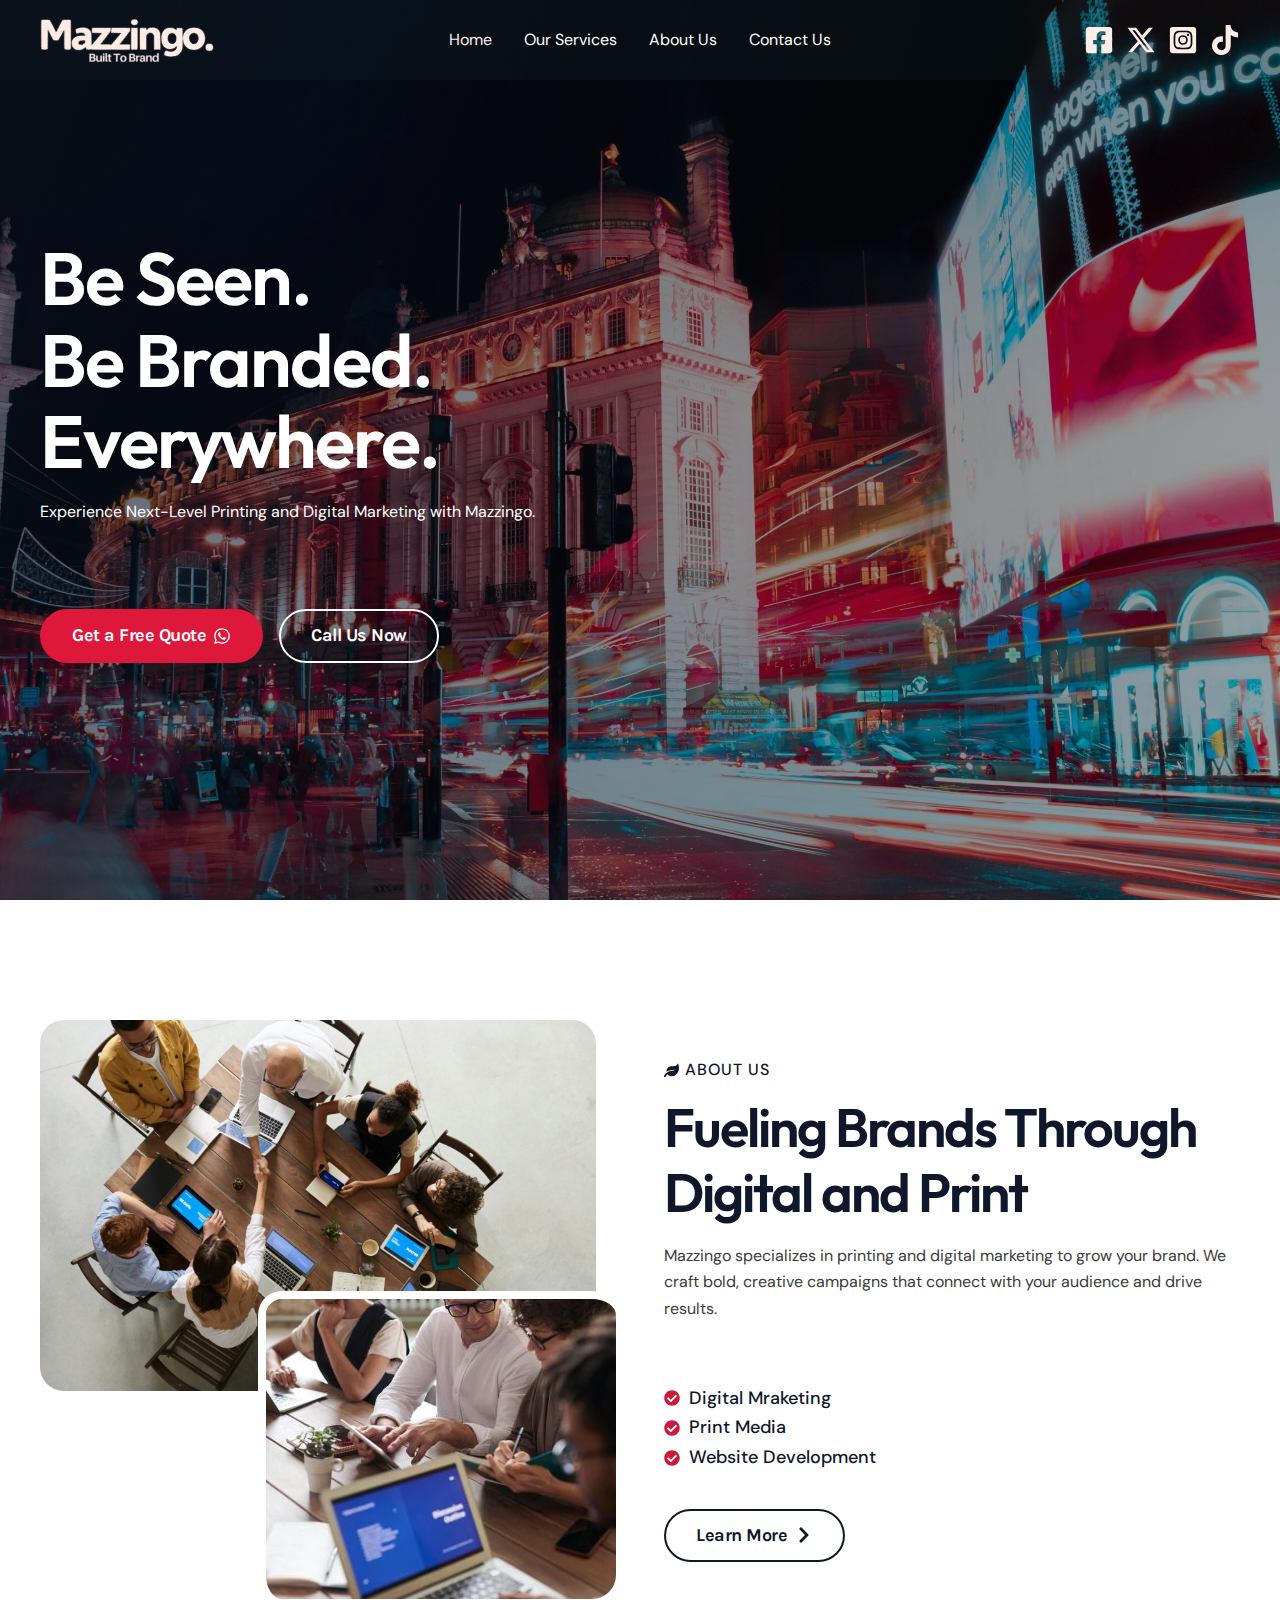
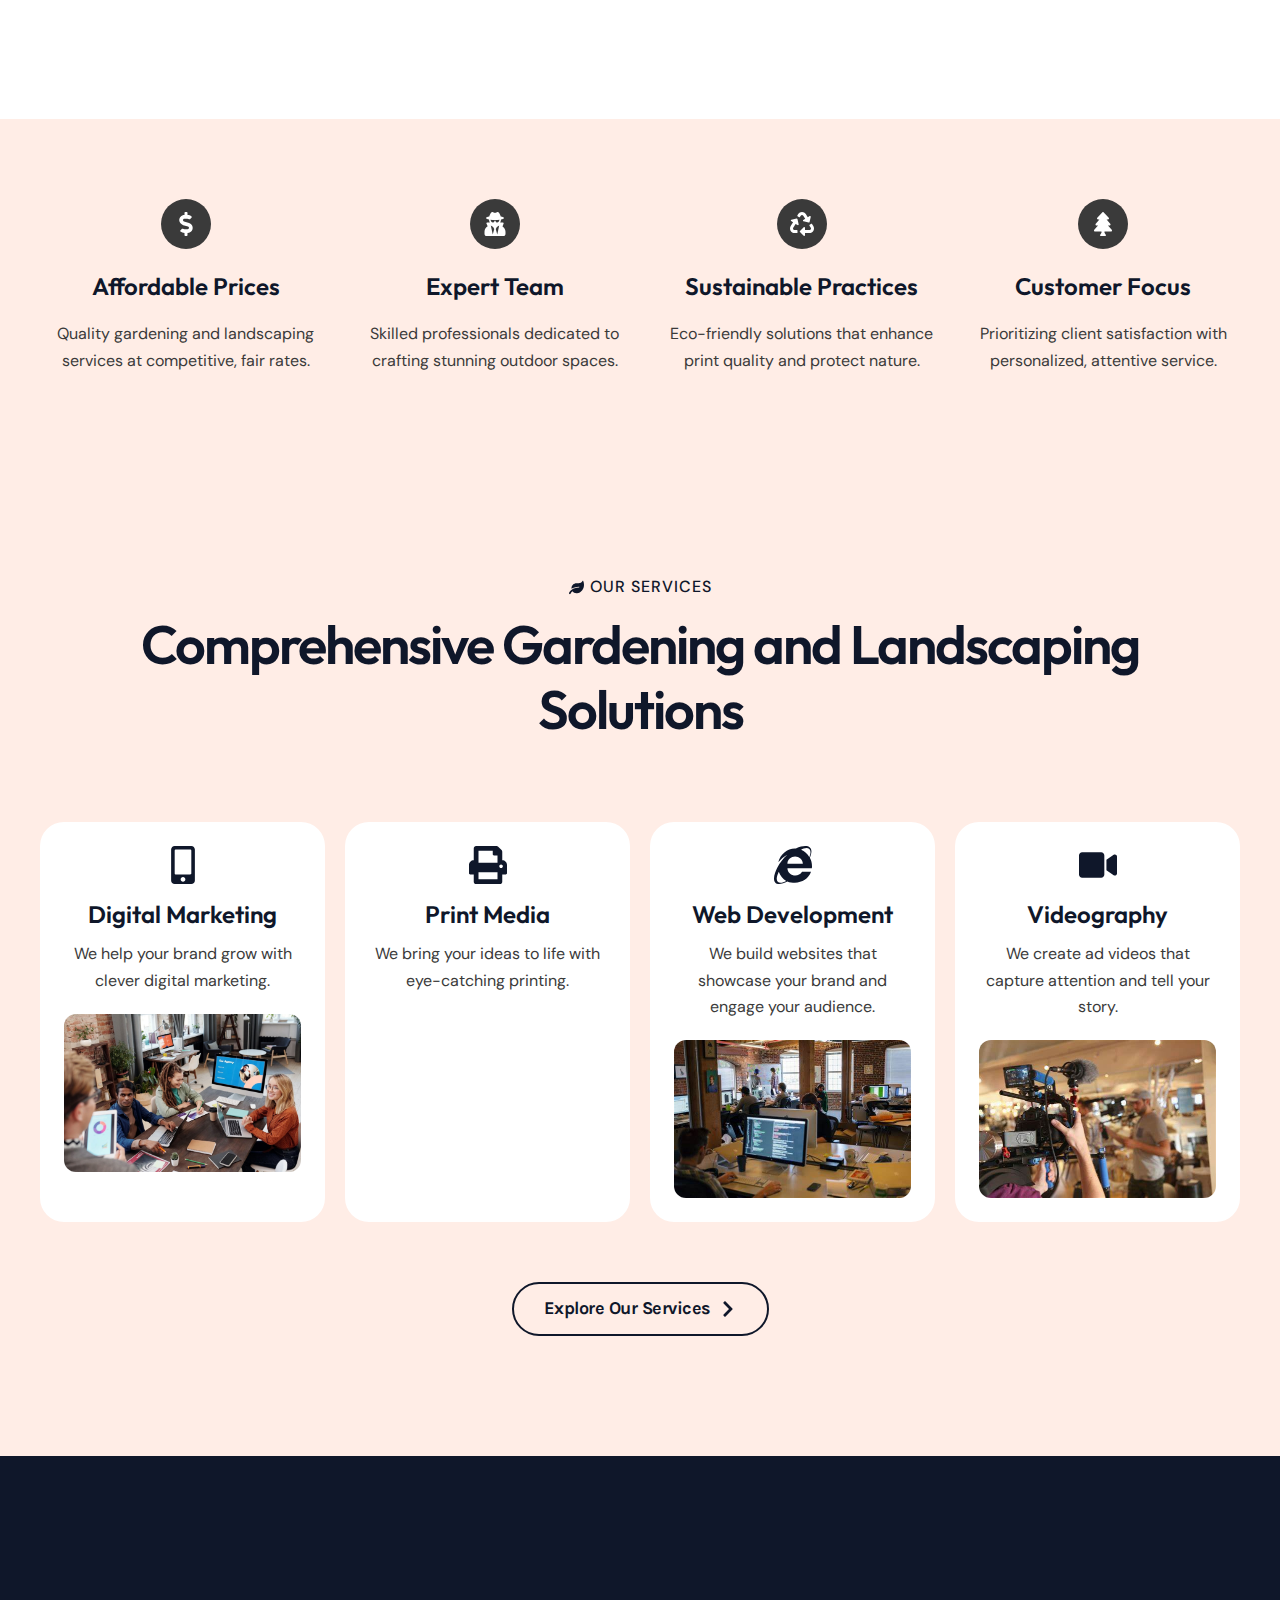
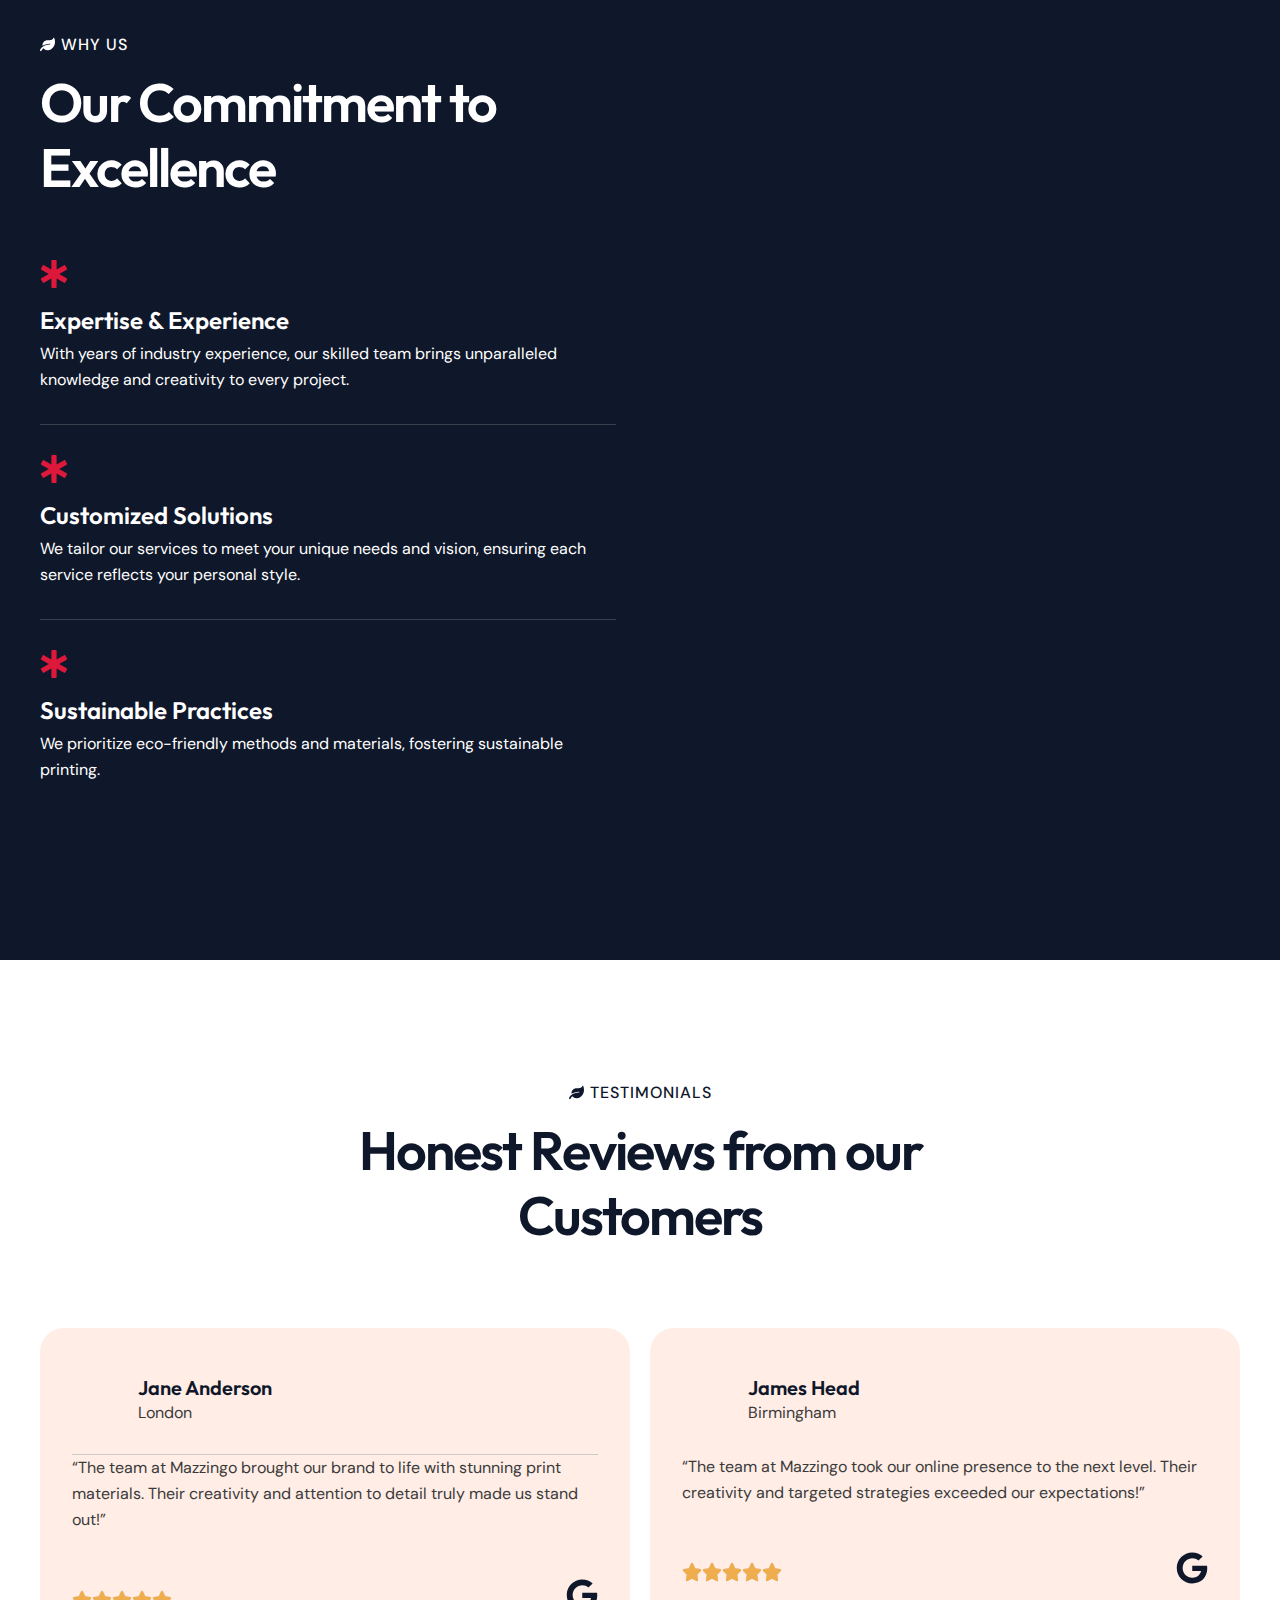
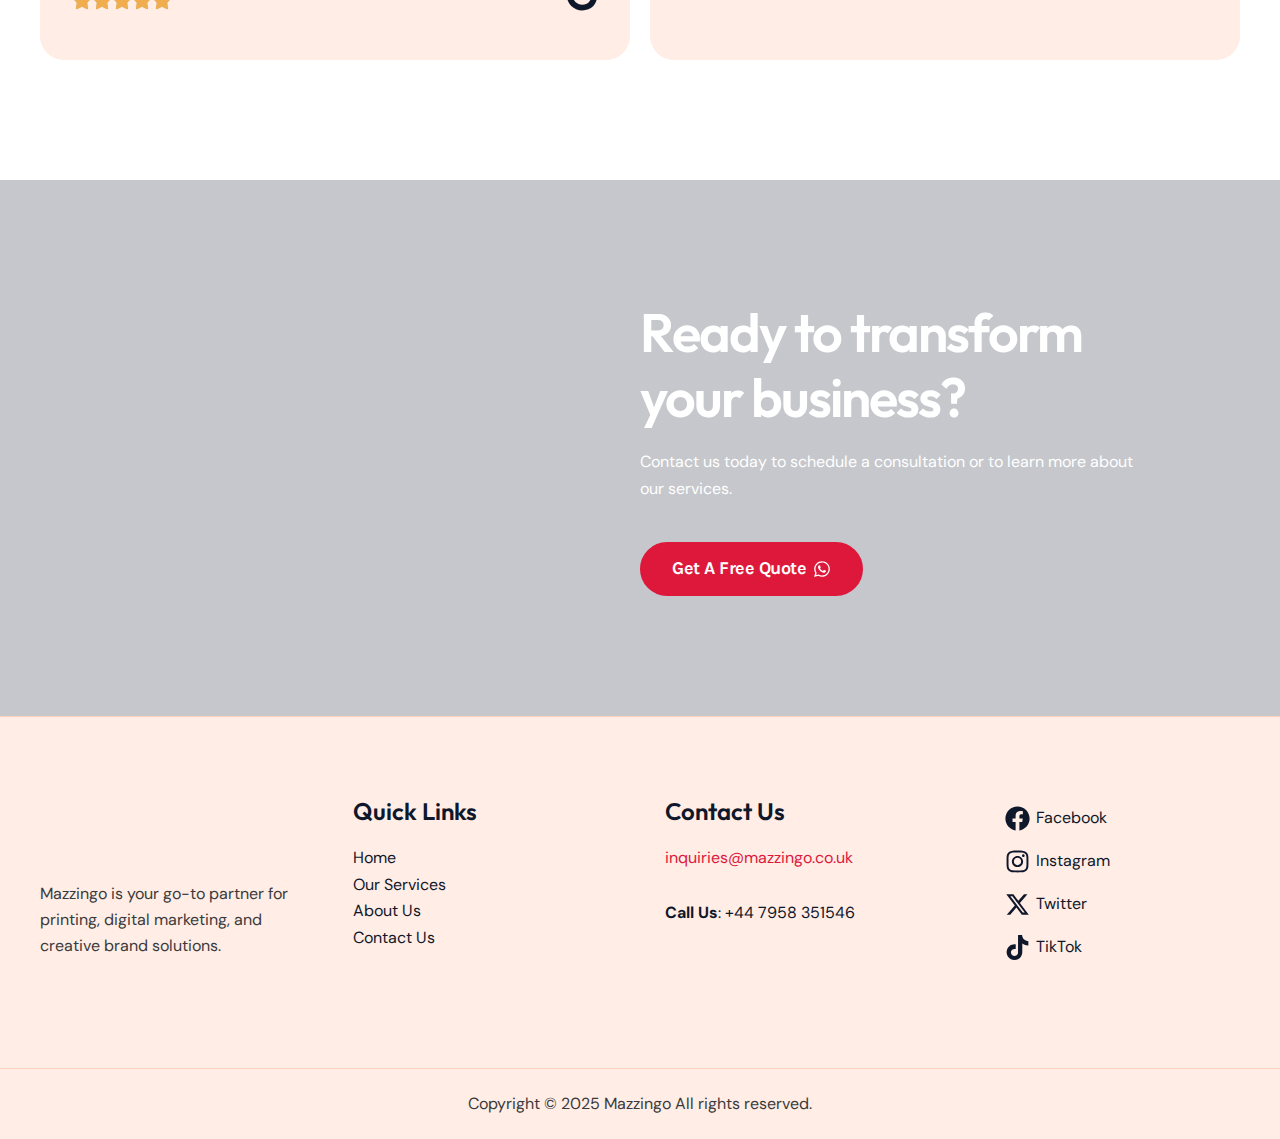
<file: index.html>
<!DOCTYPE html>
<html lang="en-US">
<head>
<meta charset="UTF-8">
<meta name="viewport" content="width=device-width, initial-scale=1">
	<link rel="profile" href="https://gmpg.org/xfn/11"> 
	<title>Mazzingo</title>
<meta name="robots" content="max-image-preview:large">
	<style>img:is([sizes="auto" i], [sizes^="auto," i]) { contain-intrinsic-size: 3000px 1500px }</style>
	<link rel="dns-prefetch" href="//fonts.googleapis.com">
<link rel="alternate" type="application/rss+xml" title="Mazzingo &raquo; Feed" href="./feed/index.html">
<link rel="alternate" type="application/rss+xml" title="Mazzingo &raquo; Comments Feed" href="./comments/feed/index.html">
<script>
window._wpemojiSettings = {"baseUrl":"https:\/\/s.w.org\/images\/core\/emoji\/15.1.0\/72x72\/","ext":".png","svgUrl":"https:\/\/s.w.org\/images\/core\/emoji\/15.1.0\/svg\/","svgExt":".svg","source":{"concatemoji":".\/\/wp-includes\/js\/wp-emoji-release.min.js?ver=6.8.1"}};
/*! This file is auto-generated */
!function(i,n){var o,s,e;function c(e){try{var t={supportTests:e,timestamp:(new Date).valueOf()};sessionStorage.setItem(o,JSON.stringify(t))}catch(e){}}function p(e,t,n){e.clearRect(0,0,e.canvas.width,e.canvas.height),e.fillText(t,0,0);var t=new Uint32Array(e.getImageData(0,0,e.canvas.width,e.canvas.height).data),r=(e.clearRect(0,0,e.canvas.width,e.canvas.height),e.fillText(n,0,0),new Uint32Array(e.getImageData(0,0,e.canvas.width,e.canvas.height).data));return t.every(function(e,t){return e===r[t]})}function u(e,t,n){switch(t){case"flag":return n(e,"🏳️‍⚧️","🏳️​⚧️")?!1:!n(e,"🇺🇳","🇺​🇳")&&!n(e,"🏴󠁧󠁢󠁥󠁮󠁧󠁿","🏴​󠁧​󠁢​󠁥​󠁮​󠁧​󠁿");case"emoji":return!n(e,"🐦‍🔥","🐦​🔥")}return!1}function f(e,t,n){var r="undefined"!=typeof WorkerGlobalScope&&self instanceof WorkerGlobalScope?new OffscreenCanvas(300,150):i.createElement("canvas"),a=r.getContext("2d",{willReadFrequently:!0}),o=(a.textBaseline="top",a.font="600 32px Arial",{});return e.forEach(function(e){o[e]=t(a,e,n)}),o}function t(e){var t=i.createElement("script");t.src=e,t.defer=!0,i.head.appendChild(t)}"undefined"!=typeof Promise&&(o="wpEmojiSettingsSupports",s=["flag","emoji"],n.supports={everything:!0,everythingExceptFlag:!0},e=new Promise(function(e){i.addEventListener("DOMContentLoaded",e,{once:!0})}),new Promise(function(t){var n=function(){try{var e=JSON.parse(sessionStorage.getItem(o));if("object"==typeof e&&"number"==typeof e.timestamp&&(new Date).valueOf()<e.timestamp+604800&&"object"==typeof e.supportTests)return e.supportTests}catch(e){}return null}();if(!n){if("undefined"!=typeof Worker&&"undefined"!=typeof OffscreenCanvas&&"undefined"!=typeof URL&&URL.createObjectURL&&"undefined"!=typeof Blob)try{var e="postMessage("+f.toString()+"("+[JSON.stringify(s),u.toString(),p.toString()].join(",")+"));",r=new Blob([e],{type:"text/javascript"}),a=new Worker(URL.createObjectURL(r),{name:"wpTestEmojiSupports"});return void(a.onmessage=function(e){c(n=e.data),a.terminate(),t(n)})}catch(e){}c(n=f(s,u,p))}t(n)}).then(function(e){for(var t in e)n.supports[t]=e[t],n.supports.everything=n.supports.everything&&n.supports[t],"flag"!==t&&(n.supports.everythingExceptFlag=n.supports.everythingExceptFlag&&n.supports[t]);n.supports.everythingExceptFlag=n.supports.everythingExceptFlag&&!n.supports.flag,n.DOMReady=!1,n.readyCallback=function(){n.DOMReady=!0}}).then(function(){return e}).then(function(){var e;n.supports.everything||(n.readyCallback(),(e=n.source||{}).concatemoji?t(e.concatemoji):e.wpemoji&&e.twemoji&&(t(e.twemoji),t(e.wpemoji)))}))}((window,document),window._wpemojiSettings);
</script>
<link rel="stylesheet" id="astra-theme-css-css" href="./wp-content/themes/astra/assets/css/minified/main.min.css?ver=4.11.2" media="all">
<style id="astra-theme-css-inline-css">:root{--ast-post-nav-space:0;--ast-container-default-xlg-padding:2.5em;--ast-container-default-lg-padding:2.5em;--ast-container-default-slg-padding:2em;--ast-container-default-md-padding:2.5em;--ast-container-default-sm-padding:2.5em;--ast-container-default-xs-padding:2.4em;--ast-container-default-xxs-padding:1.8em;--ast-code-block-background:#ECEFF3;--ast-comment-inputs-background:#F9FAFB;--ast-normal-container-width:1200px;--ast-narrow-container-width:750px;--ast-blog-title-font-weight:600;--ast-blog-meta-weight:600;--ast-global-color-primary:var(--ast-global-color-5);--ast-global-color-secondary:var(--ast-global-color-4);--ast-global-color-alternate-background:var(--ast-global-color-7);--ast-global-color-subtle-background:var(--ast-global-color-6);--ast-bg-style-guide:#F8FAFC;--ast-shadow-style-guide:0px 0px 4px 0 #00000057;--ast-global-dark-bg-style:#fff;--ast-global-dark-lfs:#fbfbfb;--ast-widget-bg-color:#fafafa;--ast-wc-container-head-bg-color:#fbfbfb;--ast-title-layout-bg:#eeeeee;--ast-search-border-color:#e7e7e7;--ast-lifter-hover-bg:#e6e6e6;--ast-gallery-block-color:#000;--srfm-color-input-label:var(--ast-global-color-2);}html{font-size:100%;}a{color:var(--ast-global-color-0);}a:hover,a:focus{color:var(--ast-global-color-1);}body,button,input,select,textarea,.ast-button,.ast-custom-button{font-family:'DM Sans',sans-serif;font-weight:400;font-size:16px;font-size:1rem;line-height:var(--ast-body-line-height,1.65);}blockquote{color:var(--ast-global-color-3);}h1,.entry-content h1,h2,.entry-content h2,h3,.entry-content h3,h4,.entry-content h4,h5,.entry-content h5,h6,.entry-content h6,.site-title,.site-title a{font-family:'Outfit',sans-serif;font-weight:600;}.ast-site-identity .site-title a{color:var(--ast-global-color-2);}.site-title{font-size:26px;font-size:1.625rem;display:none;}header .custom-logo-link img{max-width:174px;width:174px;}.astra-logo-svg{width:174px;}.site-header .site-description{font-size:15px;font-size:0.9375rem;display:none;}.entry-title{font-size:20px;font-size:1.25rem;}.ast-blog-single-element.ast-taxonomy-container a{font-size:14px;font-size:0.875rem;}.ast-blog-meta-container{font-size:13px;font-size:0.8125rem;}.archive .ast-article-post .ast-article-inner,.blog .ast-article-post .ast-article-inner,.archive .ast-article-post .ast-article-inner:hover,.blog .ast-article-post .ast-article-inner:hover{border-top-left-radius:6px;border-top-right-radius:6px;border-bottom-right-radius:6px;border-bottom-left-radius:6px;overflow:hidden;}h1,.entry-content h1{font-size:74px;font-size:4.625rem;font-weight:600;font-family:'Outfit',sans-serif;line-height:1.1em;letter-spacing:-2px;}h2,.entry-content h2{font-size:54px;font-size:3.375rem;font-weight:600;font-family:'Outfit',sans-serif;line-height:1.2em;letter-spacing:-2px;}h3,.entry-content h3{font-size:42px;font-size:2.625rem;font-weight:600;font-family:'Outfit',sans-serif;line-height:1.3em;}h4,.entry-content h4{font-size:32px;font-size:2rem;line-height:1.2em;font-weight:600;font-family:'Outfit',sans-serif;}h5,.entry-content h5{font-size:24px;font-size:1.5rem;line-height:1.2em;font-weight:600;font-family:'Outfit',sans-serif;}h6,.entry-content h6{font-size:18px;font-size:1.125rem;line-height:1.25em;font-weight:600;font-family:'Outfit',sans-serif;}::selection{background-color:var(--ast-global-color-0);color:#ffffff;}body,h1,.entry-title a,.entry-content h1,h2,.entry-content h2,h3,.entry-content h3,h4,.entry-content h4,h5,.entry-content h5,h6,.entry-content h6{color:var(--ast-global-color-3);}.tagcloud a:hover,.tagcloud a:focus,.tagcloud a.current-item{color:#ffffff;border-color:var(--ast-global-color-0);background-color:var(--ast-global-color-0);}input:focus,input[type="text"]:focus,input[type="email"]:focus,input[type="url"]:focus,input[type="password"]:focus,input[type="reset"]:focus,input[type="search"]:focus,textarea:focus{border-color:var(--ast-global-color-0);}input[type="radio"]:checked,input[type=reset],input[type="checkbox"]:checked,input[type="checkbox"]:hover:checked,input[type="checkbox"]:focus:checked,input[type=range]::-webkit-slider-thumb{border-color:var(--ast-global-color-0);background-color:var(--ast-global-color-0);box-shadow:none;}.site-footer a:hover + .post-count,.site-footer a:focus + .post-count{background:var(--ast-global-color-0);border-color:var(--ast-global-color-0);}.single .nav-links .nav-previous,.single .nav-links .nav-next{color:var(--ast-global-color-0);}.entry-meta,.entry-meta *{line-height:1.45;color:var(--ast-global-color-0);font-weight:600;}.entry-meta a:not(.ast-button):hover,.entry-meta a:not(.ast-button):hover *,.entry-meta a:not(.ast-button):focus,.entry-meta a:not(.ast-button):focus *,.page-links > .page-link,.page-links .page-link:hover,.post-navigation a:hover{color:var(--ast-global-color-1);}#cat option,.secondary .calendar_wrap thead a,.secondary .calendar_wrap thead a:visited{color:var(--ast-global-color-0);}.secondary .calendar_wrap #today,.ast-progress-val span{background:var(--ast-global-color-0);}.secondary a:hover + .post-count,.secondary a:focus + .post-count{background:var(--ast-global-color-0);border-color:var(--ast-global-color-0);}.calendar_wrap #today > a{color:#ffffff;}.page-links .page-link,.single .post-navigation a{color:var(--ast-global-color-3);}.ast-search-menu-icon .search-form button.search-submit{padding:0 4px;}.ast-search-menu-icon form.search-form{padding-right:0;}.ast-search-menu-icon.slide-search input.search-field{width:0;}.ast-header-search .ast-search-menu-icon.ast-dropdown-active .search-form,.ast-header-search .ast-search-menu-icon.ast-dropdown-active .search-field:focus{transition:all 0.2s;}.search-form input.search-field:focus{outline:none;}.ast-search-menu-icon .search-form button.search-submit:focus,.ast-theme-transparent-header .ast-header-search .ast-dropdown-active .ast-icon,.ast-theme-transparent-header .ast-inline-search .search-field:focus .ast-icon{color:var(--ast-global-color-1);}.ast-header-search .slide-search .search-form{border:2px solid var(--ast-global-color-0);}.ast-header-search .slide-search .search-field{background-color:(--ast-global-dark-bg-style);}.ast-archive-title{color:var(--ast-global-color-2);}.widget-title{font-size:22px;font-size:1.375rem;color:var(--ast-global-color-2);}.ast-single-post .entry-content a,.ast-comment-content a:not(.ast-comment-edit-reply-wrap a){text-decoration:underline;}.ast-single-post .elementor-widget-button .elementor-button,.ast-single-post .entry-content .uagb-tab a,.ast-single-post .entry-content .uagb-ifb-cta a,.ast-single-post .entry-content .uabb-module-content a,.ast-single-post .entry-content .uagb-post-grid a,.ast-single-post .entry-content .uagb-timeline a,.ast-single-post .entry-content .uagb-toc__wrap a,.ast-single-post .entry-content .uagb-taxomony-box a,.ast-single-post .entry-content .woocommerce a,.entry-content .wp-block-latest-posts > li > a,.ast-single-post .entry-content .wp-block-file__button,a.ast-post-filter-single,.ast-single-post .ast-comment-content .comment-reply-link,.ast-single-post .ast-comment-content .comment-edit-link{text-decoration:none;}.ast-search-menu-icon.slide-search a:focus-visible:focus-visible,.astra-search-icon:focus-visible,#close:focus-visible,a:focus-visible,.ast-menu-toggle:focus-visible,.site .skip-link:focus-visible,.wp-block-loginout input:focus-visible,.wp-block-search.wp-block-search__button-inside .wp-block-search__inside-wrapper,.ast-header-navigation-arrow:focus-visible,.woocommerce .wc-proceed-to-checkout > .checkout-button:focus-visible,.woocommerce .woocommerce-MyAccount-navigation ul li a:focus-visible,.ast-orders-table__row .ast-orders-table__cell:focus-visible,.woocommerce .woocommerce-order-details .order-again > .button:focus-visible,.woocommerce .woocommerce-message a.button.wc-forward:focus-visible,.woocommerce #minus_qty:focus-visible,.woocommerce #plus_qty:focus-visible,a#ast-apply-coupon:focus-visible,.woocommerce .woocommerce-info a:focus-visible,.woocommerce .astra-shop-summary-wrap a:focus-visible,.woocommerce a.wc-forward:focus-visible,#ast-apply-coupon:focus-visible,.woocommerce-js .woocommerce-mini-cart-item a.remove:focus-visible,#close:focus-visible,.button.search-submit:focus-visible,#search_submit:focus,.normal-search:focus-visible,.ast-header-account-wrap:focus-visible,.woocommerce .ast-on-card-button.ast-quick-view-trigger:focus{outline-style:dotted;outline-color:inherit;outline-width:thin;}input:focus,input[type="text"]:focus,input[type="email"]:focus,input[type="url"]:focus,input[type="password"]:focus,input[type="reset"]:focus,input[type="search"]:focus,input[type="number"]:focus,textarea:focus,.wp-block-search__input:focus,[data-section="section-header-mobile-trigger"] .ast-button-wrap .ast-mobile-menu-trigger-minimal:focus,.ast-mobile-popup-drawer.active .menu-toggle-close:focus,.woocommerce-ordering select.orderby:focus,#ast-scroll-top:focus,#coupon_code:focus,.woocommerce-page #comment:focus,.woocommerce #reviews #respond input#submit:focus,.woocommerce a.add_to_cart_button:focus,.woocommerce .button.single_add_to_cart_button:focus,.woocommerce .woocommerce-cart-form button:focus,.woocommerce .woocommerce-cart-form__cart-item .quantity .qty:focus,.woocommerce .woocommerce-billing-fields .woocommerce-billing-fields__field-wrapper .woocommerce-input-wrapper > .input-text:focus,.woocommerce #order_comments:focus,.woocommerce #place_order:focus,.woocommerce .woocommerce-address-fields .woocommerce-address-fields__field-wrapper .woocommerce-input-wrapper > .input-text:focus,.woocommerce .woocommerce-MyAccount-content form button:focus,.woocommerce .woocommerce-MyAccount-content .woocommerce-EditAccountForm .woocommerce-form-row .woocommerce-Input.input-text:focus,.woocommerce .ast-woocommerce-container .woocommerce-pagination ul.page-numbers li a:focus,body #content .woocommerce form .form-row .select2-container--default .select2-selection--single:focus,#ast-coupon-code:focus,.woocommerce.woocommerce-js .quantity input[type=number]:focus,.woocommerce-js .woocommerce-mini-cart-item .quantity input[type=number]:focus,.woocommerce p#ast-coupon-trigger:focus{border-style:dotted;border-color:inherit;border-width:thin;}input{outline:none;}.ast-logo-title-inline .site-logo-img{padding-right:1em;}.site-logo-img img{ transition:all 0.2s linear;}.site-logo-img .transparent-custom-logo img,.ast-theme-transparent-header .site-logo-img img{filter:url(#ast-img-color-filter-2);}body .ast-oembed-container *{position:absolute;top:0;width:100%;height:100%;left:0;}body .wp-block-embed-pocket-casts .ast-oembed-container *{position:unset;}.ast-single-post-featured-section + article {margin-top: 2em;}.site-content .ast-single-post-featured-section img {width: 100%;overflow: hidden;object-fit: cover;}.ast-separate-container .site-content .ast-single-post-featured-section + article {margin-top: -80px;z-index: 9;position: relative;border-radius: 4px;}@media (min-width: 922px) {.ast-no-sidebar .site-content .ast-article-image-container--wide {margin-left: -120px;margin-right: -120px;max-width: unset;width: unset;}.ast-left-sidebar .site-content .ast-article-image-container--wide,.ast-right-sidebar .site-content .ast-article-image-container--wide {margin-left: -10px;margin-right: -10px;}.site-content .ast-article-image-container--full {margin-left: calc( -50vw + 50%);margin-right: calc( -50vw + 50%);max-width: 100vw;width: 100vw;}.ast-left-sidebar .site-content .ast-article-image-container--full,.ast-right-sidebar .site-content .ast-article-image-container--full {margin-left: -10px;margin-right: -10px;max-width: inherit;width: auto;}}.site > .ast-single-related-posts-container {margin-top: 0;}@media (min-width: 922px) {.ast-desktop .ast-container--narrow {max-width: var(--ast-narrow-container-width);margin: 0 auto;}}.ast-page-builder-template .hentry {margin: 0;}.ast-page-builder-template .site-content > .ast-container {max-width: 100%;padding: 0;}.ast-page-builder-template .site .site-content #primary {padding: 0;margin: 0;}.ast-page-builder-template .no-results {text-align: center;margin: 4em auto;}.ast-page-builder-template .ast-pagination {padding: 2em;}.ast-page-builder-template .entry-header.ast-no-title.ast-no-thumbnail {margin-top: 0;}.ast-page-builder-template .entry-header.ast-header-without-markup {margin-top: 0;margin-bottom: 0;}.ast-page-builder-template .entry-header.ast-no-title.ast-no-meta {margin-bottom: 0;}.ast-page-builder-template.single .post-navigation {padding-bottom: 2em;}.ast-page-builder-template.single-post .site-content > .ast-container {max-width: 100%;}.ast-page-builder-template .entry-header {margin-top: 2em;margin-left: auto;margin-right: auto;}.ast-page-builder-template .ast-archive-description {margin: 2em auto 0;padding-left: 20px;padding-right: 20px;}.ast-page-builder-template .ast-row {margin-left: 0;margin-right: 0;}.single.ast-page-builder-template .entry-header + .entry-content,.single.ast-page-builder-template .ast-single-entry-banner + .site-content article .entry-content {margin-bottom: 2em;}@media(min-width: 921px) {.ast-page-builder-template.archive.ast-right-sidebar .ast-row article,.ast-page-builder-template.archive.ast-left-sidebar .ast-row article {padding-left: 0;padding-right: 0;}}input[type="text"],input[type="number"],input[type="email"],input[type="url"],input[type="password"],input[type="search"],input[type=reset],input[type=tel],input[type=date],select,textarea{font-size:16px;font-style:normal;font-weight:400;line-height:24px;width:100%;padding:12px 16px;border-radius:4px;box-shadow:0px 1px 2px 0px rgba(0,0,0,0.05);color:var(--ast-form-input-text,#475569);}input[type="text"],input[type="number"],input[type="email"],input[type="url"],input[type="password"],input[type="search"],input[type=reset],input[type=tel],input[type=date],select{height:40px;}input[type="date"]{border-width:1px;border-style:solid;border-color:var(--ast-border-color);background:var( --ast-global-color-secondary,--ast-global-color-5 );}input[type="text"]:focus,input[type="number"]:focus,input[type="email"]:focus,input[type="url"]:focus,input[type="password"]:focus,input[type="search"]:focus,input[type=reset]:focus,input[type="tel"]:focus,input[type="date"]:focus,select:focus,textarea:focus{border-color:#046BD2;box-shadow:none;outline:none;color:var(--ast-form-input-focus-text,#475569);}label,legend{color:#111827;font-size:14px;font-style:normal;font-weight:500;line-height:20px;}select{padding:6px 10px;}fieldset{padding:30px;border-radius:4px;}button,.ast-button,.button,input[type="button"],input[type="reset"],input[type="submit"]{border-radius:4px;box-shadow:0px 1px 2px 0px rgba(0,0,0,0.05);}:root{--ast-comment-inputs-background:#FFF;}::placeholder{color:var(--ast-form-field-color,#9CA3AF);}::-ms-input-placeholder{color:var(--ast-form-field-color,#9CA3AF);}@media (max-width:921.9px){#ast-desktop-header{display:none;}}@media (min-width:922px){#ast-mobile-header{display:none;}}.wp-block-buttons.aligncenter{justify-content:center;}@media (max-width:921px){.ast-theme-transparent-header #primary,.ast-theme-transparent-header #secondary{padding:0;}}@media (max-width:921px){.ast-plain-container.ast-no-sidebar #primary{padding:0;}}.ast-plain-container.ast-no-sidebar #primary{margin-top:0;margin-bottom:0;}.wp-block-button.is-style-outline .wp-block-button__link{border-color:var(--ast-global-color-0);border-top-width:2px;border-right-width:2px;border-bottom-width:2px;border-left-width:2px;}div.wp-block-button.is-style-outline > .wp-block-button__link:not(.has-text-color),div.wp-block-button.wp-block-button__link.is-style-outline:not(.has-text-color){color:var(--ast-global-color-0);}.wp-block-button.is-style-outline .wp-block-button__link:hover,.wp-block-buttons .wp-block-button.is-style-outline .wp-block-button__link:focus,.wp-block-buttons .wp-block-button.is-style-outline > .wp-block-button__link:not(.has-text-color):hover,.wp-block-buttons .wp-block-button.wp-block-button__link.is-style-outline:not(.has-text-color):hover{color:var(--ast-global-color-2);background-color:var(--ast-global-color-1);border-color:var(--ast-global-color-1);}.post-page-numbers.current .page-link,.ast-pagination .page-numbers.current{color:#ffffff;border-color:var(--ast-global-color-0);background-color:var(--ast-global-color-0);}.wp-block-button.is-style-outline .wp-block-button__link{border-top-width:2px;border-right-width:2px;border-bottom-width:2px;border-left-width:2px;}.wp-block-buttons .wp-block-button.is-style-outline .wp-block-button__link.wp-element-button,.ast-outline-button,.wp-block-uagb-buttons-child .uagb-buttons-repeater.ast-outline-button{border-color:var(--ast-global-color-0);border-top-width:2px;border-right-width:2px;border-bottom-width:2px;border-left-width:2px;font-family:inherit;font-weight:500;font-size:16px;font-size:1rem;line-height:1em;padding-top:13px;padding-right:30px;padding-bottom:13px;padding-left:30px;}.wp-block-buttons .wp-block-button.is-style-outline > .wp-block-button__link:not(.has-text-color),.wp-block-buttons .wp-block-button.wp-block-button__link.is-style-outline:not(.has-text-color),.ast-outline-button{color:var(--ast-global-color-0);}.wp-block-button.is-style-outline .wp-block-button__link:hover,.wp-block-buttons .wp-block-button.is-style-outline .wp-block-button__link:focus,.wp-block-buttons .wp-block-button.is-style-outline > .wp-block-button__link:not(.has-text-color):hover,.wp-block-buttons .wp-block-button.wp-block-button__link.is-style-outline:not(.has-text-color):hover,.ast-outline-button:hover,.ast-outline-button:focus,.wp-block-uagb-buttons-child .uagb-buttons-repeater.ast-outline-button:hover,.wp-block-uagb-buttons-child .uagb-buttons-repeater.ast-outline-button:focus{color:var(--ast-global-color-2);background-color:var(--ast-global-color-1);border-color:var(--ast-global-color-1);}.ast-single-post .entry-content a.ast-outline-button,.ast-single-post .entry-content .is-style-outline>.wp-block-button__link{text-decoration:none;}.wp-block-button .wp-block-button__link.wp-element-button.is-style-outline:not(.has-background),.wp-block-button.is-style-outline>.wp-block-button__link.wp-element-button:not(.has-background),.ast-outline-button{background-color:transparent;}.uagb-buttons-repeater.ast-outline-button{border-radius:9999px;}@media (max-width:921px){.wp-block-buttons .wp-block-button.is-style-outline .wp-block-button__link.wp-element-button,.ast-outline-button,.wp-block-uagb-buttons-child .uagb-buttons-repeater.ast-outline-button{padding-top:12px;padding-right:28px;padding-bottom:12px;padding-left:28px;}}@media (max-width:544px){.wp-block-buttons .wp-block-button.is-style-outline .wp-block-button__link.wp-element-button,.ast-outline-button,.wp-block-uagb-buttons-child .uagb-buttons-repeater.ast-outline-button{padding-top:10px;padding-right:24px;padding-bottom:10px;padding-left:24px;}}.entry-content[data-ast-blocks-layout] > figure{margin-bottom:1em;}h1.widget-title{font-weight:600;}h2.widget-title{font-weight:600;}h3.widget-title{font-weight:600;}#page{display:flex;flex-direction:column;min-height:100vh;}.ast-404-layout-1 h1.page-title{color:var(--ast-global-color-2);}.single .post-navigation a{line-height:1em;height:inherit;}.error-404 .page-sub-title{font-size:1.5rem;font-weight:inherit;}.search .site-content .content-area .search-form{margin-bottom:0;}#page .site-content{flex-grow:1;}.widget{margin-bottom:1.25em;}#secondary li{line-height:1.5em;}#secondary .wp-block-group h2{margin-bottom:0.7em;}#secondary h2{font-size:1.7rem;}.ast-separate-container .ast-article-post,.ast-separate-container .ast-article-single,.ast-separate-container .comment-respond{padding:3em;}.ast-separate-container .ast-article-single .ast-article-single{padding:0;}.ast-article-single .wp-block-post-template-is-layout-grid{padding-left:0;}.ast-separate-container .comments-title,.ast-narrow-container .comments-title{padding:1.5em 2em;}.ast-page-builder-template .comment-form-textarea,.ast-comment-formwrap .ast-grid-common-col{padding:0;}.ast-comment-formwrap{padding:0;display:inline-flex;column-gap:20px;width:100%;margin-left:0;margin-right:0;}.comments-area textarea#comment:focus,.comments-area textarea#comment:active,.comments-area .ast-comment-formwrap input[type="text"]:focus,.comments-area .ast-comment-formwrap input[type="text"]:active {box-shadow:none;outline:none;}.archive.ast-page-builder-template .entry-header{margin-top:2em;}.ast-page-builder-template .ast-comment-formwrap{width:100%;}.entry-title{margin-bottom:0.6em;}.ast-archive-description p{font-size:inherit;font-weight:inherit;line-height:inherit;}.ast-separate-container .ast-comment-list li.depth-1,.hentry{margin-bottom:1.5em;}.site-content section.ast-archive-description{margin-bottom:2em;}@media (min-width:921px){.ast-left-sidebar.ast-page-builder-template #secondary,.archive.ast-right-sidebar.ast-page-builder-template .site-main{padding-left:20px;padding-right:20px;}}@media (max-width:544px){.ast-comment-formwrap.ast-row{column-gap:10px;display:inline-block;}#ast-commentform .ast-grid-common-col{position:relative;width:100%;}}@media (min-width:1201px){.ast-separate-container .ast-article-post,.ast-separate-container .ast-article-single,.ast-separate-container .ast-author-box,.ast-separate-container .ast-404-layout-1,.ast-separate-container .no-results{padding:3em;}}@media (max-width:921px){.ast-separate-container #primary,.ast-separate-container #secondary{padding:1.5em 0;}#primary,#secondary{padding:1.5em 0;margin:0;}.ast-left-sidebar #content > .ast-container{display:flex;flex-direction:column-reverse;width:100%;}}@media (min-width:922px){.ast-separate-container.ast-right-sidebar #primary,.ast-separate-container.ast-left-sidebar #primary{border:0;}.search-no-results.ast-separate-container #primary{margin-bottom:4em;}}.elementor-widget-button .elementor-button{border-style:solid;text-decoration:none;border-top-width:2px;border-right-width:2px;border-left-width:2px;border-bottom-width:2px;}.elementor-button.elementor-size-sm,.elementor-button.elementor-size-xs,.elementor-button.elementor-size-md,.elementor-button.elementor-size-lg,.elementor-button.elementor-size-xl,.elementor-button{border-top-left-radius:50px;border-top-right-radius:50px;border-bottom-right-radius:50px;border-bottom-left-radius:50px;padding-top:13px;padding-right:30px;padding-bottom:13px;padding-left:30px;}@media (max-width:921px){.elementor-widget-button .elementor-button.elementor-size-sm,.elementor-widget-button .elementor-button.elementor-size-xs,.elementor-widget-button .elementor-button.elementor-size-md,.elementor-widget-button .elementor-button.elementor-size-lg,.elementor-widget-button .elementor-button.elementor-size-xl,.elementor-widget-button .elementor-button{padding-top:14px;padding-right:28px;padding-bottom:14px;padding-left:28px;}}@media (max-width:544px){.elementor-widget-button .elementor-button.elementor-size-sm,.elementor-widget-button .elementor-button.elementor-size-xs,.elementor-widget-button .elementor-button.elementor-size-md,.elementor-widget-button .elementor-button.elementor-size-lg,.elementor-widget-button .elementor-button.elementor-size-xl,.elementor-widget-button .elementor-button{padding-top:12px;padding-right:24px;padding-bottom:12px;padding-left:24px;}}.elementor-widget-button .elementor-button{border-color:var(--ast-global-color-0);background-color:var(--ast-global-color-0);}.elementor-widget-button .elementor-button:hover,.elementor-widget-button .elementor-button:focus{color:var(--ast-global-color-2);background-color:var(--ast-global-color-1);border-color:var(--ast-global-color-1);}.wp-block-button .wp-block-button__link ,.elementor-widget-button .elementor-button,.elementor-widget-button .elementor-button:visited{color:var(--ast-global-color-2);}.elementor-widget-button .elementor-button{font-family:'Karla',sans-serif;font-weight:700;font-size:18px;font-size:1.125rem;line-height:1.3em;letter-spacing:-0.5px;}body .elementor-button.elementor-size-sm,body .elementor-button.elementor-size-xs,body .elementor-button.elementor-size-md,body .elementor-button.elementor-size-lg,body .elementor-button.elementor-size-xl,body .elementor-button{font-size:18px;font-size:1.125rem;}.wp-block-button .wp-block-button__link:hover,.wp-block-button .wp-block-button__link:focus{color:var(--ast-global-color-2);background-color:var(--ast-global-color-1);border-color:var(--ast-global-color-1);}.elementor-widget-heading h1.elementor-heading-title{line-height:1.1em;}.elementor-widget-heading h2.elementor-heading-title{line-height:1.2em;}.elementor-widget-heading h3.elementor-heading-title{line-height:1.3em;}.elementor-widget-heading h4.elementor-heading-title{line-height:1.2em;}.elementor-widget-heading h5.elementor-heading-title{line-height:1.2em;}.elementor-widget-heading h6.elementor-heading-title{line-height:1.25em;}.wp-block-button .wp-block-button__link,.wp-block-search .wp-block-search__button,body .wp-block-file .wp-block-file__button{border-style:solid;border-top-width:2px;border-right-width:2px;border-left-width:2px;border-bottom-width:2px;border-color:var(--ast-global-color-0);background-color:var(--ast-global-color-0);color:var(--ast-global-color-2);font-family:'Karla',sans-serif;font-weight:700;line-height:1.3em;letter-spacing:-0.5px;font-size:18px;font-size:1.125rem;border-top-left-radius:50px;border-top-right-radius:50px;border-bottom-right-radius:50px;border-bottom-left-radius:50px;padding-top:13px;padding-right:30px;padding-bottom:13px;padding-left:30px;}.ast-single-post .entry-content .wp-block-button .wp-block-button__link,.ast-single-post .entry-content .wp-block-search .wp-block-search__button,body .entry-content .wp-block-file .wp-block-file__button{text-decoration:none;}@media (max-width:921px){.wp-block-button .wp-block-button__link,.wp-block-search .wp-block-search__button,body .wp-block-file .wp-block-file__button{padding-top:14px;padding-right:28px;padding-bottom:14px;padding-left:28px;}}@media (max-width:544px){.wp-block-button .wp-block-button__link,.wp-block-search .wp-block-search__button,body .wp-block-file .wp-block-file__button{padding-top:12px;padding-right:24px;padding-bottom:12px;padding-left:24px;}}.menu-toggle,button,.ast-button,.ast-custom-button,.button,input#submit,input[type="button"],input[type="submit"],input[type="reset"],#comments .submit,.search .search-submit,form[CLASS*="wp-block-search__"].wp-block-search .wp-block-search__inside-wrapper .wp-block-search__button,body .wp-block-file .wp-block-file__button,.search .search-submit,.woocommerce-js a.button,.woocommerce button.button,.woocommerce .woocommerce-message a.button,.woocommerce #respond input#submit.alt,.woocommerce input.button.alt,.woocommerce input.button,.woocommerce input.button:disabled,.woocommerce input.button:disabled[disabled],.woocommerce input.button:disabled:hover,.woocommerce input.button:disabled[disabled]:hover,.woocommerce #respond input#submit,.woocommerce button.button.alt.disabled,.wc-block-grid__products .wc-block-grid__product .wp-block-button__link,.wc-block-grid__product-onsale,[CLASS*="wc-block"] button,.woocommerce-js .astra-cart-drawer .astra-cart-drawer-content .woocommerce-mini-cart__buttons .button:not(.checkout):not(.ast-continue-shopping),.woocommerce-js .astra-cart-drawer .astra-cart-drawer-content .woocommerce-mini-cart__buttons a.checkout,.woocommerce button.button.alt.disabled.wc-variation-selection-needed,[CLASS*="wc-block"] .wc-block-components-button{border-style:solid;border-top-width:2px;border-right-width:2px;border-left-width:2px;border-bottom-width:2px;color:var(--ast-global-color-2);border-color:var(--ast-global-color-0);background-color:var(--ast-global-color-0);padding-top:13px;padding-right:30px;padding-bottom:13px;padding-left:30px;font-family:'Karla',sans-serif;font-weight:700;font-size:18px;font-size:1.125rem;line-height:1.3em;letter-spacing:-0.5px;border-top-left-radius:50px;border-top-right-radius:50px;border-bottom-right-radius:50px;border-bottom-left-radius:50px;}button:focus,.menu-toggle:hover,button:hover,.ast-button:hover,.ast-custom-button:hover .button:hover,.ast-custom-button:hover ,input[type=reset]:hover,input[type=reset]:focus,input#submit:hover,input#submit:focus,input[type="button"]:hover,input[type="button"]:focus,input[type="submit"]:hover,input[type="submit"]:focus,form[CLASS*="wp-block-search__"].wp-block-search .wp-block-search__inside-wrapper .wp-block-search__button:hover,form[CLASS*="wp-block-search__"].wp-block-search .wp-block-search__inside-wrapper .wp-block-search__button:focus,body .wp-block-file .wp-block-file__button:hover,body .wp-block-file .wp-block-file__button:focus,.woocommerce-js a.button:hover,.woocommerce button.button:hover,.woocommerce .woocommerce-message a.button:hover,.woocommerce #respond input#submit:hover,.woocommerce #respond input#submit.alt:hover,.woocommerce input.button.alt:hover,.woocommerce input.button:hover,.woocommerce button.button.alt.disabled:hover,.wc-block-grid__products .wc-block-grid__product .wp-block-button__link:hover,[CLASS*="wc-block"] button:hover,.woocommerce-js .astra-cart-drawer .astra-cart-drawer-content .woocommerce-mini-cart__buttons .button:not(.checkout):not(.ast-continue-shopping):hover,.woocommerce-js .astra-cart-drawer .astra-cart-drawer-content .woocommerce-mini-cart__buttons a.checkout:hover,.woocommerce button.button.alt.disabled.wc-variation-selection-needed:hover,[CLASS*="wc-block"] .wc-block-components-button:hover,[CLASS*="wc-block"] .wc-block-components-button:focus{color:var(--ast-global-color-2);background-color:var(--ast-global-color-1);border-color:var(--ast-global-color-1);}form[CLASS*="wp-block-search__"].wp-block-search .wp-block-search__inside-wrapper .wp-block-search__button.has-icon{padding-top:calc(13px - 3px);padding-right:calc(30px - 3px);padding-bottom:calc(13px - 3px);padding-left:calc(30px - 3px);}@media (max-width:921px){.menu-toggle,button,.ast-button,.ast-custom-button,.button,input#submit,input[type="button"],input[type="submit"],input[type="reset"],#comments .submit,.search .search-submit,form[CLASS*="wp-block-search__"].wp-block-search .wp-block-search__inside-wrapper .wp-block-search__button,body .wp-block-file .wp-block-file__button,.search .search-submit,.woocommerce-js a.button,.woocommerce button.button,.woocommerce .woocommerce-message a.button,.woocommerce #respond input#submit.alt,.woocommerce input.button.alt,.woocommerce input.button,.woocommerce input.button:disabled,.woocommerce input.button:disabled[disabled],.woocommerce input.button:disabled:hover,.woocommerce input.button:disabled[disabled]:hover,.woocommerce #respond input#submit,.woocommerce button.button.alt.disabled,.wc-block-grid__products .wc-block-grid__product .wp-block-button__link,.wc-block-grid__product-onsale,[CLASS*="wc-block"] button,.woocommerce-js .astra-cart-drawer .astra-cart-drawer-content .woocommerce-mini-cart__buttons .button:not(.checkout):not(.ast-continue-shopping),.woocommerce-js .astra-cart-drawer .astra-cart-drawer-content .woocommerce-mini-cart__buttons a.checkout,.woocommerce button.button.alt.disabled.wc-variation-selection-needed,[CLASS*="wc-block"] .wc-block-components-button{padding-top:14px;padding-right:28px;padding-bottom:14px;padding-left:28px;}}@media (max-width:544px){.menu-toggle,button,.ast-button,.ast-custom-button,.button,input#submit,input[type="button"],input[type="submit"],input[type="reset"],#comments .submit,.search .search-submit,form[CLASS*="wp-block-search__"].wp-block-search .wp-block-search__inside-wrapper .wp-block-search__button,body .wp-block-file .wp-block-file__button,.search .search-submit,.woocommerce-js a.button,.woocommerce button.button,.woocommerce .woocommerce-message a.button,.woocommerce #respond input#submit.alt,.woocommerce input.button.alt,.woocommerce input.button,.woocommerce input.button:disabled,.woocommerce input.button:disabled[disabled],.woocommerce input.button:disabled:hover,.woocommerce input.button:disabled[disabled]:hover,.woocommerce #respond input#submit,.woocommerce button.button.alt.disabled,.wc-block-grid__products .wc-block-grid__product .wp-block-button__link,.wc-block-grid__product-onsale,[CLASS*="wc-block"] button,.woocommerce-js .astra-cart-drawer .astra-cart-drawer-content .woocommerce-mini-cart__buttons .button:not(.checkout):not(.ast-continue-shopping),.woocommerce-js .astra-cart-drawer .astra-cart-drawer-content .woocommerce-mini-cart__buttons a.checkout,.woocommerce button.button.alt.disabled.wc-variation-selection-needed,[CLASS*="wc-block"] .wc-block-components-button{padding-top:12px;padding-right:24px;padding-bottom:12px;padding-left:24px;}}@media (max-width:921px){.ast-mobile-header-stack .main-header-bar .ast-search-menu-icon{display:inline-block;}.ast-header-break-point.ast-header-custom-item-outside .ast-mobile-header-stack .main-header-bar .ast-search-icon{margin:0;}.ast-comment-avatar-wrap img{max-width:2.5em;}.ast-comment-meta{padding:0 1.8888em 1.3333em;}}@media (min-width:544px){.ast-container{max-width:100%;}}@media (max-width:544px){.ast-separate-container .ast-article-post,.ast-separate-container .ast-article-single,.ast-separate-container .comments-title,.ast-separate-container .ast-archive-description{padding:1.5em 1em;}.ast-separate-container #content .ast-container{padding-left:0.54em;padding-right:0.54em;}.ast-separate-container .ast-comment-list .bypostauthor{padding:.5em;}.ast-search-menu-icon.ast-dropdown-active .search-field{width:170px;}} #ast-mobile-header .ast-site-header-cart-li a{pointer-events:none;}.ast-separate-container{background-color:var(--ast-global-color-4);background-image:none;}@media (max-width:921px){.site-title{display:none;}.site-header .site-description{display:none;}h1,.entry-content h1{font-size:48px;font-size:3rem;}h2,.entry-content h2{font-size:32px;font-size:2rem;}h3,.entry-content h3{font-size:26px;font-size:1.625rem;}h4,.entry-content h4{font-size:22px;font-size:1.375rem;}h5,.entry-content h5{font-size:20px;font-size:1.25rem;}h6,.entry-content h6{font-size:16px;font-size:1rem;}}@media (max-width:544px){.site-title{display:none;}.site-header .site-description{display:none;}h1,.entry-content h1{font-size:36px;font-size:2.25rem;}h2,.entry-content h2{font-size:28px;font-size:1.75rem;}h3,.entry-content h3{font-size:22px;font-size:1.375rem;}h4,.entry-content h4{font-size:20px;font-size:1.25rem;}h5,.entry-content h5{font-size:18px;font-size:1.125rem;}h6,.entry-content h6{font-size:16px;font-size:1rem;}header .custom-logo-link img,.ast-header-break-point .site-branding img,.ast-header-break-point .custom-logo-link img{max-width:120px;width:120px;}.astra-logo-svg{width:120px;}.ast-header-break-point .site-logo-img .custom-mobile-logo-link img{max-width:120px;}}@media (max-width:921px){html{font-size:91.2%;}}@media (max-width:544px){html{font-size:91.2%;}}@media (min-width:922px){.ast-container{max-width:1240px;}}@media (min-width:922px){.site-content .ast-container{display:flex;}}@media (max-width:921px){.site-content .ast-container{flex-direction:column;}}.entry-content h1,.entry-content h2,.entry-content h3,.entry-content h4,.entry-content h5,.entry-content h6{clear:none;}@media (min-width:922px){.main-header-menu .sub-menu .menu-item.ast-left-align-sub-menu:hover > .sub-menu,.main-header-menu .sub-menu .menu-item.ast-left-align-sub-menu.focus > .sub-menu{margin-left:-0px;}}.ast-theme-transparent-header [CLASS*="ast-header-button-"] .ast-custom-button{color:var(--ast-global-color-2);background:var(--ast-global-color-0);}.ast-theme-transparent-header [CLASS*="ast-header-button-"] .ast-custom-button:hover{color:var(--ast-global-color-2);background:var(--ast-global-color-1);}.ast-theme-transparent-header [data-section="section-header-mobile-trigger"] .ast-button-wrap .ast-mobile-menu-trigger-fill,.ast-theme-transparent-header [data-section="section-header-mobile-trigger"] .ast-button-wrap .ast-mobile-menu-trigger-minimal{border:none;}.entry-content li > p{margin-bottom:0;}.site .comments-area{padding-bottom:2em;margin-top:2em;}.wp-block-file {display: flex;align-items: center;flex-wrap: wrap;justify-content: space-between;}.wp-block-pullquote {border: none;}.wp-block-pullquote blockquote::before {content: "\201D";font-family: "Helvetica",sans-serif;display: flex;transform: rotate( 180deg );font-size: 6rem;font-style: normal;line-height: 1;font-weight: bold;align-items: center;justify-content: center;}.has-text-align-right > blockquote::before {justify-content: flex-start;}.has-text-align-left > blockquote::before {justify-content: flex-end;}figure.wp-block-pullquote.is-style-solid-color blockquote {max-width: 100%;text-align: inherit;}:root {--wp--custom--ast-default-block-top-padding: 3em;--wp--custom--ast-default-block-right-padding: 3em;--wp--custom--ast-default-block-bottom-padding: 3em;--wp--custom--ast-default-block-left-padding: 3em;--wp--custom--ast-container-width: 1200px;--wp--custom--ast-content-width-size: 1200px;--wp--custom--ast-wide-width-size: calc(1200px + var(--wp--custom--ast-default-block-left-padding) + var(--wp--custom--ast-default-block-right-padding));}.ast-narrow-container {--wp--custom--ast-content-width-size: 750px;--wp--custom--ast-wide-width-size: 750px;}@media(max-width: 921px) {:root {--wp--custom--ast-default-block-top-padding: 3em;--wp--custom--ast-default-block-right-padding: 2em;--wp--custom--ast-default-block-bottom-padding: 3em;--wp--custom--ast-default-block-left-padding: 2em;}}@media(max-width: 544px) {:root {--wp--custom--ast-default-block-top-padding: 3em;--wp--custom--ast-default-block-right-padding: 1.5em;--wp--custom--ast-default-block-bottom-padding: 3em;--wp--custom--ast-default-block-left-padding: 1.5em;}}.entry-content > .wp-block-group,.entry-content > .wp-block-cover,.entry-content > .wp-block-columns {padding-top: var(--wp--custom--ast-default-block-top-padding);padding-right: var(--wp--custom--ast-default-block-right-padding);padding-bottom: var(--wp--custom--ast-default-block-bottom-padding);padding-left: var(--wp--custom--ast-default-block-left-padding);}.ast-plain-container.ast-no-sidebar .entry-content > .alignfull,.ast-page-builder-template .ast-no-sidebar .entry-content > .alignfull {margin-left: calc( -50vw + 50%);margin-right: calc( -50vw + 50%);max-width: 100vw;width: 100vw;}.ast-plain-container.ast-no-sidebar .entry-content .alignfull .alignfull,.ast-page-builder-template.ast-no-sidebar .entry-content .alignfull .alignfull,.ast-plain-container.ast-no-sidebar .entry-content .alignfull .alignwide,.ast-page-builder-template.ast-no-sidebar .entry-content .alignfull .alignwide,.ast-plain-container.ast-no-sidebar .entry-content .alignwide .alignfull,.ast-page-builder-template.ast-no-sidebar .entry-content .alignwide .alignfull,.ast-plain-container.ast-no-sidebar .entry-content .alignwide .alignwide,.ast-page-builder-template.ast-no-sidebar .entry-content .alignwide .alignwide,.ast-plain-container.ast-no-sidebar .entry-content .wp-block-column .alignfull,.ast-page-builder-template.ast-no-sidebar .entry-content .wp-block-column .alignfull,.ast-plain-container.ast-no-sidebar .entry-content .wp-block-column .alignwide,.ast-page-builder-template.ast-no-sidebar .entry-content .wp-block-column .alignwide {margin-left: auto;margin-right: auto;width: 100%;}[data-ast-blocks-layout] .wp-block-separator:not(.is-style-dots) {height: 0;}[data-ast-blocks-layout] .wp-block-separator {margin: 20px auto;}[data-ast-blocks-layout] .wp-block-separator:not(.is-style-wide):not(.is-style-dots) {max-width: 100px;}[data-ast-blocks-layout] .wp-block-separator.has-background {padding: 0;}.entry-content[data-ast-blocks-layout] > * {max-width: var(--wp--custom--ast-content-width-size);margin-left: auto;margin-right: auto;}.entry-content[data-ast-blocks-layout] > .alignwide {max-width: var(--wp--custom--ast-wide-width-size);}.entry-content[data-ast-blocks-layout] .alignfull {max-width: none;}.entry-content .wp-block-columns {margin-bottom: 0;}blockquote {margin: 1.5em;border-color: rgba(0,0,0,0.05);}.wp-block-quote:not(.has-text-align-right):not(.has-text-align-center) {border-left: 5px solid rgba(0,0,0,0.05);}.has-text-align-right > blockquote,blockquote.has-text-align-right {border-right: 5px solid rgba(0,0,0,0.05);}.has-text-align-left > blockquote,blockquote.has-text-align-left {border-left: 5px solid rgba(0,0,0,0.05);}.wp-block-site-tagline,.wp-block-latest-posts .read-more {margin-top: 15px;}.wp-block-loginout p label {display: block;}.wp-block-loginout p:not(.login-remember):not(.login-submit) input {width: 100%;}.wp-block-loginout input:focus {border-color: transparent;}.wp-block-loginout input:focus {outline: thin dotted;}.entry-content .wp-block-media-text .wp-block-media-text__content {padding: 0 0 0 8%;}.entry-content .wp-block-media-text.has-media-on-the-right .wp-block-media-text__content {padding: 0 8% 0 0;}.entry-content .wp-block-media-text.has-background .wp-block-media-text__content {padding: 8%;}.entry-content .wp-block-cover:not([class*="background-color"]):not(.has-text-color.has-link-color) .wp-block-cover__inner-container,.entry-content .wp-block-cover:not([class*="background-color"]) .wp-block-cover-image-text,.entry-content .wp-block-cover:not([class*="background-color"]) .wp-block-cover-text,.entry-content .wp-block-cover-image:not([class*="background-color"]) .wp-block-cover__inner-container,.entry-content .wp-block-cover-image:not([class*="background-color"]) .wp-block-cover-image-text,.entry-content .wp-block-cover-image:not([class*="background-color"]) .wp-block-cover-text {color: var(--ast-global-color-primary,var(--ast-global-color-5));}.wp-block-loginout .login-remember input {width: 1.1rem;height: 1.1rem;margin: 0 5px 4px 0;vertical-align: middle;}.wp-block-latest-posts > li > *:first-child,.wp-block-latest-posts:not(.is-grid) > li:first-child {margin-top: 0;}.entry-content > .wp-block-buttons,.entry-content > .wp-block-uagb-buttons {margin-bottom: 1.5em;}.wp-block-search__inside-wrapper .wp-block-search__input {padding: 0 10px;color: var(--ast-global-color-3);background: var(--ast-global-color-primary,var(--ast-global-color-5));border-color: var(--ast-border-color);}.wp-block-latest-posts .read-more {margin-bottom: 1.5em;}.wp-block-search__no-button .wp-block-search__inside-wrapper .wp-block-search__input {padding-top: 5px;padding-bottom: 5px;}.wp-block-latest-posts .wp-block-latest-posts__post-date,.wp-block-latest-posts .wp-block-latest-posts__post-author {font-size: 1rem;}.wp-block-latest-posts > li > *,.wp-block-latest-posts:not(.is-grid) > li {margin-top: 12px;margin-bottom: 12px;}.ast-page-builder-template .entry-content[data-ast-blocks-layout] > *,.ast-page-builder-template .entry-content[data-ast-blocks-layout] > .alignfull:not(.wp-block-group):not(.uagb-is-root-container) > * {max-width: none;}.ast-page-builder-template .entry-content[data-ast-blocks-layout] > .alignwide:not(.uagb-is-root-container) > * {max-width: var(--wp--custom--ast-wide-width-size);}.ast-page-builder-template .entry-content[data-ast-blocks-layout] > .inherit-container-width > *,.ast-page-builder-template .entry-content[data-ast-blocks-layout] > *:not(.wp-block-group):not(.uagb-is-root-container) > *,.entry-content[data-ast-blocks-layout] > .wp-block-cover .wp-block-cover__inner-container {max-width: none ;margin-left: auto;margin-right: auto;}.entry-content[data-ast-blocks-layout] .wp-block-cover:not(.alignleft):not(.alignright) {width: auto;}@media(max-width: 1200px) {.ast-separate-container .entry-content > .alignfull,.ast-separate-container .entry-content[data-ast-blocks-layout] > .alignwide,.ast-plain-container .entry-content[data-ast-blocks-layout] > .alignwide,.ast-plain-container .entry-content .alignfull {margin-left: calc(-1 * min(var(--ast-container-default-xlg-padding),20px)) ;margin-right: calc(-1 * min(var(--ast-container-default-xlg-padding),20px));}}@media(min-width: 1201px) {.ast-separate-container .entry-content > .alignfull {margin-left: calc(-1 * var(--ast-container-default-xlg-padding) );margin-right: calc(-1 * var(--ast-container-default-xlg-padding) );}.ast-separate-container .entry-content[data-ast-blocks-layout] > .alignwide,.ast-plain-container .entry-content[data-ast-blocks-layout] > .alignwide {margin-left: auto;margin-right: auto;}}@media(min-width: 921px) {.ast-separate-container .entry-content .wp-block-group.alignwide:not(.inherit-container-width) > :where(:not(.alignleft):not(.alignright)),.ast-plain-container .entry-content .wp-block-group.alignwide:not(.inherit-container-width) > :where(:not(.alignleft):not(.alignright)) {max-width: calc( var(--wp--custom--ast-content-width-size) + 80px );}.ast-plain-container.ast-right-sidebar .entry-content[data-ast-blocks-layout] .alignfull,.ast-plain-container.ast-left-sidebar .entry-content[data-ast-blocks-layout] .alignfull {margin-left: -60px;margin-right: -60px;}}@media(min-width: 544px) {.entry-content > .alignleft {margin-right: 20px;}.entry-content > .alignright {margin-left: 20px;}}@media (max-width:544px){.wp-block-columns .wp-block-column:not(:last-child){margin-bottom:20px;}.wp-block-latest-posts{margin:0;}}@media( max-width: 600px ) {.entry-content .wp-block-media-text .wp-block-media-text__content,.entry-content .wp-block-media-text.has-media-on-the-right .wp-block-media-text__content {padding: 8% 0 0;}.entry-content .wp-block-media-text.has-background .wp-block-media-text__content {padding: 8%;}}.ast-page-builder-template .entry-header {padding-left: 0;}.ast-narrow-container .site-content .wp-block-uagb-image--align-full .wp-block-uagb-image__figure {max-width: 100%;margin-left: auto;margin-right: auto;}.entry-content ul,.entry-content ol {padding: revert;margin: revert;padding-left: 20px;}:root .has-ast-global-color-0-color{color:var(--ast-global-color-0);}:root .has-ast-global-color-0-background-color{background-color:var(--ast-global-color-0);}:root .wp-block-button .has-ast-global-color-0-color{color:var(--ast-global-color-0);}:root .wp-block-button .has-ast-global-color-0-background-color{background-color:var(--ast-global-color-0);}:root .has-ast-global-color-1-color{color:var(--ast-global-color-1);}:root .has-ast-global-color-1-background-color{background-color:var(--ast-global-color-1);}:root .wp-block-button .has-ast-global-color-1-color{color:var(--ast-global-color-1);}:root .wp-block-button .has-ast-global-color-1-background-color{background-color:var(--ast-global-color-1);}:root .has-ast-global-color-2-color{color:var(--ast-global-color-2);}:root .has-ast-global-color-2-background-color{background-color:var(--ast-global-color-2);}:root .wp-block-button .has-ast-global-color-2-color{color:var(--ast-global-color-2);}:root .wp-block-button .has-ast-global-color-2-background-color{background-color:var(--ast-global-color-2);}:root .has-ast-global-color-3-color{color:var(--ast-global-color-3);}:root .has-ast-global-color-3-background-color{background-color:var(--ast-global-color-3);}:root .wp-block-button .has-ast-global-color-3-color{color:var(--ast-global-color-3);}:root .wp-block-button .has-ast-global-color-3-background-color{background-color:var(--ast-global-color-3);}:root .has-ast-global-color-4-color{color:var(--ast-global-color-4);}:root .has-ast-global-color-4-background-color{background-color:var(--ast-global-color-4);}:root .wp-block-button .has-ast-global-color-4-color{color:var(--ast-global-color-4);}:root .wp-block-button .has-ast-global-color-4-background-color{background-color:var(--ast-global-color-4);}:root .has-ast-global-color-5-color{color:var(--ast-global-color-5);}:root .has-ast-global-color-5-background-color{background-color:var(--ast-global-color-5);}:root .wp-block-button .has-ast-global-color-5-color{color:var(--ast-global-color-5);}:root .wp-block-button .has-ast-global-color-5-background-color{background-color:var(--ast-global-color-5);}:root .has-ast-global-color-6-color{color:var(--ast-global-color-6);}:root .has-ast-global-color-6-background-color{background-color:var(--ast-global-color-6);}:root .wp-block-button .has-ast-global-color-6-color{color:var(--ast-global-color-6);}:root .wp-block-button .has-ast-global-color-6-background-color{background-color:var(--ast-global-color-6);}:root .has-ast-global-color-7-color{color:var(--ast-global-color-7);}:root .has-ast-global-color-7-background-color{background-color:var(--ast-global-color-7);}:root .wp-block-button .has-ast-global-color-7-color{color:var(--ast-global-color-7);}:root .wp-block-button .has-ast-global-color-7-background-color{background-color:var(--ast-global-color-7);}:root .has-ast-global-color-8-color{color:var(--ast-global-color-8);}:root .has-ast-global-color-8-background-color{background-color:var(--ast-global-color-8);}:root .wp-block-button .has-ast-global-color-8-color{color:var(--ast-global-color-8);}:root .wp-block-button .has-ast-global-color-8-background-color{background-color:var(--ast-global-color-8);}:root{--ast-global-color-0:#DD183B;--ast-global-color-1:#CC1939;--ast-global-color-2:#0F172A;--ast-global-color-3:#3A3A3A;--ast-global-color-4:#FFEDE6;--ast-global-color-5:#FFFFFF;--ast-global-color-6:#FFD1BF;--ast-global-color-7:#140609;--ast-global-color-8:#222222;}:root {--ast-border-color : var(--ast-global-color-6);}.ast-single-entry-banner {-js-display: flex;display: flex;flex-direction: column;justify-content: center;text-align: center;position: relative;background: var(--ast-title-layout-bg);}.ast-single-entry-banner[data-banner-layout="layout-1"] {max-width: 1200px;background: inherit;padding: 20px 0;}.ast-single-entry-banner[data-banner-width-type="custom"] {margin: 0 auto;width: 100%;}.ast-single-entry-banner + .site-content .entry-header {margin-bottom: 0;}.site .ast-author-avatar {--ast-author-avatar-size: ;}a.ast-underline-text {text-decoration: underline;}.ast-container > .ast-terms-link {position: relative;display: block;}a.ast-button.ast-badge-tax {padding: 4px 8px;border-radius: 3px;font-size: inherit;}header.entry-header .entry-title{font-weight:600;font-size:32px;font-size:2rem;}header.entry-header > *:not(:last-child){margin-bottom:10px;}header.entry-header .post-thumb-img-content{text-align:center;}header.entry-header .post-thumb img,.ast-single-post-featured-section.post-thumb img{aspect-ratio:16/9;width:100%;height:100%;}.ast-archive-entry-banner {-js-display: flex;display: flex;flex-direction: column;justify-content: center;text-align: center;position: relative;background: var(--ast-title-layout-bg);}.ast-archive-entry-banner[data-banner-width-type="custom"] {margin: 0 auto;width: 100%;}.ast-archive-entry-banner[data-banner-layout="layout-1"] {background: inherit;padding: 20px 0;text-align: left;}body.archive .ast-archive-description{max-width:1200px;width:100%;text-align:left;padding-top:3em;padding-right:3em;padding-bottom:3em;padding-left:3em;}body.archive .ast-archive-description .ast-archive-title,body.archive .ast-archive-description .ast-archive-title *{font-weight:600;font-size:32px;font-size:2rem;}body.archive .ast-archive-description > *:not(:last-child){margin-bottom:10px;}@media (max-width:921px){body.archive .ast-archive-description{text-align:left;}}@media (max-width:544px){body.archive .ast-archive-description{text-align:left;}}.ast-theme-transparent-header #masthead .site-logo-img .transparent-custom-logo .astra-logo-svg{width:174px;height:30px;}.ast-theme-transparent-header #masthead .site-logo-img .transparent-custom-logo img{ max-width:174px; width:174px;}@media (max-width:921px){.ast-theme-transparent-header #masthead .site-logo-img .transparent-custom-logo .astra-logo-svg{width:120px;}.ast-theme-transparent-header #masthead .site-logo-img .transparent-custom-logo img{ max-width:120px; width:120px;}}@media (max-width:543px){.ast-theme-transparent-header #masthead .site-logo-img .transparent-custom-logo .astra-logo-svg{width:100px;}.ast-theme-transparent-header #masthead .site-logo-img .transparent-custom-logo img{ max-width:100px; width:100px;}}@media (min-width:921px){.ast-theme-transparent-header #masthead{position:absolute;left:0;right:0;}.ast-theme-transparent-header .main-header-bar,.ast-theme-transparent-header.ast-header-break-point .main-header-bar{background:none;}body.elementor-editor-active.ast-theme-transparent-header #masthead,.fl-builder-edit .ast-theme-transparent-header #masthead,body.vc_editor.ast-theme-transparent-header #masthead,body.brz-ed.ast-theme-transparent-header #masthead{z-index:0;}.ast-header-break-point.ast-replace-site-logo-transparent.ast-theme-transparent-header .custom-mobile-logo-link{display:none;}.ast-header-break-point.ast-replace-site-logo-transparent.ast-theme-transparent-header .transparent-custom-logo{display:inline-block;}.ast-theme-transparent-header .ast-above-header,.ast-theme-transparent-header .ast-above-header.ast-above-header-bar{background-image:none;background-color:transparent;}.ast-theme-transparent-header .ast-below-header,.ast-theme-transparent-header .ast-below-header.ast-below-header-bar{background-image:none;background-color:transparent;}}.ast-theme-transparent-header .main-header-bar,.ast-theme-transparent-header.ast-header-break-point .main-header-bar-wrap .main-header-menu,.ast-theme-transparent-header.ast-header-break-point .main-header-bar-wrap .main-header-bar,.ast-theme-transparent-header.ast-header-break-point .ast-mobile-header-wrap .main-header-bar{background-color:rgba(24,48,48,0.18);}.ast-theme-transparent-header .main-header-bar .ast-search-menu-icon form{background-color:rgba(24,48,48,0.18);}.ast-theme-transparent-header .ast-builder-menu .main-header-menu,.ast-theme-transparent-header .ast-builder-menu .main-header-menu .menu-link,.ast-theme-transparent-header [CLASS*="ast-builder-menu-"] .main-header-menu .menu-item > .menu-link,.ast-theme-transparent-header .ast-masthead-custom-menu-items,.ast-theme-transparent-header .ast-masthead-custom-menu-items a,.ast-theme-transparent-header .ast-builder-menu .main-header-menu .menu-item > .ast-menu-toggle,.ast-theme-transparent-header .ast-builder-menu .main-header-menu .menu-item > .ast-menu-toggle,.ast-theme-transparent-header .ast-above-header-navigation a,.ast-header-break-point.ast-theme-transparent-header .ast-above-header-navigation a,.ast-header-break-point.ast-theme-transparent-header .ast-above-header-navigation > ul.ast-above-header-menu > .menu-item-has-children:not(.current-menu-item) > .ast-menu-toggle,.ast-theme-transparent-header .ast-below-header-menu,.ast-theme-transparent-header .ast-below-header-menu a,.ast-header-break-point.ast-theme-transparent-header .ast-below-header-menu a,.ast-header-break-point.ast-theme-transparent-header .ast-below-header-menu,.ast-theme-transparent-header .main-header-menu .menu-link{color:var(--ast-global-color-5);}.ast-theme-transparent-header .ast-builder-menu .main-header-menu .menu-item:hover > .menu-link,.ast-theme-transparent-header .ast-builder-menu .main-header-menu .menu-item:hover > .ast-menu-toggle,.ast-theme-transparent-header .ast-builder-menu .main-header-menu .ast-masthead-custom-menu-items a:hover,.ast-theme-transparent-header .ast-builder-menu .main-header-menu .focus > .menu-link,.ast-theme-transparent-header .ast-builder-menu .main-header-menu .focus > .ast-menu-toggle,.ast-theme-transparent-header .ast-builder-menu .main-header-menu .current-menu-item > .menu-link,.ast-theme-transparent-header .ast-builder-menu .main-header-menu .current-menu-ancestor > .menu-link,.ast-theme-transparent-header .ast-builder-menu .main-header-menu .current-menu-item > .ast-menu-toggle,.ast-theme-transparent-header .ast-builder-menu .main-header-menu .current-menu-ancestor > .ast-menu-toggle,.ast-theme-transparent-header [CLASS*="ast-builder-menu-"] .main-header-menu .current-menu-item > .menu-link,.ast-theme-transparent-header [CLASS*="ast-builder-menu-"] .main-header-menu .current-menu-ancestor > .menu-link,.ast-theme-transparent-header [CLASS*="ast-builder-menu-"] .main-header-menu .current-menu-item > .ast-menu-toggle,.ast-theme-transparent-header [CLASS*="ast-builder-menu-"] .main-header-menu .current-menu-ancestor > .ast-menu-toggle,.ast-theme-transparent-header .main-header-menu .menu-item:hover > .menu-link,.ast-theme-transparent-header .main-header-menu .current-menu-item > .menu-link,.ast-theme-transparent-header .main-header-menu .current-menu-ancestor > .menu-link{color:var(--ast-global-color-4);}.ast-theme-transparent-header .ast-builder-menu .main-header-menu .menu-item .sub-menu .menu-link,.ast-theme-transparent-header .main-header-menu .menu-item .sub-menu .menu-link{background-color:transparent;}@media (max-width:921px){.ast-theme-transparent-header #masthead{position:absolute;left:0;right:0;}.ast-theme-transparent-header .main-header-bar,.ast-theme-transparent-header.ast-header-break-point .main-header-bar{background:none;}body.elementor-editor-active.ast-theme-transparent-header #masthead,.fl-builder-edit .ast-theme-transparent-header #masthead,body.vc_editor.ast-theme-transparent-header #masthead,body.brz-ed.ast-theme-transparent-header #masthead{z-index:0;}.ast-header-break-point.ast-replace-site-logo-transparent.ast-theme-transparent-header .custom-mobile-logo-link{display:none;}.ast-header-break-point.ast-replace-site-logo-transparent.ast-theme-transparent-header .transparent-custom-logo{display:inline-block;}.ast-theme-transparent-header .ast-above-header,.ast-theme-transparent-header .ast-above-header.ast-above-header-bar{background-image:none;background-color:transparent;}.ast-theme-transparent-header .ast-below-header,.ast-theme-transparent-header .ast-below-header.ast-below-header-bar{background-image:none;background-color:transparent;}}@media (max-width:921px){.ast-theme-transparent-header .main-header-bar,.ast-theme-transparent-header.ast-header-break-point .main-header-bar-wrap .main-header-menu,.ast-theme-transparent-header.ast-header-break-point .main-header-bar-wrap .main-header-bar,.ast-theme-transparent-header.ast-header-break-point .ast-mobile-header-wrap .main-header-bar{background-color:rgba(24,48,48,0.18);}.ast-theme-transparent-header .main-header-bar .ast-search-menu-icon form{background-color:rgba(24,48,48,0.18);}}@media (max-width:544px){.ast-theme-transparent-header .main-header-bar,.ast-theme-transparent-header.ast-header-break-point .main-header-bar-wrap .main-header-menu,.ast-theme-transparent-header.ast-header-break-point .main-header-bar-wrap .main-header-bar,.ast-theme-transparent-header.ast-header-break-point .ast-mobile-header-wrap .main-header-bar{background-color:rgba(24,48,48,0.18);}.ast-theme-transparent-header .main-header-bar .ast-search-menu-icon form{background-color:rgba(24,48,48,0.18);}}.ast-theme-transparent-header #ast-desktop-header > .ast-main-header-wrap > .main-header-bar,.ast-theme-transparent-header.ast-header-break-point #ast-mobile-header > .ast-main-header-wrap > .main-header-bar{border-bottom-width:0px;border-bottom-style:solid;}.ast-breadcrumbs .trail-browse,.ast-breadcrumbs .trail-items,.ast-breadcrumbs .trail-items li{display:inline-block;margin:0;padding:0;border:none;background:inherit;text-indent:0;text-decoration:none;}.ast-breadcrumbs .trail-browse{font-size:inherit;font-style:inherit;font-weight:inherit;color:inherit;}.ast-breadcrumbs .trail-items{list-style:none;}.trail-items li::after{padding:0 0.3em;content:"\00bb";}.trail-items li:last-of-type::after{display:none;}h1,.entry-content h1,h2,.entry-content h2,h3,.entry-content h3,h4,.entry-content h4,h5,.entry-content h5,h6,.entry-content h6{color:var(--ast-global-color-2);}.entry-title a{color:var(--ast-global-color-2);}@media (max-width:921px){.ast-builder-grid-row-container.ast-builder-grid-row-tablet-3-firstrow .ast-builder-grid-row > *:first-child,.ast-builder-grid-row-container.ast-builder-grid-row-tablet-3-lastrow .ast-builder-grid-row > *:last-child{grid-column:1 / -1;}}@media (max-width:544px){.ast-builder-grid-row-container.ast-builder-grid-row-mobile-3-firstrow .ast-builder-grid-row > *:first-child,.ast-builder-grid-row-container.ast-builder-grid-row-mobile-3-lastrow .ast-builder-grid-row > *:last-child{grid-column:1 / -1;}}.ast-builder-layout-element[data-section="title_tagline"]{display:flex;}@media (max-width:921px){.ast-header-break-point .ast-builder-layout-element[data-section="title_tagline"]{display:flex;}}@media (max-width:544px){.ast-header-break-point .ast-builder-layout-element[data-section="title_tagline"]{display:flex;}}.ast-builder-menu-1{font-family:inherit;font-weight:inherit;}.ast-builder-menu-1 .menu-item > .menu-link{color:var(--ast-global-color-3);}.ast-builder-menu-1 .menu-item > .ast-menu-toggle{color:var(--ast-global-color-3);}.ast-builder-menu-1 .menu-item:hover > .menu-link,.ast-builder-menu-1 .inline-on-mobile .menu-item:hover > .ast-menu-toggle{color:var(--ast-global-color-1);}.ast-builder-menu-1 .menu-item:hover > .ast-menu-toggle{color:var(--ast-global-color-1);}.ast-builder-menu-1 .menu-item.current-menu-item > .menu-link,.ast-builder-menu-1 .inline-on-mobile .menu-item.current-menu-item > .ast-menu-toggle,.ast-builder-menu-1 .current-menu-ancestor > .menu-link{color:var(--ast-global-color-1);}.ast-builder-menu-1 .menu-item.current-menu-item > .ast-menu-toggle{color:var(--ast-global-color-1);}.ast-builder-menu-1 .sub-menu,.ast-builder-menu-1 .inline-on-mobile .sub-menu{border-top-width:2px;border-bottom-width:0px;border-right-width:0px;border-left-width:0px;border-color:var(--ast-global-color-0);border-style:solid;}.ast-builder-menu-1 .sub-menu .sub-menu{top:-2px;}.ast-builder-menu-1 .main-header-menu > .menu-item > .sub-menu,.ast-builder-menu-1 .main-header-menu > .menu-item > .astra-full-megamenu-wrapper{margin-top:0px;}.ast-desktop .ast-builder-menu-1 .main-header-menu > .menu-item > .sub-menu:before,.ast-desktop .ast-builder-menu-1 .main-header-menu > .menu-item > .astra-full-megamenu-wrapper:before{height:calc( 0px + 2px + 5px );}.ast-desktop .ast-builder-menu-1 .menu-item .sub-menu .menu-link{border-style:none;}@media (max-width:921px){.ast-header-break-point .ast-builder-menu-1 .menu-item.menu-item-has-children > .ast-menu-toggle{top:0;}.ast-builder-menu-1 .inline-on-mobile .menu-item.menu-item-has-children > .ast-menu-toggle{right:-15px;}.ast-builder-menu-1 .menu-item-has-children > .menu-link:after{content:unset;}.ast-builder-menu-1 .main-header-menu > .menu-item > .sub-menu,.ast-builder-menu-1 .main-header-menu > .menu-item > .astra-full-megamenu-wrapper{margin-top:0;}}@media (max-width:544px){.ast-header-break-point .ast-builder-menu-1 .menu-item.menu-item-has-children > .ast-menu-toggle{top:0;}.ast-builder-menu-1 .main-header-menu > .menu-item > .sub-menu,.ast-builder-menu-1 .main-header-menu > .menu-item > .astra-full-megamenu-wrapper{margin-top:0;}}.ast-builder-menu-1{display:flex;}@media (max-width:921px){.ast-header-break-point .ast-builder-menu-1{display:flex;}}@media (max-width:544px){.ast-header-break-point .ast-builder-menu-1{display:flex;}}.ast-social-stack-desktop .ast-builder-social-element,.ast-social-stack-tablet .ast-builder-social-element,.ast-social-stack-mobile .ast-builder-social-element {margin-top: 6px;margin-bottom: 6px;}.social-show-label-true .ast-builder-social-element {width: auto;padding: 0 0.4em;}[data-section^="section-fb-social-icons-"] .footer-social-inner-wrap {text-align: center;}.ast-footer-social-wrap {width: 100%;}.ast-footer-social-wrap .ast-builder-social-element:first-child {margin-left: 0;}.ast-footer-social-wrap .ast-builder-social-element:last-child {margin-right: 0;}.ast-header-social-wrap .ast-builder-social-element:first-child {margin-left: 0;}.ast-header-social-wrap .ast-builder-social-element:last-child {margin-right: 0;}.ast-builder-social-element {line-height: 1;color: var(--ast-global-color-2);background: transparent;vertical-align: middle;transition: all 0.01s;margin-left: 6px;margin-right: 6px;justify-content: center;align-items: center;}.ast-builder-social-element .social-item-label {padding-left: 6px;}.ast-header-social-1-wrap .ast-builder-social-element,.ast-header-social-1-wrap .social-show-label-true .ast-builder-social-element{padding:0px;}.ast-header-social-1-wrap .ast-builder-social-element svg{width:30px;height:30px;}.ast-header-social-1-wrap .ast-social-icon-image-wrap{margin:0px;}.ast-header-social-1-wrap .ast-social-color-type-custom svg{fill:var(--ast-global-color-4);}.ast-header-social-1-wrap .ast-social-color-type-custom .social-item-label{color:var(--ast-global-color-4);}@media (max-width:544px){.ast-header-social-1-wrap .ast-builder-social-element svg{width:0px;height:0px;}.ast-header-social-1-wrap .ast-builder-social-element{margin-left:0px;margin-right:0px;}.ast-header-social-1-wrap .ast-social-color-type-custom svg{fill:#000000;}.ast-header-social-1-wrap .ast-social-color-type-custom .social-item-label{color:#000000;}}.ast-builder-layout-element[data-section="section-hb-social-icons-1"]{display:flex;}@media (max-width:921px){.ast-header-break-point .ast-builder-layout-element[data-section="section-hb-social-icons-1"]{display:flex;}}@media (max-width:544px){.ast-header-break-point .ast-builder-layout-element[data-section="section-hb-social-icons-1"]{display:flex;}}.site-below-footer-wrap{padding-top:20px;padding-bottom:20px;}.site-below-footer-wrap[data-section="section-below-footer-builder"]{background-color:var(--ast-global-color-4);background-image:none;min-height:30px;border-style:solid;border-width:0px;border-top-width:1px;border-top-color:var( --ast-global-color-subtle-background,--ast-global-color-7 );}.site-below-footer-wrap[data-section="section-below-footer-builder"] .ast-builder-grid-row{max-width:1200px;min-height:30px;margin-left:auto;margin-right:auto;}.site-below-footer-wrap[data-section="section-below-footer-builder"] .ast-builder-grid-row,.site-below-footer-wrap[data-section="section-below-footer-builder"] .site-footer-section{align-items:center;}.site-below-footer-wrap[data-section="section-below-footer-builder"].ast-footer-row-inline .site-footer-section{display:flex;margin-bottom:0;}.ast-builder-grid-row-full .ast-builder-grid-row{grid-template-columns:1fr;}@media (max-width:921px){.site-below-footer-wrap[data-section="section-below-footer-builder"].ast-footer-row-tablet-inline .site-footer-section{display:flex;margin-bottom:0;}.site-below-footer-wrap[data-section="section-below-footer-builder"].ast-footer-row-tablet-stack .site-footer-section{display:block;margin-bottom:10px;}.ast-builder-grid-row-container.ast-builder-grid-row-tablet-full .ast-builder-grid-row{grid-template-columns:1fr;}}@media (max-width:544px){.site-below-footer-wrap[data-section="section-below-footer-builder"].ast-footer-row-mobile-inline .site-footer-section{display:flex;margin-bottom:0;}.site-below-footer-wrap[data-section="section-below-footer-builder"].ast-footer-row-mobile-stack .site-footer-section{display:block;margin-bottom:10px;}.ast-builder-grid-row-container.ast-builder-grid-row-mobile-full .ast-builder-grid-row{grid-template-columns:1fr;}}.site-below-footer-wrap[data-section="section-below-footer-builder"]{padding-left:40px;padding-right:40px;}@media (max-width:921px){.site-below-footer-wrap[data-section="section-below-footer-builder"]{padding-top:20px;padding-bottom:20px;padding-left:32px;padding-right:32px;}}@media (max-width:544px){.site-below-footer-wrap[data-section="section-below-footer-builder"]{padding-top:20px;padding-bottom:20px;padding-left:24px;padding-right:24px;}}.site-below-footer-wrap[data-section="section-below-footer-builder"]{display:grid;}@media (max-width:921px){.ast-header-break-point .site-below-footer-wrap[data-section="section-below-footer-builder"]{display:grid;}}@media (max-width:544px){.ast-header-break-point .site-below-footer-wrap[data-section="section-below-footer-builder"]{display:grid;}}.ast-footer-copyright{text-align:center;}.ast-footer-copyright {color:var(--ast-global-color-3);}@media (max-width:921px){.ast-footer-copyright{text-align:center;}}@media (max-width:544px){.ast-footer-copyright{text-align:center;}}.ast-footer-copyright {font-size:16px;font-size:1rem;}.ast-footer-copyright.ast-builder-layout-element{display:flex;}@media (max-width:921px){.ast-header-break-point .ast-footer-copyright.ast-builder-layout-element{display:flex;}}@media (max-width:544px){.ast-header-break-point .ast-footer-copyright.ast-builder-layout-element{display:flex;}}.ast-social-stack-desktop .ast-builder-social-element,.ast-social-stack-tablet .ast-builder-social-element,.ast-social-stack-mobile .ast-builder-social-element {margin-top: 6px;margin-bottom: 6px;}.social-show-label-true .ast-builder-social-element {width: auto;padding: 0 0.4em;}[data-section^="section-fb-social-icons-"] .footer-social-inner-wrap {text-align: center;}.ast-footer-social-wrap {width: 100%;}.ast-footer-social-wrap .ast-builder-social-element:first-child {margin-left: 0;}.ast-footer-social-wrap .ast-builder-social-element:last-child {margin-right: 0;}.ast-header-social-wrap .ast-builder-social-element:first-child {margin-left: 0;}.ast-header-social-wrap .ast-builder-social-element:last-child {margin-right: 0;}.ast-builder-social-element {line-height: 1;color: var(--ast-global-color-2);background: transparent;vertical-align: middle;transition: all 0.01s;margin-left: 6px;margin-right: 6px;justify-content: center;align-items: center;}.ast-builder-social-element .social-item-label {padding-left: 6px;}.ast-footer-social-1-wrap .ast-builder-social-element,.ast-footer-social-1-wrap .social-show-label-true .ast-builder-social-element{margin-left:18px;margin-right:18px;padding:9px;}.ast-footer-social-1-wrap .ast-builder-social-element svg{width:25px;height:25px;}.ast-footer-social-1-wrap .ast-social-icon-image-wrap{margin:9px;}.ast-footer-social-1-wrap{margin-top:0px;margin-bottom:0px;margin-left:0px;margin-right:0px;}.ast-footer-social-1-wrap .ast-social-color-type-custom svg{fill:var(--ast-global-color-2);}.ast-footer-social-1-wrap .ast-social-color-type-custom .ast-builder-social-element:hover{color:var(--ast-global-color-1);}.ast-footer-social-1-wrap .ast-social-color-type-custom .ast-builder-social-element:hover svg{fill:var(--ast-global-color-1);}.ast-footer-social-1-wrap .ast-social-color-type-custom .social-item-label{color:var(--ast-global-color-2);}.ast-footer-social-1-wrap .ast-builder-social-element:hover .social-item-label{color:var(--ast-global-color-1);}[data-section="section-fb-social-icons-1"] .footer-social-inner-wrap{text-align:left;}@media (max-width:921px){[data-section="section-fb-social-icons-1"] .footer-social-inner-wrap{text-align:center;}}@media (max-width:544px){.ast-footer-social-1-wrap{margin-top:0px;margin-bottom:0px;margin-left:0px;margin-right:0px;}[data-section="section-fb-social-icons-1"] .footer-social-inner-wrap{text-align:center;}}.ast-builder-layout-element[data-section="section-fb-social-icons-1"]{display:flex;}@media (max-width:921px){.ast-header-break-point .ast-builder-layout-element[data-section="section-fb-social-icons-1"]{display:flex;}}@media (max-width:544px){.ast-header-break-point .ast-builder-layout-element[data-section="section-fb-social-icons-1"]{display:flex;}}.site-primary-footer-wrap{padding-top:45px;padding-bottom:45px;}.site-primary-footer-wrap[data-section="section-primary-footer-builder"]{background-color:var(--ast-global-color-4);background-image:none;min-height:30px;border-style:solid;border-width:0px;border-top-width:1px;border-top-color:var( --ast-global-color-subtle-background,--ast-global-color-7 );}.site-primary-footer-wrap[data-section="section-primary-footer-builder"] .ast-builder-grid-row{max-width:1200px;min-height:30px;margin-left:auto;margin-right:auto;}.site-primary-footer-wrap[data-section="section-primary-footer-builder"] .ast-builder-grid-row,.site-primary-footer-wrap[data-section="section-primary-footer-builder"] .site-footer-section{align-items:flex-start;}.site-primary-footer-wrap[data-section="section-primary-footer-builder"].ast-footer-row-inline .site-footer-section{display:flex;margin-bottom:0;}.ast-builder-grid-row-4-equal .ast-builder-grid-row{grid-template-columns:repeat( 4,1fr );}@media (max-width:921px){.site-primary-footer-wrap[data-section="section-primary-footer-builder"].ast-footer-row-tablet-inline .site-footer-section{display:flex;margin-bottom:0;}.site-primary-footer-wrap[data-section="section-primary-footer-builder"].ast-footer-row-tablet-stack .site-footer-section{display:block;margin-bottom:10px;}.ast-builder-grid-row-container.ast-builder-grid-row-tablet-4-equal .ast-builder-grid-row{grid-template-columns:repeat( 4,1fr );}}@media (max-width:544px){.site-primary-footer-wrap[data-section="section-primary-footer-builder"] .ast-builder-grid-row{grid-column-gap:20px;grid-row-gap:20px;}.site-primary-footer-wrap[data-section="section-primary-footer-builder"].ast-footer-row-mobile-inline .site-footer-section{display:flex;margin-bottom:0;}.site-primary-footer-wrap[data-section="section-primary-footer-builder"].ast-footer-row-mobile-stack .site-footer-section{display:block;margin-bottom:10px;}.ast-builder-grid-row-container.ast-builder-grid-row-mobile-full .ast-builder-grid-row{grid-template-columns:1fr;}}.site-primary-footer-wrap[data-section="section-primary-footer-builder"]{padding-top:80px;padding-bottom:80px;padding-left:40px;padding-right:40px;margin-top:0px;margin-bottom:0px;margin-left:0px;margin-right:0px;}@media (max-width:921px){.site-primary-footer-wrap[data-section="section-primary-footer-builder"]{padding-top:60px;padding-bottom:50px;padding-left:32px;padding-right:32px;}}@media (max-width:544px){.site-primary-footer-wrap[data-section="section-primary-footer-builder"]{padding-top:50px;padding-bottom:10px;padding-left:24px;padding-right:24px;}}.site-primary-footer-wrap[data-section="section-primary-footer-builder"]{display:grid;}@media (max-width:921px){.ast-header-break-point .site-primary-footer-wrap[data-section="section-primary-footer-builder"]{display:grid;}}@media (max-width:544px){.ast-header-break-point .site-primary-footer-wrap[data-section="section-primary-footer-builder"]{display:grid;}}.footer-widget-area[data-section="sidebar-widgets-footer-widget-1"].footer-widget-area-inner{text-align:left;}@media (max-width:544px){.footer-widget-area[data-section="sidebar-widgets-footer-widget-1"].footer-widget-area-inner{text-align:center;}}.footer-widget-area[data-section="sidebar-widgets-footer-widget-2"].footer-widget-area-inner{text-align:left;}@media (max-width:544px){.footer-widget-area[data-section="sidebar-widgets-footer-widget-2"].footer-widget-area-inner{text-align:center;}}.footer-widget-area[data-section="sidebar-widgets-footer-widget-4"].footer-widget-area-inner{text-align:left;}@media (max-width:544px){.footer-widget-area[data-section="sidebar-widgets-footer-widget-4"].footer-widget-area-inner{text-align:center;}}.footer-widget-area.widget-area.site-footer-focus-item{width:auto;}.ast-footer-row-inline .footer-widget-area.widget-area.site-footer-focus-item{width:100%;}.footer-widget-area[data-section="sidebar-widgets-footer-widget-1"]{display:block;}@media (max-width:921px){.ast-header-break-point .footer-widget-area[data-section="sidebar-widgets-footer-widget-1"]{display:block;}}@media (max-width:544px){.ast-header-break-point .footer-widget-area[data-section="sidebar-widgets-footer-widget-1"]{display:block;}}.footer-widget-area[data-section="sidebar-widgets-footer-widget-2"].footer-widget-area-inner a{color:var(--ast-global-color-2);}.footer-widget-area[data-section="sidebar-widgets-footer-widget-2"].footer-widget-area-inner a:hover{color:var(--ast-global-color-1);}.footer-widget-area[data-section="sidebar-widgets-footer-widget-2"]{margin-top:0px;margin-bottom:0px;margin-left:0px;margin-right:0px;}.footer-widget-area[data-section="sidebar-widgets-footer-widget-2"]{display:block;}@media (max-width:921px){.ast-header-break-point .footer-widget-area[data-section="sidebar-widgets-footer-widget-2"]{display:block;}}@media (max-width:544px){.ast-header-break-point .footer-widget-area[data-section="sidebar-widgets-footer-widget-2"]{display:block;}}.footer-widget-area[data-section="sidebar-widgets-footer-widget-4"]{display:block;}@media (max-width:921px){.ast-header-break-point .footer-widget-area[data-section="sidebar-widgets-footer-widget-4"]{display:block;}}@media (max-width:544px){.ast-header-break-point .footer-widget-area[data-section="sidebar-widgets-footer-widget-4"]{display:block;}}.elementor-widget-heading .elementor-heading-title{margin:0;}.elementor-page .ast-menu-toggle{color:unset !important;background:unset !important;}.elementor-post.elementor-grid-item.hentry{margin-bottom:0;}.woocommerce div.product .elementor-element.elementor-products-grid .related.products ul.products li.product,.elementor-element .elementor-wc-products .woocommerce[class*='columns-'] ul.products li.product{width:auto;margin:0;float:none;}.elementor-toc__list-wrapper{margin:0;}body .elementor hr{background-color:#ccc;margin:0;}.ast-left-sidebar .elementor-section.elementor-section-stretched,.ast-right-sidebar .elementor-section.elementor-section-stretched{max-width:100%;left:0 !important;}.elementor-posts-container [CLASS*="ast-width-"]{width:100%;}.elementor-template-full-width .ast-container{display:block;}.elementor-screen-only,.screen-reader-text,.screen-reader-text span,.ui-helper-hidden-accessible{top:0 !important;}@media (max-width:544px){.elementor-element .elementor-wc-products .woocommerce[class*="columns-"] ul.products li.product{width:auto;margin:0;}.elementor-element .woocommerce .woocommerce-result-count{float:none;}}.ast-header-break-point .main-header-bar{border-bottom-width:1px;}@media (min-width:922px){.main-header-bar{border-bottom-width:1px;}}.main-header-menu .menu-item, #astra-footer-menu .menu-item, .main-header-bar .ast-masthead-custom-menu-items{-js-display:flex;display:flex;-webkit-box-pack:center;-webkit-justify-content:center;-moz-box-pack:center;-ms-flex-pack:center;justify-content:center;-webkit-box-orient:vertical;-webkit-box-direction:normal;-webkit-flex-direction:column;-moz-box-orient:vertical;-moz-box-direction:normal;-ms-flex-direction:column;flex-direction:column;}.main-header-menu > .menu-item > .menu-link, #astra-footer-menu > .menu-item > .menu-link{height:100%;-webkit-box-align:center;-webkit-align-items:center;-moz-box-align:center;-ms-flex-align:center;align-items:center;-js-display:flex;display:flex;}.ast-header-break-point .main-navigation ul .menu-item .menu-link .icon-arrow:first-of-type svg{top:.2em;margin-top:0px;margin-left:0px;width:.65em;transform:translate(0, -2px) rotateZ(270deg);}.ast-mobile-popup-content .ast-submenu-expanded > .ast-menu-toggle{transform:rotateX(180deg);overflow-y:auto;}@media (min-width:922px){.ast-builder-menu .main-navigation > ul > li:last-child a{margin-right:0;}}.ast-separate-container .ast-article-inner{background-color:var(--ast-global-color-5);background-image:none;}@media (max-width:921px){.ast-separate-container .ast-article-inner{background-color:var(--ast-global-color-5);background-image:none;}}@media (max-width:544px){.ast-separate-container .ast-article-inner{background-color:var(--ast-global-color-5);background-image:none;}}.ast-separate-container .ast-article-single:not(.ast-related-post), .woocommerce.ast-separate-container .ast-woocommerce-container, .ast-separate-container .error-404, .ast-separate-container .no-results, .single.ast-separate-container .site-main .ast-author-meta, .ast-separate-container .related-posts-title-wrapper,.ast-separate-container .comments-count-wrapper, .ast-box-layout.ast-plain-container .site-content,.ast-padded-layout.ast-plain-container .site-content, .ast-separate-container .ast-archive-description, .ast-separate-container .comments-area{background-color:var(--ast-global-color-5);background-image:none;}@media (max-width:921px){.ast-separate-container .ast-article-single:not(.ast-related-post), .woocommerce.ast-separate-container .ast-woocommerce-container, .ast-separate-container .error-404, .ast-separate-container .no-results, .single.ast-separate-container .site-main .ast-author-meta, .ast-separate-container .related-posts-title-wrapper,.ast-separate-container .comments-count-wrapper, .ast-box-layout.ast-plain-container .site-content,.ast-padded-layout.ast-plain-container .site-content, .ast-separate-container .ast-archive-description{background-color:var(--ast-global-color-5);background-image:none;}}@media (max-width:544px){.ast-separate-container .ast-article-single:not(.ast-related-post), .woocommerce.ast-separate-container .ast-woocommerce-container, .ast-separate-container .error-404, .ast-separate-container .no-results, .single.ast-separate-container .site-main .ast-author-meta, .ast-separate-container .related-posts-title-wrapper,.ast-separate-container .comments-count-wrapper, .ast-box-layout.ast-plain-container .site-content,.ast-padded-layout.ast-plain-container .site-content, .ast-separate-container .ast-archive-description{background-color:var(--ast-global-color-5);background-image:none;}}.ast-separate-container.ast-two-container #secondary .widget{background-color:var(--ast-global-color-5);background-image:none;}@media (max-width:921px){.ast-separate-container.ast-two-container #secondary .widget{background-color:var(--ast-global-color-5);background-image:none;}}@media (max-width:544px){.ast-separate-container.ast-two-container #secondary .widget{background-color:var(--ast-global-color-5);background-image:none;}}.ast-plain-container, .ast-page-builder-template{background-color:var(--ast-global-color-5);background-image:none;}@media (max-width:921px){.ast-plain-container, .ast-page-builder-template{background-color:var(--ast-global-color-5);background-image:none;}}@media (max-width:544px){.ast-plain-container, .ast-page-builder-template{background-color:var(--ast-global-color-5);background-image:none;}}
		#ast-scroll-top {
			display: none;
			position: fixed;
			text-align: center;
			cursor: pointer;
			z-index: 99;
			width: 2.1em;
			height: 2.1em;
			line-height: 2.1;
			color: #ffffff;
			border-radius: 2px;
			content: "";
			outline: inherit;
		}
		@media (min-width: 769px) {
			#ast-scroll-top {
				content: "769";
			}
		}
		#ast-scroll-top .ast-icon.icon-arrow svg {
			margin-left: 0px;
			vertical-align: middle;
			transform: translate(0, -20%) rotate(180deg);
			width: 1.6em;
		}
		.ast-scroll-to-top-right {
			right: 30px;
			bottom: 30px;
		}
		.ast-scroll-to-top-left {
			left: 30px;
			bottom: 30px;
		}
	#ast-scroll-top{background-color:var(--ast-global-color-0);font-size:15px;}@media (max-width:921px){#ast-scroll-top .ast-icon.icon-arrow svg{width:1em;}}.ast-mobile-header-content > *,.ast-desktop-header-content > * {padding: 10px 0;height: auto;}.ast-mobile-header-content > *:first-child,.ast-desktop-header-content > *:first-child {padding-top: 10px;}.ast-mobile-header-content > .ast-builder-menu,.ast-desktop-header-content > .ast-builder-menu {padding-top: 0;}.ast-mobile-header-content > *:last-child,.ast-desktop-header-content > *:last-child {padding-bottom: 0;}.ast-mobile-header-content .ast-search-menu-icon.ast-inline-search label,.ast-desktop-header-content .ast-search-menu-icon.ast-inline-search label {width: 100%;}.ast-desktop-header-content .main-header-bar-navigation .ast-submenu-expanded > .ast-menu-toggle::before {transform: rotateX(180deg);}#ast-desktop-header .ast-desktop-header-content,.ast-mobile-header-content .ast-search-icon,.ast-desktop-header-content .ast-search-icon,.ast-mobile-header-wrap .ast-mobile-header-content,.ast-main-header-nav-open.ast-popup-nav-open .ast-mobile-header-wrap .ast-mobile-header-content,.ast-main-header-nav-open.ast-popup-nav-open .ast-desktop-header-content {display: none;}.ast-main-header-nav-open.ast-header-break-point #ast-desktop-header .ast-desktop-header-content,.ast-main-header-nav-open.ast-header-break-point .ast-mobile-header-wrap .ast-mobile-header-content {display: block;}.ast-desktop .ast-desktop-header-content .astra-menu-animation-slide-up > .menu-item > .sub-menu,.ast-desktop .ast-desktop-header-content .astra-menu-animation-slide-up > .menu-item .menu-item > .sub-menu,.ast-desktop .ast-desktop-header-content .astra-menu-animation-slide-down > .menu-item > .sub-menu,.ast-desktop .ast-desktop-header-content .astra-menu-animation-slide-down > .menu-item .menu-item > .sub-menu,.ast-desktop .ast-desktop-header-content .astra-menu-animation-fade > .menu-item > .sub-menu,.ast-desktop .ast-desktop-header-content .astra-menu-animation-fade > .menu-item .menu-item > .sub-menu {opacity: 1;visibility: visible;}.ast-hfb-header.ast-default-menu-enable.ast-header-break-point .ast-mobile-header-wrap .ast-mobile-header-content .main-header-bar-navigation {width: unset;margin: unset;}.ast-mobile-header-content.content-align-flex-end .main-header-bar-navigation .menu-item-has-children > .ast-menu-toggle,.ast-desktop-header-content.content-align-flex-end .main-header-bar-navigation .menu-item-has-children > .ast-menu-toggle {left: calc( 20px - 0.907em);right: auto;}.ast-mobile-header-content .ast-search-menu-icon,.ast-mobile-header-content .ast-search-menu-icon.slide-search,.ast-desktop-header-content .ast-search-menu-icon,.ast-desktop-header-content .ast-search-menu-icon.slide-search {width: 100%;position: relative;display: block;right: auto;transform: none;}.ast-mobile-header-content .ast-search-menu-icon.slide-search .search-form,.ast-mobile-header-content .ast-search-menu-icon .search-form,.ast-desktop-header-content .ast-search-menu-icon.slide-search .search-form,.ast-desktop-header-content .ast-search-menu-icon .search-form {right: 0;visibility: visible;opacity: 1;position: relative;top: auto;transform: none;padding: 0;display: block;overflow: hidden;}.ast-mobile-header-content .ast-search-menu-icon.ast-inline-search .search-field,.ast-mobile-header-content .ast-search-menu-icon .search-field,.ast-desktop-header-content .ast-search-menu-icon.ast-inline-search .search-field,.ast-desktop-header-content .ast-search-menu-icon .search-field {width: 100%;padding-right: 5.5em;}.ast-mobile-header-content .ast-search-menu-icon .search-submit,.ast-desktop-header-content .ast-search-menu-icon .search-submit {display: block;position: absolute;height: 100%;top: 0;right: 0;padding: 0 1em;border-radius: 0;}.ast-hfb-header.ast-default-menu-enable.ast-header-break-point .ast-mobile-header-wrap .ast-mobile-header-content .main-header-bar-navigation ul .sub-menu .menu-link {padding-left: 30px;}.ast-hfb-header.ast-default-menu-enable.ast-header-break-point .ast-mobile-header-wrap .ast-mobile-header-content .main-header-bar-navigation .sub-menu .menu-item .menu-item .menu-link {padding-left: 40px;}.ast-mobile-popup-drawer.active .ast-mobile-popup-inner{background-color:#ffffff;;}.ast-mobile-header-wrap .ast-mobile-header-content, .ast-desktop-header-content{background-color:#ffffff;;}.ast-mobile-popup-content > *, .ast-mobile-header-content > *, .ast-desktop-popup-content > *, .ast-desktop-header-content > *{padding-top:0px;padding-bottom:0px;}.content-align-flex-start .ast-builder-layout-element{justify-content:flex-start;}.content-align-flex-start .main-header-menu{text-align:left;}.ast-mobile-popup-drawer.active .menu-toggle-close{color:#3a3a3a;}.ast-mobile-header-wrap .ast-primary-header-bar,.ast-primary-header-bar .site-primary-header-wrap{min-height:80px;}.ast-desktop .ast-primary-header-bar .main-header-menu > .menu-item{line-height:80px;}.ast-header-break-point #masthead .ast-mobile-header-wrap .ast-primary-header-bar,.ast-header-break-point #masthead .ast-mobile-header-wrap .ast-below-header-bar,.ast-header-break-point #masthead .ast-mobile-header-wrap .ast-above-header-bar{padding-left:20px;padding-right:20px;}.ast-header-break-point .ast-primary-header-bar{border-bottom-width:1px;border-bottom-color:var( --ast-global-color-subtle-background,--ast-global-color-7 );border-bottom-style:solid;}@media (min-width:922px){.ast-primary-header-bar{border-bottom-width:1px;border-bottom-color:var( --ast-global-color-subtle-background,--ast-global-color-7 );border-bottom-style:solid;}}.ast-primary-header-bar{background-color:#ffffff;background-image:none;}@media (max-width:921px){.ast-mobile-header-wrap .ast-primary-header-bar,.ast-primary-header-bar .site-primary-header-wrap{min-height:70px;}}@media (max-width:544px){.ast-mobile-header-wrap .ast-primary-header-bar ,.ast-primary-header-bar .site-primary-header-wrap{min-height:64px;}}@media (max-width:921px){.ast-desktop .ast-primary-header-bar.main-header-bar, .ast-header-break-point #masthead .ast-primary-header-bar.main-header-bar{padding-left:32px;padding-right:32px;}}@media (max-width:544px){.ast-desktop .ast-primary-header-bar.main-header-bar, .ast-header-break-point #masthead .ast-primary-header-bar.main-header-bar{padding-left:24px;padding-right:24px;}}.ast-primary-header-bar{display:block;}@media (max-width:921px){.ast-header-break-point .ast-primary-header-bar{display:grid;}}@media (max-width:544px){.ast-header-break-point .ast-primary-header-bar{display:grid;}}[data-section="section-header-mobile-trigger"] .ast-button-wrap .ast-mobile-menu-trigger-fill{color:#ffffff;border:none;background:var(--ast-global-color-0);}[data-section="section-header-mobile-trigger"] .ast-button-wrap .mobile-menu-toggle-icon .ast-mobile-svg{width:20px;height:20px;fill:#ffffff;}[data-section="section-header-mobile-trigger"] .ast-button-wrap .mobile-menu-wrap .mobile-menu{color:#ffffff;}.ast-builder-menu-mobile .main-navigation .main-header-menu .menu-item > .menu-link{color:var(--ast-global-color-3);}.ast-builder-menu-mobile .main-navigation .main-header-menu .menu-item > .ast-menu-toggle{color:var(--ast-global-color-3);}.ast-builder-menu-mobile .main-navigation .main-header-menu .menu-item:hover > .menu-link, .ast-builder-menu-mobile .main-navigation .inline-on-mobile .menu-item:hover > .ast-menu-toggle{color:var(--ast-global-color-1);}.ast-builder-menu-mobile .menu-item:hover > .menu-link, .ast-builder-menu-mobile .main-navigation .inline-on-mobile .menu-item:hover > .ast-menu-toggle{color:var(--ast-global-color-1);}.ast-builder-menu-mobile .main-navigation .menu-item:hover > .ast-menu-toggle{color:var(--ast-global-color-1);}.ast-builder-menu-mobile .main-navigation .menu-item.current-menu-item > .menu-link, .ast-builder-menu-mobile .main-navigation .inline-on-mobile .menu-item.current-menu-item > .ast-menu-toggle, .ast-builder-menu-mobile .main-navigation .menu-item.current-menu-ancestor > .menu-link, .ast-builder-menu-mobile .main-navigation .menu-item.current-menu-ancestor > .ast-menu-toggle{color:var(--ast-global-color-1);}.ast-builder-menu-mobile .main-navigation .menu-item.current-menu-item > .ast-menu-toggle{color:var(--ast-global-color-1);}.ast-builder-menu-mobile .main-navigation .menu-item.menu-item-has-children > .ast-menu-toggle{top:0;}.ast-builder-menu-mobile .main-navigation .menu-item-has-children > .menu-link:after{content:unset;}.ast-hfb-header .ast-builder-menu-mobile .main-header-menu, .ast-hfb-header .ast-builder-menu-mobile .main-navigation .menu-item .menu-link, .ast-hfb-header .ast-builder-menu-mobile .main-navigation .menu-item .sub-menu .menu-link{border-style:none;}.ast-builder-menu-mobile .main-navigation .menu-item.menu-item-has-children > .ast-menu-toggle{top:0;}@media (max-width:921px){.ast-builder-menu-mobile .main-navigation .main-header-menu .menu-item > .menu-link{color:var(--ast-global-color-2);padding-left:32px;padding-right:32px;}.ast-builder-menu-mobile .main-navigation .main-header-menu .menu-item > .ast-menu-toggle{color:var(--ast-global-color-2);}.ast-builder-menu-mobile .main-navigation .main-header-menu .menu-item:hover > .menu-link, .ast-builder-menu-mobile .main-navigation .inline-on-mobile .menu-item:hover > .ast-menu-toggle{color:var(--ast-global-color-1);background:var(--ast-global-color-5);}.ast-builder-menu-mobile .main-navigation .menu-item:hover > .ast-menu-toggle{color:var(--ast-global-color-1);}.ast-builder-menu-mobile .main-navigation .menu-item.current-menu-item > .menu-link, .ast-builder-menu-mobile .main-navigation .inline-on-mobile .menu-item.current-menu-item > .ast-menu-toggle, .ast-builder-menu-mobile .main-navigation .menu-item.current-menu-ancestor > .menu-link, .ast-builder-menu-mobile .main-navigation .menu-item.current-menu-ancestor > .ast-menu-toggle{color:var(--ast-global-color-1);background:var(--ast-global-color-5);}.ast-builder-menu-mobile .main-navigation .menu-item.current-menu-item > .ast-menu-toggle{color:var(--ast-global-color-1);}.ast-builder-menu-mobile .main-navigation .menu-item.menu-item-has-children > .ast-menu-toggle{top:0;right:calc( 32px - 0.907em );}.ast-builder-menu-mobile .main-navigation .menu-item-has-children > .menu-link:after{content:unset;}.ast-builder-menu-mobile .main-navigation .main-header-menu , .ast-builder-menu-mobile .main-navigation .main-header-menu .menu-link, .ast-builder-menu-mobile .main-navigation .main-header-menu .sub-menu{background-color:var(--ast-global-color-5);background-image:none;}}@media (max-width:544px){.ast-builder-menu-mobile .main-navigation .main-header-menu .menu-item > .menu-link{padding-left:24px;padding-right:24px;}.ast-builder-menu-mobile .main-navigation .menu-item.menu-item-has-children > .ast-menu-toggle{top:0;right:calc( 24px - 0.907em );}}.ast-builder-menu-mobile .main-navigation{display:block;}@media (max-width:921px){.ast-header-break-point .ast-builder-menu-mobile .main-navigation{display:block;}}@media (max-width:544px){.ast-header-break-point .ast-builder-menu-mobile .main-navigation{display:block;}}:root{--e-global-color-astglobalcolor0:#DD183B;--e-global-color-astglobalcolor1:#CC1939;--e-global-color-astglobalcolor2:#0F172A;--e-global-color-astglobalcolor3:#3A3A3A;--e-global-color-astglobalcolor4:#FFEDE6;--e-global-color-astglobalcolor5:#FFFFFF;--e-global-color-astglobalcolor6:#FFD1BF;--e-global-color-astglobalcolor7:#140609;--e-global-color-astglobalcolor8:#222222;}</style>
<link rel="stylesheet" id="astra-google-fonts-css" href="https://fonts.googleapis.com/css?family=DM+Sans%3A400%2C500%2C600%7COutfit%3A600%2C700%2C500%7CKarla%3A700&#038;display=fallback&#038;ver=4.11.2" media="all">
<style id="wp-emoji-styles-inline-css">img.wp-smiley, img.emoji {
		display: inline !important;
		border: none !important;
		box-shadow: none !important;
		height: 1em !important;
		width: 1em !important;
		margin: 0 0.07em !important;
		vertical-align: -0.1em !important;
		background: none !important;
		padding: 0 !important;
	}</style>
<style id="pdfemb-pdf-embedder-viewer-style-inline-css">.wp-block-pdfemb-pdf-embedder-viewer{max-width:none}</style>
<style id="global-styles-inline-css">:root{--wp--preset--aspect-ratio--square: 1;--wp--preset--aspect-ratio--4-3: 4/3;--wp--preset--aspect-ratio--3-4: 3/4;--wp--preset--aspect-ratio--3-2: 3/2;--wp--preset--aspect-ratio--2-3: 2/3;--wp--preset--aspect-ratio--16-9: 16/9;--wp--preset--aspect-ratio--9-16: 9/16;--wp--preset--color--black: #000000;--wp--preset--color--cyan-bluish-gray: #abb8c3;--wp--preset--color--white: #ffffff;--wp--preset--color--pale-pink: #f78da7;--wp--preset--color--vivid-red: #cf2e2e;--wp--preset--color--luminous-vivid-orange: #ff6900;--wp--preset--color--luminous-vivid-amber: #fcb900;--wp--preset--color--light-green-cyan: #7bdcb5;--wp--preset--color--vivid-green-cyan: #00d084;--wp--preset--color--pale-cyan-blue: #8ed1fc;--wp--preset--color--vivid-cyan-blue: #0693e3;--wp--preset--color--vivid-purple: #9b51e0;--wp--preset--color--ast-global-color-0: var(--ast-global-color-0);--wp--preset--color--ast-global-color-1: var(--ast-global-color-1);--wp--preset--color--ast-global-color-2: var(--ast-global-color-2);--wp--preset--color--ast-global-color-3: var(--ast-global-color-3);--wp--preset--color--ast-global-color-4: var(--ast-global-color-4);--wp--preset--color--ast-global-color-5: var(--ast-global-color-5);--wp--preset--color--ast-global-color-6: var(--ast-global-color-6);--wp--preset--color--ast-global-color-7: var(--ast-global-color-7);--wp--preset--color--ast-global-color-8: var(--ast-global-color-8);--wp--preset--gradient--vivid-cyan-blue-to-vivid-purple: linear-gradient(135deg,rgba(6,147,227,1) 0%,rgb(155,81,224) 100%);--wp--preset--gradient--light-green-cyan-to-vivid-green-cyan: linear-gradient(135deg,rgb(122,220,180) 0%,rgb(0,208,130) 100%);--wp--preset--gradient--luminous-vivid-amber-to-luminous-vivid-orange: linear-gradient(135deg,rgba(252,185,0,1) 0%,rgba(255,105,0,1) 100%);--wp--preset--gradient--luminous-vivid-orange-to-vivid-red: linear-gradient(135deg,rgba(255,105,0,1) 0%,rgb(207,46,46) 100%);--wp--preset--gradient--very-light-gray-to-cyan-bluish-gray: linear-gradient(135deg,rgb(238,238,238) 0%,rgb(169,184,195) 100%);--wp--preset--gradient--cool-to-warm-spectrum: linear-gradient(135deg,rgb(74,234,220) 0%,rgb(151,120,209) 20%,rgb(207,42,186) 40%,rgb(238,44,130) 60%,rgb(251,105,98) 80%,rgb(254,248,76) 100%);--wp--preset--gradient--blush-light-purple: linear-gradient(135deg,rgb(255,206,236) 0%,rgb(152,150,240) 100%);--wp--preset--gradient--blush-bordeaux: linear-gradient(135deg,rgb(254,205,165) 0%,rgb(254,45,45) 50%,rgb(107,0,62) 100%);--wp--preset--gradient--luminous-dusk: linear-gradient(135deg,rgb(255,203,112) 0%,rgb(199,81,192) 50%,rgb(65,88,208) 100%);--wp--preset--gradient--pale-ocean: linear-gradient(135deg,rgb(255,245,203) 0%,rgb(182,227,212) 50%,rgb(51,167,181) 100%);--wp--preset--gradient--electric-grass: linear-gradient(135deg,rgb(202,248,128) 0%,rgb(113,206,126) 100%);--wp--preset--gradient--midnight: linear-gradient(135deg,rgb(2,3,129) 0%,rgb(40,116,252) 100%);--wp--preset--font-size--small: 13px;--wp--preset--font-size--medium: 20px;--wp--preset--font-size--large: 36px;--wp--preset--font-size--x-large: 42px;--wp--preset--spacing--20: 0.44rem;--wp--preset--spacing--30: 0.67rem;--wp--preset--spacing--40: 1rem;--wp--preset--spacing--50: 1.5rem;--wp--preset--spacing--60: 2.25rem;--wp--preset--spacing--70: 3.38rem;--wp--preset--spacing--80: 5.06rem;--wp--preset--shadow--natural: 6px 6px 9px rgba(0, 0, 0, 0.2);--wp--preset--shadow--deep: 12px 12px 50px rgba(0, 0, 0, 0.4);--wp--preset--shadow--sharp: 6px 6px 0px rgba(0, 0, 0, 0.2);--wp--preset--shadow--outlined: 6px 6px 0px -3px rgba(255, 255, 255, 1), 6px 6px rgba(0, 0, 0, 1);--wp--preset--shadow--crisp: 6px 6px 0px rgba(0, 0, 0, 1);}:root { --wp--style--global--content-size: var(--wp--custom--ast-content-width-size);--wp--style--global--wide-size: var(--wp--custom--ast-wide-width-size); }:where(body) { margin: 0; }.wp-site-blocks > .alignleft { float: left; margin-right: 2em; }.wp-site-blocks > .alignright { float: right; margin-left: 2em; }.wp-site-blocks > .aligncenter { justify-content: center; margin-left: auto; margin-right: auto; }:where(.wp-site-blocks) > * { margin-block-start: 24px; margin-block-end: 0; }:where(.wp-site-blocks) > :first-child { margin-block-start: 0; }:where(.wp-site-blocks) > :last-child { margin-block-end: 0; }:root { --wp--style--block-gap: 24px; }:root :where(.is-layout-flow) > :first-child{margin-block-start: 0;}:root :where(.is-layout-flow) > :last-child{margin-block-end: 0;}:root :where(.is-layout-flow) > *{margin-block-start: 24px;margin-block-end: 0;}:root :where(.is-layout-constrained) > :first-child{margin-block-start: 0;}:root :where(.is-layout-constrained) > :last-child{margin-block-end: 0;}:root :where(.is-layout-constrained) > *{margin-block-start: 24px;margin-block-end: 0;}:root :where(.is-layout-flex){gap: 24px;}:root :where(.is-layout-grid){gap: 24px;}.is-layout-flow > .alignleft{float: left;margin-inline-start: 0;margin-inline-end: 2em;}.is-layout-flow > .alignright{float: right;margin-inline-start: 2em;margin-inline-end: 0;}.is-layout-flow > .aligncenter{margin-left: auto !important;margin-right: auto !important;}.is-layout-constrained > .alignleft{float: left;margin-inline-start: 0;margin-inline-end: 2em;}.is-layout-constrained > .alignright{float: right;margin-inline-start: 2em;margin-inline-end: 0;}.is-layout-constrained > .aligncenter{margin-left: auto !important;margin-right: auto !important;}.is-layout-constrained > :where(:not(.alignleft):not(.alignright):not(.alignfull)){max-width: var(--wp--style--global--content-size);margin-left: auto !important;margin-right: auto !important;}.is-layout-constrained > .alignwide{max-width: var(--wp--style--global--wide-size);}body .is-layout-flex{display: flex;}.is-layout-flex{flex-wrap: wrap;align-items: center;}.is-layout-flex > :is(*, div){margin: 0;}body .is-layout-grid{display: grid;}.is-layout-grid > :is(*, div){margin: 0;}body{padding-top: 0px;padding-right: 0px;padding-bottom: 0px;padding-left: 0px;}a:where(:not(.wp-element-button)){text-decoration: none;}:root :where(.wp-element-button, .wp-block-button__link){background-color: #32373c;border-width: 0;color: #fff;font-family: inherit;font-size: inherit;line-height: inherit;padding: calc(0.667em + 2px) calc(1.333em + 2px);text-decoration: none;}.has-black-color{color: var(--wp--preset--color--black) !important;}.has-cyan-bluish-gray-color{color: var(--wp--preset--color--cyan-bluish-gray) !important;}.has-white-color{color: var(--wp--preset--color--white) !important;}.has-pale-pink-color{color: var(--wp--preset--color--pale-pink) !important;}.has-vivid-red-color{color: var(--wp--preset--color--vivid-red) !important;}.has-luminous-vivid-orange-color{color: var(--wp--preset--color--luminous-vivid-orange) !important;}.has-luminous-vivid-amber-color{color: var(--wp--preset--color--luminous-vivid-amber) !important;}.has-light-green-cyan-color{color: var(--wp--preset--color--light-green-cyan) !important;}.has-vivid-green-cyan-color{color: var(--wp--preset--color--vivid-green-cyan) !important;}.has-pale-cyan-blue-color{color: var(--wp--preset--color--pale-cyan-blue) !important;}.has-vivid-cyan-blue-color{color: var(--wp--preset--color--vivid-cyan-blue) !important;}.has-vivid-purple-color{color: var(--wp--preset--color--vivid-purple) !important;}.has-ast-global-color-0-color{color: var(--wp--preset--color--ast-global-color-0) !important;}.has-ast-global-color-1-color{color: var(--wp--preset--color--ast-global-color-1) !important;}.has-ast-global-color-2-color{color: var(--wp--preset--color--ast-global-color-2) !important;}.has-ast-global-color-3-color{color: var(--wp--preset--color--ast-global-color-3) !important;}.has-ast-global-color-4-color{color: var(--wp--preset--color--ast-global-color-4) !important;}.has-ast-global-color-5-color{color: var(--wp--preset--color--ast-global-color-5) !important;}.has-ast-global-color-6-color{color: var(--wp--preset--color--ast-global-color-6) !important;}.has-ast-global-color-7-color{color: var(--wp--preset--color--ast-global-color-7) !important;}.has-ast-global-color-8-color{color: var(--wp--preset--color--ast-global-color-8) !important;}.has-black-background-color{background-color: var(--wp--preset--color--black) !important;}.has-cyan-bluish-gray-background-color{background-color: var(--wp--preset--color--cyan-bluish-gray) !important;}.has-white-background-color{background-color: var(--wp--preset--color--white) !important;}.has-pale-pink-background-color{background-color: var(--wp--preset--color--pale-pink) !important;}.has-vivid-red-background-color{background-color: var(--wp--preset--color--vivid-red) !important;}.has-luminous-vivid-orange-background-color{background-color: var(--wp--preset--color--luminous-vivid-orange) !important;}.has-luminous-vivid-amber-background-color{background-color: var(--wp--preset--color--luminous-vivid-amber) !important;}.has-light-green-cyan-background-color{background-color: var(--wp--preset--color--light-green-cyan) !important;}.has-vivid-green-cyan-background-color{background-color: var(--wp--preset--color--vivid-green-cyan) !important;}.has-pale-cyan-blue-background-color{background-color: var(--wp--preset--color--pale-cyan-blue) !important;}.has-vivid-cyan-blue-background-color{background-color: var(--wp--preset--color--vivid-cyan-blue) !important;}.has-vivid-purple-background-color{background-color: var(--wp--preset--color--vivid-purple) !important;}.has-ast-global-color-0-background-color{background-color: var(--wp--preset--color--ast-global-color-0) !important;}.has-ast-global-color-1-background-color{background-color: var(--wp--preset--color--ast-global-color-1) !important;}.has-ast-global-color-2-background-color{background-color: var(--wp--preset--color--ast-global-color-2) !important;}.has-ast-global-color-3-background-color{background-color: var(--wp--preset--color--ast-global-color-3) !important;}.has-ast-global-color-4-background-color{background-color: var(--wp--preset--color--ast-global-color-4) !important;}.has-ast-global-color-5-background-color{background-color: var(--wp--preset--color--ast-global-color-5) !important;}.has-ast-global-color-6-background-color{background-color: var(--wp--preset--color--ast-global-color-6) !important;}.has-ast-global-color-7-background-color{background-color: var(--wp--preset--color--ast-global-color-7) !important;}.has-ast-global-color-8-background-color{background-color: var(--wp--preset--color--ast-global-color-8) !important;}.has-black-border-color{border-color: var(--wp--preset--color--black) !important;}.has-cyan-bluish-gray-border-color{border-color: var(--wp--preset--color--cyan-bluish-gray) !important;}.has-white-border-color{border-color: var(--wp--preset--color--white) !important;}.has-pale-pink-border-color{border-color: var(--wp--preset--color--pale-pink) !important;}.has-vivid-red-border-color{border-color: var(--wp--preset--color--vivid-red) !important;}.has-luminous-vivid-orange-border-color{border-color: var(--wp--preset--color--luminous-vivid-orange) !important;}.has-luminous-vivid-amber-border-color{border-color: var(--wp--preset--color--luminous-vivid-amber) !important;}.has-light-green-cyan-border-color{border-color: var(--wp--preset--color--light-green-cyan) !important;}.has-vivid-green-cyan-border-color{border-color: var(--wp--preset--color--vivid-green-cyan) !important;}.has-pale-cyan-blue-border-color{border-color: var(--wp--preset--color--pale-cyan-blue) !important;}.has-vivid-cyan-blue-border-color{border-color: var(--wp--preset--color--vivid-cyan-blue) !important;}.has-vivid-purple-border-color{border-color: var(--wp--preset--color--vivid-purple) !important;}.has-ast-global-color-0-border-color{border-color: var(--wp--preset--color--ast-global-color-0) !important;}.has-ast-global-color-1-border-color{border-color: var(--wp--preset--color--ast-global-color-1) !important;}.has-ast-global-color-2-border-color{border-color: var(--wp--preset--color--ast-global-color-2) !important;}.has-ast-global-color-3-border-color{border-color: var(--wp--preset--color--ast-global-color-3) !important;}.has-ast-global-color-4-border-color{border-color: var(--wp--preset--color--ast-global-color-4) !important;}.has-ast-global-color-5-border-color{border-color: var(--wp--preset--color--ast-global-color-5) !important;}.has-ast-global-color-6-border-color{border-color: var(--wp--preset--color--ast-global-color-6) !important;}.has-ast-global-color-7-border-color{border-color: var(--wp--preset--color--ast-global-color-7) !important;}.has-ast-global-color-8-border-color{border-color: var(--wp--preset--color--ast-global-color-8) !important;}.has-vivid-cyan-blue-to-vivid-purple-gradient-background{background: var(--wp--preset--gradient--vivid-cyan-blue-to-vivid-purple) !important;}.has-light-green-cyan-to-vivid-green-cyan-gradient-background{background: var(--wp--preset--gradient--light-green-cyan-to-vivid-green-cyan) !important;}.has-luminous-vivid-amber-to-luminous-vivid-orange-gradient-background{background: var(--wp--preset--gradient--luminous-vivid-amber-to-luminous-vivid-orange) !important;}.has-luminous-vivid-orange-to-vivid-red-gradient-background{background: var(--wp--preset--gradient--luminous-vivid-orange-to-vivid-red) !important;}.has-very-light-gray-to-cyan-bluish-gray-gradient-background{background: var(--wp--preset--gradient--very-light-gray-to-cyan-bluish-gray) !important;}.has-cool-to-warm-spectrum-gradient-background{background: var(--wp--preset--gradient--cool-to-warm-spectrum) !important;}.has-blush-light-purple-gradient-background{background: var(--wp--preset--gradient--blush-light-purple) !important;}.has-blush-bordeaux-gradient-background{background: var(--wp--preset--gradient--blush-bordeaux) !important;}.has-luminous-dusk-gradient-background{background: var(--wp--preset--gradient--luminous-dusk) !important;}.has-pale-ocean-gradient-background{background: var(--wp--preset--gradient--pale-ocean) !important;}.has-electric-grass-gradient-background{background: var(--wp--preset--gradient--electric-grass) !important;}.has-midnight-gradient-background{background: var(--wp--preset--gradient--midnight) !important;}.has-small-font-size{font-size: var(--wp--preset--font-size--small) !important;}.has-medium-font-size{font-size: var(--wp--preset--font-size--medium) !important;}.has-large-font-size{font-size: var(--wp--preset--font-size--large) !important;}.has-x-large-font-size{font-size: var(--wp--preset--font-size--x-large) !important;}
:root :where(.wp-block-pullquote){font-size: 1.5em;line-height: 1.6;}</style>
<link rel="stylesheet" id="elementor-frontend-css" href="./wp-content/plugins/elementor/assets/css/frontend.min.css?ver=3.29.2" media="all">
<link rel="stylesheet" id="elementor-post-487-css" href="./wp-content/uploads/elementor/css/post-487.css?ver=1750074441" media="all">
<link rel="stylesheet" id="widget-heading-css" href="./wp-content/plugins/elementor/assets/css/widget-heading.min.css?ver=3.29.2" media="all">
<link rel="stylesheet" id="widget-image-css" href="./wp-content/plugins/elementor/assets/css/widget-image.min.css?ver=3.29.2" media="all">
<link rel="stylesheet" id="widget-icon-box-css" href="./wp-content/plugins/elementor/assets/css/widget-icon-box.min.css?ver=3.29.2" media="all">
<link rel="stylesheet" id="widget-icon-list-css" href="./wp-content/plugins/elementor/assets/css/widget-icon-list.min.css?ver=3.29.2" media="all">
<link rel="stylesheet" id="widget-divider-css" href="./wp-content/plugins/elementor/assets/css/widget-divider.min.css?ver=3.29.2" media="all">
<link rel="stylesheet" id="widget-image-box-css" href="./wp-content/plugins/elementor/assets/css/widget-image-box.min.css?ver=3.29.2" media="all">
<link rel="stylesheet" id="widget-rating-css" href="./wp-content/plugins/elementor/assets/css/widget-rating.min.css?ver=3.29.2" media="all">
<link rel="stylesheet" id="elementor-post-1027-css" href="./wp-content/uploads/elementor/css/post-1027.css?ver=1750074441" media="all">
<link rel="stylesheet" id="elementor-gf-local-roboto-css" href="./wp-content/uploads/elementor/google-fonts/css/roboto.css?ver=1750019876" media="all">
<link rel="stylesheet" id="elementor-gf-local-robotoslab-css" href="./wp-content/uploads/elementor/google-fonts/css/robotoslab.css?ver=1750019903" media="all">
<!--[if IE]>
<script src=".//wp-content/themes/astra/assets/js/minified/flexibility.min.js?ver=4.11.2" id="astra-flexibility-js"></script>
<script id="astra-flexibility-js-after">
flexibility(document.documentElement);
</script>
<![endif]-->
<script src="./wp-includes/js/jquery/jquery.min.js?ver=3.7.1" id="jquery-core-js"></script>
<script src="./wp-includes/js/jquery/jquery-migrate.min.js?ver=3.4.1" id="jquery-migrate-js"></script>
<link rel="https://api.w.org/" href="./wp-json/index.html">
<link rel="alternate" title="JSON" type="application/json" href="./wp-json/wp/v2/pages/1027/index.html">
<link rel="EditURI" type="application/rsd+xml" title="RSD" href="./xmlrpc.php?rsd">
<meta name="generator" content="WordPress 6.8.1">
<link rel="canonical" href="./index.html">
<link rel="shortlink" href="./index.html">
<link rel="alternate" title="oEmbed (JSON)" type="application/json+oembed" href="./wp-json/oembed/1.0/embed/index.html?url=http%3A%2F%2F%2F">
<link rel="alternate" title="oEmbed (XML)" type="text/xml+oembed" href="./wp-json/oembed/1.0/embed/index.html?url=http%3A%2F%2F%2F#038;format=xml">
<meta name="generator" content="Elementor 3.29.2; features: e_font_icon_svg, additional_custom_breakpoints, e_local_google_fonts, e_element_cache; settings: css_print_method-external, google_font-enabled, font_display-swap">
			<style>.e-con.e-parent:nth-of-type(n+4):not(.e-lazyloaded):not(.e-no-lazyload),
				.e-con.e-parent:nth-of-type(n+4):not(.e-lazyloaded):not(.e-no-lazyload) * {
					background-image: none !important;
				}
				@media screen and (max-height: 1024px) {
					.e-con.e-parent:nth-of-type(n+3):not(.e-lazyloaded):not(.e-no-lazyload),
					.e-con.e-parent:nth-of-type(n+3):not(.e-lazyloaded):not(.e-no-lazyload) * {
						background-image: none !important;
					}
				}
				@media screen and (max-height: 640px) {
					.e-con.e-parent:nth-of-type(n+2):not(.e-lazyloaded):not(.e-no-lazyload),
					.e-con.e-parent:nth-of-type(n+2):not(.e-lazyloaded):not(.e-no-lazyload) * {
						background-image: none !important;
					}
				}</style>
			<link rel="icon" href="./wp-content/uploads/2025/06/cropped-2-32x32.png" sizes="32x32">
<link rel="icon" href="./wp-content/uploads/2025/06/cropped-2-192x192.png" sizes="192x192">
<link rel="apple-touch-icon" href="./wp-content/uploads/2025/06/cropped-2-180x180.png">
<meta name="msapplication-TileImage" content="./wp-content/uploads/2025/06/cropped-2-270x270.png">
</head>

<body itemtype="https://schema.org/WebPage" itemscope="itemscope" class="home wp-singular page-template-default page page-id-1027 wp-custom-logo wp-theme-astra ast-desktop ast-page-builder-template ast-no-sidebar astra-4.11.2 ast-single-post ast-replace-site-logo-transparent ast-inherit-site-logo-transparent ast-theme-transparent-header ast-hfb-header elementor-default elementor-kit-487 elementor-page elementor-page-1027">

<a class="skip-link screen-reader-text" href="#content" title="Skip to content">
		Skip to content</a>

<div class="hfeed site" id="page">
			<header class="site-header header-main-layout-1 ast-primary-menu-enabled ast-logo-title-inline ast-hide-custom-menu-mobile ast-builder-menu-toggle-icon ast-mobile-header-inline" id="masthead" itemtype="https://schema.org/WPHeader" itemscope="itemscope" itemid="#masthead">
			<div id="ast-desktop-header" data-toggle-type="dropdown">
		<div class="ast-main-header-wrap main-header-bar-wrap ">
		<div class="ast-primary-header-bar ast-primary-header main-header-bar site-header-focus-item" data-section="section-primary-header-builder">
						<div class="site-primary-header-wrap ast-builder-grid-row-container site-header-focus-item ast-container" data-section="section-primary-header-builder">
				<div class="ast-builder-grid-row ast-builder-grid-row-has-sides ast-grid-center-col-layout">
											<div class="site-header-primary-section-left site-header-section ast-flex site-header-section-left">
									<div class="ast-builder-layout-element ast-flex site-header-focus-item" data-section="title_tagline">
							<div class="site-branding ast-site-identity" itemtype="https://schema.org/Organization" itemscope="itemscope">
					<span class="site-logo-img"><a href="./index.html" class="custom-logo-link transparent-custom-logo" rel="home" itemprop="url" aria-label="Mazzingo"><img width="174" height="45" src="./wp-content/uploads/2025/06/mazzingo-png-174x45.png" class="custom-logo" alt="" decoding="async" srcset="./wp-content/uploads/2025/06/mazzingo-png-174x45.png 174w, ./wp-content/uploads/2025/06/mazzingo-png-300x77.png 300w, ./wp-content/uploads/2025/06/mazzingo-png.png 391w" sizes="(max-width: 174px) 100vw, 174px"></a></span>				</div>
			<!-- .site-branding -->
					</div>
												<div class="site-header-primary-section-left-center site-header-section ast-flex ast-grid-left-center-section">
																			</div>
															</div>
																		<div class="site-header-primary-section-center site-header-section ast-flex ast-grid-section-center">
										<div class="ast-builder-menu-1 ast-builder-menu ast-flex ast-builder-menu-1-focus-item ast-builder-layout-element site-header-focus-item" data-section="section-hb-menu-1">
			<div class="ast-main-header-bar-alignment"><div class="main-header-bar-navigation"><nav class="site-navigation ast-flex-grow-1 navigation-accessibility site-header-focus-item" id="primary-site-navigation-desktop" aria-label="Primary Site Navigation" itemtype="https://schema.org/SiteNavigationElement" itemscope="itemscope"><div class="main-navigation ast-inline-flex"><ul id="ast-hf-menu-1" class="main-header-menu ast-menu-shadow ast-nav-menu ast-flex  submenu-with-border stack-on-mobile">
<li id="menu-item-29" class="menu-item menu-item-type-post_type menu-item-object-page menu-item-home current-menu-item page_item page-item-1027 current_page_item menu-item-29"><a href="./index.html" aria-current="page" class="menu-link">Home</a></li>
<li id="menu-item-27" class="menu-item menu-item-type-post_type menu-item-object-page menu-item-27"><a href="./services/index.html" class="menu-link">Our Services</a></li>
<li id="menu-item-28" class="menu-item menu-item-type-post_type menu-item-object-page menu-item-28"><a href="./about/index.html" class="menu-link">About Us</a></li>
<li id="menu-item-25" class="menu-item menu-item-type-post_type menu-item-object-page menu-item-25"><a href="./contact/index.html" class="menu-link">Contact Us</a></li>
</ul></div></nav></div></div>		</div>
									</div>
																			<div class="site-header-primary-section-right site-header-section ast-flex ast-grid-right-section">
																	<div class="site-header-primary-section-right-center site-header-section ast-flex ast-grid-right-center-section">
																			</div>
											<div class="ast-builder-layout-element ast-flex site-header-focus-item" data-section="section-hb-social-icons-1">
			<div class="ast-header-social-1-wrap ast-header-social-wrap"><div class="header-social-inner-wrap element-social-inner-wrap social-show-label-false ast-social-color-type-custom ast-social-stack-none ast-social-element-style-filled">
<a href="https://www.facebook.com/profile.php?id=61559724817766" aria-label="Facebook" target="_blank" rel="noopener noreferrer" style="--color: #557dbc; --background-color: transparent;" class="ast-builder-social-element ast-inline-flex ast-facebook header-social-item"><span aria-hidden="true" class="ahfb-svg-iconset ast-inline-flex svg-baseline"><svg xmlns="http://www.w3.org/2000/svg" viewbox="0 0 448 512"><path d="M400 32H48A48 48 0 0 0 0 80v352a48 48 0 0 0 48 48h137.25V327.69h-63V256h63v-54.64c0-62.15 37-96.48 93.67-96.48 27.14 0 55.52 4.84 55.52 4.84v61h-31.27c-30.81 0-40.42 19.12-40.42 38.73V256h68.78l-11 71.69h-57.78V480H400a48 48 0 0 0 48-48V80a48 48 0 0 0-48-48z"></path></svg></span></a><a aria-label="Twitter" target="_blank" rel="noopener noreferrer" style="--color: #7acdee; --background-color: transparent;" class="ast-builder-social-element ast-inline-flex ast-twitter header-social-item"><span aria-hidden="true" class="ahfb-svg-iconset ast-inline-flex svg-baseline"><svg xmlns="http://www.w3.org/2000/svg" viewbox="0 0 24 24"><path d="M18.244 2.25H21.552L14.325 10.51L22.827 21.75H16.17L10.956 14.933L4.99 21.75H1.68L9.41 12.915L1.254 2.25H8.08L12.793 8.481L18.244 2.25ZM17.083 19.77H18.916L7.084 4.126H5.117L17.083 19.77Z"></path></svg></span></a><a aria-label="Instagram" target="_blank" rel="noopener noreferrer" style="--color: #8a3ab9; --background-color: transparent;" class="ast-builder-social-element ast-inline-flex ast-instagram header-social-item"><span aria-hidden="true" class="ahfb-svg-iconset ast-inline-flex svg-baseline"><svg xmlns="http://www.w3.org/2000/svg" viewbox="0 0 448 512"><path d="M224,202.66A53.34,53.34,0,1,0,277.36,256,53.38,53.38,0,0,0,224,202.66Zm124.71-41a54,54,0,0,0-30.41-30.41c-21-8.29-71-6.43-94.3-6.43s-73.25-1.93-94.31,6.43a54,54,0,0,0-30.41,30.41c-8.28,21-6.43,71.05-6.43,94.33S91,329.26,99.32,350.33a54,54,0,0,0,30.41,30.41c21,8.29,71,6.43,94.31,6.43s73.24,1.93,94.3-6.43a54,54,0,0,0,30.41-30.41c8.35-21,6.43-71.05,6.43-94.33S357.1,182.74,348.75,161.67ZM224,338a82,82,0,1,1,82-82A81.9,81.9,0,0,1,224,338Zm85.38-148.3a19.14,19.14,0,1,1,19.13-19.14A19.1,19.1,0,0,1,309.42,189.74ZM400,32H48A48,48,0,0,0,0,80V432a48,48,0,0,0,48,48H400a48,48,0,0,0,48-48V80A48,48,0,0,0,400,32ZM382.88,322c-1.29,25.63-7.14,48.34-25.85,67s-41.4,24.63-67,25.85c-26.41,1.49-105.59,1.49-132,0-25.63-1.29-48.26-7.15-67-25.85s-24.63-41.42-25.85-67c-1.49-26.42-1.49-105.61,0-132,1.29-25.63,7.07-48.34,25.85-67s41.47-24.56,67-25.78c26.41-1.49,105.59-1.49,132,0,25.63,1.29,48.33,7.15,67,25.85s24.63,41.42,25.85,67.05C384.37,216.44,384.37,295.56,382.88,322Z"></path></svg></span></a><a href="https://www.tiktok.com/@mazzingo?lang=en" aria-label="TikTok" target="_blank" rel="noopener noreferrer" style="--color: #000000; --background-color: transparent;" class="ast-builder-social-element ast-inline-flex ast-tiktok header-social-item"><span aria-hidden="true" class="ahfb-svg-iconset ast-inline-flex svg-baseline"><svg xmlns="http://www.w3.org/2000/svg" viewbox="0 0 32 32"><path d="M16.708 0.027c1.745-0.027 3.48-0.011 5.213-0.027 0.105 2.041 0.839 4.12 2.333 5.563 1.491 1.479 3.6 2.156 5.652 2.385v5.369c-1.923-0.063-3.855-0.463-5.6-1.291-0.76-0.344-1.468-0.787-2.161-1.24-0.009 3.896 0.016 7.787-0.025 11.667-0.104 1.864-0.719 3.719-1.803 5.255-1.744 2.557-4.771 4.224-7.88 4.276-1.907 0.109-3.812-0.411-5.437-1.369-2.693-1.588-4.588-4.495-4.864-7.615-0.032-0.667-0.043-1.333-0.016-1.984 0.24-2.537 1.495-4.964 3.443-6.615 2.208-1.923 5.301-2.839 8.197-2.297 0.027 1.975-0.052 3.948-0.052 5.923-1.323-0.428-2.869-0.308-4.025 0.495-0.844 0.547-1.485 1.385-1.819 2.333-0.276 0.676-0.197 1.427-0.181 2.145 0.317 2.188 2.421 4.027 4.667 3.828 1.489-0.016 2.916-0.88 3.692-2.145 0.251-0.443 0.532-0.896 0.547-1.417 0.131-2.385 0.079-4.76 0.095-7.145 0.011-5.375-0.016-10.735 0.025-16.093z"></path></svg></span></a>
</div></div>		</div>
									</div>
												</div>
					</div>
								</div>
			</div>
	</div> <!-- Main Header Bar Wrap -->
<div id="ast-mobile-header" class="ast-mobile-header-wrap " data-type="dropdown">
		<div class="ast-main-header-wrap main-header-bar-wrap">
		<div class="ast-primary-header-bar ast-primary-header main-header-bar site-primary-header-wrap site-header-focus-item ast-builder-grid-row-layout-default ast-builder-grid-row-tablet-layout-default ast-builder-grid-row-mobile-layout-default" data-section="section-primary-header-builder">
									<div class="ast-builder-grid-row ast-builder-grid-row-has-sides ast-builder-grid-row-no-center">
													<div class="site-header-primary-section-left site-header-section ast-flex site-header-section-left">
										<div class="ast-builder-layout-element ast-flex site-header-focus-item" data-section="title_tagline">
							<div class="site-branding ast-site-identity" itemtype="https://schema.org/Organization" itemscope="itemscope">
					<span class="site-logo-img"><a href="./index.html" class="custom-logo-link transparent-custom-logo" rel="home" itemprop="url" aria-label="Mazzingo"><img width="174" height="45" src="./wp-content/uploads/2025/06/mazzingo-png-174x45.png" class="custom-logo" alt="" decoding="async" srcset="./wp-content/uploads/2025/06/mazzingo-png-174x45.png 174w, ./wp-content/uploads/2025/06/mazzingo-png-300x77.png 300w, ./wp-content/uploads/2025/06/mazzingo-png.png 391w" sizes="(max-width: 174px) 100vw, 174px"></a></span>				</div>
			<!-- .site-branding -->
					</div>
									</div>
																									<div class="site-header-primary-section-right site-header-section ast-flex ast-grid-right-section">
										<div class="ast-builder-layout-element ast-flex site-header-focus-item" data-section="section-header-mobile-trigger">
						<div class="ast-button-wrap">
				<button type="button" class="menu-toggle main-header-menu-toggle ast-mobile-menu-trigger-fill" aria-expanded="false">
					<span class="screen-reader-text">Main Menu</span>
					<span class="mobile-menu-toggle-icon">
						<span aria-hidden="true" class="ahfb-svg-iconset ast-inline-flex svg-baseline"><svg class="ast-mobile-svg ast-menu2-svg" fill="currentColor" version="1.1" xmlns="http://www.w3.org/2000/svg" width="24" height="28" viewbox="0 0 24 28"><path d="M24 21v2c0 0.547-0.453 1-1 1h-22c-0.547 0-1-0.453-1-1v-2c0-0.547 0.453-1 1-1h22c0.547 0 1 0.453 1 1zM24 13v2c0 0.547-0.453 1-1 1h-22c-0.547 0-1-0.453-1-1v-2c0-0.547 0.453-1 1-1h22c0.547 0 1 0.453 1 1zM24 5v2c0 0.547-0.453 1-1 1h-22c-0.547 0-1-0.453-1-1v-2c0-0.547 0.453-1 1-1h22c0.547 0 1 0.453 1 1z"></path></svg></span><span aria-hidden="true" class="ahfb-svg-iconset ast-inline-flex svg-baseline"><svg class="ast-mobile-svg ast-close-svg" fill="currentColor" version="1.1" xmlns="http://www.w3.org/2000/svg" width="24" height="24" viewbox="0 0 24 24"><path d="M5.293 6.707l5.293 5.293-5.293 5.293c-0.391 0.391-0.391 1.024 0 1.414s1.024 0.391 1.414 0l5.293-5.293 5.293 5.293c0.391 0.391 1.024 0.391 1.414 0s0.391-1.024 0-1.414l-5.293-5.293 5.293-5.293c0.391-0.391 0.391-1.024 0-1.414s-1.024-0.391-1.414 0l-5.293 5.293-5.293-5.293c-0.391-0.391-1.024-0.391-1.414 0s-0.391 1.024 0 1.414z"></path></svg></span>					</span>
									</button>
			</div>
					</div>
									</div>
											</div>
						</div>
	</div>
				<div class="ast-mobile-header-content content-align-flex-start ">
						<div class="ast-builder-menu-mobile ast-builder-menu ast-builder-menu-mobile-focus-item ast-builder-layout-element site-header-focus-item" data-section="section-header-mobile-menu">
			<div class="ast-main-header-bar-alignment"><div class="main-header-bar-navigation"><nav class="site-navigation ast-flex-grow-1 navigation-accessibility site-header-focus-item" id="ast-mobile-site-navigation" aria-label="Site Navigation: Primary Menu" itemtype="https://schema.org/SiteNavigationElement" itemscope="itemscope"><div class="main-navigation"><ul id="ast-hf-mobile-menu" class="main-header-menu ast-nav-menu ast-flex  submenu-with-border astra-menu-animation-fade  stack-on-mobile">
<li class="menu-item menu-item-type-post_type menu-item-object-page menu-item-home current-menu-item page_item page-item-1027 current_page_item menu-item-29"><a href="./index.html" aria-current="page" class="menu-link">Home</a></li>
<li class="menu-item menu-item-type-post_type menu-item-object-page menu-item-27"><a href="./services/index.html" class="menu-link">Our Services</a></li>
<li class="menu-item menu-item-type-post_type menu-item-object-page menu-item-28"><a href="./about/index.html" class="menu-link">About Us</a></li>
<li class="menu-item menu-item-type-post_type menu-item-object-page menu-item-25"><a href="./contact/index.html" class="menu-link">Contact Us</a></li>
</ul></div></nav></div></div>		</div>
					</div>
			</div>
		</header><!-- #masthead -->
			<div id="content" class="site-content">
		<div class="ast-container">
		

	<div id="primary" class="content-area primary">

		
					<main id="main" class="site-main">
				<article class="post-1027 page type-page status-publish ast-article-single" id="post-1027" itemtype="https://schema.org/CreativeWork" itemscope="itemscope">
	
				<header class="entry-header ast-no-thumbnail ast-no-title ast-header-without-markup">
							</header> <!-- .entry-header -->
		
<div class="entry-content clear" itemprop="text">

	
			<div data-elementor-type="wp-page" data-elementor-id="1027" class="elementor elementor-1027">
				<div class="elementor-element elementor-element-3c4bd21 e-flex e-con-boxed e-con e-parent" data-id="3c4bd21" data-element_type="container" data-settings="{&quot;background_background&quot;:&quot;classic&quot;}">
					<div class="e-con-inner">
				<div class="elementor-element elementor-element-f5aae62 elementor-widget elementor-widget-heading" data-id="f5aae62" data-element_type="widget" data-widget_type="heading.default">
				<div class="elementor-widget-container">
					<h1 class="elementor-heading-title elementor-size-default">Be Seen. <br>
Be Branded. <br>
Everywhere.</h1>				</div>
				</div>
				<div class="elementor-element elementor-element-4d82d5f elementor-widget elementor-widget-text-editor" data-id="4d82d5f" data-element_type="widget" data-widget_type="text-editor.default">
				<div class="elementor-widget-container">
									<p>Experience Next-Level Printing and Digital Marketing with Mazzingo.</p>								</div>
				</div>
		<div class="elementor-element elementor-element-b09ce85 e-con-full e-flex e-con e-child" data-id="b09ce85" data-element_type="container">
				<div class="elementor-element elementor-element-05ef6a6 elementor-widget__width-auto elementor-widget elementor-widget-button" data-id="05ef6a6" data-element_type="widget" data-widget_type="button.default">
				<div class="elementor-widget-container">
									<div class="elementor-button-wrapper">
					<a class="elementor-button elementor-button-link elementor-size-sm" href="http://wa.me/447958351546">
						<span class="elementor-button-content-wrapper">
						<span class="elementor-button-icon">
				<svg aria-hidden="true" class="e-font-icon-svg e-fab-whatsapp" viewbox="0 0 448 512" xmlns="http://www.w3.org/2000/svg"><path d="M380.9 97.1C339 55.1 283.2 32 223.9 32c-122.4 0-222 99.6-222 222 0 39.1 10.2 77.3 29.6 111L0 480l117.7-30.9c32.4 17.7 68.9 27 106.1 27h.1c122.3 0 224.1-99.6 224.1-222 0-59.3-25.2-115-67.1-157zm-157 341.6c-33.2 0-65.7-8.9-94-25.7l-6.7-4-69.8 18.3L72 359.2l-4.4-7c-18.5-29.4-28.2-63.3-28.2-98.2 0-101.7 82.8-184.5 184.6-184.5 49.3 0 95.6 19.2 130.4 54.1 34.8 34.9 56.2 81.2 56.1 130.5 0 101.8-84.9 184.6-186.6 184.6zm101.2-138.2c-5.5-2.8-32.8-16.2-37.9-18-5.1-1.9-8.8-2.8-12.5 2.8-3.7 5.6-14.3 18-17.6 21.8-3.2 3.7-6.5 4.2-12 1.4-32.6-16.3-54-29.1-75.5-66-5.7-9.8 5.7-9.1 16.3-30.3 1.8-3.7.9-6.9-.5-9.7-1.4-2.8-12.5-30.1-17.1-41.2-4.5-10.8-9.1-9.3-12.5-9.5-3.2-.2-6.9-.2-10.6-.2-3.7 0-9.7 1.4-14.8 6.9-5.1 5.6-19.4 19-19.4 46.3 0 27.3 19.9 53.7 22.6 57.4 2.8 3.7 39.1 59.7 94.8 83.8 35.2 15.2 49 16.5 66.6 13.9 10.7-1.6 32.8-13.4 37.4-26.4 4.6-13 4.6-24.1 3.2-26.4-1.3-2.5-5-3.9-10.5-6.6z"></path></svg>			</span>
									<span class="elementor-button-text">Get a Free Quote</span>
					</span>
					</a>
				</div>
								</div>
				</div>
				<div class="elementor-element elementor-element-de66673 elementor-widget__width-auto elementor-widget elementor-widget-button" data-id="de66673" data-element_type="widget" data-widget_type="button.default">
				<div class="elementor-widget-container">
									<div class="elementor-button-wrapper">
					<a class="elementor-button elementor-button-link elementor-size-sm" href="tel:+447958351546">
						<span class="elementor-button-content-wrapper">
									<span class="elementor-button-text">Call Us Now</span>
					</span>
					</a>
				</div>
								</div>
				</div>
				</div>
					</div>
				</div>
		<div class="elementor-element elementor-element-e583e06 e-flex e-con-boxed e-con e-parent" data-id="e583e06" data-element_type="container">
					<div class="e-con-inner">
		<div class="elementor-element elementor-element-1b604d5 e-con-full e-flex e-con e-child" data-id="1b604d5" data-element_type="container">
				<div class="elementor-element elementor-element-8e95596 elementor-widget elementor-widget-image" data-id="8e95596" data-element_type="widget" data-widget_type="image.default">
				<div class="elementor-widget-container">
															<img fetchpriority="high" decoding="async" width="2560" height="1708" src="./wp-content/uploads/2025/06/pexels-photo-3183197-3183197-scaled.jpg" class="attachment-full size-full wp-image-1041" alt="Top view of a diverse team collaborating in an office setting with laptops and tablets, promoting cooperation." srcset="./wp-content/uploads/2025/06/pexels-photo-3183197-3183197-scaled.jpg 2560w, ./wp-content/uploads/2025/06/pexels-photo-3183197-3183197-300x200.jpg 300w, ./wp-content/uploads/2025/06/pexels-photo-3183197-3183197-1024x683.jpg 1024w, ./wp-content/uploads/2025/06/pexels-photo-3183197-3183197-768x513.jpg 768w, ./wp-content/uploads/2025/06/pexels-photo-3183197-3183197-1536x1025.jpg 1536w, ./wp-content/uploads/2025/06/pexels-photo-3183197-3183197-2048x1367.jpg 2048w" sizes="(max-width: 2560px) 100vw, 2560px">															</div>
				</div>
				<div class="elementor-element elementor-element-afd65a8 elementor-widget elementor-widget-image" data-id="afd65a8" data-element_type="widget" data-widget_type="image.default">
				<div class="elementor-widget-container">
															<img decoding="async" src="./wp-content/uploads/elementor/thumbs/pexels-photo-3184162-3184162-scaled-r7d1z18gezv5o2qqb74sen5jnlba9j4cqhx03gr8e0.jpg" title="pexels-photo-3184162-3184162" alt="Diverse team engaged in a collaborative business meeting around a wooden table with laptops." loading="lazy">															</div>
				</div>
				</div>
		<div class="elementor-element elementor-element-b800ee8 e-con-full e-flex e-con e-child" data-id="b800ee8" data-element_type="container">
				<div class="elementor-element elementor-element-02a1434 elementor-position-left elementor-vertical-align-middle elementor-mobile-position-left elementor-view-default elementor-widget elementor-widget-icon-box" data-id="02a1434" data-element_type="widget" data-widget_type="icon-box.default">
				<div class="elementor-widget-container">
							<div class="elementor-icon-box-wrapper">

						<div class="elementor-icon-box-icon">
				<span class="elementor-icon">
				<svg aria-hidden="true" class="e-font-icon-svg e-fas-leaf" viewbox="0 0 576 512" xmlns="http://www.w3.org/2000/svg"><path d="M546.2 9.7c-5.6-12.5-21.6-13-28.3-1.2C486.9 62.4 431.4 96 368 96h-80C182 96 96 182 96 288c0 7 .8 13.7 1.5 20.5C161.3 262.8 253.4 224 384 224c8.8 0 16 7.2 16 16s-7.2 16-16 16C132.6 256 26 410.1 2.4 468c-6.6 16.3 1.2 34.9 17.5 41.6 16.4 6.8 35-1.1 41.8-17.3 1.5-3.6 20.9-47.9 71.9-90.6 32.4 43.9 94 85.8 174.9 77.2C465.5 467.5 576 326.7 576 154.3c0-50.2-10.8-102.2-29.8-144.6z"></path></svg>				</span>
			</div>
			
						<div class="elementor-icon-box-content">

									<p class="elementor-icon-box-title">
						<span>
							About us						</span>
					</p>
				
				
			</div>
			
		</div>
						</div>
				</div>
				<div class="elementor-element elementor-element-ad0840b elementor-widget elementor-widget-heading" data-id="ad0840b" data-element_type="widget" data-widget_type="heading.default">
				<div class="elementor-widget-container">
					<h2 class="elementor-heading-title elementor-size-default">Fueling Brands Through Digital and Print</h2>				</div>
				</div>
				<div class="elementor-element elementor-element-7a1389f elementor-widget elementor-widget-text-editor" data-id="7a1389f" data-element_type="widget" data-widget_type="text-editor.default">
				<div class="elementor-widget-container">
									<p data-start="71" data-end="229">Mazzingo specializes in printing and digital marketing to grow your brand. We craft bold, creative campaigns that connect with your audience and drive results.</p>								</div>
				</div>
				<div class="elementor-element elementor-element-489bfc9 elementor-icon-list--layout-traditional elementor-list-item-link-full_width elementor-widget elementor-widget-icon-list" data-id="489bfc9" data-element_type="widget" data-widget_type="icon-list.default">
				<div class="elementor-widget-container">
							<ul class="elementor-icon-list-items">
							<li class="elementor-icon-list-item">
											<span class="elementor-icon-list-icon">
							<svg aria-hidden="true" class="e-font-icon-svg e-fas-check-circle" viewbox="0 0 512 512" xmlns="http://www.w3.org/2000/svg"><path d="M504 256c0 136.967-111.033 248-248 248S8 392.967 8 256 119.033 8 256 8s248 111.033 248 248zM227.314 387.314l184-184c6.248-6.248 6.248-16.379 0-22.627l-22.627-22.627c-6.248-6.249-16.379-6.249-22.628 0L216 308.118l-70.059-70.059c-6.248-6.248-16.379-6.248-22.628 0l-22.627 22.627c-6.248 6.248-6.248 16.379 0 22.627l104 104c6.249 6.249 16.379 6.249 22.628.001z"></path></svg>						</span>
										<span class="elementor-icon-list-text">Digital Mraketing</span>
									</li>
								<li class="elementor-icon-list-item">
											<span class="elementor-icon-list-icon">
							<svg aria-hidden="true" class="e-font-icon-svg e-fas-check-circle" viewbox="0 0 512 512" xmlns="http://www.w3.org/2000/svg"><path d="M504 256c0 136.967-111.033 248-248 248S8 392.967 8 256 119.033 8 256 8s248 111.033 248 248zM227.314 387.314l184-184c6.248-6.248 6.248-16.379 0-22.627l-22.627-22.627c-6.248-6.249-16.379-6.249-22.628 0L216 308.118l-70.059-70.059c-6.248-6.248-16.379-6.248-22.628 0l-22.627 22.627c-6.248 6.248-6.248 16.379 0 22.627l104 104c6.249 6.249 16.379 6.249 22.628.001z"></path></svg>						</span>
										<span class="elementor-icon-list-text">Print Media</span>
									</li>
								<li class="elementor-icon-list-item">
											<span class="elementor-icon-list-icon">
							<svg aria-hidden="true" class="e-font-icon-svg e-fas-check-circle" viewbox="0 0 512 512" xmlns="http://www.w3.org/2000/svg"><path d="M504 256c0 136.967-111.033 248-248 248S8 392.967 8 256 119.033 8 256 8s248 111.033 248 248zM227.314 387.314l184-184c6.248-6.248 6.248-16.379 0-22.627l-22.627-22.627c-6.248-6.249-16.379-6.249-22.628 0L216 308.118l-70.059-70.059c-6.248-6.248-16.379-6.248-22.628 0l-22.627 22.627c-6.248 6.248-6.248 16.379 0 22.627l104 104c6.249 6.249 16.379 6.249 22.628.001z"></path></svg>						</span>
										<span class="elementor-icon-list-text">Website Development</span>
									</li>
						</ul>
						</div>
				</div>
				<div class="elementor-element elementor-element-d08195b elementor-widget elementor-widget-button" data-id="d08195b" data-element_type="widget" data-widget_type="button.default">
				<div class="elementor-widget-container">
									<div class="elementor-button-wrapper">
					<a class="elementor-button elementor-button-link elementor-size-sm" href="./services/index.html">
						<span class="elementor-button-content-wrapper">
						<span class="elementor-button-icon">
				<svg aria-hidden="true" class="e-font-icon-svg e-fas-chevron-right" viewbox="0 0 320 512" xmlns="http://www.w3.org/2000/svg"><path d="M285.476 272.971L91.132 467.314c-9.373 9.373-24.569 9.373-33.941 0l-22.667-22.667c-9.357-9.357-9.375-24.522-.04-33.901L188.505 256 34.484 101.255c-9.335-9.379-9.317-24.544.04-33.901l22.667-22.667c9.373-9.373 24.569-9.373 33.941 0L285.475 239.03c9.373 9.372 9.373 24.568.001 33.941z"></path></svg>			</span>
									<span class="elementor-button-text">Learn More</span>
					</span>
					</a>
				</div>
								</div>
				</div>
				</div>
					</div>
				</div>
		<div class="elementor-element elementor-element-a5df6e6 e-flex e-con-boxed e-con e-parent" data-id="a5df6e6" data-element_type="container" data-settings="{&quot;background_background&quot;:&quot;classic&quot;}">
					<div class="e-con-inner">
				<div class="elementor-element elementor-element-48ff802 elementor-view-stacked elementor-shape-circle elementor-position-top elementor-mobile-position-top elementor-widget elementor-widget-icon-box" data-id="48ff802" data-element_type="widget" data-widget_type="icon-box.default">
				<div class="elementor-widget-container">
							<div class="elementor-icon-box-wrapper">

						<div class="elementor-icon-box-icon">
				<span class="elementor-icon">
				<svg aria-hidden="true" class="e-font-icon-svg e-fas-dollar-sign" viewbox="0 0 288 512" xmlns="http://www.w3.org/2000/svg"><path d="M209.2 233.4l-108-31.6C88.7 198.2 80 186.5 80 173.5c0-16.3 13.2-29.5 29.5-29.5h66.3c12.2 0 24.2 3.7 34.2 10.5 6.1 4.1 14.3 3.1 19.5-2l34.8-34c7.1-6.9 6.1-18.4-1.8-24.5C238 74.8 207.4 64.1 176 64V16c0-8.8-7.2-16-16-16h-32c-8.8 0-16 7.2-16 16v48h-2.5C45.8 64-5.4 118.7.5 183.6c4.2 46.1 39.4 83.6 83.8 96.6l102.5 30c12.5 3.7 21.2 15.3 21.2 28.3 0 16.3-13.2 29.5-29.5 29.5h-66.3C100 368 88 364.3 78 357.5c-6.1-4.1-14.3-3.1-19.5 2l-34.8 34c-7.1 6.9-6.1 18.4 1.8 24.5 24.5 19.2 55.1 29.9 86.5 30v48c0 8.8 7.2 16 16 16h32c8.8 0 16-7.2 16-16v-48.2c46.6-.9 90.3-28.6 105.7-72.7 21.5-61.6-14.6-124.8-72.5-141.7z"></path></svg>				</span>
			</div>
			
						<div class="elementor-icon-box-content">

									<h5 class="elementor-icon-box-title">
						<span>
							Affordable Prices						</span>
					</h5>
				
									<p class="elementor-icon-box-description">
						Quality gardening and landscaping services at competitive, fair rates.					</p>
				
			</div>
			
		</div>
						</div>
				</div>
				<div class="elementor-element elementor-element-b71ce76 elementor-view-stacked elementor-shape-circle elementor-position-top elementor-mobile-position-top elementor-widget elementor-widget-icon-box" data-id="b71ce76" data-element_type="widget" data-widget_type="icon-box.default">
				<div class="elementor-widget-container">
							<div class="elementor-icon-box-wrapper">

						<div class="elementor-icon-box-icon">
				<span class="elementor-icon">
				<svg aria-hidden="true" class="e-font-icon-svg e-fas-user-secret" viewbox="0 0 448 512" xmlns="http://www.w3.org/2000/svg"><path d="M383.9 308.3l23.9-62.6c4-10.5-3.7-21.7-15-21.7h-58.5c11-18.9 17.8-40.6 17.8-64v-.3c39.2-7.8 64-19.1 64-31.7 0-13.3-27.3-25.1-70.1-33-9.2-32.8-27-65.8-40.6-82.8-9.5-11.9-25.9-15.6-39.5-8.8l-27.6 13.8c-9 4.5-19.6 4.5-28.6 0L182.1 3.4c-13.6-6.8-30-3.1-39.5 8.8-13.5 17-31.4 50-40.6 82.8-42.7 7.9-70 19.7-70 33 0 12.6 24.8 23.9 64 31.7v.3c0 23.4 6.8 45.1 17.8 64H56.3c-11.5 0-19.2 11.7-14.7 22.3l25.8 60.2C27.3 329.8 0 372.7 0 422.4v44.8C0 491.9 20.1 512 44.8 512h358.4c24.7 0 44.8-20.1 44.8-44.8v-44.8c0-48.4-25.8-90.4-64.1-114.1zM176 480l-41.6-192 49.6 32 24 40-32 120zm96 0l-32-120 24-40 49.6-32L272 480zm41.7-298.5c-3.9 11.9-7 24.6-16.5 33.4-10.1 9.3-48 22.4-64-25-2.8-8.4-15.4-8.4-18.3 0-17 50.2-56 32.4-64 25-9.5-8.8-12.7-21.5-16.5-33.4-.8-2.5-6.3-5.7-6.3-5.8v-10.8c28.3 3.6 61 5.8 96 5.8s67.7-2.1 96-5.8v10.8c-.1.1-5.6 3.2-6.4 5.8z"></path></svg>				</span>
			</div>
			
						<div class="elementor-icon-box-content">

									<h5 class="elementor-icon-box-title">
						<span>
							Expert Team						</span>
					</h5>
				
									<p class="elementor-icon-box-description">
						Skilled professionals dedicated to crafting stunning outdoor spaces.					</p>
				
			</div>
			
		</div>
						</div>
				</div>
				<div class="elementor-element elementor-element-85f5b26 elementor-view-stacked elementor-shape-circle elementor-position-top elementor-mobile-position-top elementor-widget elementor-widget-icon-box" data-id="85f5b26" data-element_type="widget" data-widget_type="icon-box.default">
				<div class="elementor-widget-container">
							<div class="elementor-icon-box-wrapper">

						<div class="elementor-icon-box-icon">
				<span class="elementor-icon">
				<svg aria-hidden="true" class="e-font-icon-svg e-fas-recycle" viewbox="0 0 512 512" xmlns="http://www.w3.org/2000/svg"><path d="M184.561 261.903c3.232 13.997-12.123 24.635-24.068 17.168l-40.736-25.455-50.867 81.402C55.606 356.273 70.96 384 96.012 384H148c6.627 0 12 5.373 12 12v40c0 6.627-5.373 12-12 12H96.115c-75.334 0-121.302-83.048-81.408-146.88l50.822-81.388-40.725-25.448c-12.081-7.547-8.966-25.961 4.879-29.158l110.237-25.45c8.611-1.988 17.201 3.381 19.189 11.99l25.452 110.237zm98.561-182.915l41.289 66.076-40.74 25.457c-12.051 7.528-9 25.953 4.879 29.158l110.237 25.45c8.672 1.999 17.215-3.438 19.189-11.99l25.45-110.237c3.197-13.844-11.99-24.719-24.068-17.168l-40.687 25.424-41.263-66.082c-37.521-60.033-125.209-60.171-162.816 0l-17.963 28.766c-3.51 5.62-1.8 13.021 3.82 16.533l33.919 21.195c5.62 3.512 13.024 1.803 16.536-3.817l17.961-28.743c12.712-20.341 41.973-19.676 54.257-.022zM497.288 301.12l-27.515-44.065c-3.511-5.623-10.916-7.334-16.538-3.821l-33.861 21.159c-5.62 3.512-7.33 10.915-3.818 16.536l27.564 44.112c13.257 21.211-2.057 48.96-27.136 48.96H320V336.02c0-14.213-17.242-21.383-27.313-11.313l-80 79.981c-6.249 6.248-6.249 16.379 0 22.627l80 79.989C302.689 517.308 320 510.3 320 495.989V448h95.88c75.274 0 121.335-82.997 81.408-146.88z"></path></svg>				</span>
			</div>
			
						<div class="elementor-icon-box-content">

									<h5 class="elementor-icon-box-title">
						<span>
							Sustainable Practices						</span>
					</h5>
				
									<p class="elementor-icon-box-description">
						Eco-friendly solutions that enhance print quality and protect nature.					</p>
				
			</div>
			
		</div>
						</div>
				</div>
				<div class="elementor-element elementor-element-1fe2f2b elementor-view-stacked elementor-shape-circle elementor-position-top elementor-mobile-position-top elementor-widget elementor-widget-icon-box" data-id="1fe2f2b" data-element_type="widget" data-widget_type="icon-box.default">
				<div class="elementor-widget-container">
							<div class="elementor-icon-box-wrapper">

						<div class="elementor-icon-box-icon">
				<span class="elementor-icon">
				<svg aria-hidden="true" class="e-font-icon-svg e-fas-tree" viewbox="0 0 384 512" xmlns="http://www.w3.org/2000/svg"><path d="M378.31 378.49L298.42 288h30.63c9.01 0 16.98-5 20.78-13.06 3.8-8.04 2.55-17.26-3.28-24.05L268.42 160h28.89c9.1 0 17.3-5.35 20.86-13.61 3.52-8.13 1.86-17.59-4.24-24.08L203.66 4.83c-6.03-6.45-17.28-6.45-23.32 0L70.06 122.31c-6.1 6.49-7.75 15.95-4.24 24.08C69.38 154.65 77.59 160 86.69 160h28.89l-78.14 90.91c-5.81 6.78-7.06 15.99-3.27 24.04C37.97 283 45.93 288 54.95 288h30.63L5.69 378.49c-6 6.79-7.36 16.09-3.56 24.26 3.75 8.05 12 13.25 21.01 13.25H160v24.45l-30.29 48.4c-5.32 10.64 2.42 23.16 14.31 23.16h95.96c11.89 0 19.63-12.52 14.31-23.16L224 440.45V416h136.86c9.01 0 17.26-5.2 21.01-13.25 3.8-8.17 2.44-17.47-3.56-24.26z"></path></svg>				</span>
			</div>
			
						<div class="elementor-icon-box-content">

									<h5 class="elementor-icon-box-title">
						<span>
							Customer Focus						</span>
					</h5>
				
									<p class="elementor-icon-box-description">
						Prioritizing client satisfaction with personalized, attentive service.					</p>
				
			</div>
			
		</div>
						</div>
				</div>
					</div>
				</div>
		<div class="elementor-element elementor-element-751c2dd e-flex e-con-boxed e-con e-parent" data-id="751c2dd" data-element_type="container" data-settings="{&quot;background_background&quot;:&quot;classic&quot;}">
					<div class="e-con-inner">
				<div class="elementor-element elementor-element-80ca850 elementor-position-left elementor-vertical-align-middle elementor-mobile-position-left elementor-view-default elementor-widget elementor-widget-icon-box" data-id="80ca850" data-element_type="widget" data-widget_type="icon-box.default">
				<div class="elementor-widget-container">
							<div class="elementor-icon-box-wrapper">

						<div class="elementor-icon-box-icon">
				<span class="elementor-icon">
				<svg aria-hidden="true" class="e-font-icon-svg e-fas-leaf" viewbox="0 0 576 512" xmlns="http://www.w3.org/2000/svg"><path d="M546.2 9.7c-5.6-12.5-21.6-13-28.3-1.2C486.9 62.4 431.4 96 368 96h-80C182 96 96 182 96 288c0 7 .8 13.7 1.5 20.5C161.3 262.8 253.4 224 384 224c8.8 0 16 7.2 16 16s-7.2 16-16 16C132.6 256 26 410.1 2.4 468c-6.6 16.3 1.2 34.9 17.5 41.6 16.4 6.8 35-1.1 41.8-17.3 1.5-3.6 20.9-47.9 71.9-90.6 32.4 43.9 94 85.8 174.9 77.2C465.5 467.5 576 326.7 576 154.3c0-50.2-10.8-102.2-29.8-144.6z"></path></svg>				</span>
			</div>
			
						<div class="elementor-icon-box-content">

									<p class="elementor-icon-box-title">
						<span>
							Our Services						</span>
					</p>
				
				
			</div>
			
		</div>
						</div>
				</div>
				<div class="elementor-element elementor-element-a8bf121 elementor-widget elementor-widget-heading" data-id="a8bf121" data-element_type="widget" data-widget_type="heading.default">
				<div class="elementor-widget-container">
					<h2 class="elementor-heading-title elementor-size-default">Comprehensive Gardening and Landscaping Solutions</h2>				</div>
				</div>
		<div class="elementor-element elementor-element-06de91d e-con-full e-grid e-con e-child" data-id="06de91d" data-element_type="container">
		<div class="elementor-element elementor-element-b675f89 e-con-full e-flex e-con e-child" data-id="b675f89" data-element_type="container" data-settings="{&quot;background_background&quot;:&quot;classic&quot;}">
				<div class="elementor-element elementor-element-64093cc elementor-view-default elementor-position-top elementor-mobile-position-top elementor-widget elementor-widget-icon-box" data-id="64093cc" data-element_type="widget" data-widget_type="icon-box.default">
				<div class="elementor-widget-container">
							<div class="elementor-icon-box-wrapper">

						<div class="elementor-icon-box-icon">
				<span class="elementor-icon">
				<svg aria-hidden="true" class="e-font-icon-svg e-fas-mobile-alt" viewbox="0 0 320 512" xmlns="http://www.w3.org/2000/svg"><path d="M272 0H48C21.5 0 0 21.5 0 48v416c0 26.5 21.5 48 48 48h224c26.5 0 48-21.5 48-48V48c0-26.5-21.5-48-48-48zM160 480c-17.7 0-32-14.3-32-32s14.3-32 32-32 32 14.3 32 32-14.3 32-32 32zm112-108c0 6.6-5.4 12-12 12H60c-6.6 0-12-5.4-12-12V60c0-6.6 5.4-12 12-12h200c6.6 0 12 5.4 12 12v312z"></path></svg>				</span>
			</div>
			
						<div class="elementor-icon-box-content">

									<h5 class="elementor-icon-box-title">
						<span>
							Digital Marketing						</span>
					</h5>
				
									<p class="elementor-icon-box-description">
						We help your brand grow with clever digital marketing.					</p>
				
			</div>
			
		</div>
						</div>
				</div>
				<div class="elementor-element elementor-element-3a89d96 elementor-widget elementor-widget-image" data-id="3a89d96" data-element_type="widget" data-widget_type="image.default">
				<div class="elementor-widget-container">
															<img decoding="async" width="1731" height="1155" src="./wp-content/uploads/2025/06/About-Us-Page-1.jpg" class="attachment-full size-full wp-image-1044" alt="" srcset="./wp-content/uploads/2025/06/About-Us-Page-1.jpg 1731w, ./wp-content/uploads/2025/06/About-Us-Page-1-300x200.jpg 300w, ./wp-content/uploads/2025/06/About-Us-Page-1-1024x683.jpg 1024w, ./wp-content/uploads/2025/06/About-Us-Page-1-768x512.jpg 768w, ./wp-content/uploads/2025/06/About-Us-Page-1-1536x1025.jpg 1536w" sizes="(max-width: 1731px) 100vw, 1731px">															</div>
				</div>
				</div>
		<div class="elementor-element elementor-element-18e5f5e e-con-full e-flex e-con e-child" data-id="18e5f5e" data-element_type="container" data-settings="{&quot;background_background&quot;:&quot;classic&quot;}">
				<div class="elementor-element elementor-element-a6fc8f3 elementor-view-default elementor-position-top elementor-mobile-position-top elementor-widget elementor-widget-icon-box" data-id="a6fc8f3" data-element_type="widget" data-widget_type="icon-box.default">
				<div class="elementor-widget-container">
							<div class="elementor-icon-box-wrapper">

						<div class="elementor-icon-box-icon">
				<span class="elementor-icon">
				<svg aria-hidden="true" class="e-font-icon-svg e-fas-print" viewbox="0 0 512 512" xmlns="http://www.w3.org/2000/svg"><path d="M448 192V77.25c0-8.49-3.37-16.62-9.37-22.63L393.37 9.37c-6-6-14.14-9.37-22.63-9.37H96C78.33 0 64 14.33 64 32v160c-35.35 0-64 28.65-64 64v112c0 8.84 7.16 16 16 16h48v96c0 17.67 14.33 32 32 32h320c17.67 0 32-14.33 32-32v-96h48c8.84 0 16-7.16 16-16V256c0-35.35-28.65-64-64-64zm-64 256H128v-96h256v96zm0-224H128V64h192v48c0 8.84 7.16 16 16 16h48v96zm48 72c-13.25 0-24-10.75-24-24 0-13.26 10.75-24 24-24s24 10.74 24 24c0 13.25-10.75 24-24 24z"></path></svg>				</span>
			</div>
			
						<div class="elementor-icon-box-content">

									<h5 class="elementor-icon-box-title">
						<span>
							Print Media						</span>
					</h5>
				
									<p class="elementor-icon-box-description">
						
We bring your ideas to life with eye-catching printing.					</p>
				
			</div>
			
		</div>
						</div>
				</div>
				<div class="elementor-element elementor-element-ed47f8a elementor-widget elementor-widget-image" data-id="ed47f8a" data-element_type="widget" data-widget_type="image.default">
				<div class="elementor-widget-container">
															<img loading="lazy" decoding="async" width="900" height="600" src="./wp-content/uploads/2025/06/R.jpg" class="attachment-full size-full wp-image-1047" alt="" srcset="./wp-content/uploads/2025/06/R.jpg 900w, ./wp-content/uploads/2025/06/R-300x200.jpg 300w, ./wp-content/uploads/2025/06/R-768x512.jpg 768w" sizes="(max-width: 900px) 100vw, 900px">															</div>
				</div>
				</div>
		<div class="elementor-element elementor-element-473e9a2 e-con-full e-flex e-con e-child" data-id="473e9a2" data-element_type="container" data-settings="{&quot;background_background&quot;:&quot;classic&quot;}">
				<div class="elementor-element elementor-element-903a6d2 elementor-view-default elementor-position-top elementor-mobile-position-top elementor-widget elementor-widget-icon-box" data-id="903a6d2" data-element_type="widget" data-widget_type="icon-box.default">
				<div class="elementor-widget-container">
							<div class="elementor-icon-box-wrapper">

						<div class="elementor-icon-box-icon">
				<span class="elementor-icon">
				<svg aria-hidden="true" class="e-font-icon-svg e-fab-internet-explorer" viewbox="0 0 512 512" xmlns="http://www.w3.org/2000/svg"><path d="M483.049 159.706c10.855-24.575 21.424-60.438 21.424-87.871 0-72.722-79.641-98.371-209.673-38.577-107.632-7.181-211.221 73.67-237.098 186.457 30.852-34.862 78.271-82.298 121.977-101.158C125.404 166.85 79.128 228.002 43.992 291.725 23.246 329.651 0 390.94 0 436.747c0 98.575 92.854 86.5 180.251 42.006 31.423 15.43 66.559 15.573 101.695 15.573 97.124 0 184.249-54.294 216.814-146.022H377.927c-52.509 88.593-196.819 52.996-196.819-47.436H509.9c6.407-43.581-1.655-95.715-26.851-141.162zM64.559 346.877c17.711 51.15 53.703 95.871 100.266 123.304-88.741 48.94-173.267 29.096-100.266-123.304zm115.977-108.873c2-55.151 50.276-94.871 103.98-94.871 53.418 0 101.981 39.72 103.981 94.871H180.536zm184.536-187.6c21.425-10.287 48.563-22.003 72.558-22.003 31.422 0 54.274 21.717 54.274 53.722 0 20.003-7.427 49.007-14.569 67.867-26.28-42.292-65.986-81.584-112.263-99.586z"></path></svg>				</span>
			</div>
			
						<div class="elementor-icon-box-content">

									<h5 class="elementor-icon-box-title">
						<span>
							Web Development						</span>
					</h5>
				
									<p class="elementor-icon-box-description">
						We build websites that showcase your brand and engage your audience.					</p>
				
			</div>
			
		</div>
						</div>
				</div>
				<div class="elementor-element elementor-element-93f2848 elementor-widget elementor-widget-image" data-id="93f2848" data-element_type="widget" data-widget_type="image.default">
				<div class="elementor-widget-container">
															<img loading="lazy" decoding="async" width="474" height="316" src="./wp-content/uploads/2025/06/OIP-1.jpg" class="attachment-full size-full wp-image-1045" alt="" srcset="./wp-content/uploads/2025/06/OIP-1.jpg 474w, ./wp-content/uploads/2025/06/OIP-1-300x200.jpg 300w" sizes="(max-width: 474px) 100vw, 474px">															</div>
				</div>
				</div>
		<div class="elementor-element elementor-element-a65f806 e-con-full e-flex e-con e-child" data-id="a65f806" data-element_type="container" data-settings="{&quot;background_background&quot;:&quot;classic&quot;}">
				<div class="elementor-element elementor-element-063d529 elementor-view-default elementor-position-top elementor-mobile-position-top elementor-widget elementor-widget-icon-box" data-id="063d529" data-element_type="widget" data-widget_type="icon-box.default">
				<div class="elementor-widget-container">
							<div class="elementor-icon-box-wrapper">

						<div class="elementor-icon-box-icon">
				<span class="elementor-icon">
				<svg aria-hidden="true" class="e-font-icon-svg e-fas-video" viewbox="0 0 576 512" xmlns="http://www.w3.org/2000/svg"><path d="M336.2 64H47.8C21.4 64 0 85.4 0 111.8v288.4C0 426.6 21.4 448 47.8 448h288.4c26.4 0 47.8-21.4 47.8-47.8V111.8c0-26.4-21.4-47.8-47.8-47.8zm189.4 37.7L416 177.3v157.4l109.6 75.5c21.2 14.6 50.4-.3 50.4-25.8V127.5c0-25.4-29.1-40.4-50.4-25.8z"></path></svg>				</span>
			</div>
			
						<div class="elementor-icon-box-content">

									<h5 class="elementor-icon-box-title">
						<span>
							Videography						</span>
					</h5>
				
									<p class="elementor-icon-box-description">
						We create ad videos that capture attention and tell your story.					</p>
				
			</div>
			
		</div>
						</div>
				</div>
				<div class="elementor-element elementor-element-d35b00e elementor-widget elementor-widget-image" data-id="d35b00e" data-element_type="widget" data-widget_type="image.default">
				<div class="elementor-widget-container">
															<img loading="lazy" decoding="async" width="474" height="315" src="./wp-content/uploads/2025/06/OIP-2.jpg" class="attachment-full size-full wp-image-1046" alt="" srcset="./wp-content/uploads/2025/06/OIP-2.jpg 474w, ./wp-content/uploads/2025/06/OIP-2-300x199.jpg 300w" sizes="(max-width: 474px) 100vw, 474px">															</div>
				</div>
				</div>
				</div>
				<div class="elementor-element elementor-element-38f0272 elementor-align-center elementor-widget elementor-widget-button" data-id="38f0272" data-element_type="widget" data-widget_type="button.default">
				<div class="elementor-widget-container">
									<div class="elementor-button-wrapper">
					<a class="elementor-button elementor-button-link elementor-size-sm" href="./services/index.html">
						<span class="elementor-button-content-wrapper">
						<span class="elementor-button-icon">
				<svg aria-hidden="true" class="e-font-icon-svg e-fas-chevron-right" viewbox="0 0 320 512" xmlns="http://www.w3.org/2000/svg"><path d="M285.476 272.971L91.132 467.314c-9.373 9.373-24.569 9.373-33.941 0l-22.667-22.667c-9.357-9.357-9.375-24.522-.04-33.901L188.505 256 34.484 101.255c-9.335-9.379-9.317-24.544.04-33.901l22.667-22.667c9.373-9.373 24.569-9.373 33.941 0L285.475 239.03c9.373 9.372 9.373 24.568.001 33.941z"></path></svg>			</span>
									<span class="elementor-button-text">Explore Our Services</span>
					</span>
					</a>
				</div>
								</div>
				</div>
					</div>
				</div>
		<div class="elementor-element elementor-element-ebdb668 e-flex e-con-boxed e-con e-parent" data-id="ebdb668" data-element_type="container" data-settings="{&quot;background_background&quot;:&quot;classic&quot;}">
					<div class="e-con-inner">
		<div class="elementor-element elementor-element-bc40ce0 e-con-full e-flex e-con e-child" data-id="bc40ce0" data-element_type="container">
				<div class="elementor-element elementor-element-8f2abce elementor-position-left elementor-vertical-align-middle elementor-mobile-position-left elementor-view-default elementor-widget elementor-widget-icon-box" data-id="8f2abce" data-element_type="widget" data-widget_type="icon-box.default">
				<div class="elementor-widget-container">
							<div class="elementor-icon-box-wrapper">

						<div class="elementor-icon-box-icon">
				<span class="elementor-icon">
				<svg aria-hidden="true" class="e-font-icon-svg e-fas-leaf" viewbox="0 0 576 512" xmlns="http://www.w3.org/2000/svg"><path d="M546.2 9.7c-5.6-12.5-21.6-13-28.3-1.2C486.9 62.4 431.4 96 368 96h-80C182 96 96 182 96 288c0 7 .8 13.7 1.5 20.5C161.3 262.8 253.4 224 384 224c8.8 0 16 7.2 16 16s-7.2 16-16 16C132.6 256 26 410.1 2.4 468c-6.6 16.3 1.2 34.9 17.5 41.6 16.4 6.8 35-1.1 41.8-17.3 1.5-3.6 20.9-47.9 71.9-90.6 32.4 43.9 94 85.8 174.9 77.2C465.5 467.5 576 326.7 576 154.3c0-50.2-10.8-102.2-29.8-144.6z"></path></svg>				</span>
			</div>
			
						<div class="elementor-icon-box-content">

									<p class="elementor-icon-box-title">
						<span>
							Why Us						</span>
					</p>
				
				
			</div>
			
		</div>
						</div>
				</div>
				<div class="elementor-element elementor-element-346d282 elementor-widget elementor-widget-heading" data-id="346d282" data-element_type="widget" data-widget_type="heading.default">
				<div class="elementor-widget-container">
					<h2 class="elementor-heading-title elementor-size-default">Our Commitment to Excellence</h2>				</div>
				</div>
				<div class="elementor-element elementor-element-624cef0 elementor-view-default elementor-position-top elementor-mobile-position-top elementor-widget elementor-widget-icon-box" data-id="624cef0" data-element_type="widget" data-widget_type="icon-box.default">
				<div class="elementor-widget-container">
							<div class="elementor-icon-box-wrapper">

						<div class="elementor-icon-box-icon">
				<span class="elementor-icon">
				<svg aria-hidden="true" class="e-font-icon-svg e-fas-star-of-life" viewbox="0 0 480 512" xmlns="http://www.w3.org/2000/svg"><path d="M471.99 334.43L336.06 256l135.93-78.43c7.66-4.42 10.28-14.2 5.86-21.86l-32.02-55.43c-4.42-7.65-14.21-10.28-21.87-5.86l-135.93 78.43V16c0-8.84-7.17-16-16.01-16h-64.04c-8.84 0-16.01 7.16-16.01 16v156.86L56.04 94.43c-7.66-4.42-17.45-1.79-21.87 5.86L2.15 155.71c-4.42 7.65-1.8 17.44 5.86 21.86L143.94 256 8.01 334.43c-7.66 4.42-10.28 14.21-5.86 21.86l32.02 55.43c4.42 7.65 14.21 10.27 21.87 5.86l135.93-78.43V496c0 8.84 7.17 16 16.01 16h64.04c8.84 0 16.01-7.16 16.01-16V339.14l135.93 78.43c7.66 4.42 17.45 1.8 21.87-5.86l32.02-55.43c4.42-7.65 1.8-17.43-5.86-21.85z"></path></svg>				</span>
			</div>
			
						<div class="elementor-icon-box-content">

									<h5 class="elementor-icon-box-title">
						<span>
							Expertise & Experience						</span>
					</h5>
				
									<p class="elementor-icon-box-description">
						With years of industry experience, our skilled team brings unparalleled knowledge and creativity to every project.					</p>
				
			</div>
			
		</div>
						</div>
				</div>
				<div class="elementor-element elementor-element-245b142 elementor-widget-divider--view-line elementor-widget elementor-widget-divider" data-id="245b142" data-element_type="widget" data-widget_type="divider.default">
				<div class="elementor-widget-container">
							<div class="elementor-divider">
			<span class="elementor-divider-separator">
						</span>
		</div>
						</div>
				</div>
				<div class="elementor-element elementor-element-09fdde9 elementor-view-default elementor-position-top elementor-mobile-position-top elementor-widget elementor-widget-icon-box" data-id="09fdde9" data-element_type="widget" data-widget_type="icon-box.default">
				<div class="elementor-widget-container">
							<div class="elementor-icon-box-wrapper">

						<div class="elementor-icon-box-icon">
				<span class="elementor-icon">
				<svg aria-hidden="true" class="e-font-icon-svg e-fas-star-of-life" viewbox="0 0 480 512" xmlns="http://www.w3.org/2000/svg"><path d="M471.99 334.43L336.06 256l135.93-78.43c7.66-4.42 10.28-14.2 5.86-21.86l-32.02-55.43c-4.42-7.65-14.21-10.28-21.87-5.86l-135.93 78.43V16c0-8.84-7.17-16-16.01-16h-64.04c-8.84 0-16.01 7.16-16.01 16v156.86L56.04 94.43c-7.66-4.42-17.45-1.79-21.87 5.86L2.15 155.71c-4.42 7.65-1.8 17.44 5.86 21.86L143.94 256 8.01 334.43c-7.66 4.42-10.28 14.21-5.86 21.86l32.02 55.43c4.42 7.65 14.21 10.27 21.87 5.86l135.93-78.43V496c0 8.84 7.17 16 16.01 16h64.04c8.84 0 16.01-7.16 16.01-16V339.14l135.93 78.43c7.66 4.42 17.45 1.8 21.87-5.86l32.02-55.43c4.42-7.65 1.8-17.43-5.86-21.85z"></path></svg>				</span>
			</div>
			
						<div class="elementor-icon-box-content">

									<h5 class="elementor-icon-box-title">
						<span>
							Customized Solutions						</span>
					</h5>
				
									<p class="elementor-icon-box-description">
						We tailor our services to meet your unique needs and vision, ensuring each service reflects your personal style.					</p>
				
			</div>
			
		</div>
						</div>
				</div>
				<div class="elementor-element elementor-element-3a55c67 elementor-widget-divider--view-line elementor-widget elementor-widget-divider" data-id="3a55c67" data-element_type="widget" data-widget_type="divider.default">
				<div class="elementor-widget-container">
							<div class="elementor-divider">
			<span class="elementor-divider-separator">
						</span>
		</div>
						</div>
				</div>
				<div class="elementor-element elementor-element-2c1d378 elementor-view-default elementor-position-top elementor-mobile-position-top elementor-widget elementor-widget-icon-box" data-id="2c1d378" data-element_type="widget" data-widget_type="icon-box.default">
				<div class="elementor-widget-container">
							<div class="elementor-icon-box-wrapper">

						<div class="elementor-icon-box-icon">
				<span class="elementor-icon">
				<svg aria-hidden="true" class="e-font-icon-svg e-fas-star-of-life" viewbox="0 0 480 512" xmlns="http://www.w3.org/2000/svg"><path d="M471.99 334.43L336.06 256l135.93-78.43c7.66-4.42 10.28-14.2 5.86-21.86l-32.02-55.43c-4.42-7.65-14.21-10.28-21.87-5.86l-135.93 78.43V16c0-8.84-7.17-16-16.01-16h-64.04c-8.84 0-16.01 7.16-16.01 16v156.86L56.04 94.43c-7.66-4.42-17.45-1.79-21.87 5.86L2.15 155.71c-4.42 7.65-1.8 17.44 5.86 21.86L143.94 256 8.01 334.43c-7.66 4.42-10.28 14.21-5.86 21.86l32.02 55.43c4.42 7.65 14.21 10.27 21.87 5.86l135.93-78.43V496c0 8.84 7.17 16 16.01 16h64.04c8.84 0 16.01-7.16 16.01-16V339.14l135.93 78.43c7.66 4.42 17.45 1.8 21.87-5.86l32.02-55.43c4.42-7.65 1.8-17.43-5.86-21.85z"></path></svg>				</span>
			</div>
			
						<div class="elementor-icon-box-content">

									<h5 class="elementor-icon-box-title">
						<span>
							Sustainable Practices						</span>
					</h5>
				
									<p class="elementor-icon-box-description">
						We prioritize eco-friendly methods and materials, fostering sustainable printing.					</p>
				
			</div>
			
		</div>
						</div>
				</div>
				</div>
		<div class="elementor-element elementor-element-d06c7f0 e-con-full e-flex e-con e-child" data-id="d06c7f0" data-element_type="container">
				<div class="elementor-element elementor-element-27c1929 elementor-widget elementor-widget-image" data-id="27c1929" data-element_type="widget" data-widget_type="image.default">
				<div class="elementor-widget-container">
															<img loading="lazy" decoding="async" width="768" height="1152" src="./wp-content/uploads/2025/06/pexels-photo-3778619-3778619-768x1152.jpg" class="attachment-medium_large size-medium_large wp-image-1050" alt="Spacious and well-lit office interior with modern furniture and workstations, ideal for a dynamic work environment." srcset="./wp-content/uploads/2025/06/pexels-photo-3778619-3778619-768x1152.jpg 768w, ./wp-content/uploads/2025/06/pexels-photo-3778619-3778619-200x300.jpg 200w, ./wp-content/uploads/2025/06/pexels-photo-3778619-3778619-683x1024.jpg 683w, ./wp-content/uploads/2025/06/pexels-photo-3778619-3778619-1024x1536.jpg 1024w, ./wp-content/uploads/2025/06/pexels-photo-3778619-3778619-1365x2048.jpg 1365w, ./wp-content/uploads/2025/06/pexels-photo-3778619-3778619-scaled.jpg 1707w" sizes="(max-width: 768px) 100vw, 768px">															</div>
				</div>
				</div>
					</div>
				</div>
		<div class="elementor-element elementor-element-d10e28f e-flex e-con-boxed e-con e-parent" data-id="d10e28f" data-element_type="container" data-settings="{&quot;background_background&quot;:&quot;classic&quot;}">
					<div class="e-con-inner">
				<div class="elementor-element elementor-element-209e0e3 elementor-position-left elementor-vertical-align-middle elementor-vertical-align-middle elementor-view-default elementor-widget elementor-widget-icon-box" data-id="209e0e3" data-element_type="widget" data-widget_type="icon-box.default">
				<div class="elementor-widget-container">
							<div class="elementor-icon-box-wrapper">

						<div class="elementor-icon-box-icon">
				<span class="elementor-icon">
				<svg aria-hidden="true" class="e-font-icon-svg e-fas-leaf" viewbox="0 0 576 512" xmlns="http://www.w3.org/2000/svg"><path d="M546.2 9.7c-5.6-12.5-21.6-13-28.3-1.2C486.9 62.4 431.4 96 368 96h-80C182 96 96 182 96 288c0 7 .8 13.7 1.5 20.5C161.3 262.8 253.4 224 384 224c8.8 0 16 7.2 16 16s-7.2 16-16 16C132.6 256 26 410.1 2.4 468c-6.6 16.3 1.2 34.9 17.5 41.6 16.4 6.8 35-1.1 41.8-17.3 1.5-3.6 20.9-47.9 71.9-90.6 32.4 43.9 94 85.8 174.9 77.2C465.5 467.5 576 326.7 576 154.3c0-50.2-10.8-102.2-29.8-144.6z"></path></svg>				</span>
			</div>
			
						<div class="elementor-icon-box-content">

									<p class="elementor-icon-box-title">
						<span>
							Testimonials						</span>
					</p>
				
				
			</div>
			
		</div>
						</div>
				</div>
				<div class="elementor-element elementor-element-2070755 elementor-widget elementor-widget-heading" data-id="2070755" data-element_type="widget" data-widget_type="heading.default">
				<div class="elementor-widget-container">
					<h2 class="elementor-heading-title elementor-size-default">Honest Reviews from our Customers  </h2>				</div>
				</div>
		<div class="elementor-element elementor-element-5c9058a e-grid e-con-full e-con e-child" data-id="5c9058a" data-element_type="container">
		<div class="elementor-element elementor-element-d9500aa e-con-full e-flex e-con e-child" data-id="d9500aa" data-element_type="container" data-settings="{&quot;background_background&quot;:&quot;classic&quot;}">
				<div class="elementor-element elementor-element-c6d8fc3 elementor-position-left elementor-vertical-align-middle elementor-position-top elementor-widget elementor-widget-image-box" data-id="c6d8fc3" data-element_type="widget" data-widget_type="image-box.default">
				<div class="elementor-widget-container">
					<div class="elementor-image-box-wrapper">
<figure class="elementor-image-box-img"><img loading="lazy" decoding="async" width="100" height="100" src="./wp-content/uploads/2025/03/testimonial-01.png" class="attachment-full size-full wp-image-260" alt=""></figure><div class="elementor-image-box-content">
<h5 class="elementor-image-box-title">Jane Anderson</h5>
<p class="elementor-image-box-description">London</p>
</div>
</div>				</div>
				</div>
				<div class="elementor-element elementor-element-ab9d661 elementor-widget elementor-widget-text-editor" data-id="ab9d661" data-element_type="widget" data-widget_type="text-editor.default">
				<div class="elementor-widget-container">
									<hr data-start="88" data-end="91">
<p data-start="93" data-end="238">“The team at Mazzingo brought our brand to life with stunning print materials. Their creativity and attention to detail truly made us stand out!”</p>								</div>
				</div>
		<div class="elementor-element elementor-element-4d9ab9e e-con-full e-grid e-con e-child" data-id="4d9ab9e" data-element_type="container">
				<div class="elementor-element elementor-element-fe3f79a elementor-widget elementor-widget-rating" data-id="fe3f79a" data-element_type="widget" data-widget_type="rating.default">
				<div class="elementor-widget-container">
							<div class="e-rating" itemtype="https://schema.org/Rating" itemscope="" itemprop="reviewRating">
			<meta itemprop="worstRating">
			<meta itemprop="bestRating" content="5">
			<div class="e-rating-wrapper" itemprop="ratingValue" content="5" role="img" aria-label="Rated 5 out of 5">
							<div class="e-icon">
				<div class="e-icon-wrapper e-icon-marked">
					<svg aria-hidden="true" class="e-font-icon-svg e-eicon-star" viewbox="0 0 1000 1000" xmlns="http://www.w3.org/2000/svg"><path d="M450 75L338 312 88 350C46 354 25 417 58 450L238 633 196 896C188 942 238 975 275 954L500 837 725 954C767 975 813 942 804 896L763 633 942 450C975 417 954 358 913 350L663 312 550 75C529 33 471 33 450 75Z"></path></svg>				</div>
				<div class="e-icon-wrapper e-icon-unmarked">
					<svg aria-hidden="true" class="e-font-icon-svg e-eicon-star" viewbox="0 0 1000 1000" xmlns="http://www.w3.org/2000/svg"><path d="M450 75L338 312 88 350C46 354 25 417 58 450L238 633 196 896C188 942 238 975 275 954L500 837 725 954C767 975 813 942 804 896L763 633 942 450C975 417 954 358 913 350L663 312 550 75C529 33 471 33 450 75Z"></path></svg>				</div>
			</div>
						<div class="e-icon">
				<div class="e-icon-wrapper e-icon-marked">
					<svg aria-hidden="true" class="e-font-icon-svg e-eicon-star" viewbox="0 0 1000 1000" xmlns="http://www.w3.org/2000/svg"><path d="M450 75L338 312 88 350C46 354 25 417 58 450L238 633 196 896C188 942 238 975 275 954L500 837 725 954C767 975 813 942 804 896L763 633 942 450C975 417 954 358 913 350L663 312 550 75C529 33 471 33 450 75Z"></path></svg>				</div>
				<div class="e-icon-wrapper e-icon-unmarked">
					<svg aria-hidden="true" class="e-font-icon-svg e-eicon-star" viewbox="0 0 1000 1000" xmlns="http://www.w3.org/2000/svg"><path d="M450 75L338 312 88 350C46 354 25 417 58 450L238 633 196 896C188 942 238 975 275 954L500 837 725 954C767 975 813 942 804 896L763 633 942 450C975 417 954 358 913 350L663 312 550 75C529 33 471 33 450 75Z"></path></svg>				</div>
			</div>
						<div class="e-icon">
				<div class="e-icon-wrapper e-icon-marked">
					<svg aria-hidden="true" class="e-font-icon-svg e-eicon-star" viewbox="0 0 1000 1000" xmlns="http://www.w3.org/2000/svg"><path d="M450 75L338 312 88 350C46 354 25 417 58 450L238 633 196 896C188 942 238 975 275 954L500 837 725 954C767 975 813 942 804 896L763 633 942 450C975 417 954 358 913 350L663 312 550 75C529 33 471 33 450 75Z"></path></svg>				</div>
				<div class="e-icon-wrapper e-icon-unmarked">
					<svg aria-hidden="true" class="e-font-icon-svg e-eicon-star" viewbox="0 0 1000 1000" xmlns="http://www.w3.org/2000/svg"><path d="M450 75L338 312 88 350C46 354 25 417 58 450L238 633 196 896C188 942 238 975 275 954L500 837 725 954C767 975 813 942 804 896L763 633 942 450C975 417 954 358 913 350L663 312 550 75C529 33 471 33 450 75Z"></path></svg>				</div>
			</div>
						<div class="e-icon">
				<div class="e-icon-wrapper e-icon-marked">
					<svg aria-hidden="true" class="e-font-icon-svg e-eicon-star" viewbox="0 0 1000 1000" xmlns="http://www.w3.org/2000/svg"><path d="M450 75L338 312 88 350C46 354 25 417 58 450L238 633 196 896C188 942 238 975 275 954L500 837 725 954C767 975 813 942 804 896L763 633 942 450C975 417 954 358 913 350L663 312 550 75C529 33 471 33 450 75Z"></path></svg>				</div>
				<div class="e-icon-wrapper e-icon-unmarked">
					<svg aria-hidden="true" class="e-font-icon-svg e-eicon-star" viewbox="0 0 1000 1000" xmlns="http://www.w3.org/2000/svg"><path d="M450 75L338 312 88 350C46 354 25 417 58 450L238 633 196 896C188 942 238 975 275 954L500 837 725 954C767 975 813 942 804 896L763 633 942 450C975 417 954 358 913 350L663 312 550 75C529 33 471 33 450 75Z"></path></svg>				</div>
			</div>
						<div class="e-icon">
				<div class="e-icon-wrapper e-icon-marked">
					<svg aria-hidden="true" class="e-font-icon-svg e-eicon-star" viewbox="0 0 1000 1000" xmlns="http://www.w3.org/2000/svg"><path d="M450 75L338 312 88 350C46 354 25 417 58 450L238 633 196 896C188 942 238 975 275 954L500 837 725 954C767 975 813 942 804 896L763 633 942 450C975 417 954 358 913 350L663 312 550 75C529 33 471 33 450 75Z"></path></svg>				</div>
				<div class="e-icon-wrapper e-icon-unmarked">
					<svg aria-hidden="true" class="e-font-icon-svg e-eicon-star" viewbox="0 0 1000 1000" xmlns="http://www.w3.org/2000/svg"><path d="M450 75L338 312 88 350C46 354 25 417 58 450L238 633 196 896C188 942 238 975 275 954L500 837 725 954C767 975 813 942 804 896L763 633 942 450C975 417 954 358 913 350L663 312 550 75C529 33 471 33 450 75Z"></path></svg>				</div>
			</div>
						</div>
		</div>
						</div>
				</div>
				<div class="elementor-element elementor-element-f912729 elementor-view-default elementor-widget elementor-widget-icon" data-id="f912729" data-element_type="widget" data-widget_type="icon.default">
				<div class="elementor-widget-container">
							<div class="elementor-icon-wrapper">
			<a class="elementor-icon" href="#">
			<svg aria-hidden="true" class="e-font-icon-svg e-fab-google" viewbox="0 0 488 512" xmlns="http://www.w3.org/2000/svg"><path d="M488 261.8C488 403.3 391.1 504 248 504 110.8 504 0 393.2 0 256S110.8 8 248 8c66.8 0 123 24.5 166.3 64.9l-67.5 64.9C258.5 52.6 94.3 116.6 94.3 256c0 86.5 69.1 156.6 153.7 156.6 98.2 0 135-70.4 140.8-106.9H248v-85.3h236.1c2.3 12.7 3.9 24.9 3.9 41.4z"></path></svg>			</a>
		</div>
						</div>
				</div>
				</div>
				</div>
		<div class="elementor-element elementor-element-5e61df3 e-con-full e-flex e-con e-child" data-id="5e61df3" data-element_type="container" data-settings="{&quot;background_background&quot;:&quot;classic&quot;}">
				<div class="elementor-element elementor-element-9e9efc8 elementor-position-left elementor-vertical-align-middle elementor-position-top elementor-widget elementor-widget-image-box" data-id="9e9efc8" data-element_type="widget" data-widget_type="image-box.default">
				<div class="elementor-widget-container">
					<div class="elementor-image-box-wrapper">
<figure class="elementor-image-box-img"><img loading="lazy" decoding="async" width="100" height="100" src="./wp-content/uploads/2025/03/testimonial-02.png" class="attachment-full size-full wp-image-261" alt=""></figure><div class="elementor-image-box-content">
<h5 class="elementor-image-box-title">James Head</h5>
<p class="elementor-image-box-description">Birmingham</p>
</div>
</div>				</div>
				</div>
				<div class="elementor-element elementor-element-b92680f elementor-widget elementor-widget-text-editor" data-id="b92680f" data-element_type="widget" data-widget_type="text-editor.default">
				<div class="elementor-widget-container">
									<p>“The team at Mazzingo took our online presence to the next level. Their creativity and targeted strategies exceeded our expectations!”</p>								</div>
				</div>
		<div class="elementor-element elementor-element-08203a5 e-con-full e-grid e-con e-child" data-id="08203a5" data-element_type="container">
				<div class="elementor-element elementor-element-d84e78d elementor-widget elementor-widget-rating" data-id="d84e78d" data-element_type="widget" data-widget_type="rating.default">
				<div class="elementor-widget-container">
							<div class="e-rating" itemtype="https://schema.org/Rating" itemscope="" itemprop="reviewRating">
			<meta itemprop="worstRating">
			<meta itemprop="bestRating" content="5">
			<div class="e-rating-wrapper" itemprop="ratingValue" content="5" role="img" aria-label="Rated 5 out of 5">
							<div class="e-icon">
				<div class="e-icon-wrapper e-icon-marked">
					<svg aria-hidden="true" class="e-font-icon-svg e-eicon-star" viewbox="0 0 1000 1000" xmlns="http://www.w3.org/2000/svg"><path d="M450 75L338 312 88 350C46 354 25 417 58 450L238 633 196 896C188 942 238 975 275 954L500 837 725 954C767 975 813 942 804 896L763 633 942 450C975 417 954 358 913 350L663 312 550 75C529 33 471 33 450 75Z"></path></svg>				</div>
				<div class="e-icon-wrapper e-icon-unmarked">
					<svg aria-hidden="true" class="e-font-icon-svg e-eicon-star" viewbox="0 0 1000 1000" xmlns="http://www.w3.org/2000/svg"><path d="M450 75L338 312 88 350C46 354 25 417 58 450L238 633 196 896C188 942 238 975 275 954L500 837 725 954C767 975 813 942 804 896L763 633 942 450C975 417 954 358 913 350L663 312 550 75C529 33 471 33 450 75Z"></path></svg>				</div>
			</div>
						<div class="e-icon">
				<div class="e-icon-wrapper e-icon-marked">
					<svg aria-hidden="true" class="e-font-icon-svg e-eicon-star" viewbox="0 0 1000 1000" xmlns="http://www.w3.org/2000/svg"><path d="M450 75L338 312 88 350C46 354 25 417 58 450L238 633 196 896C188 942 238 975 275 954L500 837 725 954C767 975 813 942 804 896L763 633 942 450C975 417 954 358 913 350L663 312 550 75C529 33 471 33 450 75Z"></path></svg>				</div>
				<div class="e-icon-wrapper e-icon-unmarked">
					<svg aria-hidden="true" class="e-font-icon-svg e-eicon-star" viewbox="0 0 1000 1000" xmlns="http://www.w3.org/2000/svg"><path d="M450 75L338 312 88 350C46 354 25 417 58 450L238 633 196 896C188 942 238 975 275 954L500 837 725 954C767 975 813 942 804 896L763 633 942 450C975 417 954 358 913 350L663 312 550 75C529 33 471 33 450 75Z"></path></svg>				</div>
			</div>
						<div class="e-icon">
				<div class="e-icon-wrapper e-icon-marked">
					<svg aria-hidden="true" class="e-font-icon-svg e-eicon-star" viewbox="0 0 1000 1000" xmlns="http://www.w3.org/2000/svg"><path d="M450 75L338 312 88 350C46 354 25 417 58 450L238 633 196 896C188 942 238 975 275 954L500 837 725 954C767 975 813 942 804 896L763 633 942 450C975 417 954 358 913 350L663 312 550 75C529 33 471 33 450 75Z"></path></svg>				</div>
				<div class="e-icon-wrapper e-icon-unmarked">
					<svg aria-hidden="true" class="e-font-icon-svg e-eicon-star" viewbox="0 0 1000 1000" xmlns="http://www.w3.org/2000/svg"><path d="M450 75L338 312 88 350C46 354 25 417 58 450L238 633 196 896C188 942 238 975 275 954L500 837 725 954C767 975 813 942 804 896L763 633 942 450C975 417 954 358 913 350L663 312 550 75C529 33 471 33 450 75Z"></path></svg>				</div>
			</div>
						<div class="e-icon">
				<div class="e-icon-wrapper e-icon-marked">
					<svg aria-hidden="true" class="e-font-icon-svg e-eicon-star" viewbox="0 0 1000 1000" xmlns="http://www.w3.org/2000/svg"><path d="M450 75L338 312 88 350C46 354 25 417 58 450L238 633 196 896C188 942 238 975 275 954L500 837 725 954C767 975 813 942 804 896L763 633 942 450C975 417 954 358 913 350L663 312 550 75C529 33 471 33 450 75Z"></path></svg>				</div>
				<div class="e-icon-wrapper e-icon-unmarked">
					<svg aria-hidden="true" class="e-font-icon-svg e-eicon-star" viewbox="0 0 1000 1000" xmlns="http://www.w3.org/2000/svg"><path d="M450 75L338 312 88 350C46 354 25 417 58 450L238 633 196 896C188 942 238 975 275 954L500 837 725 954C767 975 813 942 804 896L763 633 942 450C975 417 954 358 913 350L663 312 550 75C529 33 471 33 450 75Z"></path></svg>				</div>
			</div>
						<div class="e-icon">
				<div class="e-icon-wrapper e-icon-marked">
					<svg aria-hidden="true" class="e-font-icon-svg e-eicon-star" viewbox="0 0 1000 1000" xmlns="http://www.w3.org/2000/svg"><path d="M450 75L338 312 88 350C46 354 25 417 58 450L238 633 196 896C188 942 238 975 275 954L500 837 725 954C767 975 813 942 804 896L763 633 942 450C975 417 954 358 913 350L663 312 550 75C529 33 471 33 450 75Z"></path></svg>				</div>
				<div class="e-icon-wrapper e-icon-unmarked">
					<svg aria-hidden="true" class="e-font-icon-svg e-eicon-star" viewbox="0 0 1000 1000" xmlns="http://www.w3.org/2000/svg"><path d="M450 75L338 312 88 350C46 354 25 417 58 450L238 633 196 896C188 942 238 975 275 954L500 837 725 954C767 975 813 942 804 896L763 633 942 450C975 417 954 358 913 350L663 312 550 75C529 33 471 33 450 75Z"></path></svg>				</div>
			</div>
						</div>
		</div>
						</div>
				</div>
				<div class="elementor-element elementor-element-1d4e899 elementor-view-default elementor-widget elementor-widget-icon" data-id="1d4e899" data-element_type="widget" data-widget_type="icon.default">
				<div class="elementor-widget-container">
							<div class="elementor-icon-wrapper">
			<a class="elementor-icon" href="#">
			<svg aria-hidden="true" class="e-font-icon-svg e-fab-google" viewbox="0 0 488 512" xmlns="http://www.w3.org/2000/svg"><path d="M488 261.8C488 403.3 391.1 504 248 504 110.8 504 0 393.2 0 256S110.8 8 248 8c66.8 0 123 24.5 166.3 64.9l-67.5 64.9C258.5 52.6 94.3 116.6 94.3 256c0 86.5 69.1 156.6 153.7 156.6 98.2 0 135-70.4 140.8-106.9H248v-85.3h236.1c2.3 12.7 3.9 24.9 3.9 41.4z"></path></svg>			</a>
		</div>
						</div>
				</div>
				</div>
				</div>
				</div>
					</div>
				</div>
		<div class="elementor-element elementor-element-2ad92b8 e-flex e-con-boxed e-con e-parent" data-id="2ad92b8" data-element_type="container" data-settings="{&quot;background_background&quot;:&quot;classic&quot;}">
					<div class="e-con-inner">
		<div class="elementor-element elementor-element-dc9ade3 e-con-full e-flex e-con e-child" data-id="dc9ade3" data-element_type="container">
				<div class="elementor-element elementor-element-47196a3 elementor-widget elementor-widget-heading" data-id="47196a3" data-element_type="widget" data-widget_type="heading.default">
				<div class="elementor-widget-container">
					<h2 class="elementor-heading-title elementor-size-default">Ready to transform your business?</h2>				</div>
				</div>
				<div class="elementor-element elementor-element-c218a81 elementor-widget elementor-widget-text-editor" data-id="c218a81" data-element_type="widget" data-widget_type="text-editor.default">
				<div class="elementor-widget-container">
									Contact us today to schedule a consultation or to learn more about our services.								</div>
				</div>
				<div class="elementor-element elementor-element-c0c0ccf elementor-widget elementor-widget-button" data-id="c0c0ccf" data-element_type="widget" data-widget_type="button.default">
				<div class="elementor-widget-container">
									<div class="elementor-button-wrapper">
					<a class="elementor-button elementor-button-link elementor-size-sm" href="http://wa.me/447958351546">
						<span class="elementor-button-content-wrapper">
						<span class="elementor-button-icon">
				<svg aria-hidden="true" class="e-font-icon-svg e-fab-whatsapp" viewbox="0 0 448 512" xmlns="http://www.w3.org/2000/svg"><path d="M380.9 97.1C339 55.1 283.2 32 223.9 32c-122.4 0-222 99.6-222 222 0 39.1 10.2 77.3 29.6 111L0 480l117.7-30.9c32.4 17.7 68.9 27 106.1 27h.1c122.3 0 224.1-99.6 224.1-222 0-59.3-25.2-115-67.1-157zm-157 341.6c-33.2 0-65.7-8.9-94-25.7l-6.7-4-69.8 18.3L72 359.2l-4.4-7c-18.5-29.4-28.2-63.3-28.2-98.2 0-101.7 82.8-184.5 184.6-184.5 49.3 0 95.6 19.2 130.4 54.1 34.8 34.9 56.2 81.2 56.1 130.5 0 101.8-84.9 184.6-186.6 184.6zm101.2-138.2c-5.5-2.8-32.8-16.2-37.9-18-5.1-1.9-8.8-2.8-12.5 2.8-3.7 5.6-14.3 18-17.6 21.8-3.2 3.7-6.5 4.2-12 1.4-32.6-16.3-54-29.1-75.5-66-5.7-9.8 5.7-9.1 16.3-30.3 1.8-3.7.9-6.9-.5-9.7-1.4-2.8-12.5-30.1-17.1-41.2-4.5-10.8-9.1-9.3-12.5-9.5-3.2-.2-6.9-.2-10.6-.2-3.7 0-9.7 1.4-14.8 6.9-5.1 5.6-19.4 19-19.4 46.3 0 27.3 19.9 53.7 22.6 57.4 2.8 3.7 39.1 59.7 94.8 83.8 35.2 15.2 49 16.5 66.6 13.9 10.7-1.6 32.8-13.4 37.4-26.4 4.6-13 4.6-24.1 3.2-26.4-1.3-2.5-5-3.9-10.5-6.6z"></path></svg>			</span>
									<span class="elementor-button-text">Get A Free Quote</span>
					</span>
					</a>
				</div>
								</div>
				</div>
				</div>
					</div>
				</div>
				</div>
		
	
	
</div>
<!-- .entry-content .clear -->

	
	
</article><!-- #post-## -->

			</main><!-- #main -->
			
		
	</div>
<!-- #primary -->


	</div> <!-- ast-container -->
	</div>
<!-- #content -->
<footer class="site-footer" id="colophon" itemtype="https://schema.org/WPFooter" itemscope="itemscope" itemid="#colophon">
			<div class="site-primary-footer-wrap ast-builder-grid-row-container site-footer-focus-item ast-builder-grid-row-4-equal ast-builder-grid-row-tablet-4-equal ast-builder-grid-row-mobile-full ast-footer-row-stack ast-footer-row-tablet-stack ast-footer-row-mobile-stack" data-section="section-primary-footer-builder">
	<div class="ast-builder-grid-row-container-inner">
					<div class="ast-builder-footer-grid-columns site-primary-footer-inner-wrap ast-builder-grid-row">
											<div class="site-footer-primary-section-1 site-footer-section site-footer-section-1">
							<aside class="footer-widget-area widget-area site-footer-focus-item footer-widget-area-inner" data-section="sidebar-widgets-footer-widget-1" aria-label="Footer Widget 1">
			<section id="block-7" class="widget widget_block widget_media_image">
<figure class="wp-block-image size-full is-resized"><img loading="lazy" decoding="async" width="391" height="101" src="./wp-content/uploads/2025/06/mazzingo-png-1.png" alt="" class="wp-image-1057" style="width:248px;height:auto" srcset="./wp-content/uploads/2025/06/mazzingo-png-1.png 391w, ./wp-content/uploads/2025/06/mazzingo-png-1-300x77.png 300w" sizes="(max-width: 391px) 100vw, 391px"></figure>
</section><section id="block-8" class="widget widget_block widget_text">
<p class="has-text-align-left">Mazzingo is your go-to partner for printing, digital marketing, and creative brand solutions.</p>
</section>		</aside>
						</div>
											<div class="site-footer-primary-section-2 site-footer-section site-footer-section-2">
							<aside class="footer-widget-area widget-area site-footer-focus-item footer-widget-area-inner" data-section="sidebar-widgets-footer-widget-2" aria-label="Footer Widget 2">
			<section id="block-9" class="widget widget_block">
<h5 class="wp-block-heading">Quick Links</h5>
</section><section id="nav_menu-1" class="widget widget_nav_menu"><nav class="menu-primary-menu-container" aria-label="Menu"><ul id="menu-primary-menu" class="menu">
<li class="menu-item menu-item-type-post_type menu-item-object-page menu-item-home current-menu-item page_item page-item-1027 current_page_item menu-item-29"><a href="./index.html" aria-current="page" class="menu-link">Home</a></li>
<li class="menu-item menu-item-type-post_type menu-item-object-page menu-item-27"><a href="./services/index.html" class="menu-link">Our Services</a></li>
<li class="menu-item menu-item-type-post_type menu-item-object-page menu-item-28"><a href="./about/index.html" class="menu-link">About Us</a></li>
<li class="menu-item menu-item-type-post_type menu-item-object-page menu-item-25"><a href="./contact/index.html" class="menu-link">Contact Us</a></li>
</ul></nav></section>		</aside>
						</div>
											<div class="site-footer-primary-section-3 site-footer-section site-footer-section-3">
							<aside class="footer-widget-area widget-area site-footer-focus-item footer-widget-area-inner" data-section="sidebar-widgets-footer-widget-4" aria-label="Footer Widget 4">
			<section id="block-11" class="widget widget_block">
<h5 class="wp-block-heading">Contact Us</h5>
</section><section id="block-12" class="widget widget_block widget_text">
<p><a href="mailto:inquiries@mazzingo.co.uk">inquiries@mazzingo.co.uk</a></p>
</section><section id="block-13" class="widget widget_block widget_text">
<p class="has-ast-global-color-2-color has-text-color has-link-color wp-elements-d1b8a6e9f8b28c55ee8104bb3b6e4038"><strong>Call Us</strong>: <a href="tel:447958351546">+44 7958 351546</a></p>
</section>		</aside>
						</div>
											<div class="site-footer-primary-section-4 site-footer-section site-footer-section-4">
								<div class="ast-builder-layout-element ast-flex site-footer-focus-item" data-section="section-fb-social-icons-1">
				<div class="ast-footer-social-1-wrap ast-footer-social-wrap"><div class="footer-social-inner-wrap element-social-inner-wrap social-show-label-true ast-social-color-type-custom ast-social-stack-none ast-social-element-style-filled">
<a href="https://www.facebook.com/profile.php?id=61559724817766" aria-label="Facebook" target="_blank" rel="noopener noreferrer" style="--color: #557dbc; --background-color: transparent;" class="ast-builder-social-element ast-inline-flex ast-facebook footer-social-item"><span aria-hidden="true" class="ahfb-svg-iconset ast-inline-flex svg-baseline"><svg xmlns="http://www.w3.org/2000/svg" viewbox="0 0 512 512"><path d="M504 256C504 119 393 8 256 8S8 119 8 256c0 123.78 90.69 226.38 209.25 245V327.69h-63V256h63v-54.64c0-62.15 37-96.48 93.67-96.48 27.14 0 55.52 4.84 55.52 4.84v61h-31.28c-30.8 0-40.41 19.12-40.41 38.73V256h68.78l-11 71.69h-57.78V501C413.31 482.38 504 379.78 504 256z"></path></svg></span><span class="social-item-label">Facebook</span></a><a href="#" aria-label="Instagram" target="_blank" rel="noopener noreferrer" style="--color: #8a3ab9; --background-color: transparent;" class="ast-builder-social-element ast-inline-flex ast-instagram footer-social-item"><span aria-hidden="true" class="ahfb-svg-iconset ast-inline-flex svg-baseline"><svg xmlns="http://www.w3.org/2000/svg" viewbox="0 0 448 512"><path d="M224.1 141c-63.6 0-114.9 51.3-114.9 114.9s51.3 114.9 114.9 114.9S339 319.5 339 255.9 287.7 141 224.1 141zm0 189.6c-41.1 0-74.7-33.5-74.7-74.7s33.5-74.7 74.7-74.7 74.7 33.5 74.7 74.7-33.6 74.7-74.7 74.7zm146.4-194.3c0 14.9-12 26.8-26.8 26.8-14.9 0-26.8-12-26.8-26.8s12-26.8 26.8-26.8 26.8 12 26.8 26.8zm76.1 27.2c-1.7-35.9-9.9-67.7-36.2-93.9-26.2-26.2-58-34.4-93.9-36.2-37-2.1-147.9-2.1-184.9 0-35.8 1.7-67.6 9.9-93.9 36.1s-34.4 58-36.2 93.9c-2.1 37-2.1 147.9 0 184.9 1.7 35.9 9.9 67.7 36.2 93.9s58 34.4 93.9 36.2c37 2.1 147.9 2.1 184.9 0 35.9-1.7 67.7-9.9 93.9-36.2 26.2-26.2 34.4-58 36.2-93.9 2.1-37 2.1-147.8 0-184.8zM398.8 388c-7.8 19.6-22.9 34.7-42.6 42.6-29.5 11.7-99.5 9-132.1 9s-102.7 2.6-132.1-9c-19.6-7.8-34.7-22.9-42.6-42.6-11.7-29.5-9-99.5-9-132.1s-2.6-102.7 9-132.1c7.8-19.6 22.9-34.7 42.6-42.6 29.5-11.7 99.5-9 132.1-9s102.7-2.6 132.1 9c19.6 7.8 34.7 22.9 42.6 42.6 11.7 29.5 9 99.5 9 132.1s2.7 102.7-9 132.1z"></path></svg></span><span class="social-item-label">Instagram</span></a><a href="#" aria-label="Twitter" target="_blank" rel="noopener noreferrer" style="--color: #7acdee; --background-color: transparent;" class="ast-builder-social-element ast-inline-flex ast-twitter footer-social-item"><span aria-hidden="true" class="ahfb-svg-iconset ast-inline-flex svg-baseline"><svg xmlns="http://www.w3.org/2000/svg" viewbox="0 0 24 24"><path d="M18.244 2.25H21.552L14.325 10.51L22.827 21.75H16.17L10.956 14.933L4.99 21.75H1.68L9.41 12.915L1.254 2.25H8.08L12.793 8.481L18.244 2.25ZM17.083 19.77H18.916L7.084 4.126H5.117L17.083 19.77Z"></path></svg></span><span class="social-item-label">Twitter</span></a><a href="https://www.tiktok.com/@mazzingo?lang=en" aria-label="TikTok" target="_blank" rel="noopener noreferrer" style="--color: #e96651; --background-color: transparent;" class="ast-builder-social-element ast-inline-flex ast-youtube footer-social-item"><span aria-hidden="true" class="ahfb-svg-iconset ast-inline-flex svg-baseline"><svg xmlns="http://www.w3.org/2000/svg" viewbox="0 0 32 32"><path d="M16.708 0.027c1.745-0.027 3.48-0.011 5.213-0.027 0.105 2.041 0.839 4.12 2.333 5.563 1.491 1.479 3.6 2.156 5.652 2.385v5.369c-1.923-0.063-3.855-0.463-5.6-1.291-0.76-0.344-1.468-0.787-2.161-1.24-0.009 3.896 0.016 7.787-0.025 11.667-0.104 1.864-0.719 3.719-1.803 5.255-1.744 2.557-4.771 4.224-7.88 4.276-1.907 0.109-3.812-0.411-5.437-1.369-2.693-1.588-4.588-4.495-4.864-7.615-0.032-0.667-0.043-1.333-0.016-1.984 0.24-2.537 1.495-4.964 3.443-6.615 2.208-1.923 5.301-2.839 8.197-2.297 0.027 1.975-0.052 3.948-0.052 5.923-1.323-0.428-2.869-0.308-4.025 0.495-0.844 0.547-1.485 1.385-1.819 2.333-0.276 0.676-0.197 1.427-0.181 2.145 0.317 2.188 2.421 4.027 4.667 3.828 1.489-0.016 2.916-0.88 3.692-2.145 0.251-0.443 0.532-0.896 0.547-1.417 0.131-2.385 0.079-4.76 0.095-7.145 0.011-5.375-0.016-10.735 0.025-16.093z"></path></svg></span><span class="social-item-label">TikTok</span></a>
</div></div>			</div>
						</div>
										</div>
			</div>

</div>
<div class="site-below-footer-wrap ast-builder-grid-row-container site-footer-focus-item ast-builder-grid-row-full ast-builder-grid-row-tablet-full ast-builder-grid-row-mobile-full ast-footer-row-stack ast-footer-row-tablet-stack ast-footer-row-mobile-stack" data-section="section-below-footer-builder">
	<div class="ast-builder-grid-row-container-inner">
					<div class="ast-builder-footer-grid-columns site-below-footer-inner-wrap ast-builder-grid-row">
											<div class="site-footer-below-section-1 site-footer-section site-footer-section-1">
								<div class="ast-builder-layout-element ast-flex site-footer-focus-item ast-footer-copyright" data-section="section-footer-builder">
				<div class="ast-footer-copyright">
<p>Copyright &copy; 2025 Mazzingo All rights reserved.</p>
</div>			</div>
						</div>
										</div>
			</div>

</div>
	</footer><!-- #colophon -->
	</div>
<!-- #page -->
<script type="speculationrules">{"prefetch":[{"source":"document","where":{"and":[{"href_matches":"\/*"},{"not":{"href_matches":["\/wp-*.php","\/wp-admin\/*","\/wp-content\/uploads\/*","\/wp-content\/*","\/wp-content\/plugins\/*","\/wp-content\/themes\/astra\/*","\/*\\?(.+)"]}},{"not":{"selector_matches":"a[rel~=\"nofollow\"]"}},{"not":{"selector_matches":".no-prefetch, .no-prefetch a"}}]},"eagerness":"conservative"}]}</script>
<svg xmlns="http://www.w3.org/2000/svg" viewbox="0 0 0 0" width="0" height="0" focusable="false" role="none" style="visibility: hidden; position: absolute; left: -9999px; overflow: hidden;"><defs><filter id="ast-img-color-filter-2"><fecolormatrix color-interpolation-filters="sRGB" type="matrix" values=" .299 .587 .114 0 0 .299 .587 .114 0 0 .299 .587 .114 0 0 .299 .587 .114 0 0 "></fecolormatrix><fecomponenttransfer color-interpolation-filters="sRGB"><fefuncr type="table" tablevalues="1 1"></fefuncr><fefuncg type="table" tablevalues="0.92941176470588 0.92941176470588"></fefuncg><fefuncb type="table" tablevalues="0.90196078431373 0.90196078431373"></fefuncb><fefunca type="table" tablevalues="1 1"></fefunca></fecomponenttransfer><fecomposite in2="SourceGraphic" operator="in"></fecomposite></filter></defs></svg>
<div id="ast-scroll-top" tabindex="0" class="ast-scroll-top-icon ast-scroll-to-top-right" data-on-devices="both">
	<span class="ast-icon icon-arrow"><svg class="ast-arrow-svg" xmlns="http://www.w3.org/2000/svg" xmlns:xlink="http://www.w3.org/1999/xlink" version="1.1" x="0px" y="0px" width="26px" height="16.043px" viewbox="57 35.171 26 16.043" enable-background="new 57 35.171 26 16.043" xml:space="preserve">
                <path d="M57.5,38.193l12.5,12.5l12.5-12.5l-2.5-2.5l-10,10l-10-10L57.5,38.193z"></path>
                </svg></span>	<span class="screen-reader-text">Scroll to Top</span>
</div>
			<script>const lazyloadRunObserver = () => {
					const lazyloadBackgrounds = document.querySelectorAll( `.e-con.e-parent:not(.e-lazyloaded)` );
					const lazyloadBackgroundObserver = new IntersectionObserver( ( entries ) => {
						entries.forEach( ( entry ) => {
							if ( entry.isIntersecting ) {
								let lazyloadBackground = entry.target;
								if( lazyloadBackground ) {
									lazyloadBackground.classList.add( 'e-lazyloaded' );
								}
								lazyloadBackgroundObserver.unobserve( entry.target );
							}
						});
					}, { rootMargin: '200px 0px 200px 0px' } );
					lazyloadBackgrounds.forEach( ( lazyloadBackground ) => {
						lazyloadBackgroundObserver.observe( lazyloadBackground );
					} );
				};
				const events = [
					'DOMContentLoaded',
					'elementor/lazyload/observe',
				];
				events.forEach( ( event ) => {
					document.addEventListener( event, lazyloadRunObserver );
				} );</script>
			<style id="core-block-supports-inline-css">.wp-elements-d1b8a6e9f8b28c55ee8104bb3b6e4038 a:where(:not(.wp-element-button)){color:var(--wp--preset--color--ast-global-color-2);}</style>
<script id="astra-theme-js-js-extra">var astra = {"break_point":"921","isRtl":"","is_scroll_to_id":"1","is_scroll_to_top":"1","is_header_footer_builder_active":"1","responsive_cart_click":"flyout","is_dark_palette":""};</script>
<script src="./wp-content/themes/astra/assets/js/minified/frontend.min.js?ver=4.11.2" id="astra-theme-js-js"></script>
<script src="./wp-includes/js/dist/dom-ready.min.js?ver=f77871ff7694fffea381" id="wp-dom-ready-js"></script>
<script id="starter-templates-zip-preview-js-extra">var starter_templates_zip_preview = {"AstColorPaletteVarPrefix":"--ast-global-color-","AstEleColorPaletteVarPrefix":["ast-global-color-0","ast-global-color-1","ast-global-color-2","ast-global-color-3","ast-global-color-4","ast-global-color-5","ast-global-color-6","ast-global-color-7","ast-global-color-8"]};</script>
<script src="./wp-content/plugins/astra-sites/inc/lib/onboarding/assets/dist/template-preview/main.js?ver=06758d4d807d9d22c6ea" id="starter-templates-zip-preview-js"></script>
<script src="./wp-content/plugins/elementor/assets/js/webpack.runtime.min.js?ver=3.29.2" id="elementor-webpack-runtime-js"></script>
<script src="./wp-content/plugins/elementor/assets/js/frontend-modules.min.js?ver=3.29.2" id="elementor-frontend-modules-js"></script>
<script src="./wp-includes/js/jquery/ui/core.min.js?ver=1.13.3" id="jquery-ui-core-js"></script>
<script id="elementor-frontend-js-before">var elementorFrontendConfig = {"environmentMode":{"edit":false,"wpPreview":false,"isScriptDebug":false},"i18n":{"shareOnFacebook":"Share on Facebook","shareOnTwitter":"Share on Twitter","pinIt":"Pin it","download":"Download","downloadImage":"Download image","fullscreen":"Fullscreen","zoom":"Zoom","share":"Share","playVideo":"Play Video","previous":"Previous","next":"Next","close":"Close","a11yCarouselPrevSlideMessage":"Previous slide","a11yCarouselNextSlideMessage":"Next slide","a11yCarouselFirstSlideMessage":"This is the first slide","a11yCarouselLastSlideMessage":"This is the last slide","a11yCarouselPaginationBulletMessage":"Go to slide"},"is_rtl":false,"breakpoints":{"xs":0,"sm":480,"md":768,"lg":1025,"xl":1440,"xxl":1600},"responsive":{"breakpoints":{"mobile":{"label":"Mobile Portrait","value":767,"default_value":767,"direction":"max","is_enabled":true},"mobile_extra":{"label":"Mobile Landscape","value":880,"default_value":880,"direction":"max","is_enabled":false},"tablet":{"label":"Tablet Portrait","value":1024,"default_value":1024,"direction":"max","is_enabled":true},"tablet_extra":{"label":"Tablet Landscape","value":1200,"default_value":1200,"direction":"max","is_enabled":false},"laptop":{"label":"Laptop","value":1366,"default_value":1366,"direction":"max","is_enabled":false},"widescreen":{"label":"Widescreen","value":2400,"default_value":2400,"direction":"min","is_enabled":false}},"hasCustomBreakpoints":false},"version":"3.29.2","is_static":false,"experimentalFeatures":{"e_font_icon_svg":true,"additional_custom_breakpoints":true,"container":true,"e_local_google_fonts":true,"nested-elements":true,"editor_v2":true,"e_element_cache":true,"home_screen":true,"cloud-library":true,"e_opt_in_v4_page":true},"urls":{"assets":".\/\/wp-content\/plugins\/elementor\/assets\/","ajaxurl":".\/\/wp-admin\/admin-ajax.php","uploadUrl":".\/\/wp-content\/uploads"},"nonces":{"floatingButtonsClickTracking":"7c1806bff0"},"swiperClass":"swiper","settings":{"page":[],"editorPreferences":[]},"kit":{"active_breakpoints":["viewport_mobile","viewport_tablet"],"global_image_lightbox":"yes","lightbox_enable_counter":"yes","lightbox_enable_fullscreen":"yes","lightbox_enable_zoom":"yes","lightbox_enable_share":"yes","lightbox_title_src":"title","lightbox_description_src":"description"},"post":{"id":1027,"title":"Mazzingo","excerpt":"","featuredImage":false}};</script>
<script src="./wp-content/plugins/elementor/assets/js/frontend.min.js?ver=3.29.2" id="elementor-frontend-js"></script>
			<script>/(trident|msie)/i.test(navigator.userAgent)&&document.getElementById&&window.addEventListener&&window.addEventListener("hashchange",function(){var t,e=location.hash.substring(1);/^[A-z0-9_-]+$/.test(e)&&(t=document.getElementById(e))&&(/^(?:a|select|input|button|textarea)$/i.test(t.tagName)||(t.tabIndex=-1),t.focus())},!1);</script>
				</body>
</html>
</file>
<file: wp-content/uploads/elementor/css/post-487.css>
.elementor-kit-487{--e-global-color-primary:#6EC1E4;--e-global-color-secondary:#54595F;--e-global-color-text:#7A7A7A;--e-global-color-accent:#61CE70;--e-global-typography-primary-font-family:"Roboto";--e-global-typography-primary-font-weight:600;--e-global-typography-secondary-font-family:"Roboto Slab";--e-global-typography-secondary-font-weight:400;--e-global-typography-text-font-family:"Roboto";--e-global-typography-text-font-weight:400;--e-global-typography-accent-font-family:"Roboto";--e-global-typography-accent-font-weight:500;}.elementor-section.elementor-section-boxed > .elementor-container{max-width:1140px;}.e-con{--container-max-width:1140px;}.elementor-widget:not(:last-child){margin-block-end:20px;}.elementor-element{--widgets-spacing:20px 20px;--widgets-spacing-row:20px;--widgets-spacing-column:20px;}{}h1.entry-title{display:var(--page-title-display);}@media(max-width:1024px){.elementor-section.elementor-section-boxed > .elementor-container{max-width:1024px;}.e-con{--container-max-width:1024px;}}@media(max-width:767px){.elementor-section.elementor-section-boxed > .elementor-container{max-width:767px;}.e-con{--container-max-width:767px;}}
</file>
<file: wp-content/uploads/elementor/css/post-1027.css>
.elementor-1027 .elementor-element.elementor-element-3c4bd21{--display:flex;--min-height:100vh;--flex-direction:column;--container-widget-width:100%;--container-widget-height:initial;--container-widget-flex-grow:0;--container-widget-align-self:initial;--flex-wrap-mobile:wrap;--justify-content:center;--gap:18px 0px;--row-gap:18px;--column-gap:0px;--overlay-opacity:0.5;--padding-top:100px;--padding-bottom:100px;--padding-left:40px;--padding-right:40px;}.elementor-1027 .elementor-element.elementor-element-3c4bd21:not(.elementor-motion-effects-element-type-background), .elementor-1027 .elementor-element.elementor-element-3c4bd21 > .elementor-motion-effects-container > .elementor-motion-effects-layer{background-image:url("./../../2025/06/pexels-f4photography-2591729-1-scaled.jpg");background-position:bottom center;background-repeat:no-repeat;background-size:cover;}.elementor-1027 .elementor-element.elementor-element-3c4bd21::before, .elementor-1027 .elementor-element.elementor-element-3c4bd21 > .elementor-background-video-container::before, .elementor-1027 .elementor-element.elementor-element-3c4bd21 > .e-con-inner > .elementor-background-video-container::before, .elementor-1027 .elementor-element.elementor-element-3c4bd21 > .elementor-background-slideshow::before, .elementor-1027 .elementor-element.elementor-element-3c4bd21 > .e-con-inner > .elementor-background-slideshow::before, .elementor-1027 .elementor-element.elementor-element-3c4bd21 > .elementor-motion-effects-container > .elementor-motion-effects-layer::before{background-color:transparent;--background-overlay:'';background-image:linear-gradient(110deg, var( --e-global-color-astglobalcolor2 ) 0%, #18303000 100%);}.elementor-1027 .elementor-element.elementor-element-f5aae62 > .elementor-widget-container{padding:0% 39% 0% 0%;}.elementor-1027 .elementor-element.elementor-element-f5aae62{text-align:left;}.elementor-1027 .elementor-element.elementor-element-f5aae62 .elementor-heading-title{color:var( --e-global-color-astglobalcolor5 );}.elementor-1027 .elementor-element.elementor-element-4d82d5f{column-gap:0px;color:var( --e-global-color-astglobalcolor5 );}.elementor-1027 .elementor-element.elementor-element-b09ce85{--display:flex;--flex-direction:row;--container-widget-width:initial;--container-widget-height:100%;--container-widget-flex-grow:1;--container-widget-align-self:stretch;--flex-wrap-mobile:wrap;--gap:0px 16px;--row-gap:0px;--column-gap:16px;--margin-top:40px;--margin-bottom:0px;--margin-left:0px;--margin-right:0px;--padding-top:0px;--padding-bottom:0px;--padding-left:0px;--padding-right:0px;}.elementor-1027 .elementor-element.elementor-element-05ef6a6{width:auto;max-width:auto;}.elementor-1027 .elementor-element.elementor-element-05ef6a6 .elementor-button-content-wrapper{flex-direction:row-reverse;}.elementor-1027 .elementor-element.elementor-element-05ef6a6 .elementor-button .elementor-button-content-wrapper{gap:7px;}.elementor-1027 .elementor-element.elementor-element-05ef6a6 .elementor-button{fill:#FFFFFF;color:#FFFFFF;}.elementor-1027 .elementor-element.elementor-element-de66673 .elementor-button{background-color:#02010100;fill:var( --e-global-color-astglobalcolor5 );color:var( --e-global-color-astglobalcolor5 );border-style:solid;border-width:2px 2px 2px 2px;border-color:var( --e-global-color-astglobalcolor5 );}.elementor-1027 .elementor-element.elementor-element-de66673 .elementor-button:hover, .elementor-1027 .elementor-element.elementor-element-de66673 .elementor-button:focus{background-color:var( --e-global-color-astglobalcolor1 );color:#FFFFFF;border-color:var( --e-global-color-astglobalcolor1 );}.elementor-1027 .elementor-element.elementor-element-de66673{width:auto;max-width:auto;}.elementor-1027 .elementor-element.elementor-element-de66673 .elementor-button:hover svg, .elementor-1027 .elementor-element.elementor-element-de66673 .elementor-button:focus svg{fill:#FFFFFF;}.elementor-1027 .elementor-element.elementor-element-e583e06{--display:flex;--flex-direction:row;--container-widget-width:calc( ( 1 - var( --container-widget-flex-grow ) ) * 100% );--container-widget-height:100%;--container-widget-flex-grow:1;--container-widget-align-self:stretch;--flex-wrap-mobile:wrap;--align-items:center;--gap:48px 48px;--row-gap:48px;--column-gap:48px;--padding-top:120px;--padding-bottom:120px;--padding-left:40px;--padding-right:40px;}.elementor-1027 .elementor-element.elementor-element-1b604d5{--display:flex;--flex-direction:column;--container-widget-width:100%;--container-widget-height:initial;--container-widget-flex-grow:0;--container-widget-align-self:initial;--flex-wrap-mobile:wrap;--gap:0px 0px;--row-gap:0px;--column-gap:0px;--padding-top:0px;--padding-bottom:0px;--padding-left:0px;--padding-right:0px;}.elementor-1027 .elementor-element.elementor-element-8e95596 > .elementor-widget-container{margin:0px 20px 0px 0px;}.elementor-1027 .elementor-element.elementor-element-8e95596 img{border-radius:24px 24px 24px 24px;}.elementor-1027 .elementor-element.elementor-element-afd65a8 > .elementor-widget-container{margin:-100px 0px 0px 0px;}.elementor-1027 .elementor-element.elementor-element-afd65a8{text-align:right;}.elementor-1027 .elementor-element.elementor-element-afd65a8 img{border-style:solid;border-width:8px 0px 0px 8px;border-color:var( --e-global-color-astglobalcolor5 );border-radius:24px 24px 24px 24px;}.elementor-1027 .elementor-element.elementor-element-b800ee8{--display:flex;--flex-direction:column;--container-widget-width:100%;--container-widget-height:initial;--container-widget-flex-grow:0;--container-widget-align-self:initial;--flex-wrap-mobile:wrap;--gap:12px 0px;--row-gap:12px;--column-gap:0px;--padding-top:0px;--padding-bottom:0px;--padding-left:0px;--padding-right:0px;}.elementor-1027 .elementor-element.elementor-element-02a1434 .elementor-icon-box-wrapper{text-align:left;}.elementor-1027 .elementor-element.elementor-element-02a1434{--icon-box-icon-margin:6px;}.elementor-1027 .elementor-element.elementor-element-02a1434 .elementor-icon-box-title{margin-bottom:0px;color:var( --e-global-color-astglobalcolor2 );}.elementor-1027 .elementor-element.elementor-element-02a1434.elementor-view-stacked .elementor-icon{background-color:var( --e-global-color-astglobalcolor2 );}.elementor-1027 .elementor-element.elementor-element-02a1434.elementor-view-framed .elementor-icon, .elementor-1027 .elementor-element.elementor-element-02a1434.elementor-view-default .elementor-icon{fill:var( --e-global-color-astglobalcolor2 );color:var( --e-global-color-astglobalcolor2 );border-color:var( --e-global-color-astglobalcolor2 );}.elementor-1027 .elementor-element.elementor-element-02a1434 .elementor-icon{font-size:15px;}.elementor-1027 .elementor-element.elementor-element-02a1434 .elementor-icon-box-title, .elementor-1027 .elementor-element.elementor-element-02a1434 .elementor-icon-box-title a{font-weight:500;text-transform:uppercase;letter-spacing:1px;}.elementor-1027 .elementor-element.elementor-element-ad0840b > .elementor-widget-container{margin:0px 0px 6px 0px;}.elementor-1027 .elementor-element.elementor-element-489bfc9 > .elementor-widget-container{margin:24px 0px 24px 0px;}.elementor-1027 .elementor-element.elementor-element-489bfc9 .elementor-icon-list-icon i{color:var( --e-global-color-astglobalcolor1 );transition:color 0.3s;}.elementor-1027 .elementor-element.elementor-element-489bfc9 .elementor-icon-list-icon svg{fill:var( --e-global-color-astglobalcolor1 );transition:fill 0.3s;}.elementor-1027 .elementor-element.elementor-element-489bfc9{--e-icon-list-icon-size:16px;--icon-vertical-offset:0px;}.elementor-1027 .elementor-element.elementor-element-489bfc9 .elementor-icon-list-item > .elementor-icon-list-text, .elementor-1027 .elementor-element.elementor-element-489bfc9 .elementor-icon-list-item > a{font-size:18px;font-weight:500;}.elementor-1027 .elementor-element.elementor-element-489bfc9 .elementor-icon-list-text{color:var( --e-global-color-astglobalcolor2 );transition:color 0.3s;}.elementor-1027 .elementor-element.elementor-element-d08195b .elementor-button{background-color:#02010100;fill:var( --e-global-color-astglobalcolor2 );color:var( --e-global-color-astglobalcolor2 );border-style:solid;border-width:2px 2px 2px 2px;border-color:var( --e-global-color-astglobalcolor2 );}.elementor-1027 .elementor-element.elementor-element-d08195b .elementor-button:hover, .elementor-1027 .elementor-element.elementor-element-d08195b .elementor-button:focus{background-color:var( --e-global-color-astglobalcolor1 );color:#FFFFFF;border-color:var( --e-global-color-astglobalcolor1 );}.elementor-1027 .elementor-element.elementor-element-d08195b .elementor-button-content-wrapper{flex-direction:row-reverse;}.elementor-1027 .elementor-element.elementor-element-d08195b .elementor-button .elementor-button-content-wrapper{gap:8px;}.elementor-1027 .elementor-element.elementor-element-d08195b .elementor-button:hover svg, .elementor-1027 .elementor-element.elementor-element-d08195b .elementor-button:focus svg{fill:#FFFFFF;}.elementor-1027 .elementor-element.elementor-element-a5df6e6{--display:flex;--flex-direction:row;--container-widget-width:calc( ( 1 - var( --container-widget-flex-grow ) ) * 100% );--container-widget-height:100%;--container-widget-flex-grow:1;--container-widget-align-self:stretch;--flex-wrap-mobile:wrap;--align-items:flex-start;--padding-top:80px;--padding-bottom:80px;--padding-left:40px;--padding-right:40px;}.elementor-1027 .elementor-element.elementor-element-a5df6e6:not(.elementor-motion-effects-element-type-background), .elementor-1027 .elementor-element.elementor-element-a5df6e6 > .elementor-motion-effects-container > .elementor-motion-effects-layer{background-color:var( --e-global-color-astglobalcolor4 );}.elementor-1027 .elementor-element.elementor-element-48ff802 .elementor-icon-box-wrapper{text-align:center;}.elementor-1027 .elementor-element.elementor-element-48ff802{--icon-box-icon-margin:15px;}.elementor-1027 .elementor-element.elementor-element-48ff802.elementor-view-stacked .elementor-icon{background-color:var( --e-global-color-astglobalcolor3 );fill:var( --e-global-color-astglobalcolor5 );color:var( --e-global-color-astglobalcolor5 );}.elementor-1027 .elementor-element.elementor-element-48ff802.elementor-view-framed .elementor-icon, .elementor-1027 .elementor-element.elementor-element-48ff802.elementor-view-default .elementor-icon{fill:var( --e-global-color-astglobalcolor3 );color:var( --e-global-color-astglobalcolor3 );border-color:var( --e-global-color-astglobalcolor3 );}.elementor-1027 .elementor-element.elementor-element-48ff802.elementor-view-framed .elementor-icon{background-color:var( --e-global-color-astglobalcolor5 );}.elementor-1027 .elementor-element.elementor-element-48ff802 .elementor-icon{font-size:24px;padding:13px;}.elementor-1027 .elementor-element.elementor-element-b71ce76 .elementor-icon-box-wrapper{text-align:center;}.elementor-1027 .elementor-element.elementor-element-b71ce76{--icon-box-icon-margin:15px;}.elementor-1027 .elementor-element.elementor-element-b71ce76.elementor-view-stacked .elementor-icon{background-color:var( --e-global-color-astglobalcolor3 );fill:var( --e-global-color-astglobalcolor5 );color:var( --e-global-color-astglobalcolor5 );}.elementor-1027 .elementor-element.elementor-element-b71ce76.elementor-view-framed .elementor-icon, .elementor-1027 .elementor-element.elementor-element-b71ce76.elementor-view-default .elementor-icon{fill:var( --e-global-color-astglobalcolor3 );color:var( --e-global-color-astglobalcolor3 );border-color:var( --e-global-color-astglobalcolor3 );}.elementor-1027 .elementor-element.elementor-element-b71ce76.elementor-view-framed .elementor-icon{background-color:var( --e-global-color-astglobalcolor5 );}.elementor-1027 .elementor-element.elementor-element-b71ce76 .elementor-icon{font-size:24px;padding:13px;}.elementor-1027 .elementor-element.elementor-element-85f5b26 .elementor-icon-box-wrapper{text-align:center;}.elementor-1027 .elementor-element.elementor-element-85f5b26{--icon-box-icon-margin:15px;}.elementor-1027 .elementor-element.elementor-element-85f5b26.elementor-view-stacked .elementor-icon{background-color:var( --e-global-color-astglobalcolor3 );fill:var( --e-global-color-astglobalcolor5 );color:var( --e-global-color-astglobalcolor5 );}.elementor-1027 .elementor-element.elementor-element-85f5b26.elementor-view-framed .elementor-icon, .elementor-1027 .elementor-element.elementor-element-85f5b26.elementor-view-default .elementor-icon{fill:var( --e-global-color-astglobalcolor3 );color:var( --e-global-color-astglobalcolor3 );border-color:var( --e-global-color-astglobalcolor3 );}.elementor-1027 .elementor-element.elementor-element-85f5b26.elementor-view-framed .elementor-icon{background-color:var( --e-global-color-astglobalcolor5 );}.elementor-1027 .elementor-element.elementor-element-85f5b26 .elementor-icon{font-size:24px;padding:13px;}.elementor-1027 .elementor-element.elementor-element-1fe2f2b .elementor-icon-box-wrapper{text-align:center;}.elementor-1027 .elementor-element.elementor-element-1fe2f2b{--icon-box-icon-margin:15px;}.elementor-1027 .elementor-element.elementor-element-1fe2f2b.elementor-view-stacked .elementor-icon{background-color:var( --e-global-color-astglobalcolor3 );fill:var( --e-global-color-astglobalcolor5 );color:var( --e-global-color-astglobalcolor5 );}.elementor-1027 .elementor-element.elementor-element-1fe2f2b.elementor-view-framed .elementor-icon, .elementor-1027 .elementor-element.elementor-element-1fe2f2b.elementor-view-default .elementor-icon{fill:var( --e-global-color-astglobalcolor3 );color:var( --e-global-color-astglobalcolor3 );border-color:var( --e-global-color-astglobalcolor3 );}.elementor-1027 .elementor-element.elementor-element-1fe2f2b.elementor-view-framed .elementor-icon{background-color:var( --e-global-color-astglobalcolor5 );}.elementor-1027 .elementor-element.elementor-element-1fe2f2b .elementor-icon{font-size:24px;padding:13px;}.elementor-1027 .elementor-element.elementor-element-751c2dd{--display:flex;--flex-direction:column;--container-widget-width:100%;--container-widget-height:initial;--container-widget-flex-grow:0;--container-widget-align-self:initial;--flex-wrap-mobile:wrap;--gap:12px 0px;--row-gap:12px;--column-gap:0px;--padding-top:120px;--padding-bottom:120px;--padding-left:40px;--padding-right:40px;}.elementor-1027 .elementor-element.elementor-element-751c2dd:not(.elementor-motion-effects-element-type-background), .elementor-1027 .elementor-element.elementor-element-751c2dd > .elementor-motion-effects-container > .elementor-motion-effects-layer{background-color:var( --e-global-color-astglobalcolor4 );}.elementor-1027 .elementor-element.elementor-element-80ca850.elementor-element{--align-self:center;}.elementor-1027 .elementor-element.elementor-element-80ca850 .elementor-icon-box-wrapper{text-align:left;}.elementor-1027 .elementor-element.elementor-element-80ca850{--icon-box-icon-margin:6px;}.elementor-1027 .elementor-element.elementor-element-80ca850 .elementor-icon-box-title{margin-bottom:0px;color:var( --e-global-color-astglobalcolor2 );}.elementor-1027 .elementor-element.elementor-element-80ca850.elementor-view-stacked .elementor-icon{background-color:var( --e-global-color-astglobalcolor2 );}.elementor-1027 .elementor-element.elementor-element-80ca850.elementor-view-framed .elementor-icon, .elementor-1027 .elementor-element.elementor-element-80ca850.elementor-view-default .elementor-icon{fill:var( --e-global-color-astglobalcolor2 );color:var( --e-global-color-astglobalcolor2 );border-color:var( --e-global-color-astglobalcolor2 );}.elementor-1027 .elementor-element.elementor-element-80ca850 .elementor-icon{font-size:15px;}.elementor-1027 .elementor-element.elementor-element-80ca850 .elementor-icon-box-title, .elementor-1027 .elementor-element.elementor-element-80ca850 .elementor-icon-box-title a{font-weight:500;text-transform:uppercase;letter-spacing:1px;}.elementor-1027 .elementor-element.elementor-element-a8bf121 > .elementor-widget-container{padding:0% 8% 0% 8%;}.elementor-1027 .elementor-element.elementor-element-a8bf121{text-align:center;}.elementor-1027 .elementor-element.elementor-element-06de91d{--display:grid;--e-con-grid-template-columns:repeat(4, 1fr);--e-con-grid-template-rows:repeat(1, 1fr);--grid-auto-flow:row;--margin-top:68px;--margin-bottom:0px;--margin-left:0px;--margin-right:0px;--padding-top:0px;--padding-bottom:0px;--padding-left:0px;--padding-right:0px;}.elementor-1027 .elementor-element.elementor-element-b675f89{--display:flex;--border-radius:24px 24px 24px 24px;--margin-top:0px;--margin-bottom:0px;--margin-left:0px;--margin-right:0px;--padding-top:24px;--padding-bottom:24px;--padding-left:24px;--padding-right:24px;}.elementor-1027 .elementor-element.elementor-element-b675f89:not(.elementor-motion-effects-element-type-background), .elementor-1027 .elementor-element.elementor-element-b675f89 > .elementor-motion-effects-container > .elementor-motion-effects-layer{background-color:var( --e-global-color-astglobalcolor5 );}.elementor-1027 .elementor-element.elementor-element-64093cc .elementor-icon-box-wrapper{text-align:center;}.elementor-1027 .elementor-element.elementor-element-64093cc{--icon-box-icon-margin:8px;}.elementor-1027 .elementor-element.elementor-element-64093cc .elementor-icon-box-title{margin-bottom:12px;}.elementor-1027 .elementor-element.elementor-element-64093cc.elementor-view-stacked .elementor-icon{background-color:var( --e-global-color-astglobalcolor2 );}.elementor-1027 .elementor-element.elementor-element-64093cc.elementor-view-framed .elementor-icon, .elementor-1027 .elementor-element.elementor-element-64093cc.elementor-view-default .elementor-icon{fill:var( --e-global-color-astglobalcolor2 );color:var( --e-global-color-astglobalcolor2 );border-color:var( --e-global-color-astglobalcolor2 );}.elementor-1027 .elementor-element.elementor-element-64093cc .elementor-icon{font-size:38px;}.elementor-1027 .elementor-element.elementor-element-3a89d96 img{border-radius:12px 12px 12px 12px;}.elementor-1027 .elementor-element.elementor-element-18e5f5e{--display:flex;--border-radius:24px 24px 24px 24px;--margin-top:0px;--margin-bottom:0px;--margin-left:0px;--margin-right:0px;--padding-top:24px;--padding-bottom:24px;--padding-left:24px;--padding-right:24px;}.elementor-1027 .elementor-element.elementor-element-18e5f5e:not(.elementor-motion-effects-element-type-background), .elementor-1027 .elementor-element.elementor-element-18e5f5e > .elementor-motion-effects-container > .elementor-motion-effects-layer{background-color:var( --e-global-color-astglobalcolor5 );}.elementor-1027 .elementor-element.elementor-element-a6fc8f3 .elementor-icon-box-wrapper{text-align:center;}.elementor-1027 .elementor-element.elementor-element-a6fc8f3{--icon-box-icon-margin:8px;}.elementor-1027 .elementor-element.elementor-element-a6fc8f3 .elementor-icon-box-title{margin-bottom:12px;}.elementor-1027 .elementor-element.elementor-element-a6fc8f3.elementor-view-stacked .elementor-icon{background-color:var( --e-global-color-astglobalcolor2 );}.elementor-1027 .elementor-element.elementor-element-a6fc8f3.elementor-view-framed .elementor-icon, .elementor-1027 .elementor-element.elementor-element-a6fc8f3.elementor-view-default .elementor-icon{fill:var( --e-global-color-astglobalcolor2 );color:var( --e-global-color-astglobalcolor2 );border-color:var( --e-global-color-astglobalcolor2 );}.elementor-1027 .elementor-element.elementor-element-a6fc8f3 .elementor-icon{font-size:38px;}.elementor-1027 .elementor-element.elementor-element-ed47f8a img{border-radius:12px 12px 12px 12px;}.elementor-1027 .elementor-element.elementor-element-473e9a2{--display:flex;--border-radius:24px 24px 24px 24px;--margin-top:0px;--margin-bottom:0px;--margin-left:0px;--margin-right:0px;--padding-top:24px;--padding-bottom:24px;--padding-left:24px;--padding-right:24px;}.elementor-1027 .elementor-element.elementor-element-473e9a2:not(.elementor-motion-effects-element-type-background), .elementor-1027 .elementor-element.elementor-element-473e9a2 > .elementor-motion-effects-container > .elementor-motion-effects-layer{background-color:var( --e-global-color-astglobalcolor5 );}.elementor-1027 .elementor-element.elementor-element-903a6d2 .elementor-icon-box-wrapper{text-align:center;}.elementor-1027 .elementor-element.elementor-element-903a6d2{--icon-box-icon-margin:8px;}.elementor-1027 .elementor-element.elementor-element-903a6d2 .elementor-icon-box-title{margin-bottom:12px;}.elementor-1027 .elementor-element.elementor-element-903a6d2.elementor-view-stacked .elementor-icon{background-color:var( --e-global-color-astglobalcolor2 );}.elementor-1027 .elementor-element.elementor-element-903a6d2.elementor-view-framed .elementor-icon, .elementor-1027 .elementor-element.elementor-element-903a6d2.elementor-view-default .elementor-icon{fill:var( --e-global-color-astglobalcolor2 );color:var( --e-global-color-astglobalcolor2 );border-color:var( --e-global-color-astglobalcolor2 );}.elementor-1027 .elementor-element.elementor-element-903a6d2 .elementor-icon{font-size:38px;}.elementor-1027 .elementor-element.elementor-element-93f2848 img{border-radius:12px 12px 12px 12px;}.elementor-1027 .elementor-element.elementor-element-a65f806{--display:flex;--border-radius:24px 24px 24px 24px;--margin-top:0px;--margin-bottom:0px;--margin-left:0px;--margin-right:0px;--padding-top:24px;--padding-bottom:24px;--padding-left:24px;--padding-right:24px;}.elementor-1027 .elementor-element.elementor-element-a65f806:not(.elementor-motion-effects-element-type-background), .elementor-1027 .elementor-element.elementor-element-a65f806 > .elementor-motion-effects-container > .elementor-motion-effects-layer{background-color:var( --e-global-color-astglobalcolor5 );}.elementor-1027 .elementor-element.elementor-element-063d529 .elementor-icon-box-wrapper{text-align:center;}.elementor-1027 .elementor-element.elementor-element-063d529{--icon-box-icon-margin:8px;}.elementor-1027 .elementor-element.elementor-element-063d529 .elementor-icon-box-title{margin-bottom:12px;}.elementor-1027 .elementor-element.elementor-element-063d529.elementor-view-stacked .elementor-icon{background-color:var( --e-global-color-astglobalcolor2 );}.elementor-1027 .elementor-element.elementor-element-063d529.elementor-view-framed .elementor-icon, .elementor-1027 .elementor-element.elementor-element-063d529.elementor-view-default .elementor-icon{fill:var( --e-global-color-astglobalcolor2 );color:var( --e-global-color-astglobalcolor2 );border-color:var( --e-global-color-astglobalcolor2 );}.elementor-1027 .elementor-element.elementor-element-063d529 .elementor-icon{font-size:38px;}.elementor-1027 .elementor-element.elementor-element-d35b00e img{border-radius:12px 12px 12px 12px;}.elementor-1027 .elementor-element.elementor-element-38f0272 .elementor-button{background-color:#02010100;fill:var( --e-global-color-astglobalcolor2 );color:var( --e-global-color-astglobalcolor2 );border-style:solid;border-width:2px 2px 2px 2px;border-color:var( --e-global-color-astglobalcolor2 );}.elementor-1027 .elementor-element.elementor-element-38f0272 .elementor-button:hover, .elementor-1027 .elementor-element.elementor-element-38f0272 .elementor-button:focus{background-color:var( --e-global-color-astglobalcolor1 );color:#FFFFFF;border-color:var( --e-global-color-astglobalcolor1 );}.elementor-1027 .elementor-element.elementor-element-38f0272 > .elementor-widget-container{margin:48px 0px 0px 0px;}.elementor-1027 .elementor-element.elementor-element-38f0272 .elementor-button-content-wrapper{flex-direction:row-reverse;}.elementor-1027 .elementor-element.elementor-element-38f0272 .elementor-button .elementor-button-content-wrapper{gap:8px;}.elementor-1027 .elementor-element.elementor-element-38f0272 .elementor-button:hover svg, .elementor-1027 .elementor-element.elementor-element-38f0272 .elementor-button:focus svg{fill:#FFFFFF;}.elementor-1027 .elementor-element.elementor-element-ebdb668{--display:flex;--flex-direction:row;--container-widget-width:calc( ( 1 - var( --container-widget-flex-grow ) ) * 100% );--container-widget-height:100%;--container-widget-flex-grow:1;--container-widget-align-self:stretch;--flex-wrap-mobile:wrap;--align-items:center;--gap:0px 48px;--row-gap:0px;--column-gap:48px;--padding-top:120px;--padding-bottom:120px;--padding-left:40px;--padding-right:40px;}.elementor-1027 .elementor-element.elementor-element-ebdb668:not(.elementor-motion-effects-element-type-background), .elementor-1027 .elementor-element.elementor-element-ebdb668 > .elementor-motion-effects-container > .elementor-motion-effects-layer{background-color:var( --e-global-color-astglobalcolor2 );}.elementor-1027 .elementor-element.elementor-element-bc40ce0{--display:flex;--flex-direction:column;--container-widget-width:100%;--container-widget-height:initial;--container-widget-flex-grow:0;--container-widget-align-self:initial;--flex-wrap-mobile:wrap;--gap:0px 0px;--row-gap:0px;--column-gap:0px;--padding-top:0px;--padding-bottom:0px;--padding-left:0px;--padding-right:0px;}.elementor-1027 .elementor-element.elementor-element-8f2abce.elementor-element{--align-self:flex-start;}.elementor-1027 .elementor-element.elementor-element-8f2abce .elementor-icon-box-wrapper{text-align:left;}.elementor-1027 .elementor-element.elementor-element-8f2abce{--icon-box-icon-margin:6px;}.elementor-1027 .elementor-element.elementor-element-8f2abce .elementor-icon-box-title{margin-bottom:0px;color:var( --e-global-color-astglobalcolor5 );}.elementor-1027 .elementor-element.elementor-element-8f2abce.elementor-view-stacked .elementor-icon{background-color:var( --e-global-color-astglobalcolor5 );}.elementor-1027 .elementor-element.elementor-element-8f2abce.elementor-view-framed .elementor-icon, .elementor-1027 .elementor-element.elementor-element-8f2abce.elementor-view-default .elementor-icon{fill:var( --e-global-color-astglobalcolor5 );color:var( --e-global-color-astglobalcolor5 );border-color:var( --e-global-color-astglobalcolor5 );}.elementor-1027 .elementor-element.elementor-element-8f2abce .elementor-icon{font-size:15px;}.elementor-1027 .elementor-element.elementor-element-8f2abce .elementor-icon-box-title, .elementor-1027 .elementor-element.elementor-element-8f2abce .elementor-icon-box-title a{font-weight:500;text-transform:uppercase;letter-spacing:1px;}.elementor-1027 .elementor-element.elementor-element-346d282 > .elementor-widget-container{margin:12px 0px 60px 0px;}.elementor-1027 .elementor-element.elementor-element-346d282{text-align:left;}.elementor-1027 .elementor-element.elementor-element-346d282 .elementor-heading-title{color:var( --e-global-color-astglobalcolor5 );}.elementor-1027 .elementor-element.elementor-element-624cef0 .elementor-icon-box-wrapper{text-align:left;}.elementor-1027 .elementor-element.elementor-element-624cef0{--icon-box-icon-margin:10px;}.elementor-1027 .elementor-element.elementor-element-624cef0 .elementor-icon-box-title{margin-bottom:6px;color:var( --e-global-color-astglobalcolor5 );}.elementor-1027 .elementor-element.elementor-element-624cef0.elementor-view-stacked .elementor-icon{background-color:var( --e-global-color-astglobalcolor0 );}.elementor-1027 .elementor-element.elementor-element-624cef0.elementor-view-framed .elementor-icon, .elementor-1027 .elementor-element.elementor-element-624cef0.elementor-view-default .elementor-icon{fill:var( --e-global-color-astglobalcolor0 );color:var( --e-global-color-astglobalcolor0 );border-color:var( --e-global-color-astglobalcolor0 );}.elementor-1027 .elementor-element.elementor-element-624cef0 .elementor-icon{font-size:28px;}.elementor-1027 .elementor-element.elementor-element-624cef0 .elementor-icon-box-description{color:var( --e-global-color-astglobalcolor5 );}.elementor-1027 .elementor-element.elementor-element-245b142{--divider-border-style:solid;--divider-color:#D7EFE233;--divider-border-width:1px;}.elementor-1027 .elementor-element.elementor-element-245b142 .elementor-divider-separator{width:100%;}.elementor-1027 .elementor-element.elementor-element-245b142 .elementor-divider{padding-block-start:30px;padding-block-end:30px;}.elementor-1027 .elementor-element.elementor-element-09fdde9 .elementor-icon-box-wrapper{text-align:left;}.elementor-1027 .elementor-element.elementor-element-09fdde9{--icon-box-icon-margin:10px;}.elementor-1027 .elementor-element.elementor-element-09fdde9 .elementor-icon-box-title{margin-bottom:6px;color:var( --e-global-color-astglobalcolor5 );}.elementor-1027 .elementor-element.elementor-element-09fdde9.elementor-view-stacked .elementor-icon{background-color:var( --e-global-color-astglobalcolor0 );}.elementor-1027 .elementor-element.elementor-element-09fdde9.elementor-view-framed .elementor-icon, .elementor-1027 .elementor-element.elementor-element-09fdde9.elementor-view-default .elementor-icon{fill:var( --e-global-color-astglobalcolor0 );color:var( --e-global-color-astglobalcolor0 );border-color:var( --e-global-color-astglobalcolor0 );}.elementor-1027 .elementor-element.elementor-element-09fdde9 .elementor-icon{font-size:28px;}.elementor-1027 .elementor-element.elementor-element-09fdde9 .elementor-icon-box-description{color:var( --e-global-color-astglobalcolor5 );}.elementor-1027 .elementor-element.elementor-element-3a55c67{--divider-border-style:solid;--divider-color:#D7EFE233;--divider-border-width:1px;}.elementor-1027 .elementor-element.elementor-element-3a55c67 .elementor-divider-separator{width:100%;margin:0 auto;margin-left:0;}.elementor-1027 .elementor-element.elementor-element-3a55c67 .elementor-divider{text-align:left;padding-block-start:30px;padding-block-end:30px;}.elementor-1027 .elementor-element.elementor-element-2c1d378 .elementor-icon-box-wrapper{text-align:left;}.elementor-1027 .elementor-element.elementor-element-2c1d378{--icon-box-icon-margin:10px;}.elementor-1027 .elementor-element.elementor-element-2c1d378 .elementor-icon-box-title{margin-bottom:6px;color:var( --e-global-color-astglobalcolor5 );}.elementor-1027 .elementor-element.elementor-element-2c1d378.elementor-view-stacked .elementor-icon{background-color:var( --e-global-color-astglobalcolor0 );}.elementor-1027 .elementor-element.elementor-element-2c1d378.elementor-view-framed .elementor-icon, .elementor-1027 .elementor-element.elementor-element-2c1d378.elementor-view-default .elementor-icon{fill:var( --e-global-color-astglobalcolor0 );color:var( --e-global-color-astglobalcolor0 );border-color:var( --e-global-color-astglobalcolor0 );}.elementor-1027 .elementor-element.elementor-element-2c1d378 .elementor-icon{font-size:28px;}.elementor-1027 .elementor-element.elementor-element-2c1d378 .elementor-icon-box-description{color:var( --e-global-color-astglobalcolor5 );}.elementor-1027 .elementor-element.elementor-element-d06c7f0{--display:flex;--flex-direction:column;--container-widget-width:100%;--container-widget-height:initial;--container-widget-flex-grow:0;--container-widget-align-self:initial;--flex-wrap-mobile:wrap;--padding-top:0px;--padding-bottom:0px;--padding-left:0px;--padding-right:0px;}.elementor-1027 .elementor-element.elementor-element-27c1929 img{border-radius:24px 24px 24px 24px;}.elementor-1027 .elementor-element.elementor-element-d10e28f{--display:flex;--flex-direction:column;--container-widget-width:100%;--container-widget-height:initial;--container-widget-flex-grow:0;--container-widget-align-self:initial;--flex-wrap-mobile:wrap;--gap:12px 0px;--row-gap:12px;--column-gap:0px;--padding-top:120px;--padding-bottom:120px;--padding-left:40px;--padding-right:40px;}.elementor-1027 .elementor-element.elementor-element-209e0e3.elementor-element{--align-self:center;}.elementor-1027 .elementor-element.elementor-element-209e0e3 .elementor-icon-box-wrapper{text-align:left;}.elementor-1027 .elementor-element.elementor-element-209e0e3{--icon-box-icon-margin:6px;}.elementor-1027 .elementor-element.elementor-element-209e0e3 .elementor-icon-box-title{margin-bottom:0px;color:var( --e-global-color-astglobalcolor2 );}.elementor-1027 .elementor-element.elementor-element-209e0e3.elementor-view-stacked .elementor-icon{background-color:var( --e-global-color-astglobalcolor2 );}.elementor-1027 .elementor-element.elementor-element-209e0e3.elementor-view-framed .elementor-icon, .elementor-1027 .elementor-element.elementor-element-209e0e3.elementor-view-default .elementor-icon{fill:var( --e-global-color-astglobalcolor2 );color:var( --e-global-color-astglobalcolor2 );border-color:var( --e-global-color-astglobalcolor2 );}.elementor-1027 .elementor-element.elementor-element-209e0e3 .elementor-icon{font-size:15px;}.elementor-1027 .elementor-element.elementor-element-209e0e3 .elementor-icon-box-title, .elementor-1027 .elementor-element.elementor-element-209e0e3 .elementor-icon-box-title a{font-weight:500;text-transform:uppercase;letter-spacing:1px;}.elementor-1027 .elementor-element.elementor-element-2070755 > .elementor-widget-container{padding:0% 18% 0% 18%;}.elementor-1027 .elementor-element.elementor-element-2070755{text-align:center;}.elementor-1027 .elementor-element.elementor-element-5c9058a{--display:grid;--e-con-grid-template-columns:repeat(2, 1fr);--e-con-grid-template-rows:repeat(1, 1fr);--grid-auto-flow:row;--margin-top:68px;--margin-bottom:0px;--margin-left:0px;--margin-right:0px;--padding-top:0px;--padding-bottom:0px;--padding-left:0px;--padding-right:0px;}.elementor-1027 .elementor-element.elementor-element-d9500aa{--display:flex;--border-radius:24px 24px 24px 24px;--padding-top:40px;--padding-bottom:40px;--padding-left:32px;--padding-right:32px;}.elementor-1027 .elementor-element.elementor-element-d9500aa:not(.elementor-motion-effects-element-type-background), .elementor-1027 .elementor-element.elementor-element-d9500aa > .elementor-motion-effects-container > .elementor-motion-effects-layer{background-color:var( --e-global-color-astglobalcolor4 );}.elementor-1027 .elementor-element.elementor-element-c6d8fc3 > .elementor-widget-container{margin:0px 0px 0px 0px;padding:0px 0px 0px 0px;}.elementor-1027 .elementor-element.elementor-element-c6d8fc3.elementor-position-right .elementor-image-box-img{margin-left:10px;}.elementor-1027 .elementor-element.elementor-element-c6d8fc3.elementor-position-left .elementor-image-box-img{margin-right:10px;}.elementor-1027 .elementor-element.elementor-element-c6d8fc3.elementor-position-top .elementor-image-box-img{margin-bottom:10px;}.elementor-1027 .elementor-element.elementor-element-c6d8fc3 .elementor-image-box-title{margin-bottom:0px;font-size:20px;}.elementor-1027 .elementor-element.elementor-element-c6d8fc3 .elementor-image-box-wrapper .elementor-image-box-img{width:64px;}.elementor-1027 .elementor-element.elementor-element-c6d8fc3 .elementor-image-box-img img{transition-duration:0.3s;}.elementor-1027 .elementor-element.elementor-element-4d9ab9e{--display:grid;--e-con-grid-template-columns:repeat(2, 1fr);--e-con-grid-template-rows:repeat(1, 1fr);--grid-auto-flow:row;--align-items:center;--padding-top:0px;--padding-bottom:0px;--padding-left:0px;--padding-right:0px;}.elementor-1027 .elementor-element.elementor-element-fe3f79a{--e-rating-icon-font-size:20px;}.elementor-1027 .elementor-element.elementor-element-f912729 .elementor-icon-wrapper{text-align:right;}.elementor-1027 .elementor-element.elementor-element-f912729.elementor-view-stacked .elementor-icon{background-color:var( --e-global-color-astglobalcolor2 );}.elementor-1027 .elementor-element.elementor-element-f912729.elementor-view-framed .elementor-icon, .elementor-1027 .elementor-element.elementor-element-f912729.elementor-view-default .elementor-icon{color:var( --e-global-color-astglobalcolor2 );border-color:var( --e-global-color-astglobalcolor2 );}.elementor-1027 .elementor-element.elementor-element-f912729.elementor-view-framed .elementor-icon, .elementor-1027 .elementor-element.elementor-element-f912729.elementor-view-default .elementor-icon svg{fill:var( --e-global-color-astglobalcolor2 );}.elementor-1027 .elementor-element.elementor-element-f912729 .elementor-icon{font-size:32px;}.elementor-1027 .elementor-element.elementor-element-f912729 .elementor-icon svg{height:32px;}.elementor-1027 .elementor-element.elementor-element-5e61df3{--display:flex;--border-radius:24px 24px 24px 24px;--padding-top:40px;--padding-bottom:40px;--padding-left:32px;--padding-right:32px;}.elementor-1027 .elementor-element.elementor-element-5e61df3:not(.elementor-motion-effects-element-type-background), .elementor-1027 .elementor-element.elementor-element-5e61df3 > .elementor-motion-effects-container > .elementor-motion-effects-layer{background-color:var( --e-global-color-astglobalcolor4 );}.elementor-1027 .elementor-element.elementor-element-9e9efc8.elementor-position-right .elementor-image-box-img{margin-left:10px;}.elementor-1027 .elementor-element.elementor-element-9e9efc8.elementor-position-left .elementor-image-box-img{margin-right:10px;}.elementor-1027 .elementor-element.elementor-element-9e9efc8.elementor-position-top .elementor-image-box-img{margin-bottom:10px;}.elementor-1027 .elementor-element.elementor-element-9e9efc8 .elementor-image-box-title{margin-bottom:0px;font-size:20px;}.elementor-1027 .elementor-element.elementor-element-9e9efc8 .elementor-image-box-wrapper .elementor-image-box-img{width:64px;}.elementor-1027 .elementor-element.elementor-element-9e9efc8 .elementor-image-box-img img{transition-duration:0.3s;}.elementor-1027 .elementor-element.elementor-element-08203a5{--display:grid;--e-con-grid-template-columns:repeat(2, 1fr);--e-con-grid-template-rows:repeat(1, 1fr);--grid-auto-flow:row;--align-items:center;--padding-top:0px;--padding-bottom:0px;--padding-left:0px;--padding-right:0px;}.elementor-1027 .elementor-element.elementor-element-d84e78d{--e-rating-icon-font-size:20px;}.elementor-1027 .elementor-element.elementor-element-1d4e899 .elementor-icon-wrapper{text-align:right;}.elementor-1027 .elementor-element.elementor-element-1d4e899.elementor-view-stacked .elementor-icon{background-color:var( --e-global-color-astglobalcolor2 );}.elementor-1027 .elementor-element.elementor-element-1d4e899.elementor-view-framed .elementor-icon, .elementor-1027 .elementor-element.elementor-element-1d4e899.elementor-view-default .elementor-icon{color:var( --e-global-color-astglobalcolor2 );border-color:var( --e-global-color-astglobalcolor2 );}.elementor-1027 .elementor-element.elementor-element-1d4e899.elementor-view-framed .elementor-icon, .elementor-1027 .elementor-element.elementor-element-1d4e899.elementor-view-default .elementor-icon svg{fill:var( --e-global-color-astglobalcolor2 );}.elementor-1027 .elementor-element.elementor-element-1d4e899 .elementor-icon{font-size:32px;}.elementor-1027 .elementor-element.elementor-element-1d4e899 .elementor-icon svg{height:32px;}.elementor-1027 .elementor-element.elementor-element-2ad92b8{--display:flex;--flex-direction:column;--container-widget-width:calc( ( 1 - var( --container-widget-flex-grow ) ) * 100% );--container-widget-height:initial;--container-widget-flex-grow:0;--container-widget-align-self:initial;--flex-wrap-mobile:wrap;--align-items:flex-end;--overlay-opacity:0.24;--padding-top:120px;--padding-bottom:120px;--padding-left:40px;--padding-right:40px;}.elementor-1027 .elementor-element.elementor-element-2ad92b8:not(.elementor-motion-effects-element-type-background), .elementor-1027 .elementor-element.elementor-element-2ad92b8 > .elementor-motion-effects-container > .elementor-motion-effects-layer{background-image:url("./../../2025/06/shutterstock-1007020363.jpg");background-repeat:no-repeat;background-size:cover;}.elementor-1027 .elementor-element.elementor-element-2ad92b8::before, .elementor-1027 .elementor-element.elementor-element-2ad92b8 > .elementor-background-video-container::before, .elementor-1027 .elementor-element.elementor-element-2ad92b8 > .e-con-inner > .elementor-background-video-container::before, .elementor-1027 .elementor-element.elementor-element-2ad92b8 > .elementor-background-slideshow::before, .elementor-1027 .elementor-element.elementor-element-2ad92b8 > .e-con-inner > .elementor-background-slideshow::before, .elementor-1027 .elementor-element.elementor-element-2ad92b8 > .elementor-motion-effects-container > .elementor-motion-effects-layer::before{background-color:transparent;--background-overlay:'';background-image:linear-gradient(184deg, var( --e-global-color-astglobalcolor2 ) 74%, var( --e-global-color-astglobalcolor2 ) 47%);}.elementor-1027 .elementor-element.elementor-element-dc9ade3{--display:flex;--padding-top:0px;--padding-bottom:0px;--padding-left:0px;--padding-right:0px;}.elementor-1027 .elementor-element.elementor-element-47196a3 .elementor-heading-title{color:var( --e-global-color-astglobalcolor5 );}.elementor-1027 .elementor-element.elementor-element-c218a81{color:var( --e-global-color-astglobalcolor5 );}.elementor-1027 .elementor-element.elementor-element-c0c0ccf > .elementor-widget-container{margin:20px 0px 0px 0px;}.elementor-1027 .elementor-element.elementor-element-c0c0ccf .elementor-button-content-wrapper{flex-direction:row-reverse;}.elementor-1027 .elementor-element.elementor-element-c0c0ccf .elementor-button .elementor-button-content-wrapper{gap:7px;}.elementor-1027 .elementor-element.elementor-element-c0c0ccf .elementor-button{fill:#FFFFFF;color:#FFFFFF;}@media(max-width:1024px){.elementor-1027 .elementor-element.elementor-element-3c4bd21{--padding-top:130px;--padding-bottom:100px;--padding-left:32px;--padding-right:32px;}.elementor-1027 .elementor-element.elementor-element-b09ce85{--margin-top:24px;--margin-bottom:0px;--margin-left:0px;--margin-right:0px;}.elementor-1027 .elementor-element.elementor-element-e583e06{--align-items:flex-start;--container-widget-width:calc( ( 1 - var( --container-widget-flex-grow ) ) * 100% );--gap:0px 35px;--row-gap:0px;--column-gap:35px;--padding-top:80px;--padding-bottom:80px;--padding-left:32px;--padding-right:32px;}.elementor-1027 .elementor-element.elementor-element-afd65a8 > .elementor-widget-container{margin:-50px 0px 0px 0px;}.elementor-1027 .elementor-element.elementor-element-489bfc9 > .elementor-widget-container{margin:20px 0px 20px 0px;}.elementor-1027 .elementor-element.elementor-element-a5df6e6{--padding-top:64px;--padding-bottom:64px;--padding-left:32px;--padding-right:32px;}.elementor-1027 .elementor-element.elementor-element-751c2dd{--padding-top:80px;--padding-bottom:80px;--padding-left:32px;--padding-right:32px;}.elementor-1027 .elementor-element.elementor-element-06de91d{--e-con-grid-template-columns:repeat(2, 1fr);--e-con-grid-template-rows:repeat(2, 1fr);--grid-auto-flow:row;--align-items:stretch;--margin-top:48px;--margin-bottom:0px;--margin-left:0px;--margin-right:0px;}.elementor-1027 .elementor-element.elementor-element-b675f89{--justify-content:flex-start;}.elementor-1027 .elementor-element.elementor-element-18e5f5e{--justify-content:flex-start;}.elementor-1027 .elementor-element.elementor-element-473e9a2{--justify-content:flex-start;}.elementor-1027 .elementor-element.elementor-element-a65f806{--justify-content:flex-start;}.elementor-1027 .elementor-element.elementor-element-38f0272 > .elementor-widget-container{margin:30px 0px 0px 0px;}.elementor-1027 .elementor-element.elementor-element-ebdb668{--align-items:flex-start;--container-widget-width:calc( ( 1 - var( --container-widget-flex-grow ) ) * 100% );--padding-top:80px;--padding-bottom:80px;--padding-left:32px;--padding-right:32px;}.elementor-1027 .elementor-element.elementor-element-346d282 > .elementor-widget-container{margin:12px 0px 40px 0px;}.elementor-1027 .elementor-element.elementor-element-d10e28f{--padding-top:80px;--padding-bottom:80px;--padding-left:32px;--padding-right:32px;}.elementor-1027 .elementor-element.elementor-element-5c9058a{--grid-auto-flow:row;--margin-top:48px;--margin-bottom:0px;--margin-left:0px;--margin-right:0px;}.elementor-1027 .elementor-element.elementor-element-4d9ab9e{--grid-auto-flow:row;}.elementor-1027 .elementor-element.elementor-element-08203a5{--grid-auto-flow:row;}.elementor-1027 .elementor-element.elementor-element-2ad92b8{--padding-top:80px;--padding-bottom:80px;--padding-left:32px;--padding-right:32px;}.elementor-1027 .elementor-element.elementor-element-c0c0ccf > .elementor-widget-container{margin:10px 0px 0px 0px;}}@media(min-width:768px){.elementor-1027 .elementor-element.elementor-element-3c4bd21{--content-width:1200px;}.elementor-1027 .elementor-element.elementor-element-e583e06{--content-width:1200px;}.elementor-1027 .elementor-element.elementor-element-1b604d5{--width:50%;}.elementor-1027 .elementor-element.elementor-element-b800ee8{--width:50%;}.elementor-1027 .elementor-element.elementor-element-a5df6e6{--content-width:1200px;}.elementor-1027 .elementor-element.elementor-element-751c2dd{--content-width:1200px;}.elementor-1027 .elementor-element.elementor-element-ebdb668{--content-width:1200px;}.elementor-1027 .elementor-element.elementor-element-bc40ce0{--width:50%;}.elementor-1027 .elementor-element.elementor-element-d06c7f0{--width:50%;}.elementor-1027 .elementor-element.elementor-element-d10e28f{--content-width:1200px;}.elementor-1027 .elementor-element.elementor-element-2ad92b8{--content-width:1029px;}.elementor-1027 .elementor-element.elementor-element-dc9ade3{--width:50%;}}@media(max-width:767px){.elementor-1027 .elementor-element.elementor-element-3c4bd21{--min-height:0vh;--padding-top:130px;--padding-bottom:80px;--padding-left:24px;--padding-right:24px;}.elementor-1027 .elementor-element.elementor-element-f5aae62 > .elementor-widget-container{padding:0% 0% 0% 0%;}.elementor-1027 .elementor-element.elementor-element-b09ce85{--flex-direction:row;--container-widget-width:initial;--container-widget-height:100%;--container-widget-flex-grow:1;--container-widget-align-self:stretch;--flex-wrap-mobile:wrap;--justify-content:flex-start;--gap:15px 15px;--row-gap:15px;--column-gap:15px;--margin-top:12px;--margin-bottom:0px;--margin-left:0px;--margin-right:0px;}.elementor-1027 .elementor-element.elementor-element-e583e06{--gap:45px 0px;--row-gap:45px;--column-gap:0px;--padding-top:64px;--padding-bottom:64px;--padding-left:24px;--padding-right:24px;}.elementor-1027 .elementor-element.elementor-element-afd65a8 > .elementor-widget-container{margin:-30px 0px 0px 0px;}.elementor-1027 .elementor-element.elementor-element-a5df6e6{--gap:35px 0px;--row-gap:35px;--column-gap:0px;--padding-top:64px;--padding-bottom:64px;--padding-left:24px;--padding-right:24px;}.elementor-1027 .elementor-element.elementor-element-48ff802{--icon-box-icon-margin:12px;}.elementor-1027 .elementor-element.elementor-element-48ff802 .elementor-icon-box-title{margin-bottom:10px;}.elementor-1027 .elementor-element.elementor-element-48ff802 .elementor-icon{font-size:20px;padding:12px;}.elementor-1027 .elementor-element.elementor-element-b71ce76{--icon-box-icon-margin:12px;}.elementor-1027 .elementor-element.elementor-element-b71ce76 .elementor-icon-box-title{margin-bottom:10px;}.elementor-1027 .elementor-element.elementor-element-b71ce76 .elementor-icon{font-size:20px;padding:12px;}.elementor-1027 .elementor-element.elementor-element-85f5b26{--icon-box-icon-margin:12px;}.elementor-1027 .elementor-element.elementor-element-85f5b26 .elementor-icon-box-title{margin-bottom:10px;}.elementor-1027 .elementor-element.elementor-element-85f5b26 .elementor-icon{font-size:20px;padding:12px;}.elementor-1027 .elementor-element.elementor-element-1fe2f2b{--icon-box-icon-margin:12px;}.elementor-1027 .elementor-element.elementor-element-1fe2f2b .elementor-icon-box-title{margin-bottom:10px;}.elementor-1027 .elementor-element.elementor-element-1fe2f2b .elementor-icon{font-size:20px;padding:12px;}.elementor-1027 .elementor-element.elementor-element-751c2dd{--padding-top:64px;--padding-bottom:64px;--padding-left:24px;--padding-right:24px;}.elementor-1027 .elementor-element.elementor-element-a8bf121 > .elementor-widget-container{padding:0% 0% 0% 0%;}.elementor-1027 .elementor-element.elementor-element-06de91d{--e-con-grid-template-columns:repeat(1, 1fr);--gap:30px 0px;--row-gap:30px;--column-gap:0px;--grid-auto-flow:row;--margin-top:32px;--margin-bottom:0px;--margin-left:0px;--margin-right:0px;}.elementor-1027 .elementor-element.elementor-element-b675f89{--border-radius:12px 12px 12px 12px;}.elementor-1027 .elementor-element.elementor-element-64093cc .elementor-icon-box-wrapper{text-align:center;}.elementor-1027 .elementor-element.elementor-element-3a89d96{text-align:left;}.elementor-1027 .elementor-element.elementor-element-3a89d96 img{border-radius:8px 8px 8px 8px;}.elementor-1027 .elementor-element.elementor-element-18e5f5e{--border-radius:12px 12px 12px 12px;}.elementor-1027 .elementor-element.elementor-element-a6fc8f3 .elementor-icon-box-wrapper{text-align:center;}.elementor-1027 .elementor-element.elementor-element-ed47f8a img{border-radius:8px 8px 8px 8px;}.elementor-1027 .elementor-element.elementor-element-473e9a2{--border-radius:12px 12px 12px 12px;}.elementor-1027 .elementor-element.elementor-element-903a6d2 .elementor-icon-box-wrapper{text-align:center;}.elementor-1027 .elementor-element.elementor-element-93f2848 img{border-radius:8px 8px 8px 8px;}.elementor-1027 .elementor-element.elementor-element-a65f806{--border-radius:12px 12px 12px 12px;}.elementor-1027 .elementor-element.elementor-element-063d529 .elementor-icon-box-wrapper{text-align:center;}.elementor-1027 .elementor-element.elementor-element-d35b00e img{border-radius:8px 8px 8px 8px;}.elementor-1027 .elementor-element.elementor-element-ebdb668{--gap:44px 0px;--row-gap:44px;--column-gap:0px;--padding-top:64px;--padding-bottom:64px;--padding-left:24px;--padding-right:24px;}.elementor-1027 .elementor-element.elementor-element-346d282 > .elementor-widget-container{padding:0px 0px 0px 0px;}.elementor-1027 .elementor-element.elementor-element-346d282{text-align:left;}.elementor-1027 .elementor-element.elementor-element-624cef0 .elementor-icon{font-size:24px;}.elementor-1027 .elementor-element.elementor-element-09fdde9 .elementor-icon{font-size:24px;}.elementor-1027 .elementor-element.elementor-element-2c1d378 .elementor-icon{font-size:24px;}.elementor-1027 .elementor-element.elementor-element-d10e28f{--padding-top:64px;--padding-bottom:64px;--padding-left:24px;--padding-right:24px;}.elementor-1027 .elementor-element.elementor-element-2070755 > .elementor-widget-container{padding:0% 0% 0% 0%;}.elementor-1027 .elementor-element.elementor-element-5c9058a{--e-con-grid-template-columns:repeat(1, 1fr);--grid-auto-flow:row;--margin-top:28px;--margin-bottom:0px;--margin-left:0px;--margin-right:0px;}.elementor-1027 .elementor-element.elementor-element-d9500aa{--flex-direction:column;--container-widget-width:100%;--container-widget-height:initial;--container-widget-flex-grow:0;--container-widget-align-self:initial;--flex-wrap-mobile:wrap;--gap:15px 0px;--row-gap:15px;--column-gap:0px;--border-radius:12px 12px 12px 12px;--padding-top:24px;--padding-bottom:24px;--padding-left:24px;--padding-right:24px;}.elementor-1027 .elementor-element.elementor-element-c6d8fc3 .elementor-image-box-wrapper{text-align:left;}.elementor-1027 .elementor-element.elementor-element-c6d8fc3 .elementor-image-box-img{margin-bottom:12px;}.elementor-1027 .elementor-element.elementor-element-c6d8fc3.elementor-position-right .elementor-image-box-img{margin-left:12px;}.elementor-1027 .elementor-element.elementor-element-c6d8fc3.elementor-position-left .elementor-image-box-img{margin-right:12px;}.elementor-1027 .elementor-element.elementor-element-c6d8fc3.elementor-position-top .elementor-image-box-img{margin-bottom:12px;}.elementor-1027 .elementor-element.elementor-element-c6d8fc3 .elementor-image-box-title{margin-bottom:0px;}.elementor-1027 .elementor-element.elementor-element-c6d8fc3 .elementor-image-box-wrapper .elementor-image-box-img{width:44px;}.elementor-1027 .elementor-element.elementor-element-4d9ab9e{--e-con-grid-template-columns:repeat(2, 1fr);--grid-auto-flow:row;}.elementor-1027 .elementor-element.elementor-element-f912729 .elementor-icon{font-size:24px;}.elementor-1027 .elementor-element.elementor-element-f912729 .elementor-icon svg{height:24px;}.elementor-1027 .elementor-element.elementor-element-5e61df3{--gap:15px 0px;--row-gap:15px;--column-gap:0px;--border-radius:12px 12px 12px 12px;--padding-top:24px;--padding-bottom:24px;--padding-left:24px;--padding-right:24px;}.elementor-1027 .elementor-element.elementor-element-9e9efc8 .elementor-image-box-wrapper{text-align:left;}.elementor-1027 .elementor-element.elementor-element-9e9efc8 .elementor-image-box-img{margin-bottom:12px;}.elementor-1027 .elementor-element.elementor-element-9e9efc8.elementor-position-right .elementor-image-box-img{margin-left:12px;}.elementor-1027 .elementor-element.elementor-element-9e9efc8.elementor-position-left .elementor-image-box-img{margin-right:12px;}.elementor-1027 .elementor-element.elementor-element-9e9efc8.elementor-position-top .elementor-image-box-img{margin-bottom:12px;}.elementor-1027 .elementor-element.elementor-element-9e9efc8 .elementor-image-box-title{margin-bottom:0px;}.elementor-1027 .elementor-element.elementor-element-9e9efc8 .elementor-image-box-wrapper .elementor-image-box-img{width:44px;}.elementor-1027 .elementor-element.elementor-element-08203a5{--e-con-grid-template-columns:repeat(2, 1fr);--grid-auto-flow:row;}.elementor-1027 .elementor-element.elementor-element-1d4e899 .elementor-icon{font-size:24px;}.elementor-1027 .elementor-element.elementor-element-1d4e899 .elementor-icon svg{height:24px;}.elementor-1027 .elementor-element.elementor-element-2ad92b8{--padding-top:64px;--padding-bottom:64px;--padding-left:24px;--padding-right:24px;}.elementor-1027 .elementor-element.elementor-element-dc9ade3{--gap:15px 0px;--row-gap:15px;--column-gap:0px;}.elementor-1027 .elementor-element.elementor-element-c0c0ccf > .elementor-widget-container{margin:12px 0px 0px 0px;}}
</file>
<file: wp-content/uploads/elementor/google-fonts/css/roboto.css>
/* cyrillic-ext */
@font-face {
  font-family: 'Roboto';
  font-style: italic;
  font-weight: 100;
  font-stretch: 100%;
  font-display: swap;
  src: url(./../fonts/roboto-kfo5cnqeu92fr1mu53zec9_vu3r1gihoszmkc3kawzu.woff2) format('woff2');
  unicode-range: U+0460-052F, U+1C80-1C8A, U+20B4, U+2DE0-2DFF, U+A640-A69F, U+FE2E-FE2F;
}
/* cyrillic */
@font-face {
  font-family: 'Roboto';
  font-style: italic;
  font-weight: 100;
  font-stretch: 100%;
  font-display: swap;
  src: url(./../fonts/roboto-kfo5cnqeu92fr1mu53zec9_vu3r1gihoszmkankawzu.woff2) format('woff2');
  unicode-range: U+0301, U+0400-045F, U+0490-0491, U+04B0-04B1, U+2116;
}
/* greek-ext */
@font-face {
  font-family: 'Roboto';
  font-style: italic;
  font-weight: 100;
  font-stretch: 100%;
  font-display: swap;
  src: url(./../fonts/roboto-kfo5cnqeu92fr1mu53zec9_vu3r1gihoszmkcnkawzu.woff2) format('woff2');
  unicode-range: U+1F00-1FFF;
}
/* greek */
@font-face {
  font-family: 'Roboto';
  font-style: italic;
  font-weight: 100;
  font-stretch: 100%;
  font-display: swap;
  src: url(./../fonts/roboto-kfo5cnqeu92fr1mu53zec9_vu3r1gihoszmkbxkawzu.woff2) format('woff2');
  unicode-range: U+0370-0377, U+037A-037F, U+0384-038A, U+038C, U+038E-03A1, U+03A3-03FF;
}
/* math */
@font-face {
  font-family: 'Roboto';
  font-style: italic;
  font-weight: 100;
  font-stretch: 100%;
  font-display: swap;
  src: url(./../fonts/roboto-kfo5cnqeu92fr1mu53zec9_vu3r1gihoszmkenkawzu.woff2) format('woff2');
  unicode-range: U+0302-0303, U+0305, U+0307-0308, U+0310, U+0312, U+0315, U+031A, U+0326-0327, U+032C, U+032F-0330, U+0332-0333, U+0338, U+033A, U+0346, U+034D, U+0391-03A1, U+03A3-03A9, U+03B1-03C9, U+03D1, U+03D5-03D6, U+03F0-03F1, U+03F4-03F5, U+2016-2017, U+2034-2038, U+203C, U+2040, U+2043, U+2047, U+2050, U+2057, U+205F, U+2070-2071, U+2074-208E, U+2090-209C, U+20D0-20DC, U+20E1, U+20E5-20EF, U+2100-2112, U+2114-2115, U+2117-2121, U+2123-214F, U+2190, U+2192, U+2194-21AE, U+21B0-21E5, U+21F1-21F2, U+21F4-2211, U+2213-2214, U+2216-22FF, U+2308-230B, U+2310, U+2319, U+231C-2321, U+2336-237A, U+237C, U+2395, U+239B-23B7, U+23D0, U+23DC-23E1, U+2474-2475, U+25AF, U+25B3, U+25B7, U+25BD, U+25C1, U+25CA, U+25CC, U+25FB, U+266D-266F, U+27C0-27FF, U+2900-2AFF, U+2B0E-2B11, U+2B30-2B4C, U+2BFE, U+3030, U+FF5B, U+FF5D, U+1D400-1D7FF, U+1EE00-1EEFF;
}
/* symbols */
@font-face {
  font-family: 'Roboto';
  font-style: italic;
  font-weight: 100;
  font-stretch: 100%;
  font-display: swap;
  src: url(./../fonts/roboto-kfo5cnqeu92fr1mu53zec9_vu3r1gihoszmkahkawzu.woff2) format('woff2');
  unicode-range: U+0001-000C, U+000E-001F, U+007F-009F, U+20DD-20E0, U+20E2-20E4, U+2150-218F, U+2190, U+2192, U+2194-2199, U+21AF, U+21E6-21F0, U+21F3, U+2218-2219, U+2299, U+22C4-22C6, U+2300-243F, U+2440-244A, U+2460-24FF, U+25A0-27BF, U+2800-28FF, U+2921-2922, U+2981, U+29BF, U+29EB, U+2B00-2BFF, U+4DC0-4DFF, U+FFF9-FFFB, U+10140-1018E, U+10190-1019C, U+101A0, U+101D0-101FD, U+102E0-102FB, U+10E60-10E7E, U+1D2C0-1D2D3, U+1D2E0-1D37F, U+1F000-1F0FF, U+1F100-1F1AD, U+1F1E6-1F1FF, U+1F30D-1F30F, U+1F315, U+1F31C, U+1F31E, U+1F320-1F32C, U+1F336, U+1F378, U+1F37D, U+1F382, U+1F393-1F39F, U+1F3A7-1F3A8, U+1F3AC-1F3AF, U+1F3C2, U+1F3C4-1F3C6, U+1F3CA-1F3CE, U+1F3D4-1F3E0, U+1F3ED, U+1F3F1-1F3F3, U+1F3F5-1F3F7, U+1F408, U+1F415, U+1F41F, U+1F426, U+1F43F, U+1F441-1F442, U+1F444, U+1F446-1F449, U+1F44C-1F44E, U+1F453, U+1F46A, U+1F47D, U+1F4A3, U+1F4B0, U+1F4B3, U+1F4B9, U+1F4BB, U+1F4BF, U+1F4C8-1F4CB, U+1F4D6, U+1F4DA, U+1F4DF, U+1F4E3-1F4E6, U+1F4EA-1F4ED, U+1F4F7, U+1F4F9-1F4FB, U+1F4FD-1F4FE, U+1F503, U+1F507-1F50B, U+1F50D, U+1F512-1F513, U+1F53E-1F54A, U+1F54F-1F5FA, U+1F610, U+1F650-1F67F, U+1F687, U+1F68D, U+1F691, U+1F694, U+1F698, U+1F6AD, U+1F6B2, U+1F6B9-1F6BA, U+1F6BC, U+1F6C6-1F6CF, U+1F6D3-1F6D7, U+1F6E0-1F6EA, U+1F6F0-1F6F3, U+1F6F7-1F6FC, U+1F700-1F7FF, U+1F800-1F80B, U+1F810-1F847, U+1F850-1F859, U+1F860-1F887, U+1F890-1F8AD, U+1F8B0-1F8BB, U+1F8C0-1F8C1, U+1F900-1F90B, U+1F93B, U+1F946, U+1F984, U+1F996, U+1F9E9, U+1FA00-1FA6F, U+1FA70-1FA7C, U+1FA80-1FA89, U+1FA8F-1FAC6, U+1FACE-1FADC, U+1FADF-1FAE9, U+1FAF0-1FAF8, U+1FB00-1FBFF;
}
/* vietnamese */
@font-face {
  font-family: 'Roboto';
  font-style: italic;
  font-weight: 100;
  font-stretch: 100%;
  font-display: swap;
  src: url(./../fonts/roboto-kfo5cnqeu92fr1mu53zec9_vu3r1gihoszmkcxkawzu.woff2) format('woff2');
  unicode-range: U+0102-0103, U+0110-0111, U+0128-0129, U+0168-0169, U+01A0-01A1, U+01AF-01B0, U+0300-0301, U+0303-0304, U+0308-0309, U+0323, U+0329, U+1EA0-1EF9, U+20AB;
}
/* latin-ext */
@font-face {
  font-family: 'Roboto';
  font-style: italic;
  font-weight: 100;
  font-stretch: 100%;
  font-display: swap;
  src: url(./../fonts/roboto-kfo5cnqeu92fr1mu53zec9_vu3r1gihoszmkchkawzu.woff2) format('woff2');
  unicode-range: U+0100-02BA, U+02BD-02C5, U+02C7-02CC, U+02CE-02D7, U+02DD-02FF, U+0304, U+0308, U+0329, U+1D00-1DBF, U+1E00-1E9F, U+1EF2-1EFF, U+2020, U+20A0-20AB, U+20AD-20C0, U+2113, U+2C60-2C7F, U+A720-A7FF;
}
/* latin */
@font-face {
  font-family: 'Roboto';
  font-style: italic;
  font-weight: 100;
  font-stretch: 100%;
  font-display: swap;
  src: url(./../fonts/roboto-kfo5cnqeu92fr1mu53zec9_vu3r1gihoszmkbnka.woff2) format('woff2');
  unicode-range: U+0000-00FF, U+0131, U+0152-0153, U+02BB-02BC, U+02C6, U+02DA, U+02DC, U+0304, U+0308, U+0329, U+2000-206F, U+20AC, U+2122, U+2191, U+2193, U+2212, U+2215, U+FEFF, U+FFFD;
}
/* cyrillic-ext */
@font-face {
  font-family: 'Roboto';
  font-style: italic;
  font-weight: 200;
  font-stretch: 100%;
  font-display: swap;
  src: url(./../fonts/roboto-kfo5cnqeu92fr1mu53zec9_vu3r1gihoszmkc3kawzu.woff2) format('woff2');
  unicode-range: U+0460-052F, U+1C80-1C8A, U+20B4, U+2DE0-2DFF, U+A640-A69F, U+FE2E-FE2F;
}
/* cyrillic */
@font-face {
  font-family: 'Roboto';
  font-style: italic;
  font-weight: 200;
  font-stretch: 100%;
  font-display: swap;
  src: url(./../fonts/roboto-kfo5cnqeu92fr1mu53zec9_vu3r1gihoszmkankawzu.woff2) format('woff2');
  unicode-range: U+0301, U+0400-045F, U+0490-0491, U+04B0-04B1, U+2116;
}
/* greek-ext */
@font-face {
  font-family: 'Roboto';
  font-style: italic;
  font-weight: 200;
  font-stretch: 100%;
  font-display: swap;
  src: url(./../fonts/roboto-kfo5cnqeu92fr1mu53zec9_vu3r1gihoszmkcnkawzu.woff2) format('woff2');
  unicode-range: U+1F00-1FFF;
}
/* greek */
@font-face {
  font-family: 'Roboto';
  font-style: italic;
  font-weight: 200;
  font-stretch: 100%;
  font-display: swap;
  src: url(./../fonts/roboto-kfo5cnqeu92fr1mu53zec9_vu3r1gihoszmkbxkawzu.woff2) format('woff2');
  unicode-range: U+0370-0377, U+037A-037F, U+0384-038A, U+038C, U+038E-03A1, U+03A3-03FF;
}
/* math */
@font-face {
  font-family: 'Roboto';
  font-style: italic;
  font-weight: 200;
  font-stretch: 100%;
  font-display: swap;
  src: url(./../fonts/roboto-kfo5cnqeu92fr1mu53zec9_vu3r1gihoszmkenkawzu.woff2) format('woff2');
  unicode-range: U+0302-0303, U+0305, U+0307-0308, U+0310, U+0312, U+0315, U+031A, U+0326-0327, U+032C, U+032F-0330, U+0332-0333, U+0338, U+033A, U+0346, U+034D, U+0391-03A1, U+03A3-03A9, U+03B1-03C9, U+03D1, U+03D5-03D6, U+03F0-03F1, U+03F4-03F5, U+2016-2017, U+2034-2038, U+203C, U+2040, U+2043, U+2047, U+2050, U+2057, U+205F, U+2070-2071, U+2074-208E, U+2090-209C, U+20D0-20DC, U+20E1, U+20E5-20EF, U+2100-2112, U+2114-2115, U+2117-2121, U+2123-214F, U+2190, U+2192, U+2194-21AE, U+21B0-21E5, U+21F1-21F2, U+21F4-2211, U+2213-2214, U+2216-22FF, U+2308-230B, U+2310, U+2319, U+231C-2321, U+2336-237A, U+237C, U+2395, U+239B-23B7, U+23D0, U+23DC-23E1, U+2474-2475, U+25AF, U+25B3, U+25B7, U+25BD, U+25C1, U+25CA, U+25CC, U+25FB, U+266D-266F, U+27C0-27FF, U+2900-2AFF, U+2B0E-2B11, U+2B30-2B4C, U+2BFE, U+3030, U+FF5B, U+FF5D, U+1D400-1D7FF, U+1EE00-1EEFF;
}
/* symbols */
@font-face {
  font-family: 'Roboto';
  font-style: italic;
  font-weight: 200;
  font-stretch: 100%;
  font-display: swap;
  src: url(./../fonts/roboto-kfo5cnqeu92fr1mu53zec9_vu3r1gihoszmkahkawzu.woff2) format('woff2');
  unicode-range: U+0001-000C, U+000E-001F, U+007F-009F, U+20DD-20E0, U+20E2-20E4, U+2150-218F, U+2190, U+2192, U+2194-2199, U+21AF, U+21E6-21F0, U+21F3, U+2218-2219, U+2299, U+22C4-22C6, U+2300-243F, U+2440-244A, U+2460-24FF, U+25A0-27BF, U+2800-28FF, U+2921-2922, U+2981, U+29BF, U+29EB, U+2B00-2BFF, U+4DC0-4DFF, U+FFF9-FFFB, U+10140-1018E, U+10190-1019C, U+101A0, U+101D0-101FD, U+102E0-102FB, U+10E60-10E7E, U+1D2C0-1D2D3, U+1D2E0-1D37F, U+1F000-1F0FF, U+1F100-1F1AD, U+1F1E6-1F1FF, U+1F30D-1F30F, U+1F315, U+1F31C, U+1F31E, U+1F320-1F32C, U+1F336, U+1F378, U+1F37D, U+1F382, U+1F393-1F39F, U+1F3A7-1F3A8, U+1F3AC-1F3AF, U+1F3C2, U+1F3C4-1F3C6, U+1F3CA-1F3CE, U+1F3D4-1F3E0, U+1F3ED, U+1F3F1-1F3F3, U+1F3F5-1F3F7, U+1F408, U+1F415, U+1F41F, U+1F426, U+1F43F, U+1F441-1F442, U+1F444, U+1F446-1F449, U+1F44C-1F44E, U+1F453, U+1F46A, U+1F47D, U+1F4A3, U+1F4B0, U+1F4B3, U+1F4B9, U+1F4BB, U+1F4BF, U+1F4C8-1F4CB, U+1F4D6, U+1F4DA, U+1F4DF, U+1F4E3-1F4E6, U+1F4EA-1F4ED, U+1F4F7, U+1F4F9-1F4FB, U+1F4FD-1F4FE, U+1F503, U+1F507-1F50B, U+1F50D, U+1F512-1F513, U+1F53E-1F54A, U+1F54F-1F5FA, U+1F610, U+1F650-1F67F, U+1F687, U+1F68D, U+1F691, U+1F694, U+1F698, U+1F6AD, U+1F6B2, U+1F6B9-1F6BA, U+1F6BC, U+1F6C6-1F6CF, U+1F6D3-1F6D7, U+1F6E0-1F6EA, U+1F6F0-1F6F3, U+1F6F7-1F6FC, U+1F700-1F7FF, U+1F800-1F80B, U+1F810-1F847, U+1F850-1F859, U+1F860-1F887, U+1F890-1F8AD, U+1F8B0-1F8BB, U+1F8C0-1F8C1, U+1F900-1F90B, U+1F93B, U+1F946, U+1F984, U+1F996, U+1F9E9, U+1FA00-1FA6F, U+1FA70-1FA7C, U+1FA80-1FA89, U+1FA8F-1FAC6, U+1FACE-1FADC, U+1FADF-1FAE9, U+1FAF0-1FAF8, U+1FB00-1FBFF;
}
/* vietnamese */
@font-face {
  font-family: 'Roboto';
  font-style: italic;
  font-weight: 200;
  font-stretch: 100%;
  font-display: swap;
  src: url(./../fonts/roboto-kfo5cnqeu92fr1mu53zec9_vu3r1gihoszmkcxkawzu.woff2) format('woff2');
  unicode-range: U+0102-0103, U+0110-0111, U+0128-0129, U+0168-0169, U+01A0-01A1, U+01AF-01B0, U+0300-0301, U+0303-0304, U+0308-0309, U+0323, U+0329, U+1EA0-1EF9, U+20AB;
}
/* latin-ext */
@font-face {
  font-family: 'Roboto';
  font-style: italic;
  font-weight: 200;
  font-stretch: 100%;
  font-display: swap;
  src: url(./../fonts/roboto-kfo5cnqeu92fr1mu53zec9_vu3r1gihoszmkchkawzu.woff2) format('woff2');
  unicode-range: U+0100-02BA, U+02BD-02C5, U+02C7-02CC, U+02CE-02D7, U+02DD-02FF, U+0304, U+0308, U+0329, U+1D00-1DBF, U+1E00-1E9F, U+1EF2-1EFF, U+2020, U+20A0-20AB, U+20AD-20C0, U+2113, U+2C60-2C7F, U+A720-A7FF;
}
/* latin */
@font-face {
  font-family: 'Roboto';
  font-style: italic;
  font-weight: 200;
  font-stretch: 100%;
  font-display: swap;
  src: url(./../fonts/roboto-kfo5cnqeu92fr1mu53zec9_vu3r1gihoszmkbnka.woff2) format('woff2');
  unicode-range: U+0000-00FF, U+0131, U+0152-0153, U+02BB-02BC, U+02C6, U+02DA, U+02DC, U+0304, U+0308, U+0329, U+2000-206F, U+20AC, U+2122, U+2191, U+2193, U+2212, U+2215, U+FEFF, U+FFFD;
}
/* cyrillic-ext */
@font-face {
  font-family: 'Roboto';
  font-style: italic;
  font-weight: 300;
  font-stretch: 100%;
  font-display: swap;
  src: url(./../fonts/roboto-kfo5cnqeu92fr1mu53zec9_vu3r1gihoszmkc3kawzu.woff2) format('woff2');
  unicode-range: U+0460-052F, U+1C80-1C8A, U+20B4, U+2DE0-2DFF, U+A640-A69F, U+FE2E-FE2F;
}
/* cyrillic */
@font-face {
  font-family: 'Roboto';
  font-style: italic;
  font-weight: 300;
  font-stretch: 100%;
  font-display: swap;
  src: url(./../fonts/roboto-kfo5cnqeu92fr1mu53zec9_vu3r1gihoszmkankawzu.woff2) format('woff2');
  unicode-range: U+0301, U+0400-045F, U+0490-0491, U+04B0-04B1, U+2116;
}
/* greek-ext */
@font-face {
  font-family: 'Roboto';
  font-style: italic;
  font-weight: 300;
  font-stretch: 100%;
  font-display: swap;
  src: url(./../fonts/roboto-kfo5cnqeu92fr1mu53zec9_vu3r1gihoszmkcnkawzu.woff2) format('woff2');
  unicode-range: U+1F00-1FFF;
}
/* greek */
@font-face {
  font-family: 'Roboto';
  font-style: italic;
  font-weight: 300;
  font-stretch: 100%;
  font-display: swap;
  src: url(./../fonts/roboto-kfo5cnqeu92fr1mu53zec9_vu3r1gihoszmkbxkawzu.woff2) format('woff2');
  unicode-range: U+0370-0377, U+037A-037F, U+0384-038A, U+038C, U+038E-03A1, U+03A3-03FF;
}
/* math */
@font-face {
  font-family: 'Roboto';
  font-style: italic;
  font-weight: 300;
  font-stretch: 100%;
  font-display: swap;
  src: url(./../fonts/roboto-kfo5cnqeu92fr1mu53zec9_vu3r1gihoszmkenkawzu.woff2) format('woff2');
  unicode-range: U+0302-0303, U+0305, U+0307-0308, U+0310, U+0312, U+0315, U+031A, U+0326-0327, U+032C, U+032F-0330, U+0332-0333, U+0338, U+033A, U+0346, U+034D, U+0391-03A1, U+03A3-03A9, U+03B1-03C9, U+03D1, U+03D5-03D6, U+03F0-03F1, U+03F4-03F5, U+2016-2017, U+2034-2038, U+203C, U+2040, U+2043, U+2047, U+2050, U+2057, U+205F, U+2070-2071, U+2074-208E, U+2090-209C, U+20D0-20DC, U+20E1, U+20E5-20EF, U+2100-2112, U+2114-2115, U+2117-2121, U+2123-214F, U+2190, U+2192, U+2194-21AE, U+21B0-21E5, U+21F1-21F2, U+21F4-2211, U+2213-2214, U+2216-22FF, U+2308-230B, U+2310, U+2319, U+231C-2321, U+2336-237A, U+237C, U+2395, U+239B-23B7, U+23D0, U+23DC-23E1, U+2474-2475, U+25AF, U+25B3, U+25B7, U+25BD, U+25C1, U+25CA, U+25CC, U+25FB, U+266D-266F, U+27C0-27FF, U+2900-2AFF, U+2B0E-2B11, U+2B30-2B4C, U+2BFE, U+3030, U+FF5B, U+FF5D, U+1D400-1D7FF, U+1EE00-1EEFF;
}
/* symbols */
@font-face {
  font-family: 'Roboto';
  font-style: italic;
  font-weight: 300;
  font-stretch: 100%;
  font-display: swap;
  src: url(./../fonts/roboto-kfo5cnqeu92fr1mu53zec9_vu3r1gihoszmkahkawzu.woff2) format('woff2');
  unicode-range: U+0001-000C, U+000E-001F, U+007F-009F, U+20DD-20E0, U+20E2-20E4, U+2150-218F, U+2190, U+2192, U+2194-2199, U+21AF, U+21E6-21F0, U+21F3, U+2218-2219, U+2299, U+22C4-22C6, U+2300-243F, U+2440-244A, U+2460-24FF, U+25A0-27BF, U+2800-28FF, U+2921-2922, U+2981, U+29BF, U+29EB, U+2B00-2BFF, U+4DC0-4DFF, U+FFF9-FFFB, U+10140-1018E, U+10190-1019C, U+101A0, U+101D0-101FD, U+102E0-102FB, U+10E60-10E7E, U+1D2C0-1D2D3, U+1D2E0-1D37F, U+1F000-1F0FF, U+1F100-1F1AD, U+1F1E6-1F1FF, U+1F30D-1F30F, U+1F315, U+1F31C, U+1F31E, U+1F320-1F32C, U+1F336, U+1F378, U+1F37D, U+1F382, U+1F393-1F39F, U+1F3A7-1F3A8, U+1F3AC-1F3AF, U+1F3C2, U+1F3C4-1F3C6, U+1F3CA-1F3CE, U+1F3D4-1F3E0, U+1F3ED, U+1F3F1-1F3F3, U+1F3F5-1F3F7, U+1F408, U+1F415, U+1F41F, U+1F426, U+1F43F, U+1F441-1F442, U+1F444, U+1F446-1F449, U+1F44C-1F44E, U+1F453, U+1F46A, U+1F47D, U+1F4A3, U+1F4B0, U+1F4B3, U+1F4B9, U+1F4BB, U+1F4BF, U+1F4C8-1F4CB, U+1F4D6, U+1F4DA, U+1F4DF, U+1F4E3-1F4E6, U+1F4EA-1F4ED, U+1F4F7, U+1F4F9-1F4FB, U+1F4FD-1F4FE, U+1F503, U+1F507-1F50B, U+1F50D, U+1F512-1F513, U+1F53E-1F54A, U+1F54F-1F5FA, U+1F610, U+1F650-1F67F, U+1F687, U+1F68D, U+1F691, U+1F694, U+1F698, U+1F6AD, U+1F6B2, U+1F6B9-1F6BA, U+1F6BC, U+1F6C6-1F6CF, U+1F6D3-1F6D7, U+1F6E0-1F6EA, U+1F6F0-1F6F3, U+1F6F7-1F6FC, U+1F700-1F7FF, U+1F800-1F80B, U+1F810-1F847, U+1F850-1F859, U+1F860-1F887, U+1F890-1F8AD, U+1F8B0-1F8BB, U+1F8C0-1F8C1, U+1F900-1F90B, U+1F93B, U+1F946, U+1F984, U+1F996, U+1F9E9, U+1FA00-1FA6F, U+1FA70-1FA7C, U+1FA80-1FA89, U+1FA8F-1FAC6, U+1FACE-1FADC, U+1FADF-1FAE9, U+1FAF0-1FAF8, U+1FB00-1FBFF;
}
/* vietnamese */
@font-face {
  font-family: 'Roboto';
  font-style: italic;
  font-weight: 300;
  font-stretch: 100%;
  font-display: swap;
  src: url(./../fonts/roboto-kfo5cnqeu92fr1mu53zec9_vu3r1gihoszmkcxkawzu.woff2) format('woff2');
  unicode-range: U+0102-0103, U+0110-0111, U+0128-0129, U+0168-0169, U+01A0-01A1, U+01AF-01B0, U+0300-0301, U+0303-0304, U+0308-0309, U+0323, U+0329, U+1EA0-1EF9, U+20AB;
}
/* latin-ext */
@font-face {
  font-family: 'Roboto';
  font-style: italic;
  font-weight: 300;
  font-stretch: 100%;
  font-display: swap;
  src: url(./../fonts/roboto-kfo5cnqeu92fr1mu53zec9_vu3r1gihoszmkchkawzu.woff2) format('woff2');
  unicode-range: U+0100-02BA, U+02BD-02C5, U+02C7-02CC, U+02CE-02D7, U+02DD-02FF, U+0304, U+0308, U+0329, U+1D00-1DBF, U+1E00-1E9F, U+1EF2-1EFF, U+2020, U+20A0-20AB, U+20AD-20C0, U+2113, U+2C60-2C7F, U+A720-A7FF;
}
/* latin */
@font-face {
  font-family: 'Roboto';
  font-style: italic;
  font-weight: 300;
  font-stretch: 100%;
  font-display: swap;
  src: url(./../fonts/roboto-kfo5cnqeu92fr1mu53zec9_vu3r1gihoszmkbnka.woff2) format('woff2');
  unicode-range: U+0000-00FF, U+0131, U+0152-0153, U+02BB-02BC, U+02C6, U+02DA, U+02DC, U+0304, U+0308, U+0329, U+2000-206F, U+20AC, U+2122, U+2191, U+2193, U+2212, U+2215, U+FEFF, U+FFFD;
}
/* cyrillic-ext */
@font-face {
  font-family: 'Roboto';
  font-style: italic;
  font-weight: 400;
  font-stretch: 100%;
  font-display: swap;
  src: url(./../fonts/roboto-kfo5cnqeu92fr1mu53zec9_vu3r1gihoszmkc3kawzu.woff2) format('woff2');
  unicode-range: U+0460-052F, U+1C80-1C8A, U+20B4, U+2DE0-2DFF, U+A640-A69F, U+FE2E-FE2F;
}
/* cyrillic */
@font-face {
  font-family: 'Roboto';
  font-style: italic;
  font-weight: 400;
  font-stretch: 100%;
  font-display: swap;
  src: url(./../fonts/roboto-kfo5cnqeu92fr1mu53zec9_vu3r1gihoszmkankawzu.woff2) format('woff2');
  unicode-range: U+0301, U+0400-045F, U+0490-0491, U+04B0-04B1, U+2116;
}
/* greek-ext */
@font-face {
  font-family: 'Roboto';
  font-style: italic;
  font-weight: 400;
  font-stretch: 100%;
  font-display: swap;
  src: url(./../fonts/roboto-kfo5cnqeu92fr1mu53zec9_vu3r1gihoszmkcnkawzu.woff2) format('woff2');
  unicode-range: U+1F00-1FFF;
}
/* greek */
@font-face {
  font-family: 'Roboto';
  font-style: italic;
  font-weight: 400;
  font-stretch: 100%;
  font-display: swap;
  src: url(./../fonts/roboto-kfo5cnqeu92fr1mu53zec9_vu3r1gihoszmkbxkawzu.woff2) format('woff2');
  unicode-range: U+0370-0377, U+037A-037F, U+0384-038A, U+038C, U+038E-03A1, U+03A3-03FF;
}
/* math */
@font-face {
  font-family: 'Roboto';
  font-style: italic;
  font-weight: 400;
  font-stretch: 100%;
  font-display: swap;
  src: url(./../fonts/roboto-kfo5cnqeu92fr1mu53zec9_vu3r1gihoszmkenkawzu.woff2) format('woff2');
  unicode-range: U+0302-0303, U+0305, U+0307-0308, U+0310, U+0312, U+0315, U+031A, U+0326-0327, U+032C, U+032F-0330, U+0332-0333, U+0338, U+033A, U+0346, U+034D, U+0391-03A1, U+03A3-03A9, U+03B1-03C9, U+03D1, U+03D5-03D6, U+03F0-03F1, U+03F4-03F5, U+2016-2017, U+2034-2038, U+203C, U+2040, U+2043, U+2047, U+2050, U+2057, U+205F, U+2070-2071, U+2074-208E, U+2090-209C, U+20D0-20DC, U+20E1, U+20E5-20EF, U+2100-2112, U+2114-2115, U+2117-2121, U+2123-214F, U+2190, U+2192, U+2194-21AE, U+21B0-21E5, U+21F1-21F2, U+21F4-2211, U+2213-2214, U+2216-22FF, U+2308-230B, U+2310, U+2319, U+231C-2321, U+2336-237A, U+237C, U+2395, U+239B-23B7, U+23D0, U+23DC-23E1, U+2474-2475, U+25AF, U+25B3, U+25B7, U+25BD, U+25C1, U+25CA, U+25CC, U+25FB, U+266D-266F, U+27C0-27FF, U+2900-2AFF, U+2B0E-2B11, U+2B30-2B4C, U+2BFE, U+3030, U+FF5B, U+FF5D, U+1D400-1D7FF, U+1EE00-1EEFF;
}
/* symbols */
@font-face {
  font-family: 'Roboto';
  font-style: italic;
  font-weight: 400;
  font-stretch: 100%;
  font-display: swap;
  src: url(./../fonts/roboto-kfo5cnqeu92fr1mu53zec9_vu3r1gihoszmkahkawzu.woff2) format('woff2');
  unicode-range: U+0001-000C, U+000E-001F, U+007F-009F, U+20DD-20E0, U+20E2-20E4, U+2150-218F, U+2190, U+2192, U+2194-2199, U+21AF, U+21E6-21F0, U+21F3, U+2218-2219, U+2299, U+22C4-22C6, U+2300-243F, U+2440-244A, U+2460-24FF, U+25A0-27BF, U+2800-28FF, U+2921-2922, U+2981, U+29BF, U+29EB, U+2B00-2BFF, U+4DC0-4DFF, U+FFF9-FFFB, U+10140-1018E, U+10190-1019C, U+101A0, U+101D0-101FD, U+102E0-102FB, U+10E60-10E7E, U+1D2C0-1D2D3, U+1D2E0-1D37F, U+1F000-1F0FF, U+1F100-1F1AD, U+1F1E6-1F1FF, U+1F30D-1F30F, U+1F315, U+1F31C, U+1F31E, U+1F320-1F32C, U+1F336, U+1F378, U+1F37D, U+1F382, U+1F393-1F39F, U+1F3A7-1F3A8, U+1F3AC-1F3AF, U+1F3C2, U+1F3C4-1F3C6, U+1F3CA-1F3CE, U+1F3D4-1F3E0, U+1F3ED, U+1F3F1-1F3F3, U+1F3F5-1F3F7, U+1F408, U+1F415, U+1F41F, U+1F426, U+1F43F, U+1F441-1F442, U+1F444, U+1F446-1F449, U+1F44C-1F44E, U+1F453, U+1F46A, U+1F47D, U+1F4A3, U+1F4B0, U+1F4B3, U+1F4B9, U+1F4BB, U+1F4BF, U+1F4C8-1F4CB, U+1F4D6, U+1F4DA, U+1F4DF, U+1F4E3-1F4E6, U+1F4EA-1F4ED, U+1F4F7, U+1F4F9-1F4FB, U+1F4FD-1F4FE, U+1F503, U+1F507-1F50B, U+1F50D, U+1F512-1F513, U+1F53E-1F54A, U+1F54F-1F5FA, U+1F610, U+1F650-1F67F, U+1F687, U+1F68D, U+1F691, U+1F694, U+1F698, U+1F6AD, U+1F6B2, U+1F6B9-1F6BA, U+1F6BC, U+1F6C6-1F6CF, U+1F6D3-1F6D7, U+1F6E0-1F6EA, U+1F6F0-1F6F3, U+1F6F7-1F6FC, U+1F700-1F7FF, U+1F800-1F80B, U+1F810-1F847, U+1F850-1F859, U+1F860-1F887, U+1F890-1F8AD, U+1F8B0-1F8BB, U+1F8C0-1F8C1, U+1F900-1F90B, U+1F93B, U+1F946, U+1F984, U+1F996, U+1F9E9, U+1FA00-1FA6F, U+1FA70-1FA7C, U+1FA80-1FA89, U+1FA8F-1FAC6, U+1FACE-1FADC, U+1FADF-1FAE9, U+1FAF0-1FAF8, U+1FB00-1FBFF;
}
/* vietnamese */
@font-face {
  font-family: 'Roboto';
  font-style: italic;
  font-weight: 400;
  font-stretch: 100%;
  font-display: swap;
  src: url(./../fonts/roboto-kfo5cnqeu92fr1mu53zec9_vu3r1gihoszmkcxkawzu.woff2) format('woff2');
  unicode-range: U+0102-0103, U+0110-0111, U+0128-0129, U+0168-0169, U+01A0-01A1, U+01AF-01B0, U+0300-0301, U+0303-0304, U+0308-0309, U+0323, U+0329, U+1EA0-1EF9, U+20AB;
}
/* latin-ext */
@font-face {
  font-family: 'Roboto';
  font-style: italic;
  font-weight: 400;
  font-stretch: 100%;
  font-display: swap;
  src: url(./../fonts/roboto-kfo5cnqeu92fr1mu53zec9_vu3r1gihoszmkchkawzu.woff2) format('woff2');
  unicode-range: U+0100-02BA, U+02BD-02C5, U+02C7-02CC, U+02CE-02D7, U+02DD-02FF, U+0304, U+0308, U+0329, U+1D00-1DBF, U+1E00-1E9F, U+1EF2-1EFF, U+2020, U+20A0-20AB, U+20AD-20C0, U+2113, U+2C60-2C7F, U+A720-A7FF;
}
/* latin */
@font-face {
  font-family: 'Roboto';
  font-style: italic;
  font-weight: 400;
  font-stretch: 100%;
  font-display: swap;
  src: url(./../fonts/roboto-kfo5cnqeu92fr1mu53zec9_vu3r1gihoszmkbnka.woff2) format('woff2');
  unicode-range: U+0000-00FF, U+0131, U+0152-0153, U+02BB-02BC, U+02C6, U+02DA, U+02DC, U+0304, U+0308, U+0329, U+2000-206F, U+20AC, U+2122, U+2191, U+2193, U+2212, U+2215, U+FEFF, U+FFFD;
}
/* cyrillic-ext */
@font-face {
  font-family: 'Roboto';
  font-style: italic;
  font-weight: 500;
  font-stretch: 100%;
  font-display: swap;
  src: url(./../fonts/roboto-kfo5cnqeu92fr1mu53zec9_vu3r1gihoszmkc3kawzu.woff2) format('woff2');
  unicode-range: U+0460-052F, U+1C80-1C8A, U+20B4, U+2DE0-2DFF, U+A640-A69F, U+FE2E-FE2F;
}
/* cyrillic */
@font-face {
  font-family: 'Roboto';
  font-style: italic;
  font-weight: 500;
  font-stretch: 100%;
  font-display: swap;
  src: url(./../fonts/roboto-kfo5cnqeu92fr1mu53zec9_vu3r1gihoszmkankawzu.woff2) format('woff2');
  unicode-range: U+0301, U+0400-045F, U+0490-0491, U+04B0-04B1, U+2116;
}
/* greek-ext */
@font-face {
  font-family: 'Roboto';
  font-style: italic;
  font-weight: 500;
  font-stretch: 100%;
  font-display: swap;
  src: url(./../fonts/roboto-kfo5cnqeu92fr1mu53zec9_vu3r1gihoszmkcnkawzu.woff2) format('woff2');
  unicode-range: U+1F00-1FFF;
}
/* greek */
@font-face {
  font-family: 'Roboto';
  font-style: italic;
  font-weight: 500;
  font-stretch: 100%;
  font-display: swap;
  src: url(./../fonts/roboto-kfo5cnqeu92fr1mu53zec9_vu3r1gihoszmkbxkawzu.woff2) format('woff2');
  unicode-range: U+0370-0377, U+037A-037F, U+0384-038A, U+038C, U+038E-03A1, U+03A3-03FF;
}
/* math */
@font-face {
  font-family: 'Roboto';
  font-style: italic;
  font-weight: 500;
  font-stretch: 100%;
  font-display: swap;
  src: url(./../fonts/roboto-kfo5cnqeu92fr1mu53zec9_vu3r1gihoszmkenkawzu.woff2) format('woff2');
  unicode-range: U+0302-0303, U+0305, U+0307-0308, U+0310, U+0312, U+0315, U+031A, U+0326-0327, U+032C, U+032F-0330, U+0332-0333, U+0338, U+033A, U+0346, U+034D, U+0391-03A1, U+03A3-03A9, U+03B1-03C9, U+03D1, U+03D5-03D6, U+03F0-03F1, U+03F4-03F5, U+2016-2017, U+2034-2038, U+203C, U+2040, U+2043, U+2047, U+2050, U+2057, U+205F, U+2070-2071, U+2074-208E, U+2090-209C, U+20D0-20DC, U+20E1, U+20E5-20EF, U+2100-2112, U+2114-2115, U+2117-2121, U+2123-214F, U+2190, U+2192, U+2194-21AE, U+21B0-21E5, U+21F1-21F2, U+21F4-2211, U+2213-2214, U+2216-22FF, U+2308-230B, U+2310, U+2319, U+231C-2321, U+2336-237A, U+237C, U+2395, U+239B-23B7, U+23D0, U+23DC-23E1, U+2474-2475, U+25AF, U+25B3, U+25B7, U+25BD, U+25C1, U+25CA, U+25CC, U+25FB, U+266D-266F, U+27C0-27FF, U+2900-2AFF, U+2B0E-2B11, U+2B30-2B4C, U+2BFE, U+3030, U+FF5B, U+FF5D, U+1D400-1D7FF, U+1EE00-1EEFF;
}
/* symbols */
@font-face {
  font-family: 'Roboto';
  font-style: italic;
  font-weight: 500;
  font-stretch: 100%;
  font-display: swap;
  src: url(./../fonts/roboto-kfo5cnqeu92fr1mu53zec9_vu3r1gihoszmkahkawzu.woff2) format('woff2');
  unicode-range: U+0001-000C, U+000E-001F, U+007F-009F, U+20DD-20E0, U+20E2-20E4, U+2150-218F, U+2190, U+2192, U+2194-2199, U+21AF, U+21E6-21F0, U+21F3, U+2218-2219, U+2299, U+22C4-22C6, U+2300-243F, U+2440-244A, U+2460-24FF, U+25A0-27BF, U+2800-28FF, U+2921-2922, U+2981, U+29BF, U+29EB, U+2B00-2BFF, U+4DC0-4DFF, U+FFF9-FFFB, U+10140-1018E, U+10190-1019C, U+101A0, U+101D0-101FD, U+102E0-102FB, U+10E60-10E7E, U+1D2C0-1D2D3, U+1D2E0-1D37F, U+1F000-1F0FF, U+1F100-1F1AD, U+1F1E6-1F1FF, U+1F30D-1F30F, U+1F315, U+1F31C, U+1F31E, U+1F320-1F32C, U+1F336, U+1F378, U+1F37D, U+1F382, U+1F393-1F39F, U+1F3A7-1F3A8, U+1F3AC-1F3AF, U+1F3C2, U+1F3C4-1F3C6, U+1F3CA-1F3CE, U+1F3D4-1F3E0, U+1F3ED, U+1F3F1-1F3F3, U+1F3F5-1F3F7, U+1F408, U+1F415, U+1F41F, U+1F426, U+1F43F, U+1F441-1F442, U+1F444, U+1F446-1F449, U+1F44C-1F44E, U+1F453, U+1F46A, U+1F47D, U+1F4A3, U+1F4B0, U+1F4B3, U+1F4B9, U+1F4BB, U+1F4BF, U+1F4C8-1F4CB, U+1F4D6, U+1F4DA, U+1F4DF, U+1F4E3-1F4E6, U+1F4EA-1F4ED, U+1F4F7, U+1F4F9-1F4FB, U+1F4FD-1F4FE, U+1F503, U+1F507-1F50B, U+1F50D, U+1F512-1F513, U+1F53E-1F54A, U+1F54F-1F5FA, U+1F610, U+1F650-1F67F, U+1F687, U+1F68D, U+1F691, U+1F694, U+1F698, U+1F6AD, U+1F6B2, U+1F6B9-1F6BA, U+1F6BC, U+1F6C6-1F6CF, U+1F6D3-1F6D7, U+1F6E0-1F6EA, U+1F6F0-1F6F3, U+1F6F7-1F6FC, U+1F700-1F7FF, U+1F800-1F80B, U+1F810-1F847, U+1F850-1F859, U+1F860-1F887, U+1F890-1F8AD, U+1F8B0-1F8BB, U+1F8C0-1F8C1, U+1F900-1F90B, U+1F93B, U+1F946, U+1F984, U+1F996, U+1F9E9, U+1FA00-1FA6F, U+1FA70-1FA7C, U+1FA80-1FA89, U+1FA8F-1FAC6, U+1FACE-1FADC, U+1FADF-1FAE9, U+1FAF0-1FAF8, U+1FB00-1FBFF;
}
/* vietnamese */
@font-face {
  font-family: 'Roboto';
  font-style: italic;
  font-weight: 500;
  font-stretch: 100%;
  font-display: swap;
  src: url(./../fonts/roboto-kfo5cnqeu92fr1mu53zec9_vu3r1gihoszmkcxkawzu.woff2) format('woff2');
  unicode-range: U+0102-0103, U+0110-0111, U+0128-0129, U+0168-0169, U+01A0-01A1, U+01AF-01B0, U+0300-0301, U+0303-0304, U+0308-0309, U+0323, U+0329, U+1EA0-1EF9, U+20AB;
}
/* latin-ext */
@font-face {
  font-family: 'Roboto';
  font-style: italic;
  font-weight: 500;
  font-stretch: 100%;
  font-display: swap;
  src: url(./../fonts/roboto-kfo5cnqeu92fr1mu53zec9_vu3r1gihoszmkchkawzu.woff2) format('woff2');
  unicode-range: U+0100-02BA, U+02BD-02C5, U+02C7-02CC, U+02CE-02D7, U+02DD-02FF, U+0304, U+0308, U+0329, U+1D00-1DBF, U+1E00-1E9F, U+1EF2-1EFF, U+2020, U+20A0-20AB, U+20AD-20C0, U+2113, U+2C60-2C7F, U+A720-A7FF;
}
/* latin */
@font-face {
  font-family: 'Roboto';
  font-style: italic;
  font-weight: 500;
  font-stretch: 100%;
  font-display: swap;
  src: url(./../fonts/roboto-kfo5cnqeu92fr1mu53zec9_vu3r1gihoszmkbnka.woff2) format('woff2');
  unicode-range: U+0000-00FF, U+0131, U+0152-0153, U+02BB-02BC, U+02C6, U+02DA, U+02DC, U+0304, U+0308, U+0329, U+2000-206F, U+20AC, U+2122, U+2191, U+2193, U+2212, U+2215, U+FEFF, U+FFFD;
}
/* cyrillic-ext */
@font-face {
  font-family: 'Roboto';
  font-style: italic;
  font-weight: 600;
  font-stretch: 100%;
  font-display: swap;
  src: url(./../fonts/roboto-kfo5cnqeu92fr1mu53zec9_vu3r1gihoszmkc3kawzu.woff2) format('woff2');
  unicode-range: U+0460-052F, U+1C80-1C8A, U+20B4, U+2DE0-2DFF, U+A640-A69F, U+FE2E-FE2F;
}
/* cyrillic */
@font-face {
  font-family: 'Roboto';
  font-style: italic;
  font-weight: 600;
  font-stretch: 100%;
  font-display: swap;
  src: url(./../fonts/roboto-kfo5cnqeu92fr1mu53zec9_vu3r1gihoszmkankawzu.woff2) format('woff2');
  unicode-range: U+0301, U+0400-045F, U+0490-0491, U+04B0-04B1, U+2116;
}
/* greek-ext */
@font-face {
  font-family: 'Roboto';
  font-style: italic;
  font-weight: 600;
  font-stretch: 100%;
  font-display: swap;
  src: url(./../fonts/roboto-kfo5cnqeu92fr1mu53zec9_vu3r1gihoszmkcnkawzu.woff2) format('woff2');
  unicode-range: U+1F00-1FFF;
}
/* greek */
@font-face {
  font-family: 'Roboto';
  font-style: italic;
  font-weight: 600;
  font-stretch: 100%;
  font-display: swap;
  src: url(./../fonts/roboto-kfo5cnqeu92fr1mu53zec9_vu3r1gihoszmkbxkawzu.woff2) format('woff2');
  unicode-range: U+0370-0377, U+037A-037F, U+0384-038A, U+038C, U+038E-03A1, U+03A3-03FF;
}
/* math */
@font-face {
  font-family: 'Roboto';
  font-style: italic;
  font-weight: 600;
  font-stretch: 100%;
  font-display: swap;
  src: url(./../fonts/roboto-kfo5cnqeu92fr1mu53zec9_vu3r1gihoszmkenkawzu.woff2) format('woff2');
  unicode-range: U+0302-0303, U+0305, U+0307-0308, U+0310, U+0312, U+0315, U+031A, U+0326-0327, U+032C, U+032F-0330, U+0332-0333, U+0338, U+033A, U+0346, U+034D, U+0391-03A1, U+03A3-03A9, U+03B1-03C9, U+03D1, U+03D5-03D6, U+03F0-03F1, U+03F4-03F5, U+2016-2017, U+2034-2038, U+203C, U+2040, U+2043, U+2047, U+2050, U+2057, U+205F, U+2070-2071, U+2074-208E, U+2090-209C, U+20D0-20DC, U+20E1, U+20E5-20EF, U+2100-2112, U+2114-2115, U+2117-2121, U+2123-214F, U+2190, U+2192, U+2194-21AE, U+21B0-21E5, U+21F1-21F2, U+21F4-2211, U+2213-2214, U+2216-22FF, U+2308-230B, U+2310, U+2319, U+231C-2321, U+2336-237A, U+237C, U+2395, U+239B-23B7, U+23D0, U+23DC-23E1, U+2474-2475, U+25AF, U+25B3, U+25B7, U+25BD, U+25C1, U+25CA, U+25CC, U+25FB, U+266D-266F, U+27C0-27FF, U+2900-2AFF, U+2B0E-2B11, U+2B30-2B4C, U+2BFE, U+3030, U+FF5B, U+FF5D, U+1D400-1D7FF, U+1EE00-1EEFF;
}
/* symbols */
@font-face {
  font-family: 'Roboto';
  font-style: italic;
  font-weight: 600;
  font-stretch: 100%;
  font-display: swap;
  src: url(./../fonts/roboto-kfo5cnqeu92fr1mu53zec9_vu3r1gihoszmkahkawzu.woff2) format('woff2');
  unicode-range: U+0001-000C, U+000E-001F, U+007F-009F, U+20DD-20E0, U+20E2-20E4, U+2150-218F, U+2190, U+2192, U+2194-2199, U+21AF, U+21E6-21F0, U+21F3, U+2218-2219, U+2299, U+22C4-22C6, U+2300-243F, U+2440-244A, U+2460-24FF, U+25A0-27BF, U+2800-28FF, U+2921-2922, U+2981, U+29BF, U+29EB, U+2B00-2BFF, U+4DC0-4DFF, U+FFF9-FFFB, U+10140-1018E, U+10190-1019C, U+101A0, U+101D0-101FD, U+102E0-102FB, U+10E60-10E7E, U+1D2C0-1D2D3, U+1D2E0-1D37F, U+1F000-1F0FF, U+1F100-1F1AD, U+1F1E6-1F1FF, U+1F30D-1F30F, U+1F315, U+1F31C, U+1F31E, U+1F320-1F32C, U+1F336, U+1F378, U+1F37D, U+1F382, U+1F393-1F39F, U+1F3A7-1F3A8, U+1F3AC-1F3AF, U+1F3C2, U+1F3C4-1F3C6, U+1F3CA-1F3CE, U+1F3D4-1F3E0, U+1F3ED, U+1F3F1-1F3F3, U+1F3F5-1F3F7, U+1F408, U+1F415, U+1F41F, U+1F426, U+1F43F, U+1F441-1F442, U+1F444, U+1F446-1F449, U+1F44C-1F44E, U+1F453, U+1F46A, U+1F47D, U+1F4A3, U+1F4B0, U+1F4B3, U+1F4B9, U+1F4BB, U+1F4BF, U+1F4C8-1F4CB, U+1F4D6, U+1F4DA, U+1F4DF, U+1F4E3-1F4E6, U+1F4EA-1F4ED, U+1F4F7, U+1F4F9-1F4FB, U+1F4FD-1F4FE, U+1F503, U+1F507-1F50B, U+1F50D, U+1F512-1F513, U+1F53E-1F54A, U+1F54F-1F5FA, U+1F610, U+1F650-1F67F, U+1F687, U+1F68D, U+1F691, U+1F694, U+1F698, U+1F6AD, U+1F6B2, U+1F6B9-1F6BA, U+1F6BC, U+1F6C6-1F6CF, U+1F6D3-1F6D7, U+1F6E0-1F6EA, U+1F6F0-1F6F3, U+1F6F7-1F6FC, U+1F700-1F7FF, U+1F800-1F80B, U+1F810-1F847, U+1F850-1F859, U+1F860-1F887, U+1F890-1F8AD, U+1F8B0-1F8BB, U+1F8C0-1F8C1, U+1F900-1F90B, U+1F93B, U+1F946, U+1F984, U+1F996, U+1F9E9, U+1FA00-1FA6F, U+1FA70-1FA7C, U+1FA80-1FA89, U+1FA8F-1FAC6, U+1FACE-1FADC, U+1FADF-1FAE9, U+1FAF0-1FAF8, U+1FB00-1FBFF;
}
/* vietnamese */
@font-face {
  font-family: 'Roboto';
  font-style: italic;
  font-weight: 600;
  font-stretch: 100%;
  font-display: swap;
  src: url(./../fonts/roboto-kfo5cnqeu92fr1mu53zec9_vu3r1gihoszmkcxkawzu.woff2) format('woff2');
  unicode-range: U+0102-0103, U+0110-0111, U+0128-0129, U+0168-0169, U+01A0-01A1, U+01AF-01B0, U+0300-0301, U+0303-0304, U+0308-0309, U+0323, U+0329, U+1EA0-1EF9, U+20AB;
}
/* latin-ext */
@font-face {
  font-family: 'Roboto';
  font-style: italic;
  font-weight: 600;
  font-stretch: 100%;
  font-display: swap;
  src: url(./../fonts/roboto-kfo5cnqeu92fr1mu53zec9_vu3r1gihoszmkchkawzu.woff2) format('woff2');
  unicode-range: U+0100-02BA, U+02BD-02C5, U+02C7-02CC, U+02CE-02D7, U+02DD-02FF, U+0304, U+0308, U+0329, U+1D00-1DBF, U+1E00-1E9F, U+1EF2-1EFF, U+2020, U+20A0-20AB, U+20AD-20C0, U+2113, U+2C60-2C7F, U+A720-A7FF;
}
/* latin */
@font-face {
  font-family: 'Roboto';
  font-style: italic;
  font-weight: 600;
  font-stretch: 100%;
  font-display: swap;
  src: url(./../fonts/roboto-kfo5cnqeu92fr1mu53zec9_vu3r1gihoszmkbnka.woff2) format('woff2');
  unicode-range: U+0000-00FF, U+0131, U+0152-0153, U+02BB-02BC, U+02C6, U+02DA, U+02DC, U+0304, U+0308, U+0329, U+2000-206F, U+20AC, U+2122, U+2191, U+2193, U+2212, U+2215, U+FEFF, U+FFFD;
}
/* cyrillic-ext */
@font-face {
  font-family: 'Roboto';
  font-style: italic;
  font-weight: 700;
  font-stretch: 100%;
  font-display: swap;
  src: url(./../fonts/roboto-kfo5cnqeu92fr1mu53zec9_vu3r1gihoszmkc3kawzu.woff2) format('woff2');
  unicode-range: U+0460-052F, U+1C80-1C8A, U+20B4, U+2DE0-2DFF, U+A640-A69F, U+FE2E-FE2F;
}
/* cyrillic */
@font-face {
  font-family: 'Roboto';
  font-style: italic;
  font-weight: 700;
  font-stretch: 100%;
  font-display: swap;
  src: url(./../fonts/roboto-kfo5cnqeu92fr1mu53zec9_vu3r1gihoszmkankawzu.woff2) format('woff2');
  unicode-range: U+0301, U+0400-045F, U+0490-0491, U+04B0-04B1, U+2116;
}
/* greek-ext */
@font-face {
  font-family: 'Roboto';
  font-style: italic;
  font-weight: 700;
  font-stretch: 100%;
  font-display: swap;
  src: url(./../fonts/roboto-kfo5cnqeu92fr1mu53zec9_vu3r1gihoszmkcnkawzu.woff2) format('woff2');
  unicode-range: U+1F00-1FFF;
}
/* greek */
@font-face {
  font-family: 'Roboto';
  font-style: italic;
  font-weight: 700;
  font-stretch: 100%;
  font-display: swap;
  src: url(./../fonts/roboto-kfo5cnqeu92fr1mu53zec9_vu3r1gihoszmkbxkawzu.woff2) format('woff2');
  unicode-range: U+0370-0377, U+037A-037F, U+0384-038A, U+038C, U+038E-03A1, U+03A3-03FF;
}
/* math */
@font-face {
  font-family: 'Roboto';
  font-style: italic;
  font-weight: 700;
  font-stretch: 100%;
  font-display: swap;
  src: url(./../fonts/roboto-kfo5cnqeu92fr1mu53zec9_vu3r1gihoszmkenkawzu.woff2) format('woff2');
  unicode-range: U+0302-0303, U+0305, U+0307-0308, U+0310, U+0312, U+0315, U+031A, U+0326-0327, U+032C, U+032F-0330, U+0332-0333, U+0338, U+033A, U+0346, U+034D, U+0391-03A1, U+03A3-03A9, U+03B1-03C9, U+03D1, U+03D5-03D6, U+03F0-03F1, U+03F4-03F5, U+2016-2017, U+2034-2038, U+203C, U+2040, U+2043, U+2047, U+2050, U+2057, U+205F, U+2070-2071, U+2074-208E, U+2090-209C, U+20D0-20DC, U+20E1, U+20E5-20EF, U+2100-2112, U+2114-2115, U+2117-2121, U+2123-214F, U+2190, U+2192, U+2194-21AE, U+21B0-21E5, U+21F1-21F2, U+21F4-2211, U+2213-2214, U+2216-22FF, U+2308-230B, U+2310, U+2319, U+231C-2321, U+2336-237A, U+237C, U+2395, U+239B-23B7, U+23D0, U+23DC-23E1, U+2474-2475, U+25AF, U+25B3, U+25B7, U+25BD, U+25C1, U+25CA, U+25CC, U+25FB, U+266D-266F, U+27C0-27FF, U+2900-2AFF, U+2B0E-2B11, U+2B30-2B4C, U+2BFE, U+3030, U+FF5B, U+FF5D, U+1D400-1D7FF, U+1EE00-1EEFF;
}
/* symbols */
@font-face {
  font-family: 'Roboto';
  font-style: italic;
  font-weight: 700;
  font-stretch: 100%;
  font-display: swap;
  src: url(./../fonts/roboto-kfo5cnqeu92fr1mu53zec9_vu3r1gihoszmkahkawzu.woff2) format('woff2');
  unicode-range: U+0001-000C, U+000E-001F, U+007F-009F, U+20DD-20E0, U+20E2-20E4, U+2150-218F, U+2190, U+2192, U+2194-2199, U+21AF, U+21E6-21F0, U+21F3, U+2218-2219, U+2299, U+22C4-22C6, U+2300-243F, U+2440-244A, U+2460-24FF, U+25A0-27BF, U+2800-28FF, U+2921-2922, U+2981, U+29BF, U+29EB, U+2B00-2BFF, U+4DC0-4DFF, U+FFF9-FFFB, U+10140-1018E, U+10190-1019C, U+101A0, U+101D0-101FD, U+102E0-102FB, U+10E60-10E7E, U+1D2C0-1D2D3, U+1D2E0-1D37F, U+1F000-1F0FF, U+1F100-1F1AD, U+1F1E6-1F1FF, U+1F30D-1F30F, U+1F315, U+1F31C, U+1F31E, U+1F320-1F32C, U+1F336, U+1F378, U+1F37D, U+1F382, U+1F393-1F39F, U+1F3A7-1F3A8, U+1F3AC-1F3AF, U+1F3C2, U+1F3C4-1F3C6, U+1F3CA-1F3CE, U+1F3D4-1F3E0, U+1F3ED, U+1F3F1-1F3F3, U+1F3F5-1F3F7, U+1F408, U+1F415, U+1F41F, U+1F426, U+1F43F, U+1F441-1F442, U+1F444, U+1F446-1F449, U+1F44C-1F44E, U+1F453, U+1F46A, U+1F47D, U+1F4A3, U+1F4B0, U+1F4B3, U+1F4B9, U+1F4BB, U+1F4BF, U+1F4C8-1F4CB, U+1F4D6, U+1F4DA, U+1F4DF, U+1F4E3-1F4E6, U+1F4EA-1F4ED, U+1F4F7, U+1F4F9-1F4FB, U+1F4FD-1F4FE, U+1F503, U+1F507-1F50B, U+1F50D, U+1F512-1F513, U+1F53E-1F54A, U+1F54F-1F5FA, U+1F610, U+1F650-1F67F, U+1F687, U+1F68D, U+1F691, U+1F694, U+1F698, U+1F6AD, U+1F6B2, U+1F6B9-1F6BA, U+1F6BC, U+1F6C6-1F6CF, U+1F6D3-1F6D7, U+1F6E0-1F6EA, U+1F6F0-1F6F3, U+1F6F7-1F6FC, U+1F700-1F7FF, U+1F800-1F80B, U+1F810-1F847, U+1F850-1F859, U+1F860-1F887, U+1F890-1F8AD, U+1F8B0-1F8BB, U+1F8C0-1F8C1, U+1F900-1F90B, U+1F93B, U+1F946, U+1F984, U+1F996, U+1F9E9, U+1FA00-1FA6F, U+1FA70-1FA7C, U+1FA80-1FA89, U+1FA8F-1FAC6, U+1FACE-1FADC, U+1FADF-1FAE9, U+1FAF0-1FAF8, U+1FB00-1FBFF;
}
/* vietnamese */
@font-face {
  font-family: 'Roboto';
  font-style: italic;
  font-weight: 700;
  font-stretch: 100%;
  font-display: swap;
  src: url(./../fonts/roboto-kfo5cnqeu92fr1mu53zec9_vu3r1gihoszmkcxkawzu.woff2) format('woff2');
  unicode-range: U+0102-0103, U+0110-0111, U+0128-0129, U+0168-0169, U+01A0-01A1, U+01AF-01B0, U+0300-0301, U+0303-0304, U+0308-0309, U+0323, U+0329, U+1EA0-1EF9, U+20AB;
}
/* latin-ext */
@font-face {
  font-family: 'Roboto';
  font-style: italic;
  font-weight: 700;
  font-stretch: 100%;
  font-display: swap;
  src: url(./../fonts/roboto-kfo5cnqeu92fr1mu53zec9_vu3r1gihoszmkchkawzu.woff2) format('woff2');
  unicode-range: U+0100-02BA, U+02BD-02C5, U+02C7-02CC, U+02CE-02D7, U+02DD-02FF, U+0304, U+0308, U+0329, U+1D00-1DBF, U+1E00-1E9F, U+1EF2-1EFF, U+2020, U+20A0-20AB, U+20AD-20C0, U+2113, U+2C60-2C7F, U+A720-A7FF;
}
/* latin */
@font-face {
  font-family: 'Roboto';
  font-style: italic;
  font-weight: 700;
  font-stretch: 100%;
  font-display: swap;
  src: url(./../fonts/roboto-kfo5cnqeu92fr1mu53zec9_vu3r1gihoszmkbnka.woff2) format('woff2');
  unicode-range: U+0000-00FF, U+0131, U+0152-0153, U+02BB-02BC, U+02C6, U+02DA, U+02DC, U+0304, U+0308, U+0329, U+2000-206F, U+20AC, U+2122, U+2191, U+2193, U+2212, U+2215, U+FEFF, U+FFFD;
}
/* cyrillic-ext */
@font-face {
  font-family: 'Roboto';
  font-style: italic;
  font-weight: 800;
  font-stretch: 100%;
  font-display: swap;
  src: url(./../fonts/roboto-kfo5cnqeu92fr1mu53zec9_vu3r1gihoszmkc3kawzu.woff2) format('woff2');
  unicode-range: U+0460-052F, U+1C80-1C8A, U+20B4, U+2DE0-2DFF, U+A640-A69F, U+FE2E-FE2F;
}
/* cyrillic */
@font-face {
  font-family: 'Roboto';
  font-style: italic;
  font-weight: 800;
  font-stretch: 100%;
  font-display: swap;
  src: url(./../fonts/roboto-kfo5cnqeu92fr1mu53zec9_vu3r1gihoszmkankawzu.woff2) format('woff2');
  unicode-range: U+0301, U+0400-045F, U+0490-0491, U+04B0-04B1, U+2116;
}
/* greek-ext */
@font-face {
  font-family: 'Roboto';
  font-style: italic;
  font-weight: 800;
  font-stretch: 100%;
  font-display: swap;
  src: url(./../fonts/roboto-kfo5cnqeu92fr1mu53zec9_vu3r1gihoszmkcnkawzu.woff2) format('woff2');
  unicode-range: U+1F00-1FFF;
}
/* greek */
@font-face {
  font-family: 'Roboto';
  font-style: italic;
  font-weight: 800;
  font-stretch: 100%;
  font-display: swap;
  src: url(./../fonts/roboto-kfo5cnqeu92fr1mu53zec9_vu3r1gihoszmkbxkawzu.woff2) format('woff2');
  unicode-range: U+0370-0377, U+037A-037F, U+0384-038A, U+038C, U+038E-03A1, U+03A3-03FF;
}
/* math */
@font-face {
  font-family: 'Roboto';
  font-style: italic;
  font-weight: 800;
  font-stretch: 100%;
  font-display: swap;
  src: url(./../fonts/roboto-kfo5cnqeu92fr1mu53zec9_vu3r1gihoszmkenkawzu.woff2) format('woff2');
  unicode-range: U+0302-0303, U+0305, U+0307-0308, U+0310, U+0312, U+0315, U+031A, U+0326-0327, U+032C, U+032F-0330, U+0332-0333, U+0338, U+033A, U+0346, U+034D, U+0391-03A1, U+03A3-03A9, U+03B1-03C9, U+03D1, U+03D5-03D6, U+03F0-03F1, U+03F4-03F5, U+2016-2017, U+2034-2038, U+203C, U+2040, U+2043, U+2047, U+2050, U+2057, U+205F, U+2070-2071, U+2074-208E, U+2090-209C, U+20D0-20DC, U+20E1, U+20E5-20EF, U+2100-2112, U+2114-2115, U+2117-2121, U+2123-214F, U+2190, U+2192, U+2194-21AE, U+21B0-21E5, U+21F1-21F2, U+21F4-2211, U+2213-2214, U+2216-22FF, U+2308-230B, U+2310, U+2319, U+231C-2321, U+2336-237A, U+237C, U+2395, U+239B-23B7, U+23D0, U+23DC-23E1, U+2474-2475, U+25AF, U+25B3, U+25B7, U+25BD, U+25C1, U+25CA, U+25CC, U+25FB, U+266D-266F, U+27C0-27FF, U+2900-2AFF, U+2B0E-2B11, U+2B30-2B4C, U+2BFE, U+3030, U+FF5B, U+FF5D, U+1D400-1D7FF, U+1EE00-1EEFF;
}
/* symbols */
@font-face {
  font-family: 'Roboto';
  font-style: italic;
  font-weight: 800;
  font-stretch: 100%;
  font-display: swap;
  src: url(./../fonts/roboto-kfo5cnqeu92fr1mu53zec9_vu3r1gihoszmkahkawzu.woff2) format('woff2');
  unicode-range: U+0001-000C, U+000E-001F, U+007F-009F, U+20DD-20E0, U+20E2-20E4, U+2150-218F, U+2190, U+2192, U+2194-2199, U+21AF, U+21E6-21F0, U+21F3, U+2218-2219, U+2299, U+22C4-22C6, U+2300-243F, U+2440-244A, U+2460-24FF, U+25A0-27BF, U+2800-28FF, U+2921-2922, U+2981, U+29BF, U+29EB, U+2B00-2BFF, U+4DC0-4DFF, U+FFF9-FFFB, U+10140-1018E, U+10190-1019C, U+101A0, U+101D0-101FD, U+102E0-102FB, U+10E60-10E7E, U+1D2C0-1D2D3, U+1D2E0-1D37F, U+1F000-1F0FF, U+1F100-1F1AD, U+1F1E6-1F1FF, U+1F30D-1F30F, U+1F315, U+1F31C, U+1F31E, U+1F320-1F32C, U+1F336, U+1F378, U+1F37D, U+1F382, U+1F393-1F39F, U+1F3A7-1F3A8, U+1F3AC-1F3AF, U+1F3C2, U+1F3C4-1F3C6, U+1F3CA-1F3CE, U+1F3D4-1F3E0, U+1F3ED, U+1F3F1-1F3F3, U+1F3F5-1F3F7, U+1F408, U+1F415, U+1F41F, U+1F426, U+1F43F, U+1F441-1F442, U+1F444, U+1F446-1F449, U+1F44C-1F44E, U+1F453, U+1F46A, U+1F47D, U+1F4A3, U+1F4B0, U+1F4B3, U+1F4B9, U+1F4BB, U+1F4BF, U+1F4C8-1F4CB, U+1F4D6, U+1F4DA, U+1F4DF, U+1F4E3-1F4E6, U+1F4EA-1F4ED, U+1F4F7, U+1F4F9-1F4FB, U+1F4FD-1F4FE, U+1F503, U+1F507-1F50B, U+1F50D, U+1F512-1F513, U+1F53E-1F54A, U+1F54F-1F5FA, U+1F610, U+1F650-1F67F, U+1F687, U+1F68D, U+1F691, U+1F694, U+1F698, U+1F6AD, U+1F6B2, U+1F6B9-1F6BA, U+1F6BC, U+1F6C6-1F6CF, U+1F6D3-1F6D7, U+1F6E0-1F6EA, U+1F6F0-1F6F3, U+1F6F7-1F6FC, U+1F700-1F7FF, U+1F800-1F80B, U+1F810-1F847, U+1F850-1F859, U+1F860-1F887, U+1F890-1F8AD, U+1F8B0-1F8BB, U+1F8C0-1F8C1, U+1F900-1F90B, U+1F93B, U+1F946, U+1F984, U+1F996, U+1F9E9, U+1FA00-1FA6F, U+1FA70-1FA7C, U+1FA80-1FA89, U+1FA8F-1FAC6, U+1FACE-1FADC, U+1FADF-1FAE9, U+1FAF0-1FAF8, U+1FB00-1FBFF;
}
/* vietnamese */
@font-face {
  font-family: 'Roboto';
  font-style: italic;
  font-weight: 800;
  font-stretch: 100%;
  font-display: swap;
  src: url(./../fonts/roboto-kfo5cnqeu92fr1mu53zec9_vu3r1gihoszmkcxkawzu.woff2) format('woff2');
  unicode-range: U+0102-0103, U+0110-0111, U+0128-0129, U+0168-0169, U+01A0-01A1, U+01AF-01B0, U+0300-0301, U+0303-0304, U+0308-0309, U+0323, U+0329, U+1EA0-1EF9, U+20AB;
}
/* latin-ext */
@font-face {
  font-family: 'Roboto';
  font-style: italic;
  font-weight: 800;
  font-stretch: 100%;
  font-display: swap;
  src: url(./../fonts/roboto-kfo5cnqeu92fr1mu53zec9_vu3r1gihoszmkchkawzu.woff2) format('woff2');
  unicode-range: U+0100-02BA, U+02BD-02C5, U+02C7-02CC, U+02CE-02D7, U+02DD-02FF, U+0304, U+0308, U+0329, U+1D00-1DBF, U+1E00-1E9F, U+1EF2-1EFF, U+2020, U+20A0-20AB, U+20AD-20C0, U+2113, U+2C60-2C7F, U+A720-A7FF;
}
/* latin */
@font-face {
  font-family: 'Roboto';
  font-style: italic;
  font-weight: 800;
  font-stretch: 100%;
  font-display: swap;
  src: url(./../fonts/roboto-kfo5cnqeu92fr1mu53zec9_vu3r1gihoszmkbnka.woff2) format('woff2');
  unicode-range: U+0000-00FF, U+0131, U+0152-0153, U+02BB-02BC, U+02C6, U+02DA, U+02DC, U+0304, U+0308, U+0329, U+2000-206F, U+20AC, U+2122, U+2191, U+2193, U+2212, U+2215, U+FEFF, U+FFFD;
}
/* cyrillic-ext */
@font-face {
  font-family: 'Roboto';
  font-style: italic;
  font-weight: 900;
  font-stretch: 100%;
  font-display: swap;
  src: url(./../fonts/roboto-kfo5cnqeu92fr1mu53zec9_vu3r1gihoszmkc3kawzu.woff2) format('woff2');
  unicode-range: U+0460-052F, U+1C80-1C8A, U+20B4, U+2DE0-2DFF, U+A640-A69F, U+FE2E-FE2F;
}
/* cyrillic */
@font-face {
  font-family: 'Roboto';
  font-style: italic;
  font-weight: 900;
  font-stretch: 100%;
  font-display: swap;
  src: url(./../fonts/roboto-kfo5cnqeu92fr1mu53zec9_vu3r1gihoszmkankawzu.woff2) format('woff2');
  unicode-range: U+0301, U+0400-045F, U+0490-0491, U+04B0-04B1, U+2116;
}
/* greek-ext */
@font-face {
  font-family: 'Roboto';
  font-style: italic;
  font-weight: 900;
  font-stretch: 100%;
  font-display: swap;
  src: url(./../fonts/roboto-kfo5cnqeu92fr1mu53zec9_vu3r1gihoszmkcnkawzu.woff2) format('woff2');
  unicode-range: U+1F00-1FFF;
}
/* greek */
@font-face {
  font-family: 'Roboto';
  font-style: italic;
  font-weight: 900;
  font-stretch: 100%;
  font-display: swap;
  src: url(./../fonts/roboto-kfo5cnqeu92fr1mu53zec9_vu3r1gihoszmkbxkawzu.woff2) format('woff2');
  unicode-range: U+0370-0377, U+037A-037F, U+0384-038A, U+038C, U+038E-03A1, U+03A3-03FF;
}
/* math */
@font-face {
  font-family: 'Roboto';
  font-style: italic;
  font-weight: 900;
  font-stretch: 100%;
  font-display: swap;
  src: url(./../fonts/roboto-kfo5cnqeu92fr1mu53zec9_vu3r1gihoszmkenkawzu.woff2) format('woff2');
  unicode-range: U+0302-0303, U+0305, U+0307-0308, U+0310, U+0312, U+0315, U+031A, U+0326-0327, U+032C, U+032F-0330, U+0332-0333, U+0338, U+033A, U+0346, U+034D, U+0391-03A1, U+03A3-03A9, U+03B1-03C9, U+03D1, U+03D5-03D6, U+03F0-03F1, U+03F4-03F5, U+2016-2017, U+2034-2038, U+203C, U+2040, U+2043, U+2047, U+2050, U+2057, U+205F, U+2070-2071, U+2074-208E, U+2090-209C, U+20D0-20DC, U+20E1, U+20E5-20EF, U+2100-2112, U+2114-2115, U+2117-2121, U+2123-214F, U+2190, U+2192, U+2194-21AE, U+21B0-21E5, U+21F1-21F2, U+21F4-2211, U+2213-2214, U+2216-22FF, U+2308-230B, U+2310, U+2319, U+231C-2321, U+2336-237A, U+237C, U+2395, U+239B-23B7, U+23D0, U+23DC-23E1, U+2474-2475, U+25AF, U+25B3, U+25B7, U+25BD, U+25C1, U+25CA, U+25CC, U+25FB, U+266D-266F, U+27C0-27FF, U+2900-2AFF, U+2B0E-2B11, U+2B30-2B4C, U+2BFE, U+3030, U+FF5B, U+FF5D, U+1D400-1D7FF, U+1EE00-1EEFF;
}
/* symbols */
@font-face {
  font-family: 'Roboto';
  font-style: italic;
  font-weight: 900;
  font-stretch: 100%;
  font-display: swap;
  src: url(./../fonts/roboto-kfo5cnqeu92fr1mu53zec9_vu3r1gihoszmkahkawzu.woff2) format('woff2');
  unicode-range: U+0001-000C, U+000E-001F, U+007F-009F, U+20DD-20E0, U+20E2-20E4, U+2150-218F, U+2190, U+2192, U+2194-2199, U+21AF, U+21E6-21F0, U+21F3, U+2218-2219, U+2299, U+22C4-22C6, U+2300-243F, U+2440-244A, U+2460-24FF, U+25A0-27BF, U+2800-28FF, U+2921-2922, U+2981, U+29BF, U+29EB, U+2B00-2BFF, U+4DC0-4DFF, U+FFF9-FFFB, U+10140-1018E, U+10190-1019C, U+101A0, U+101D0-101FD, U+102E0-102FB, U+10E60-10E7E, U+1D2C0-1D2D3, U+1D2E0-1D37F, U+1F000-1F0FF, U+1F100-1F1AD, U+1F1E6-1F1FF, U+1F30D-1F30F, U+1F315, U+1F31C, U+1F31E, U+1F320-1F32C, U+1F336, U+1F378, U+1F37D, U+1F382, U+1F393-1F39F, U+1F3A7-1F3A8, U+1F3AC-1F3AF, U+1F3C2, U+1F3C4-1F3C6, U+1F3CA-1F3CE, U+1F3D4-1F3E0, U+1F3ED, U+1F3F1-1F3F3, U+1F3F5-1F3F7, U+1F408, U+1F415, U+1F41F, U+1F426, U+1F43F, U+1F441-1F442, U+1F444, U+1F446-1F449, U+1F44C-1F44E, U+1F453, U+1F46A, U+1F47D, U+1F4A3, U+1F4B0, U+1F4B3, U+1F4B9, U+1F4BB, U+1F4BF, U+1F4C8-1F4CB, U+1F4D6, U+1F4DA, U+1F4DF, U+1F4E3-1F4E6, U+1F4EA-1F4ED, U+1F4F7, U+1F4F9-1F4FB, U+1F4FD-1F4FE, U+1F503, U+1F507-1F50B, U+1F50D, U+1F512-1F513, U+1F53E-1F54A, U+1F54F-1F5FA, U+1F610, U+1F650-1F67F, U+1F687, U+1F68D, U+1F691, U+1F694, U+1F698, U+1F6AD, U+1F6B2, U+1F6B9-1F6BA, U+1F6BC, U+1F6C6-1F6CF, U+1F6D3-1F6D7, U+1F6E0-1F6EA, U+1F6F0-1F6F3, U+1F6F7-1F6FC, U+1F700-1F7FF, U+1F800-1F80B, U+1F810-1F847, U+1F850-1F859, U+1F860-1F887, U+1F890-1F8AD, U+1F8B0-1F8BB, U+1F8C0-1F8C1, U+1F900-1F90B, U+1F93B, U+1F946, U+1F984, U+1F996, U+1F9E9, U+1FA00-1FA6F, U+1FA70-1FA7C, U+1FA80-1FA89, U+1FA8F-1FAC6, U+1FACE-1FADC, U+1FADF-1FAE9, U+1FAF0-1FAF8, U+1FB00-1FBFF;
}
/* vietnamese */
@font-face {
  font-family: 'Roboto';
  font-style: italic;
  font-weight: 900;
  font-stretch: 100%;
  font-display: swap;
  src: url(./../fonts/roboto-kfo5cnqeu92fr1mu53zec9_vu3r1gihoszmkcxkawzu.woff2) format('woff2');
  unicode-range: U+0102-0103, U+0110-0111, U+0128-0129, U+0168-0169, U+01A0-01A1, U+01AF-01B0, U+0300-0301, U+0303-0304, U+0308-0309, U+0323, U+0329, U+1EA0-1EF9, U+20AB;
}
/* latin-ext */
@font-face {
  font-family: 'Roboto';
  font-style: italic;
  font-weight: 900;
  font-stretch: 100%;
  font-display: swap;
  src: url(./../fonts/roboto-kfo5cnqeu92fr1mu53zec9_vu3r1gihoszmkchkawzu.woff2) format('woff2');
  unicode-range: U+0100-02BA, U+02BD-02C5, U+02C7-02CC, U+02CE-02D7, U+02DD-02FF, U+0304, U+0308, U+0329, U+1D00-1DBF, U+1E00-1E9F, U+1EF2-1EFF, U+2020, U+20A0-20AB, U+20AD-20C0, U+2113, U+2C60-2C7F, U+A720-A7FF;
}
/* latin */
@font-face {
  font-family: 'Roboto';
  font-style: italic;
  font-weight: 900;
  font-stretch: 100%;
  font-display: swap;
  src: url(./../fonts/roboto-kfo5cnqeu92fr1mu53zec9_vu3r1gihoszmkbnka.woff2) format('woff2');
  unicode-range: U+0000-00FF, U+0131, U+0152-0153, U+02BB-02BC, U+02C6, U+02DA, U+02DC, U+0304, U+0308, U+0329, U+2000-206F, U+20AC, U+2122, U+2191, U+2193, U+2212, U+2215, U+FEFF, U+FFFD;
}
/* cyrillic-ext */
@font-face {
  font-family: 'Roboto';
  font-style: normal;
  font-weight: 100;
  font-stretch: 100%;
  font-display: swap;
  src: url(./../fonts/roboto-kfo7cnqeu92fr1me7ksn66agldtyluama3gubgee.woff2) format('woff2');
  unicode-range: U+0460-052F, U+1C80-1C8A, U+20B4, U+2DE0-2DFF, U+A640-A69F, U+FE2E-FE2F;
}
/* cyrillic */
@font-face {
  font-family: 'Roboto';
  font-style: normal;
  font-weight: 100;
  font-stretch: 100%;
  font-display: swap;
  src: url(./../fonts/roboto-kfo7cnqeu92fr1me7ksn66agldtyluama3iubgee.woff2) format('woff2');
  unicode-range: U+0301, U+0400-045F, U+0490-0491, U+04B0-04B1, U+2116;
}
/* greek-ext */
@font-face {
  font-family: 'Roboto';
  font-style: normal;
  font-weight: 100;
  font-stretch: 100%;
  font-display: swap;
  src: url(./../fonts/roboto-kfo7cnqeu92fr1me7ksn66agldtyluama3cubgee.woff2) format('woff2');
  unicode-range: U+1F00-1FFF;
}
/* greek */
@font-face {
  font-family: 'Roboto';
  font-style: normal;
  font-weight: 100;
  font-stretch: 100%;
  font-display: swap;
  src: url(./../fonts/roboto-kfo7cnqeu92fr1me7ksn66agldtyluama3-ubgee.woff2) format('woff2');
  unicode-range: U+0370-0377, U+037A-037F, U+0384-038A, U+038C, U+038E-03A1, U+03A3-03FF;
}
/* math */
@font-face {
  font-family: 'Roboto';
  font-style: normal;
  font-weight: 100;
  font-stretch: 100%;
  font-display: swap;
  src: url(./../fonts/roboto-kfo7cnqeu92fr1me7ksn66agldtyluamawcubgee.woff2) format('woff2');
  unicode-range: U+0302-0303, U+0305, U+0307-0308, U+0310, U+0312, U+0315, U+031A, U+0326-0327, U+032C, U+032F-0330, U+0332-0333, U+0338, U+033A, U+0346, U+034D, U+0391-03A1, U+03A3-03A9, U+03B1-03C9, U+03D1, U+03D5-03D6, U+03F0-03F1, U+03F4-03F5, U+2016-2017, U+2034-2038, U+203C, U+2040, U+2043, U+2047, U+2050, U+2057, U+205F, U+2070-2071, U+2074-208E, U+2090-209C, U+20D0-20DC, U+20E1, U+20E5-20EF, U+2100-2112, U+2114-2115, U+2117-2121, U+2123-214F, U+2190, U+2192, U+2194-21AE, U+21B0-21E5, U+21F1-21F2, U+21F4-2211, U+2213-2214, U+2216-22FF, U+2308-230B, U+2310, U+2319, U+231C-2321, U+2336-237A, U+237C, U+2395, U+239B-23B7, U+23D0, U+23DC-23E1, U+2474-2475, U+25AF, U+25B3, U+25B7, U+25BD, U+25C1, U+25CA, U+25CC, U+25FB, U+266D-266F, U+27C0-27FF, U+2900-2AFF, U+2B0E-2B11, U+2B30-2B4C, U+2BFE, U+3030, U+FF5B, U+FF5D, U+1D400-1D7FF, U+1EE00-1EEFF;
}
/* symbols */
@font-face {
  font-family: 'Roboto';
  font-style: normal;
  font-weight: 100;
  font-stretch: 100%;
  font-display: swap;
  src: url(./../fonts/roboto-kfo7cnqeu92fr1me7ksn66agldtyluamaxkubgee.woff2) format('woff2');
  unicode-range: U+0001-000C, U+000E-001F, U+007F-009F, U+20DD-20E0, U+20E2-20E4, U+2150-218F, U+2190, U+2192, U+2194-2199, U+21AF, U+21E6-21F0, U+21F3, U+2218-2219, U+2299, U+22C4-22C6, U+2300-243F, U+2440-244A, U+2460-24FF, U+25A0-27BF, U+2800-28FF, U+2921-2922, U+2981, U+29BF, U+29EB, U+2B00-2BFF, U+4DC0-4DFF, U+FFF9-FFFB, U+10140-1018E, U+10190-1019C, U+101A0, U+101D0-101FD, U+102E0-102FB, U+10E60-10E7E, U+1D2C0-1D2D3, U+1D2E0-1D37F, U+1F000-1F0FF, U+1F100-1F1AD, U+1F1E6-1F1FF, U+1F30D-1F30F, U+1F315, U+1F31C, U+1F31E, U+1F320-1F32C, U+1F336, U+1F378, U+1F37D, U+1F382, U+1F393-1F39F, U+1F3A7-1F3A8, U+1F3AC-1F3AF, U+1F3C2, U+1F3C4-1F3C6, U+1F3CA-1F3CE, U+1F3D4-1F3E0, U+1F3ED, U+1F3F1-1F3F3, U+1F3F5-1F3F7, U+1F408, U+1F415, U+1F41F, U+1F426, U+1F43F, U+1F441-1F442, U+1F444, U+1F446-1F449, U+1F44C-1F44E, U+1F453, U+1F46A, U+1F47D, U+1F4A3, U+1F4B0, U+1F4B3, U+1F4B9, U+1F4BB, U+1F4BF, U+1F4C8-1F4CB, U+1F4D6, U+1F4DA, U+1F4DF, U+1F4E3-1F4E6, U+1F4EA-1F4ED, U+1F4F7, U+1F4F9-1F4FB, U+1F4FD-1F4FE, U+1F503, U+1F507-1F50B, U+1F50D, U+1F512-1F513, U+1F53E-1F54A, U+1F54F-1F5FA, U+1F610, U+1F650-1F67F, U+1F687, U+1F68D, U+1F691, U+1F694, U+1F698, U+1F6AD, U+1F6B2, U+1F6B9-1F6BA, U+1F6BC, U+1F6C6-1F6CF, U+1F6D3-1F6D7, U+1F6E0-1F6EA, U+1F6F0-1F6F3, U+1F6F7-1F6FC, U+1F700-1F7FF, U+1F800-1F80B, U+1F810-1F847, U+1F850-1F859, U+1F860-1F887, U+1F890-1F8AD, U+1F8B0-1F8BB, U+1F8C0-1F8C1, U+1F900-1F90B, U+1F93B, U+1F946, U+1F984, U+1F996, U+1F9E9, U+1FA00-1FA6F, U+1FA70-1FA7C, U+1FA80-1FA89, U+1FA8F-1FAC6, U+1FACE-1FADC, U+1FADF-1FAE9, U+1FAF0-1FAF8, U+1FB00-1FBFF;
}
/* vietnamese */
@font-face {
  font-family: 'Roboto';
  font-style: normal;
  font-weight: 100;
  font-stretch: 100%;
  font-display: swap;
  src: url(./../fonts/roboto-kfo7cnqeu92fr1me7ksn66agldtyluama3oubgee.woff2) format('woff2');
  unicode-range: U+0102-0103, U+0110-0111, U+0128-0129, U+0168-0169, U+01A0-01A1, U+01AF-01B0, U+0300-0301, U+0303-0304, U+0308-0309, U+0323, U+0329, U+1EA0-1EF9, U+20AB;
}
/* latin-ext */
@font-face {
  font-family: 'Roboto';
  font-style: normal;
  font-weight: 100;
  font-stretch: 100%;
  font-display: swap;
  src: url(./../fonts/roboto-kfo7cnqeu92fr1me7ksn66agldtyluama3kubgee.woff2) format('woff2');
  unicode-range: U+0100-02BA, U+02BD-02C5, U+02C7-02CC, U+02CE-02D7, U+02DD-02FF, U+0304, U+0308, U+0329, U+1D00-1DBF, U+1E00-1E9F, U+1EF2-1EFF, U+2020, U+20A0-20AB, U+20AD-20C0, U+2113, U+2C60-2C7F, U+A720-A7FF;
}
/* latin */
@font-face {
  font-family: 'Roboto';
  font-style: normal;
  font-weight: 100;
  font-stretch: 100%;
  font-display: swap;
  src: url(./../fonts/roboto-kfo7cnqeu92fr1me7ksn66agldtyluama3yuba.woff2) format('woff2');
  unicode-range: U+0000-00FF, U+0131, U+0152-0153, U+02BB-02BC, U+02C6, U+02DA, U+02DC, U+0304, U+0308, U+0329, U+2000-206F, U+20AC, U+2122, U+2191, U+2193, U+2212, U+2215, U+FEFF, U+FFFD;
}
/* cyrillic-ext */
@font-face {
  font-family: 'Roboto';
  font-style: normal;
  font-weight: 200;
  font-stretch: 100%;
  font-display: swap;
  src: url(./../fonts/roboto-kfo7cnqeu92fr1me7ksn66agldtyluama3gubgee.woff2) format('woff2');
  unicode-range: U+0460-052F, U+1C80-1C8A, U+20B4, U+2DE0-2DFF, U+A640-A69F, U+FE2E-FE2F;
}
/* cyrillic */
@font-face {
  font-family: 'Roboto';
  font-style: normal;
  font-weight: 200;
  font-stretch: 100%;
  font-display: swap;
  src: url(./../fonts/roboto-kfo7cnqeu92fr1me7ksn66agldtyluama3iubgee.woff2) format('woff2');
  unicode-range: U+0301, U+0400-045F, U+0490-0491, U+04B0-04B1, U+2116;
}
/* greek-ext */
@font-face {
  font-family: 'Roboto';
  font-style: normal;
  font-weight: 200;
  font-stretch: 100%;
  font-display: swap;
  src: url(./../fonts/roboto-kfo7cnqeu92fr1me7ksn66agldtyluama3cubgee.woff2) format('woff2');
  unicode-range: U+1F00-1FFF;
}
/* greek */
@font-face {
  font-family: 'Roboto';
  font-style: normal;
  font-weight: 200;
  font-stretch: 100%;
  font-display: swap;
  src: url(./../fonts/roboto-kfo7cnqeu92fr1me7ksn66agldtyluama3-ubgee.woff2) format('woff2');
  unicode-range: U+0370-0377, U+037A-037F, U+0384-038A, U+038C, U+038E-03A1, U+03A3-03FF;
}
/* math */
@font-face {
  font-family: 'Roboto';
  font-style: normal;
  font-weight: 200;
  font-stretch: 100%;
  font-display: swap;
  src: url(./../fonts/roboto-kfo7cnqeu92fr1me7ksn66agldtyluamawcubgee.woff2) format('woff2');
  unicode-range: U+0302-0303, U+0305, U+0307-0308, U+0310, U+0312, U+0315, U+031A, U+0326-0327, U+032C, U+032F-0330, U+0332-0333, U+0338, U+033A, U+0346, U+034D, U+0391-03A1, U+03A3-03A9, U+03B1-03C9, U+03D1, U+03D5-03D6, U+03F0-03F1, U+03F4-03F5, U+2016-2017, U+2034-2038, U+203C, U+2040, U+2043, U+2047, U+2050, U+2057, U+205F, U+2070-2071, U+2074-208E, U+2090-209C, U+20D0-20DC, U+20E1, U+20E5-20EF, U+2100-2112, U+2114-2115, U+2117-2121, U+2123-214F, U+2190, U+2192, U+2194-21AE, U+21B0-21E5, U+21F1-21F2, U+21F4-2211, U+2213-2214, U+2216-22FF, U+2308-230B, U+2310, U+2319, U+231C-2321, U+2336-237A, U+237C, U+2395, U+239B-23B7, U+23D0, U+23DC-23E1, U+2474-2475, U+25AF, U+25B3, U+25B7, U+25BD, U+25C1, U+25CA, U+25CC, U+25FB, U+266D-266F, U+27C0-27FF, U+2900-2AFF, U+2B0E-2B11, U+2B30-2B4C, U+2BFE, U+3030, U+FF5B, U+FF5D, U+1D400-1D7FF, U+1EE00-1EEFF;
}
/* symbols */
@font-face {
  font-family: 'Roboto';
  font-style: normal;
  font-weight: 200;
  font-stretch: 100%;
  font-display: swap;
  src: url(./../fonts/roboto-kfo7cnqeu92fr1me7ksn66agldtyluamaxkubgee.woff2) format('woff2');
  unicode-range: U+0001-000C, U+000E-001F, U+007F-009F, U+20DD-20E0, U+20E2-20E4, U+2150-218F, U+2190, U+2192, U+2194-2199, U+21AF, U+21E6-21F0, U+21F3, U+2218-2219, U+2299, U+22C4-22C6, U+2300-243F, U+2440-244A, U+2460-24FF, U+25A0-27BF, U+2800-28FF, U+2921-2922, U+2981, U+29BF, U+29EB, U+2B00-2BFF, U+4DC0-4DFF, U+FFF9-FFFB, U+10140-1018E, U+10190-1019C, U+101A0, U+101D0-101FD, U+102E0-102FB, U+10E60-10E7E, U+1D2C0-1D2D3, U+1D2E0-1D37F, U+1F000-1F0FF, U+1F100-1F1AD, U+1F1E6-1F1FF, U+1F30D-1F30F, U+1F315, U+1F31C, U+1F31E, U+1F320-1F32C, U+1F336, U+1F378, U+1F37D, U+1F382, U+1F393-1F39F, U+1F3A7-1F3A8, U+1F3AC-1F3AF, U+1F3C2, U+1F3C4-1F3C6, U+1F3CA-1F3CE, U+1F3D4-1F3E0, U+1F3ED, U+1F3F1-1F3F3, U+1F3F5-1F3F7, U+1F408, U+1F415, U+1F41F, U+1F426, U+1F43F, U+1F441-1F442, U+1F444, U+1F446-1F449, U+1F44C-1F44E, U+1F453, U+1F46A, U+1F47D, U+1F4A3, U+1F4B0, U+1F4B3, U+1F4B9, U+1F4BB, U+1F4BF, U+1F4C8-1F4CB, U+1F4D6, U+1F4DA, U+1F4DF, U+1F4E3-1F4E6, U+1F4EA-1F4ED, U+1F4F7, U+1F4F9-1F4FB, U+1F4FD-1F4FE, U+1F503, U+1F507-1F50B, U+1F50D, U+1F512-1F513, U+1F53E-1F54A, U+1F54F-1F5FA, U+1F610, U+1F650-1F67F, U+1F687, U+1F68D, U+1F691, U+1F694, U+1F698, U+1F6AD, U+1F6B2, U+1F6B9-1F6BA, U+1F6BC, U+1F6C6-1F6CF, U+1F6D3-1F6D7, U+1F6E0-1F6EA, U+1F6F0-1F6F3, U+1F6F7-1F6FC, U+1F700-1F7FF, U+1F800-1F80B, U+1F810-1F847, U+1F850-1F859, U+1F860-1F887, U+1F890-1F8AD, U+1F8B0-1F8BB, U+1F8C0-1F8C1, U+1F900-1F90B, U+1F93B, U+1F946, U+1F984, U+1F996, U+1F9E9, U+1FA00-1FA6F, U+1FA70-1FA7C, U+1FA80-1FA89, U+1FA8F-1FAC6, U+1FACE-1FADC, U+1FADF-1FAE9, U+1FAF0-1FAF8, U+1FB00-1FBFF;
}
/* vietnamese */
@font-face {
  font-family: 'Roboto';
  font-style: normal;
  font-weight: 200;
  font-stretch: 100%;
  font-display: swap;
  src: url(./../fonts/roboto-kfo7cnqeu92fr1me7ksn66agldtyluama3oubgee.woff2) format('woff2');
  unicode-range: U+0102-0103, U+0110-0111, U+0128-0129, U+0168-0169, U+01A0-01A1, U+01AF-01B0, U+0300-0301, U+0303-0304, U+0308-0309, U+0323, U+0329, U+1EA0-1EF9, U+20AB;
}
/* latin-ext */
@font-face {
  font-family: 'Roboto';
  font-style: normal;
  font-weight: 200;
  font-stretch: 100%;
  font-display: swap;
  src: url(./../fonts/roboto-kfo7cnqeu92fr1me7ksn66agldtyluama3kubgee.woff2) format('woff2');
  unicode-range: U+0100-02BA, U+02BD-02C5, U+02C7-02CC, U+02CE-02D7, U+02DD-02FF, U+0304, U+0308, U+0329, U+1D00-1DBF, U+1E00-1E9F, U+1EF2-1EFF, U+2020, U+20A0-20AB, U+20AD-20C0, U+2113, U+2C60-2C7F, U+A720-A7FF;
}
/* latin */
@font-face {
  font-family: 'Roboto';
  font-style: normal;
  font-weight: 200;
  font-stretch: 100%;
  font-display: swap;
  src: url(./../fonts/roboto-kfo7cnqeu92fr1me7ksn66agldtyluama3yuba.woff2) format('woff2');
  unicode-range: U+0000-00FF, U+0131, U+0152-0153, U+02BB-02BC, U+02C6, U+02DA, U+02DC, U+0304, U+0308, U+0329, U+2000-206F, U+20AC, U+2122, U+2191, U+2193, U+2212, U+2215, U+FEFF, U+FFFD;
}
/* cyrillic-ext */
@font-face {
  font-family: 'Roboto';
  font-style: normal;
  font-weight: 300;
  font-stretch: 100%;
  font-display: swap;
  src: url(./../fonts/roboto-kfo7cnqeu92fr1me7ksn66agldtyluama3gubgee.woff2) format('woff2');
  unicode-range: U+0460-052F, U+1C80-1C8A, U+20B4, U+2DE0-2DFF, U+A640-A69F, U+FE2E-FE2F;
}
/* cyrillic */
@font-face {
  font-family: 'Roboto';
  font-style: normal;
  font-weight: 300;
  font-stretch: 100%;
  font-display: swap;
  src: url(./../fonts/roboto-kfo7cnqeu92fr1me7ksn66agldtyluama3iubgee.woff2) format('woff2');
  unicode-range: U+0301, U+0400-045F, U+0490-0491, U+04B0-04B1, U+2116;
}
/* greek-ext */
@font-face {
  font-family: 'Roboto';
  font-style: normal;
  font-weight: 300;
  font-stretch: 100%;
  font-display: swap;
  src: url(./../fonts/roboto-kfo7cnqeu92fr1me7ksn66agldtyluama3cubgee.woff2) format('woff2');
  unicode-range: U+1F00-1FFF;
}
/* greek */
@font-face {
  font-family: 'Roboto';
  font-style: normal;
  font-weight: 300;
  font-stretch: 100%;
  font-display: swap;
  src: url(./../fonts/roboto-kfo7cnqeu92fr1me7ksn66agldtyluama3-ubgee.woff2) format('woff2');
  unicode-range: U+0370-0377, U+037A-037F, U+0384-038A, U+038C, U+038E-03A1, U+03A3-03FF;
}
/* math */
@font-face {
  font-family: 'Roboto';
  font-style: normal;
  font-weight: 300;
  font-stretch: 100%;
  font-display: swap;
  src: url(./../fonts/roboto-kfo7cnqeu92fr1me7ksn66agldtyluamawcubgee.woff2) format('woff2');
  unicode-range: U+0302-0303, U+0305, U+0307-0308, U+0310, U+0312, U+0315, U+031A, U+0326-0327, U+032C, U+032F-0330, U+0332-0333, U+0338, U+033A, U+0346, U+034D, U+0391-03A1, U+03A3-03A9, U+03B1-03C9, U+03D1, U+03D5-03D6, U+03F0-03F1, U+03F4-03F5, U+2016-2017, U+2034-2038, U+203C, U+2040, U+2043, U+2047, U+2050, U+2057, U+205F, U+2070-2071, U+2074-208E, U+2090-209C, U+20D0-20DC, U+20E1, U+20E5-20EF, U+2100-2112, U+2114-2115, U+2117-2121, U+2123-214F, U+2190, U+2192, U+2194-21AE, U+21B0-21E5, U+21F1-21F2, U+21F4-2211, U+2213-2214, U+2216-22FF, U+2308-230B, U+2310, U+2319, U+231C-2321, U+2336-237A, U+237C, U+2395, U+239B-23B7, U+23D0, U+23DC-23E1, U+2474-2475, U+25AF, U+25B3, U+25B7, U+25BD, U+25C1, U+25CA, U+25CC, U+25FB, U+266D-266F, U+27C0-27FF, U+2900-2AFF, U+2B0E-2B11, U+2B30-2B4C, U+2BFE, U+3030, U+FF5B, U+FF5D, U+1D400-1D7FF, U+1EE00-1EEFF;
}
/* symbols */
@font-face {
  font-family: 'Roboto';
  font-style: normal;
  font-weight: 300;
  font-stretch: 100%;
  font-display: swap;
  src: url(./../fonts/roboto-kfo7cnqeu92fr1me7ksn66agldtyluamaxkubgee.woff2) format('woff2');
  unicode-range: U+0001-000C, U+000E-001F, U+007F-009F, U+20DD-20E0, U+20E2-20E4, U+2150-218F, U+2190, U+2192, U+2194-2199, U+21AF, U+21E6-21F0, U+21F3, U+2218-2219, U+2299, U+22C4-22C6, U+2300-243F, U+2440-244A, U+2460-24FF, U+25A0-27BF, U+2800-28FF, U+2921-2922, U+2981, U+29BF, U+29EB, U+2B00-2BFF, U+4DC0-4DFF, U+FFF9-FFFB, U+10140-1018E, U+10190-1019C, U+101A0, U+101D0-101FD, U+102E0-102FB, U+10E60-10E7E, U+1D2C0-1D2D3, U+1D2E0-1D37F, U+1F000-1F0FF, U+1F100-1F1AD, U+1F1E6-1F1FF, U+1F30D-1F30F, U+1F315, U+1F31C, U+1F31E, U+1F320-1F32C, U+1F336, U+1F378, U+1F37D, U+1F382, U+1F393-1F39F, U+1F3A7-1F3A8, U+1F3AC-1F3AF, U+1F3C2, U+1F3C4-1F3C6, U+1F3CA-1F3CE, U+1F3D4-1F3E0, U+1F3ED, U+1F3F1-1F3F3, U+1F3F5-1F3F7, U+1F408, U+1F415, U+1F41F, U+1F426, U+1F43F, U+1F441-1F442, U+1F444, U+1F446-1F449, U+1F44C-1F44E, U+1F453, U+1F46A, U+1F47D, U+1F4A3, U+1F4B0, U+1F4B3, U+1F4B9, U+1F4BB, U+1F4BF, U+1F4C8-1F4CB, U+1F4D6, U+1F4DA, U+1F4DF, U+1F4E3-1F4E6, U+1F4EA-1F4ED, U+1F4F7, U+1F4F9-1F4FB, U+1F4FD-1F4FE, U+1F503, U+1F507-1F50B, U+1F50D, U+1F512-1F513, U+1F53E-1F54A, U+1F54F-1F5FA, U+1F610, U+1F650-1F67F, U+1F687, U+1F68D, U+1F691, U+1F694, U+1F698, U+1F6AD, U+1F6B2, U+1F6B9-1F6BA, U+1F6BC, U+1F6C6-1F6CF, U+1F6D3-1F6D7, U+1F6E0-1F6EA, U+1F6F0-1F6F3, U+1F6F7-1F6FC, U+1F700-1F7FF, U+1F800-1F80B, U+1F810-1F847, U+1F850-1F859, U+1F860-1F887, U+1F890-1F8AD, U+1F8B0-1F8BB, U+1F8C0-1F8C1, U+1F900-1F90B, U+1F93B, U+1F946, U+1F984, U+1F996, U+1F9E9, U+1FA00-1FA6F, U+1FA70-1FA7C, U+1FA80-1FA89, U+1FA8F-1FAC6, U+1FACE-1FADC, U+1FADF-1FAE9, U+1FAF0-1FAF8, U+1FB00-1FBFF;
}
/* vietnamese */
@font-face {
  font-family: 'Roboto';
  font-style: normal;
  font-weight: 300;
  font-stretch: 100%;
  font-display: swap;
  src: url(./../fonts/roboto-kfo7cnqeu92fr1me7ksn66agldtyluama3oubgee.woff2) format('woff2');
  unicode-range: U+0102-0103, U+0110-0111, U+0128-0129, U+0168-0169, U+01A0-01A1, U+01AF-01B0, U+0300-0301, U+0303-0304, U+0308-0309, U+0323, U+0329, U+1EA0-1EF9, U+20AB;
}
/* latin-ext */
@font-face {
  font-family: 'Roboto';
  font-style: normal;
  font-weight: 300;
  font-stretch: 100%;
  font-display: swap;
  src: url(./../fonts/roboto-kfo7cnqeu92fr1me7ksn66agldtyluama3kubgee.woff2) format('woff2');
  unicode-range: U+0100-02BA, U+02BD-02C5, U+02C7-02CC, U+02CE-02D7, U+02DD-02FF, U+0304, U+0308, U+0329, U+1D00-1DBF, U+1E00-1E9F, U+1EF2-1EFF, U+2020, U+20A0-20AB, U+20AD-20C0, U+2113, U+2C60-2C7F, U+A720-A7FF;
}
/* latin */
@font-face {
  font-family: 'Roboto';
  font-style: normal;
  font-weight: 300;
  font-stretch: 100%;
  font-display: swap;
  src: url(./../fonts/roboto-kfo7cnqeu92fr1me7ksn66agldtyluama3yuba.woff2) format('woff2');
  unicode-range: U+0000-00FF, U+0131, U+0152-0153, U+02BB-02BC, U+02C6, U+02DA, U+02DC, U+0304, U+0308, U+0329, U+2000-206F, U+20AC, U+2122, U+2191, U+2193, U+2212, U+2215, U+FEFF, U+FFFD;
}
/* cyrillic-ext */
@font-face {
  font-family: 'Roboto';
  font-style: normal;
  font-weight: 400;
  font-stretch: 100%;
  font-display: swap;
  src: url(./../fonts/roboto-kfo7cnqeu92fr1me7ksn66agldtyluama3gubgee.woff2) format('woff2');
  unicode-range: U+0460-052F, U+1C80-1C8A, U+20B4, U+2DE0-2DFF, U+A640-A69F, U+FE2E-FE2F;
}
/* cyrillic */
@font-face {
  font-family: 'Roboto';
  font-style: normal;
  font-weight: 400;
  font-stretch: 100%;
  font-display: swap;
  src: url(./../fonts/roboto-kfo7cnqeu92fr1me7ksn66agldtyluama3iubgee.woff2) format('woff2');
  unicode-range: U+0301, U+0400-045F, U+0490-0491, U+04B0-04B1, U+2116;
}
/* greek-ext */
@font-face {
  font-family: 'Roboto';
  font-style: normal;
  font-weight: 400;
  font-stretch: 100%;
  font-display: swap;
  src: url(./../fonts/roboto-kfo7cnqeu92fr1me7ksn66agldtyluama3cubgee.woff2) format('woff2');
  unicode-range: U+1F00-1FFF;
}
/* greek */
@font-face {
  font-family: 'Roboto';
  font-style: normal;
  font-weight: 400;
  font-stretch: 100%;
  font-display: swap;
  src: url(./../fonts/roboto-kfo7cnqeu92fr1me7ksn66agldtyluama3-ubgee.woff2) format('woff2');
  unicode-range: U+0370-0377, U+037A-037F, U+0384-038A, U+038C, U+038E-03A1, U+03A3-03FF;
}
/* math */
@font-face {
  font-family: 'Roboto';
  font-style: normal;
  font-weight: 400;
  font-stretch: 100%;
  font-display: swap;
  src: url(./../fonts/roboto-kfo7cnqeu92fr1me7ksn66agldtyluamawcubgee.woff2) format('woff2');
  unicode-range: U+0302-0303, U+0305, U+0307-0308, U+0310, U+0312, U+0315, U+031A, U+0326-0327, U+032C, U+032F-0330, U+0332-0333, U+0338, U+033A, U+0346, U+034D, U+0391-03A1, U+03A3-03A9, U+03B1-03C9, U+03D1, U+03D5-03D6, U+03F0-03F1, U+03F4-03F5, U+2016-2017, U+2034-2038, U+203C, U+2040, U+2043, U+2047, U+2050, U+2057, U+205F, U+2070-2071, U+2074-208E, U+2090-209C, U+20D0-20DC, U+20E1, U+20E5-20EF, U+2100-2112, U+2114-2115, U+2117-2121, U+2123-214F, U+2190, U+2192, U+2194-21AE, U+21B0-21E5, U+21F1-21F2, U+21F4-2211, U+2213-2214, U+2216-22FF, U+2308-230B, U+2310, U+2319, U+231C-2321, U+2336-237A, U+237C, U+2395, U+239B-23B7, U+23D0, U+23DC-23E1, U+2474-2475, U+25AF, U+25B3, U+25B7, U+25BD, U+25C1, U+25CA, U+25CC, U+25FB, U+266D-266F, U+27C0-27FF, U+2900-2AFF, U+2B0E-2B11, U+2B30-2B4C, U+2BFE, U+3030, U+FF5B, U+FF5D, U+1D400-1D7FF, U+1EE00-1EEFF;
}
/* symbols */
@font-face {
  font-family: 'Roboto';
  font-style: normal;
  font-weight: 400;
  font-stretch: 100%;
  font-display: swap;
  src: url(./../fonts/roboto-kfo7cnqeu92fr1me7ksn66agldtyluamaxkubgee.woff2) format('woff2');
  unicode-range: U+0001-000C, U+000E-001F, U+007F-009F, U+20DD-20E0, U+20E2-20E4, U+2150-218F, U+2190, U+2192, U+2194-2199, U+21AF, U+21E6-21F0, U+21F3, U+2218-2219, U+2299, U+22C4-22C6, U+2300-243F, U+2440-244A, U+2460-24FF, U+25A0-27BF, U+2800-28FF, U+2921-2922, U+2981, U+29BF, U+29EB, U+2B00-2BFF, U+4DC0-4DFF, U+FFF9-FFFB, U+10140-1018E, U+10190-1019C, U+101A0, U+101D0-101FD, U+102E0-102FB, U+10E60-10E7E, U+1D2C0-1D2D3, U+1D2E0-1D37F, U+1F000-1F0FF, U+1F100-1F1AD, U+1F1E6-1F1FF, U+1F30D-1F30F, U+1F315, U+1F31C, U+1F31E, U+1F320-1F32C, U+1F336, U+1F378, U+1F37D, U+1F382, U+1F393-1F39F, U+1F3A7-1F3A8, U+1F3AC-1F3AF, U+1F3C2, U+1F3C4-1F3C6, U+1F3CA-1F3CE, U+1F3D4-1F3E0, U+1F3ED, U+1F3F1-1F3F3, U+1F3F5-1F3F7, U+1F408, U+1F415, U+1F41F, U+1F426, U+1F43F, U+1F441-1F442, U+1F444, U+1F446-1F449, U+1F44C-1F44E, U+1F453, U+1F46A, U+1F47D, U+1F4A3, U+1F4B0, U+1F4B3, U+1F4B9, U+1F4BB, U+1F4BF, U+1F4C8-1F4CB, U+1F4D6, U+1F4DA, U+1F4DF, U+1F4E3-1F4E6, U+1F4EA-1F4ED, U+1F4F7, U+1F4F9-1F4FB, U+1F4FD-1F4FE, U+1F503, U+1F507-1F50B, U+1F50D, U+1F512-1F513, U+1F53E-1F54A, U+1F54F-1F5FA, U+1F610, U+1F650-1F67F, U+1F687, U+1F68D, U+1F691, U+1F694, U+1F698, U+1F6AD, U+1F6B2, U+1F6B9-1F6BA, U+1F6BC, U+1F6C6-1F6CF, U+1F6D3-1F6D7, U+1F6E0-1F6EA, U+1F6F0-1F6F3, U+1F6F7-1F6FC, U+1F700-1F7FF, U+1F800-1F80B, U+1F810-1F847, U+1F850-1F859, U+1F860-1F887, U+1F890-1F8AD, U+1F8B0-1F8BB, U+1F8C0-1F8C1, U+1F900-1F90B, U+1F93B, U+1F946, U+1F984, U+1F996, U+1F9E9, U+1FA00-1FA6F, U+1FA70-1FA7C, U+1FA80-1FA89, U+1FA8F-1FAC6, U+1FACE-1FADC, U+1FADF-1FAE9, U+1FAF0-1FAF8, U+1FB00-1FBFF;
}
/* vietnamese */
@font-face {
  font-family: 'Roboto';
  font-style: normal;
  font-weight: 400;
  font-stretch: 100%;
  font-display: swap;
  src: url(./../fonts/roboto-kfo7cnqeu92fr1me7ksn66agldtyluama3oubgee.woff2) format('woff2');
  unicode-range: U+0102-0103, U+0110-0111, U+0128-0129, U+0168-0169, U+01A0-01A1, U+01AF-01B0, U+0300-0301, U+0303-0304, U+0308-0309, U+0323, U+0329, U+1EA0-1EF9, U+20AB;
}
/* latin-ext */
@font-face {
  font-family: 'Roboto';
  font-style: normal;
  font-weight: 400;
  font-stretch: 100%;
  font-display: swap;
  src: url(./../fonts/roboto-kfo7cnqeu92fr1me7ksn66agldtyluama3kubgee.woff2) format('woff2');
  unicode-range: U+0100-02BA, U+02BD-02C5, U+02C7-02CC, U+02CE-02D7, U+02DD-02FF, U+0304, U+0308, U+0329, U+1D00-1DBF, U+1E00-1E9F, U+1EF2-1EFF, U+2020, U+20A0-20AB, U+20AD-20C0, U+2113, U+2C60-2C7F, U+A720-A7FF;
}
/* latin */
@font-face {
  font-family: 'Roboto';
  font-style: normal;
  font-weight: 400;
  font-stretch: 100%;
  font-display: swap;
  src: url(./../fonts/roboto-kfo7cnqeu92fr1me7ksn66agldtyluama3yuba.woff2) format('woff2');
  unicode-range: U+0000-00FF, U+0131, U+0152-0153, U+02BB-02BC, U+02C6, U+02DA, U+02DC, U+0304, U+0308, U+0329, U+2000-206F, U+20AC, U+2122, U+2191, U+2193, U+2212, U+2215, U+FEFF, U+FFFD;
}
/* cyrillic-ext */
@font-face {
  font-family: 'Roboto';
  font-style: normal;
  font-weight: 500;
  font-stretch: 100%;
  font-display: swap;
  src: url(./../fonts/roboto-kfo7cnqeu92fr1me7ksn66agldtyluama3gubgee.woff2) format('woff2');
  unicode-range: U+0460-052F, U+1C80-1C8A, U+20B4, U+2DE0-2DFF, U+A640-A69F, U+FE2E-FE2F;
}
/* cyrillic */
@font-face {
  font-family: 'Roboto';
  font-style: normal;
  font-weight: 500;
  font-stretch: 100%;
  font-display: swap;
  src: url(./../fonts/roboto-kfo7cnqeu92fr1me7ksn66agldtyluama3iubgee.woff2) format('woff2');
  unicode-range: U+0301, U+0400-045F, U+0490-0491, U+04B0-04B1, U+2116;
}
/* greek-ext */
@font-face {
  font-family: 'Roboto';
  font-style: normal;
  font-weight: 500;
  font-stretch: 100%;
  font-display: swap;
  src: url(./../fonts/roboto-kfo7cnqeu92fr1me7ksn66agldtyluama3cubgee.woff2) format('woff2');
  unicode-range: U+1F00-1FFF;
}
/* greek */
@font-face {
  font-family: 'Roboto';
  font-style: normal;
  font-weight: 500;
  font-stretch: 100%;
  font-display: swap;
  src: url(./../fonts/roboto-kfo7cnqeu92fr1me7ksn66agldtyluama3-ubgee.woff2) format('woff2');
  unicode-range: U+0370-0377, U+037A-037F, U+0384-038A, U+038C, U+038E-03A1, U+03A3-03FF;
}
/* math */
@font-face {
  font-family: 'Roboto';
  font-style: normal;
  font-weight: 500;
  font-stretch: 100%;
  font-display: swap;
  src: url(./../fonts/roboto-kfo7cnqeu92fr1me7ksn66agldtyluamawcubgee.woff2) format('woff2');
  unicode-range: U+0302-0303, U+0305, U+0307-0308, U+0310, U+0312, U+0315, U+031A, U+0326-0327, U+032C, U+032F-0330, U+0332-0333, U+0338, U+033A, U+0346, U+034D, U+0391-03A1, U+03A3-03A9, U+03B1-03C9, U+03D1, U+03D5-03D6, U+03F0-03F1, U+03F4-03F5, U+2016-2017, U+2034-2038, U+203C, U+2040, U+2043, U+2047, U+2050, U+2057, U+205F, U+2070-2071, U+2074-208E, U+2090-209C, U+20D0-20DC, U+20E1, U+20E5-20EF, U+2100-2112, U+2114-2115, U+2117-2121, U+2123-214F, U+2190, U+2192, U+2194-21AE, U+21B0-21E5, U+21F1-21F2, U+21F4-2211, U+2213-2214, U+2216-22FF, U+2308-230B, U+2310, U+2319, U+231C-2321, U+2336-237A, U+237C, U+2395, U+239B-23B7, U+23D0, U+23DC-23E1, U+2474-2475, U+25AF, U+25B3, U+25B7, U+25BD, U+25C1, U+25CA, U+25CC, U+25FB, U+266D-266F, U+27C0-27FF, U+2900-2AFF, U+2B0E-2B11, U+2B30-2B4C, U+2BFE, U+3030, U+FF5B, U+FF5D, U+1D400-1D7FF, U+1EE00-1EEFF;
}
/* symbols */
@font-face {
  font-family: 'Roboto';
  font-style: normal;
  font-weight: 500;
  font-stretch: 100%;
  font-display: swap;
  src: url(./../fonts/roboto-kfo7cnqeu92fr1me7ksn66agldtyluamaxkubgee.woff2) format('woff2');
  unicode-range: U+0001-000C, U+000E-001F, U+007F-009F, U+20DD-20E0, U+20E2-20E4, U+2150-218F, U+2190, U+2192, U+2194-2199, U+21AF, U+21E6-21F0, U+21F3, U+2218-2219, U+2299, U+22C4-22C6, U+2300-243F, U+2440-244A, U+2460-24FF, U+25A0-27BF, U+2800-28FF, U+2921-2922, U+2981, U+29BF, U+29EB, U+2B00-2BFF, U+4DC0-4DFF, U+FFF9-FFFB, U+10140-1018E, U+10190-1019C, U+101A0, U+101D0-101FD, U+102E0-102FB, U+10E60-10E7E, U+1D2C0-1D2D3, U+1D2E0-1D37F, U+1F000-1F0FF, U+1F100-1F1AD, U+1F1E6-1F1FF, U+1F30D-1F30F, U+1F315, U+1F31C, U+1F31E, U+1F320-1F32C, U+1F336, U+1F378, U+1F37D, U+1F382, U+1F393-1F39F, U+1F3A7-1F3A8, U+1F3AC-1F3AF, U+1F3C2, U+1F3C4-1F3C6, U+1F3CA-1F3CE, U+1F3D4-1F3E0, U+1F3ED, U+1F3F1-1F3F3, U+1F3F5-1F3F7, U+1F408, U+1F415, U+1F41F, U+1F426, U+1F43F, U+1F441-1F442, U+1F444, U+1F446-1F449, U+1F44C-1F44E, U+1F453, U+1F46A, U+1F47D, U+1F4A3, U+1F4B0, U+1F4B3, U+1F4B9, U+1F4BB, U+1F4BF, U+1F4C8-1F4CB, U+1F4D6, U+1F4DA, U+1F4DF, U+1F4E3-1F4E6, U+1F4EA-1F4ED, U+1F4F7, U+1F4F9-1F4FB, U+1F4FD-1F4FE, U+1F503, U+1F507-1F50B, U+1F50D, U+1F512-1F513, U+1F53E-1F54A, U+1F54F-1F5FA, U+1F610, U+1F650-1F67F, U+1F687, U+1F68D, U+1F691, U+1F694, U+1F698, U+1F6AD, U+1F6B2, U+1F6B9-1F6BA, U+1F6BC, U+1F6C6-1F6CF, U+1F6D3-1F6D7, U+1F6E0-1F6EA, U+1F6F0-1F6F3, U+1F6F7-1F6FC, U+1F700-1F7FF, U+1F800-1F80B, U+1F810-1F847, U+1F850-1F859, U+1F860-1F887, U+1F890-1F8AD, U+1F8B0-1F8BB, U+1F8C0-1F8C1, U+1F900-1F90B, U+1F93B, U+1F946, U+1F984, U+1F996, U+1F9E9, U+1FA00-1FA6F, U+1FA70-1FA7C, U+1FA80-1FA89, U+1FA8F-1FAC6, U+1FACE-1FADC, U+1FADF-1FAE9, U+1FAF0-1FAF8, U+1FB00-1FBFF;
}
/* vietnamese */
@font-face {
  font-family: 'Roboto';
  font-style: normal;
  font-weight: 500;
  font-stretch: 100%;
  font-display: swap;
  src: url(./../fonts/roboto-kfo7cnqeu92fr1me7ksn66agldtyluama3oubgee.woff2) format('woff2');
  unicode-range: U+0102-0103, U+0110-0111, U+0128-0129, U+0168-0169, U+01A0-01A1, U+01AF-01B0, U+0300-0301, U+0303-0304, U+0308-0309, U+0323, U+0329, U+1EA0-1EF9, U+20AB;
}
/* latin-ext */
@font-face {
  font-family: 'Roboto';
  font-style: normal;
  font-weight: 500;
  font-stretch: 100%;
  font-display: swap;
  src: url(./../fonts/roboto-kfo7cnqeu92fr1me7ksn66agldtyluama3kubgee.woff2) format('woff2');
  unicode-range: U+0100-02BA, U+02BD-02C5, U+02C7-02CC, U+02CE-02D7, U+02DD-02FF, U+0304, U+0308, U+0329, U+1D00-1DBF, U+1E00-1E9F, U+1EF2-1EFF, U+2020, U+20A0-20AB, U+20AD-20C0, U+2113, U+2C60-2C7F, U+A720-A7FF;
}
/* latin */
@font-face {
  font-family: 'Roboto';
  font-style: normal;
  font-weight: 500;
  font-stretch: 100%;
  font-display: swap;
  src: url(./../fonts/roboto-kfo7cnqeu92fr1me7ksn66agldtyluama3yuba.woff2) format('woff2');
  unicode-range: U+0000-00FF, U+0131, U+0152-0153, U+02BB-02BC, U+02C6, U+02DA, U+02DC, U+0304, U+0308, U+0329, U+2000-206F, U+20AC, U+2122, U+2191, U+2193, U+2212, U+2215, U+FEFF, U+FFFD;
}
/* cyrillic-ext */
@font-face {
  font-family: 'Roboto';
  font-style: normal;
  font-weight: 600;
  font-stretch: 100%;
  font-display: swap;
  src: url(./../fonts/roboto-kfo7cnqeu92fr1me7ksn66agldtyluama3gubgee.woff2) format('woff2');
  unicode-range: U+0460-052F, U+1C80-1C8A, U+20B4, U+2DE0-2DFF, U+A640-A69F, U+FE2E-FE2F;
}
/* cyrillic */
@font-face {
  font-family: 'Roboto';
  font-style: normal;
  font-weight: 600;
  font-stretch: 100%;
  font-display: swap;
  src: url(./../fonts/roboto-kfo7cnqeu92fr1me7ksn66agldtyluama3iubgee.woff2) format('woff2');
  unicode-range: U+0301, U+0400-045F, U+0490-0491, U+04B0-04B1, U+2116;
}
/* greek-ext */
@font-face {
  font-family: 'Roboto';
  font-style: normal;
  font-weight: 600;
  font-stretch: 100%;
  font-display: swap;
  src: url(./../fonts/roboto-kfo7cnqeu92fr1me7ksn66agldtyluama3cubgee.woff2) format('woff2');
  unicode-range: U+1F00-1FFF;
}
/* greek */
@font-face {
  font-family: 'Roboto';
  font-style: normal;
  font-weight: 600;
  font-stretch: 100%;
  font-display: swap;
  src: url(./../fonts/roboto-kfo7cnqeu92fr1me7ksn66agldtyluama3-ubgee.woff2) format('woff2');
  unicode-range: U+0370-0377, U+037A-037F, U+0384-038A, U+038C, U+038E-03A1, U+03A3-03FF;
}
/* math */
@font-face {
  font-family: 'Roboto';
  font-style: normal;
  font-weight: 600;
  font-stretch: 100%;
  font-display: swap;
  src: url(./../fonts/roboto-kfo7cnqeu92fr1me7ksn66agldtyluamawcubgee.woff2) format('woff2');
  unicode-range: U+0302-0303, U+0305, U+0307-0308, U+0310, U+0312, U+0315, U+031A, U+0326-0327, U+032C, U+032F-0330, U+0332-0333, U+0338, U+033A, U+0346, U+034D, U+0391-03A1, U+03A3-03A9, U+03B1-03C9, U+03D1, U+03D5-03D6, U+03F0-03F1, U+03F4-03F5, U+2016-2017, U+2034-2038, U+203C, U+2040, U+2043, U+2047, U+2050, U+2057, U+205F, U+2070-2071, U+2074-208E, U+2090-209C, U+20D0-20DC, U+20E1, U+20E5-20EF, U+2100-2112, U+2114-2115, U+2117-2121, U+2123-214F, U+2190, U+2192, U+2194-21AE, U+21B0-21E5, U+21F1-21F2, U+21F4-2211, U+2213-2214, U+2216-22FF, U+2308-230B, U+2310, U+2319, U+231C-2321, U+2336-237A, U+237C, U+2395, U+239B-23B7, U+23D0, U+23DC-23E1, U+2474-2475, U+25AF, U+25B3, U+25B7, U+25BD, U+25C1, U+25CA, U+25CC, U+25FB, U+266D-266F, U+27C0-27FF, U+2900-2AFF, U+2B0E-2B11, U+2B30-2B4C, U+2BFE, U+3030, U+FF5B, U+FF5D, U+1D400-1D7FF, U+1EE00-1EEFF;
}
/* symbols */
@font-face {
  font-family: 'Roboto';
  font-style: normal;
  font-weight: 600;
  font-stretch: 100%;
  font-display: swap;
  src: url(./../fonts/roboto-kfo7cnqeu92fr1me7ksn66agldtyluamaxkubgee.woff2) format('woff2');
  unicode-range: U+0001-000C, U+000E-001F, U+007F-009F, U+20DD-20E0, U+20E2-20E4, U+2150-218F, U+2190, U+2192, U+2194-2199, U+21AF, U+21E6-21F0, U+21F3, U+2218-2219, U+2299, U+22C4-22C6, U+2300-243F, U+2440-244A, U+2460-24FF, U+25A0-27BF, U+2800-28FF, U+2921-2922, U+2981, U+29BF, U+29EB, U+2B00-2BFF, U+4DC0-4DFF, U+FFF9-FFFB, U+10140-1018E, U+10190-1019C, U+101A0, U+101D0-101FD, U+102E0-102FB, U+10E60-10E7E, U+1D2C0-1D2D3, U+1D2E0-1D37F, U+1F000-1F0FF, U+1F100-1F1AD, U+1F1E6-1F1FF, U+1F30D-1F30F, U+1F315, U+1F31C, U+1F31E, U+1F320-1F32C, U+1F336, U+1F378, U+1F37D, U+1F382, U+1F393-1F39F, U+1F3A7-1F3A8, U+1F3AC-1F3AF, U+1F3C2, U+1F3C4-1F3C6, U+1F3CA-1F3CE, U+1F3D4-1F3E0, U+1F3ED, U+1F3F1-1F3F3, U+1F3F5-1F3F7, U+1F408, U+1F415, U+1F41F, U+1F426, U+1F43F, U+1F441-1F442, U+1F444, U+1F446-1F449, U+1F44C-1F44E, U+1F453, U+1F46A, U+1F47D, U+1F4A3, U+1F4B0, U+1F4B3, U+1F4B9, U+1F4BB, U+1F4BF, U+1F4C8-1F4CB, U+1F4D6, U+1F4DA, U+1F4DF, U+1F4E3-1F4E6, U+1F4EA-1F4ED, U+1F4F7, U+1F4F9-1F4FB, U+1F4FD-1F4FE, U+1F503, U+1F507-1F50B, U+1F50D, U+1F512-1F513, U+1F53E-1F54A, U+1F54F-1F5FA, U+1F610, U+1F650-1F67F, U+1F687, U+1F68D, U+1F691, U+1F694, U+1F698, U+1F6AD, U+1F6B2, U+1F6B9-1F6BA, U+1F6BC, U+1F6C6-1F6CF, U+1F6D3-1F6D7, U+1F6E0-1F6EA, U+1F6F0-1F6F3, U+1F6F7-1F6FC, U+1F700-1F7FF, U+1F800-1F80B, U+1F810-1F847, U+1F850-1F859, U+1F860-1F887, U+1F890-1F8AD, U+1F8B0-1F8BB, U+1F8C0-1F8C1, U+1F900-1F90B, U+1F93B, U+1F946, U+1F984, U+1F996, U+1F9E9, U+1FA00-1FA6F, U+1FA70-1FA7C, U+1FA80-1FA89, U+1FA8F-1FAC6, U+1FACE-1FADC, U+1FADF-1FAE9, U+1FAF0-1FAF8, U+1FB00-1FBFF;
}
/* vietnamese */
@font-face {
  font-family: 'Roboto';
  font-style: normal;
  font-weight: 600;
  font-stretch: 100%;
  font-display: swap;
  src: url(./../fonts/roboto-kfo7cnqeu92fr1me7ksn66agldtyluama3oubgee.woff2) format('woff2');
  unicode-range: U+0102-0103, U+0110-0111, U+0128-0129, U+0168-0169, U+01A0-01A1, U+01AF-01B0, U+0300-0301, U+0303-0304, U+0308-0309, U+0323, U+0329, U+1EA0-1EF9, U+20AB;
}
/* latin-ext */
@font-face {
  font-family: 'Roboto';
  font-style: normal;
  font-weight: 600;
  font-stretch: 100%;
  font-display: swap;
  src: url(./../fonts/roboto-kfo7cnqeu92fr1me7ksn66agldtyluama3kubgee.woff2) format('woff2');
  unicode-range: U+0100-02BA, U+02BD-02C5, U+02C7-02CC, U+02CE-02D7, U+02DD-02FF, U+0304, U+0308, U+0329, U+1D00-1DBF, U+1E00-1E9F, U+1EF2-1EFF, U+2020, U+20A0-20AB, U+20AD-20C0, U+2113, U+2C60-2C7F, U+A720-A7FF;
}
/* latin */
@font-face {
  font-family: 'Roboto';
  font-style: normal;
  font-weight: 600;
  font-stretch: 100%;
  font-display: swap;
  src: url(./../fonts/roboto-kfo7cnqeu92fr1me7ksn66agldtyluama3yuba.woff2) format('woff2');
  unicode-range: U+0000-00FF, U+0131, U+0152-0153, U+02BB-02BC, U+02C6, U+02DA, U+02DC, U+0304, U+0308, U+0329, U+2000-206F, U+20AC, U+2122, U+2191, U+2193, U+2212, U+2215, U+FEFF, U+FFFD;
}
/* cyrillic-ext */
@font-face {
  font-family: 'Roboto';
  font-style: normal;
  font-weight: 700;
  font-stretch: 100%;
  font-display: swap;
  src: url(./../fonts/roboto-kfo7cnqeu92fr1me7ksn66agldtyluama3gubgee.woff2) format('woff2');
  unicode-range: U+0460-052F, U+1C80-1C8A, U+20B4, U+2DE0-2DFF, U+A640-A69F, U+FE2E-FE2F;
}
/* cyrillic */
@font-face {
  font-family: 'Roboto';
  font-style: normal;
  font-weight: 700;
  font-stretch: 100%;
  font-display: swap;
  src: url(./../fonts/roboto-kfo7cnqeu92fr1me7ksn66agldtyluama3iubgee.woff2) format('woff2');
  unicode-range: U+0301, U+0400-045F, U+0490-0491, U+04B0-04B1, U+2116;
}
/* greek-ext */
@font-face {
  font-family: 'Roboto';
  font-style: normal;
  font-weight: 700;
  font-stretch: 100%;
  font-display: swap;
  src: url(./../fonts/roboto-kfo7cnqeu92fr1me7ksn66agldtyluama3cubgee.woff2) format('woff2');
  unicode-range: U+1F00-1FFF;
}
/* greek */
@font-face {
  font-family: 'Roboto';
  font-style: normal;
  font-weight: 700;
  font-stretch: 100%;
  font-display: swap;
  src: url(./../fonts/roboto-kfo7cnqeu92fr1me7ksn66agldtyluama3-ubgee.woff2) format('woff2');
  unicode-range: U+0370-0377, U+037A-037F, U+0384-038A, U+038C, U+038E-03A1, U+03A3-03FF;
}
/* math */
@font-face {
  font-family: 'Roboto';
  font-style: normal;
  font-weight: 700;
  font-stretch: 100%;
  font-display: swap;
  src: url(./../fonts/roboto-kfo7cnqeu92fr1me7ksn66agldtyluamawcubgee.woff2) format('woff2');
  unicode-range: U+0302-0303, U+0305, U+0307-0308, U+0310, U+0312, U+0315, U+031A, U+0326-0327, U+032C, U+032F-0330, U+0332-0333, U+0338, U+033A, U+0346, U+034D, U+0391-03A1, U+03A3-03A9, U+03B1-03C9, U+03D1, U+03D5-03D6, U+03F0-03F1, U+03F4-03F5, U+2016-2017, U+2034-2038, U+203C, U+2040, U+2043, U+2047, U+2050, U+2057, U+205F, U+2070-2071, U+2074-208E, U+2090-209C, U+20D0-20DC, U+20E1, U+20E5-20EF, U+2100-2112, U+2114-2115, U+2117-2121, U+2123-214F, U+2190, U+2192, U+2194-21AE, U+21B0-21E5, U+21F1-21F2, U+21F4-2211, U+2213-2214, U+2216-22FF, U+2308-230B, U+2310, U+2319, U+231C-2321, U+2336-237A, U+237C, U+2395, U+239B-23B7, U+23D0, U+23DC-23E1, U+2474-2475, U+25AF, U+25B3, U+25B7, U+25BD, U+25C1, U+25CA, U+25CC, U+25FB, U+266D-266F, U+27C0-27FF, U+2900-2AFF, U+2B0E-2B11, U+2B30-2B4C, U+2BFE, U+3030, U+FF5B, U+FF5D, U+1D400-1D7FF, U+1EE00-1EEFF;
}
/* symbols */
@font-face {
  font-family: 'Roboto';
  font-style: normal;
  font-weight: 700;
  font-stretch: 100%;
  font-display: swap;
  src: url(./../fonts/roboto-kfo7cnqeu92fr1me7ksn66agldtyluamaxkubgee.woff2) format('woff2');
  unicode-range: U+0001-000C, U+000E-001F, U+007F-009F, U+20DD-20E0, U+20E2-20E4, U+2150-218F, U+2190, U+2192, U+2194-2199, U+21AF, U+21E6-21F0, U+21F3, U+2218-2219, U+2299, U+22C4-22C6, U+2300-243F, U+2440-244A, U+2460-24FF, U+25A0-27BF, U+2800-28FF, U+2921-2922, U+2981, U+29BF, U+29EB, U+2B00-2BFF, U+4DC0-4DFF, U+FFF9-FFFB, U+10140-1018E, U+10190-1019C, U+101A0, U+101D0-101FD, U+102E0-102FB, U+10E60-10E7E, U+1D2C0-1D2D3, U+1D2E0-1D37F, U+1F000-1F0FF, U+1F100-1F1AD, U+1F1E6-1F1FF, U+1F30D-1F30F, U+1F315, U+1F31C, U+1F31E, U+1F320-1F32C, U+1F336, U+1F378, U+1F37D, U+1F382, U+1F393-1F39F, U+1F3A7-1F3A8, U+1F3AC-1F3AF, U+1F3C2, U+1F3C4-1F3C6, U+1F3CA-1F3CE, U+1F3D4-1F3E0, U+1F3ED, U+1F3F1-1F3F3, U+1F3F5-1F3F7, U+1F408, U+1F415, U+1F41F, U+1F426, U+1F43F, U+1F441-1F442, U+1F444, U+1F446-1F449, U+1F44C-1F44E, U+1F453, U+1F46A, U+1F47D, U+1F4A3, U+1F4B0, U+1F4B3, U+1F4B9, U+1F4BB, U+1F4BF, U+1F4C8-1F4CB, U+1F4D6, U+1F4DA, U+1F4DF, U+1F4E3-1F4E6, U+1F4EA-1F4ED, U+1F4F7, U+1F4F9-1F4FB, U+1F4FD-1F4FE, U+1F503, U+1F507-1F50B, U+1F50D, U+1F512-1F513, U+1F53E-1F54A, U+1F54F-1F5FA, U+1F610, U+1F650-1F67F, U+1F687, U+1F68D, U+1F691, U+1F694, U+1F698, U+1F6AD, U+1F6B2, U+1F6B9-1F6BA, U+1F6BC, U+1F6C6-1F6CF, U+1F6D3-1F6D7, U+1F6E0-1F6EA, U+1F6F0-1F6F3, U+1F6F7-1F6FC, U+1F700-1F7FF, U+1F800-1F80B, U+1F810-1F847, U+1F850-1F859, U+1F860-1F887, U+1F890-1F8AD, U+1F8B0-1F8BB, U+1F8C0-1F8C1, U+1F900-1F90B, U+1F93B, U+1F946, U+1F984, U+1F996, U+1F9E9, U+1FA00-1FA6F, U+1FA70-1FA7C, U+1FA80-1FA89, U+1FA8F-1FAC6, U+1FACE-1FADC, U+1FADF-1FAE9, U+1FAF0-1FAF8, U+1FB00-1FBFF;
}
/* vietnamese */
@font-face {
  font-family: 'Roboto';
  font-style: normal;
  font-weight: 700;
  font-stretch: 100%;
  font-display: swap;
  src: url(./../fonts/roboto-kfo7cnqeu92fr1me7ksn66agldtyluama3oubgee.woff2) format('woff2');
  unicode-range: U+0102-0103, U+0110-0111, U+0128-0129, U+0168-0169, U+01A0-01A1, U+01AF-01B0, U+0300-0301, U+0303-0304, U+0308-0309, U+0323, U+0329, U+1EA0-1EF9, U+20AB;
}
/* latin-ext */
@font-face {
  font-family: 'Roboto';
  font-style: normal;
  font-weight: 700;
  font-stretch: 100%;
  font-display: swap;
  src: url(./../fonts/roboto-kfo7cnqeu92fr1me7ksn66agldtyluama3kubgee.woff2) format('woff2');
  unicode-range: U+0100-02BA, U+02BD-02C5, U+02C7-02CC, U+02CE-02D7, U+02DD-02FF, U+0304, U+0308, U+0329, U+1D00-1DBF, U+1E00-1E9F, U+1EF2-1EFF, U+2020, U+20A0-20AB, U+20AD-20C0, U+2113, U+2C60-2C7F, U+A720-A7FF;
}
/* latin */
@font-face {
  font-family: 'Roboto';
  font-style: normal;
  font-weight: 700;
  font-stretch: 100%;
  font-display: swap;
  src: url(./../fonts/roboto-kfo7cnqeu92fr1me7ksn66agldtyluama3yuba.woff2) format('woff2');
  unicode-range: U+0000-00FF, U+0131, U+0152-0153, U+02BB-02BC, U+02C6, U+02DA, U+02DC, U+0304, U+0308, U+0329, U+2000-206F, U+20AC, U+2122, U+2191, U+2193, U+2212, U+2215, U+FEFF, U+FFFD;
}
/* cyrillic-ext */
@font-face {
  font-family: 'Roboto';
  font-style: normal;
  font-weight: 800;
  font-stretch: 100%;
  font-display: swap;
  src: url(./../fonts/roboto-kfo7cnqeu92fr1me7ksn66agldtyluama3gubgee.woff2) format('woff2');
  unicode-range: U+0460-052F, U+1C80-1C8A, U+20B4, U+2DE0-2DFF, U+A640-A69F, U+FE2E-FE2F;
}
/* cyrillic */
@font-face {
  font-family: 'Roboto';
  font-style: normal;
  font-weight: 800;
  font-stretch: 100%;
  font-display: swap;
  src: url(./../fonts/roboto-kfo7cnqeu92fr1me7ksn66agldtyluama3iubgee.woff2) format('woff2');
  unicode-range: U+0301, U+0400-045F, U+0490-0491, U+04B0-04B1, U+2116;
}
/* greek-ext */
@font-face {
  font-family: 'Roboto';
  font-style: normal;
  font-weight: 800;
  font-stretch: 100%;
  font-display: swap;
  src: url(./../fonts/roboto-kfo7cnqeu92fr1me7ksn66agldtyluama3cubgee.woff2) format('woff2');
  unicode-range: U+1F00-1FFF;
}
/* greek */
@font-face {
  font-family: 'Roboto';
  font-style: normal;
  font-weight: 800;
  font-stretch: 100%;
  font-display: swap;
  src: url(./../fonts/roboto-kfo7cnqeu92fr1me7ksn66agldtyluama3-ubgee.woff2) format('woff2');
  unicode-range: U+0370-0377, U+037A-037F, U+0384-038A, U+038C, U+038E-03A1, U+03A3-03FF;
}
/* math */
@font-face {
  font-family: 'Roboto';
  font-style: normal;
  font-weight: 800;
  font-stretch: 100%;
  font-display: swap;
  src: url(./../fonts/roboto-kfo7cnqeu92fr1me7ksn66agldtyluamawcubgee.woff2) format('woff2');
  unicode-range: U+0302-0303, U+0305, U+0307-0308, U+0310, U+0312, U+0315, U+031A, U+0326-0327, U+032C, U+032F-0330, U+0332-0333, U+0338, U+033A, U+0346, U+034D, U+0391-03A1, U+03A3-03A9, U+03B1-03C9, U+03D1, U+03D5-03D6, U+03F0-03F1, U+03F4-03F5, U+2016-2017, U+2034-2038, U+203C, U+2040, U+2043, U+2047, U+2050, U+2057, U+205F, U+2070-2071, U+2074-208E, U+2090-209C, U+20D0-20DC, U+20E1, U+20E5-20EF, U+2100-2112, U+2114-2115, U+2117-2121, U+2123-214F, U+2190, U+2192, U+2194-21AE, U+21B0-21E5, U+21F1-21F2, U+21F4-2211, U+2213-2214, U+2216-22FF, U+2308-230B, U+2310, U+2319, U+231C-2321, U+2336-237A, U+237C, U+2395, U+239B-23B7, U+23D0, U+23DC-23E1, U+2474-2475, U+25AF, U+25B3, U+25B7, U+25BD, U+25C1, U+25CA, U+25CC, U+25FB, U+266D-266F, U+27C0-27FF, U+2900-2AFF, U+2B0E-2B11, U+2B30-2B4C, U+2BFE, U+3030, U+FF5B, U+FF5D, U+1D400-1D7FF, U+1EE00-1EEFF;
}
/* symbols */
@font-face {
  font-family: 'Roboto';
  font-style: normal;
  font-weight: 800;
  font-stretch: 100%;
  font-display: swap;
  src: url(./../fonts/roboto-kfo7cnqeu92fr1me7ksn66agldtyluamaxkubgee.woff2) format('woff2');
  unicode-range: U+0001-000C, U+000E-001F, U+007F-009F, U+20DD-20E0, U+20E2-20E4, U+2150-218F, U+2190, U+2192, U+2194-2199, U+21AF, U+21E6-21F0, U+21F3, U+2218-2219, U+2299, U+22C4-22C6, U+2300-243F, U+2440-244A, U+2460-24FF, U+25A0-27BF, U+2800-28FF, U+2921-2922, U+2981, U+29BF, U+29EB, U+2B00-2BFF, U+4DC0-4DFF, U+FFF9-FFFB, U+10140-1018E, U+10190-1019C, U+101A0, U+101D0-101FD, U+102E0-102FB, U+10E60-10E7E, U+1D2C0-1D2D3, U+1D2E0-1D37F, U+1F000-1F0FF, U+1F100-1F1AD, U+1F1E6-1F1FF, U+1F30D-1F30F, U+1F315, U+1F31C, U+1F31E, U+1F320-1F32C, U+1F336, U+1F378, U+1F37D, U+1F382, U+1F393-1F39F, U+1F3A7-1F3A8, U+1F3AC-1F3AF, U+1F3C2, U+1F3C4-1F3C6, U+1F3CA-1F3CE, U+1F3D4-1F3E0, U+1F3ED, U+1F3F1-1F3F3, U+1F3F5-1F3F7, U+1F408, U+1F415, U+1F41F, U+1F426, U+1F43F, U+1F441-1F442, U+1F444, U+1F446-1F449, U+1F44C-1F44E, U+1F453, U+1F46A, U+1F47D, U+1F4A3, U+1F4B0, U+1F4B3, U+1F4B9, U+1F4BB, U+1F4BF, U+1F4C8-1F4CB, U+1F4D6, U+1F4DA, U+1F4DF, U+1F4E3-1F4E6, U+1F4EA-1F4ED, U+1F4F7, U+1F4F9-1F4FB, U+1F4FD-1F4FE, U+1F503, U+1F507-1F50B, U+1F50D, U+1F512-1F513, U+1F53E-1F54A, U+1F54F-1F5FA, U+1F610, U+1F650-1F67F, U+1F687, U+1F68D, U+1F691, U+1F694, U+1F698, U+1F6AD, U+1F6B2, U+1F6B9-1F6BA, U+1F6BC, U+1F6C6-1F6CF, U+1F6D3-1F6D7, U+1F6E0-1F6EA, U+1F6F0-1F6F3, U+1F6F7-1F6FC, U+1F700-1F7FF, U+1F800-1F80B, U+1F810-1F847, U+1F850-1F859, U+1F860-1F887, U+1F890-1F8AD, U+1F8B0-1F8BB, U+1F8C0-1F8C1, U+1F900-1F90B, U+1F93B, U+1F946, U+1F984, U+1F996, U+1F9E9, U+1FA00-1FA6F, U+1FA70-1FA7C, U+1FA80-1FA89, U+1FA8F-1FAC6, U+1FACE-1FADC, U+1FADF-1FAE9, U+1FAF0-1FAF8, U+1FB00-1FBFF;
}
/* vietnamese */
@font-face {
  font-family: 'Roboto';
  font-style: normal;
  font-weight: 800;
  font-stretch: 100%;
  font-display: swap;
  src: url(./../fonts/roboto-kfo7cnqeu92fr1me7ksn66agldtyluama3oubgee.woff2) format('woff2');
  unicode-range: U+0102-0103, U+0110-0111, U+0128-0129, U+0168-0169, U+01A0-01A1, U+01AF-01B0, U+0300-0301, U+0303-0304, U+0308-0309, U+0323, U+0329, U+1EA0-1EF9, U+20AB;
}
/* latin-ext */
@font-face {
  font-family: 'Roboto';
  font-style: normal;
  font-weight: 800;
  font-stretch: 100%;
  font-display: swap;
  src: url(./../fonts/roboto-kfo7cnqeu92fr1me7ksn66agldtyluama3kubgee.woff2) format('woff2');
  unicode-range: U+0100-02BA, U+02BD-02C5, U+02C7-02CC, U+02CE-02D7, U+02DD-02FF, U+0304, U+0308, U+0329, U+1D00-1DBF, U+1E00-1E9F, U+1EF2-1EFF, U+2020, U+20A0-20AB, U+20AD-20C0, U+2113, U+2C60-2C7F, U+A720-A7FF;
}
/* latin */
@font-face {
  font-family: 'Roboto';
  font-style: normal;
  font-weight: 800;
  font-stretch: 100%;
  font-display: swap;
  src: url(./../fonts/roboto-kfo7cnqeu92fr1me7ksn66agldtyluama3yuba.woff2) format('woff2');
  unicode-range: U+0000-00FF, U+0131, U+0152-0153, U+02BB-02BC, U+02C6, U+02DA, U+02DC, U+0304, U+0308, U+0329, U+2000-206F, U+20AC, U+2122, U+2191, U+2193, U+2212, U+2215, U+FEFF, U+FFFD;
}
/* cyrillic-ext */
@font-face {
  font-family: 'Roboto';
  font-style: normal;
  font-weight: 900;
  font-stretch: 100%;
  font-display: swap;
  src: url(./../fonts/roboto-kfo7cnqeu92fr1me7ksn66agldtyluama3gubgee.woff2) format('woff2');
  unicode-range: U+0460-052F, U+1C80-1C8A, U+20B4, U+2DE0-2DFF, U+A640-A69F, U+FE2E-FE2F;
}
/* cyrillic */
@font-face {
  font-family: 'Roboto';
  font-style: normal;
  font-weight: 900;
  font-stretch: 100%;
  font-display: swap;
  src: url(./../fonts/roboto-kfo7cnqeu92fr1me7ksn66agldtyluama3iubgee.woff2) format('woff2');
  unicode-range: U+0301, U+0400-045F, U+0490-0491, U+04B0-04B1, U+2116;
}
/* greek-ext */
@font-face {
  font-family: 'Roboto';
  font-style: normal;
  font-weight: 900;
  font-stretch: 100%;
  font-display: swap;
  src: url(./../fonts/roboto-kfo7cnqeu92fr1me7ksn66agldtyluama3cubgee.woff2) format('woff2');
  unicode-range: U+1F00-1FFF;
}
/* greek */
@font-face {
  font-family: 'Roboto';
  font-style: normal;
  font-weight: 900;
  font-stretch: 100%;
  font-display: swap;
  src: url(./../fonts/roboto-kfo7cnqeu92fr1me7ksn66agldtyluama3-ubgee.woff2) format('woff2');
  unicode-range: U+0370-0377, U+037A-037F, U+0384-038A, U+038C, U+038E-03A1, U+03A3-03FF;
}
/* math */
@font-face {
  font-family: 'Roboto';
  font-style: normal;
  font-weight: 900;
  font-stretch: 100%;
  font-display: swap;
  src: url(./../fonts/roboto-kfo7cnqeu92fr1me7ksn66agldtyluamawcubgee.woff2) format('woff2');
  unicode-range: U+0302-0303, U+0305, U+0307-0308, U+0310, U+0312, U+0315, U+031A, U+0326-0327, U+032C, U+032F-0330, U+0332-0333, U+0338, U+033A, U+0346, U+034D, U+0391-03A1, U+03A3-03A9, U+03B1-03C9, U+03D1, U+03D5-03D6, U+03F0-03F1, U+03F4-03F5, U+2016-2017, U+2034-2038, U+203C, U+2040, U+2043, U+2047, U+2050, U+2057, U+205F, U+2070-2071, U+2074-208E, U+2090-209C, U+20D0-20DC, U+20E1, U+20E5-20EF, U+2100-2112, U+2114-2115, U+2117-2121, U+2123-214F, U+2190, U+2192, U+2194-21AE, U+21B0-21E5, U+21F1-21F2, U+21F4-2211, U+2213-2214, U+2216-22FF, U+2308-230B, U+2310, U+2319, U+231C-2321, U+2336-237A, U+237C, U+2395, U+239B-23B7, U+23D0, U+23DC-23E1, U+2474-2475, U+25AF, U+25B3, U+25B7, U+25BD, U+25C1, U+25CA, U+25CC, U+25FB, U+266D-266F, U+27C0-27FF, U+2900-2AFF, U+2B0E-2B11, U+2B30-2B4C, U+2BFE, U+3030, U+FF5B, U+FF5D, U+1D400-1D7FF, U+1EE00-1EEFF;
}
/* symbols */
@font-face {
  font-family: 'Roboto';
  font-style: normal;
  font-weight: 900;
  font-stretch: 100%;
  font-display: swap;
  src: url(./../fonts/roboto-kfo7cnqeu92fr1me7ksn66agldtyluamaxkubgee.woff2) format('woff2');
  unicode-range: U+0001-000C, U+000E-001F, U+007F-009F, U+20DD-20E0, U+20E2-20E4, U+2150-218F, U+2190, U+2192, U+2194-2199, U+21AF, U+21E6-21F0, U+21F3, U+2218-2219, U+2299, U+22C4-22C6, U+2300-243F, U+2440-244A, U+2460-24FF, U+25A0-27BF, U+2800-28FF, U+2921-2922, U+2981, U+29BF, U+29EB, U+2B00-2BFF, U+4DC0-4DFF, U+FFF9-FFFB, U+10140-1018E, U+10190-1019C, U+101A0, U+101D0-101FD, U+102E0-102FB, U+10E60-10E7E, U+1D2C0-1D2D3, U+1D2E0-1D37F, U+1F000-1F0FF, U+1F100-1F1AD, U+1F1E6-1F1FF, U+1F30D-1F30F, U+1F315, U+1F31C, U+1F31E, U+1F320-1F32C, U+1F336, U+1F378, U+1F37D, U+1F382, U+1F393-1F39F, U+1F3A7-1F3A8, U+1F3AC-1F3AF, U+1F3C2, U+1F3C4-1F3C6, U+1F3CA-1F3CE, U+1F3D4-1F3E0, U+1F3ED, U+1F3F1-1F3F3, U+1F3F5-1F3F7, U+1F408, U+1F415, U+1F41F, U+1F426, U+1F43F, U+1F441-1F442, U+1F444, U+1F446-1F449, U+1F44C-1F44E, U+1F453, U+1F46A, U+1F47D, U+1F4A3, U+1F4B0, U+1F4B3, U+1F4B9, U+1F4BB, U+1F4BF, U+1F4C8-1F4CB, U+1F4D6, U+1F4DA, U+1F4DF, U+1F4E3-1F4E6, U+1F4EA-1F4ED, U+1F4F7, U+1F4F9-1F4FB, U+1F4FD-1F4FE, U+1F503, U+1F507-1F50B, U+1F50D, U+1F512-1F513, U+1F53E-1F54A, U+1F54F-1F5FA, U+1F610, U+1F650-1F67F, U+1F687, U+1F68D, U+1F691, U+1F694, U+1F698, U+1F6AD, U+1F6B2, U+1F6B9-1F6BA, U+1F6BC, U+1F6C6-1F6CF, U+1F6D3-1F6D7, U+1F6E0-1F6EA, U+1F6F0-1F6F3, U+1F6F7-1F6FC, U+1F700-1F7FF, U+1F800-1F80B, U+1F810-1F847, U+1F850-1F859, U+1F860-1F887, U+1F890-1F8AD, U+1F8B0-1F8BB, U+1F8C0-1F8C1, U+1F900-1F90B, U+1F93B, U+1F946, U+1F984, U+1F996, U+1F9E9, U+1FA00-1FA6F, U+1FA70-1FA7C, U+1FA80-1FA89, U+1FA8F-1FAC6, U+1FACE-1FADC, U+1FADF-1FAE9, U+1FAF0-1FAF8, U+1FB00-1FBFF;
}
/* vietnamese */
@font-face {
  font-family: 'Roboto';
  font-style: normal;
  font-weight: 900;
  font-stretch: 100%;
  font-display: swap;
  src: url(./../fonts/roboto-kfo7cnqeu92fr1me7ksn66agldtyluama3oubgee.woff2) format('woff2');
  unicode-range: U+0102-0103, U+0110-0111, U+0128-0129, U+0168-0169, U+01A0-01A1, U+01AF-01B0, U+0300-0301, U+0303-0304, U+0308-0309, U+0323, U+0329, U+1EA0-1EF9, U+20AB;
}
/* latin-ext */
@font-face {
  font-family: 'Roboto';
  font-style: normal;
  font-weight: 900;
  font-stretch: 100%;
  font-display: swap;
  src: url(./../fonts/roboto-kfo7cnqeu92fr1me7ksn66agldtyluama3kubgee.woff2) format('woff2');
  unicode-range: U+0100-02BA, U+02BD-02C5, U+02C7-02CC, U+02CE-02D7, U+02DD-02FF, U+0304, U+0308, U+0329, U+1D00-1DBF, U+1E00-1E9F, U+1EF2-1EFF, U+2020, U+20A0-20AB, U+20AD-20C0, U+2113, U+2C60-2C7F, U+A720-A7FF;
}
/* latin */
@font-face {
  font-family: 'Roboto';
  font-style: normal;
  font-weight: 900;
  font-stretch: 100%;
  font-display: swap;
  src: url(./../fonts/roboto-kfo7cnqeu92fr1me7ksn66agldtyluama3yuba.woff2) format('woff2');
  unicode-range: U+0000-00FF, U+0131, U+0152-0153, U+02BB-02BC, U+02C6, U+02DA, U+02DC, U+0304, U+0308, U+0329, U+2000-206F, U+20AC, U+2122, U+2191, U+2193, U+2212, U+2215, U+FEFF, U+FFFD;
}
</file>
<file: wp-content/uploads/elementor/google-fonts/css/robotoslab.css>
/* cyrillic-ext */
@font-face {
  font-family: 'Roboto Slab';
  font-style: normal;
  font-weight: 100;
  font-display: swap;
  src: url(./../fonts/robotoslab-bngmuxzytxpivibgjjsb6ufa5qw54a.woff2) format('woff2');
  unicode-range: U+0460-052F, U+1C80-1C8A, U+20B4, U+2DE0-2DFF, U+A640-A69F, U+FE2E-FE2F;
}
/* cyrillic */
@font-face {
  font-family: 'Roboto Slab';
  font-style: normal;
  font-weight: 100;
  font-display: swap;
  src: url(./../fonts/robotoslab-bngmuxzytxpivibgjjsb6ufj5qw54a.woff2) format('woff2');
  unicode-range: U+0301, U+0400-045F, U+0490-0491, U+04B0-04B1, U+2116;
}
/* greek-ext */
@font-face {
  font-family: 'Roboto Slab';
  font-style: normal;
  font-weight: 100;
  font-display: swap;
  src: url(./../fonts/robotoslab-bngmuxzytxpivibgjjsb6ufb5qw54a.woff2) format('woff2');
  unicode-range: U+1F00-1FFF;
}
/* greek */
@font-face {
  font-family: 'Roboto Slab';
  font-style: normal;
  font-weight: 100;
  font-display: swap;
  src: url(./../fonts/robotoslab-bngmuxzytxpivibgjjsb6ufo5qw54a.woff2) format('woff2');
  unicode-range: U+0370-0377, U+037A-037F, U+0384-038A, U+038C, U+038E-03A1, U+03A3-03FF;
}
/* vietnamese */
@font-face {
  font-family: 'Roboto Slab';
  font-style: normal;
  font-weight: 100;
  font-display: swap;
  src: url(./../fonts/robotoslab-bngmuxzytxpivibgjjsb6ufc5qw54a.woff2) format('woff2');
  unicode-range: U+0102-0103, U+0110-0111, U+0128-0129, U+0168-0169, U+01A0-01A1, U+01AF-01B0, U+0300-0301, U+0303-0304, U+0308-0309, U+0323, U+0329, U+1EA0-1EF9, U+20AB;
}
/* latin-ext */
@font-face {
  font-family: 'Roboto Slab';
  font-style: normal;
  font-weight: 100;
  font-display: swap;
  src: url(./../fonts/robotoslab-bngmuxzytxpivibgjjsb6ufd5qw54a.woff2) format('woff2');
  unicode-range: U+0100-02BA, U+02BD-02C5, U+02C7-02CC, U+02CE-02D7, U+02DD-02FF, U+0304, U+0308, U+0329, U+1D00-1DBF, U+1E00-1E9F, U+1EF2-1EFF, U+2020, U+20A0-20AB, U+20AD-20C0, U+2113, U+2C60-2C7F, U+A720-A7FF;
}
/* latin */
@font-face {
  font-family: 'Roboto Slab';
  font-style: normal;
  font-weight: 100;
  font-display: swap;
  src: url(./../fonts/robotoslab-bngmuxzytxpivibgjjsb6ufn5qu.woff2) format('woff2');
  unicode-range: U+0000-00FF, U+0131, U+0152-0153, U+02BB-02BC, U+02C6, U+02DA, U+02DC, U+0304, U+0308, U+0329, U+2000-206F, U+20AC, U+2122, U+2191, U+2193, U+2212, U+2215, U+FEFF, U+FFFD;
}
/* cyrillic-ext */
@font-face {
  font-family: 'Roboto Slab';
  font-style: normal;
  font-weight: 200;
  font-display: swap;
  src: url(./../fonts/robotoslab-bngmuxzytxpivibgjjsb6ufa5qw54a.woff2) format('woff2');
  unicode-range: U+0460-052F, U+1C80-1C8A, U+20B4, U+2DE0-2DFF, U+A640-A69F, U+FE2E-FE2F;
}
/* cyrillic */
@font-face {
  font-family: 'Roboto Slab';
  font-style: normal;
  font-weight: 200;
  font-display: swap;
  src: url(./../fonts/robotoslab-bngmuxzytxpivibgjjsb6ufj5qw54a.woff2) format('woff2');
  unicode-range: U+0301, U+0400-045F, U+0490-0491, U+04B0-04B1, U+2116;
}
/* greek-ext */
@font-face {
  font-family: 'Roboto Slab';
  font-style: normal;
  font-weight: 200;
  font-display: swap;
  src: url(./../fonts/robotoslab-bngmuxzytxpivibgjjsb6ufb5qw54a.woff2) format('woff2');
  unicode-range: U+1F00-1FFF;
}
/* greek */
@font-face {
  font-family: 'Roboto Slab';
  font-style: normal;
  font-weight: 200;
  font-display: swap;
  src: url(./../fonts/robotoslab-bngmuxzytxpivibgjjsb6ufo5qw54a.woff2) format('woff2');
  unicode-range: U+0370-0377, U+037A-037F, U+0384-038A, U+038C, U+038E-03A1, U+03A3-03FF;
}
/* vietnamese */
@font-face {
  font-family: 'Roboto Slab';
  font-style: normal;
  font-weight: 200;
  font-display: swap;
  src: url(./../fonts/robotoslab-bngmuxzytxpivibgjjsb6ufc5qw54a.woff2) format('woff2');
  unicode-range: U+0102-0103, U+0110-0111, U+0128-0129, U+0168-0169, U+01A0-01A1, U+01AF-01B0, U+0300-0301, U+0303-0304, U+0308-0309, U+0323, U+0329, U+1EA0-1EF9, U+20AB;
}
/* latin-ext */
@font-face {
  font-family: 'Roboto Slab';
  font-style: normal;
  font-weight: 200;
  font-display: swap;
  src: url(./../fonts/robotoslab-bngmuxzytxpivibgjjsb6ufd5qw54a.woff2) format('woff2');
  unicode-range: U+0100-02BA, U+02BD-02C5, U+02C7-02CC, U+02CE-02D7, U+02DD-02FF, U+0304, U+0308, U+0329, U+1D00-1DBF, U+1E00-1E9F, U+1EF2-1EFF, U+2020, U+20A0-20AB, U+20AD-20C0, U+2113, U+2C60-2C7F, U+A720-A7FF;
}
/* latin */
@font-face {
  font-family: 'Roboto Slab';
  font-style: normal;
  font-weight: 200;
  font-display: swap;
  src: url(./../fonts/robotoslab-bngmuxzytxpivibgjjsb6ufn5qu.woff2) format('woff2');
  unicode-range: U+0000-00FF, U+0131, U+0152-0153, U+02BB-02BC, U+02C6, U+02DA, U+02DC, U+0304, U+0308, U+0329, U+2000-206F, U+20AC, U+2122, U+2191, U+2193, U+2212, U+2215, U+FEFF, U+FFFD;
}
/* cyrillic-ext */
@font-face {
  font-family: 'Roboto Slab';
  font-style: normal;
  font-weight: 300;
  font-display: swap;
  src: url(./../fonts/robotoslab-bngmuxzytxpivibgjjsb6ufa5qw54a.woff2) format('woff2');
  unicode-range: U+0460-052F, U+1C80-1C8A, U+20B4, U+2DE0-2DFF, U+A640-A69F, U+FE2E-FE2F;
}
/* cyrillic */
@font-face {
  font-family: 'Roboto Slab';
  font-style: normal;
  font-weight: 300;
  font-display: swap;
  src: url(./../fonts/robotoslab-bngmuxzytxpivibgjjsb6ufj5qw54a.woff2) format('woff2');
  unicode-range: U+0301, U+0400-045F, U+0490-0491, U+04B0-04B1, U+2116;
}
/* greek-ext */
@font-face {
  font-family: 'Roboto Slab';
  font-style: normal;
  font-weight: 300;
  font-display: swap;
  src: url(./../fonts/robotoslab-bngmuxzytxpivibgjjsb6ufb5qw54a.woff2) format('woff2');
  unicode-range: U+1F00-1FFF;
}
/* greek */
@font-face {
  font-family: 'Roboto Slab';
  font-style: normal;
  font-weight: 300;
  font-display: swap;
  src: url(./../fonts/robotoslab-bngmuxzytxpivibgjjsb6ufo5qw54a.woff2) format('woff2');
  unicode-range: U+0370-0377, U+037A-037F, U+0384-038A, U+038C, U+038E-03A1, U+03A3-03FF;
}
/* vietnamese */
@font-face {
  font-family: 'Roboto Slab';
  font-style: normal;
  font-weight: 300;
  font-display: swap;
  src: url(./../fonts/robotoslab-bngmuxzytxpivibgjjsb6ufc5qw54a.woff2) format('woff2');
  unicode-range: U+0102-0103, U+0110-0111, U+0128-0129, U+0168-0169, U+01A0-01A1, U+01AF-01B0, U+0300-0301, U+0303-0304, U+0308-0309, U+0323, U+0329, U+1EA0-1EF9, U+20AB;
}
/* latin-ext */
@font-face {
  font-family: 'Roboto Slab';
  font-style: normal;
  font-weight: 300;
  font-display: swap;
  src: url(./../fonts/robotoslab-bngmuxzytxpivibgjjsb6ufd5qw54a.woff2) format('woff2');
  unicode-range: U+0100-02BA, U+02BD-02C5, U+02C7-02CC, U+02CE-02D7, U+02DD-02FF, U+0304, U+0308, U+0329, U+1D00-1DBF, U+1E00-1E9F, U+1EF2-1EFF, U+2020, U+20A0-20AB, U+20AD-20C0, U+2113, U+2C60-2C7F, U+A720-A7FF;
}
/* latin */
@font-face {
  font-family: 'Roboto Slab';
  font-style: normal;
  font-weight: 300;
  font-display: swap;
  src: url(./../fonts/robotoslab-bngmuxzytxpivibgjjsb6ufn5qu.woff2) format('woff2');
  unicode-range: U+0000-00FF, U+0131, U+0152-0153, U+02BB-02BC, U+02C6, U+02DA, U+02DC, U+0304, U+0308, U+0329, U+2000-206F, U+20AC, U+2122, U+2191, U+2193, U+2212, U+2215, U+FEFF, U+FFFD;
}
/* cyrillic-ext */
@font-face {
  font-family: 'Roboto Slab';
  font-style: normal;
  font-weight: 400;
  font-display: swap;
  src: url(./../fonts/robotoslab-bngmuxzytxpivibgjjsb6ufa5qw54a.woff2) format('woff2');
  unicode-range: U+0460-052F, U+1C80-1C8A, U+20B4, U+2DE0-2DFF, U+A640-A69F, U+FE2E-FE2F;
}
/* cyrillic */
@font-face {
  font-family: 'Roboto Slab';
  font-style: normal;
  font-weight: 400;
  font-display: swap;
  src: url(./../fonts/robotoslab-bngmuxzytxpivibgjjsb6ufj5qw54a.woff2) format('woff2');
  unicode-range: U+0301, U+0400-045F, U+0490-0491, U+04B0-04B1, U+2116;
}
/* greek-ext */
@font-face {
  font-family: 'Roboto Slab';
  font-style: normal;
  font-weight: 400;
  font-display: swap;
  src: url(./../fonts/robotoslab-bngmuxzytxpivibgjjsb6ufb5qw54a.woff2) format('woff2');
  unicode-range: U+1F00-1FFF;
}
/* greek */
@font-face {
  font-family: 'Roboto Slab';
  font-style: normal;
  font-weight: 400;
  font-display: swap;
  src: url(./../fonts/robotoslab-bngmuxzytxpivibgjjsb6ufo5qw54a.woff2) format('woff2');
  unicode-range: U+0370-0377, U+037A-037F, U+0384-038A, U+038C, U+038E-03A1, U+03A3-03FF;
}
/* vietnamese */
@font-face {
  font-family: 'Roboto Slab';
  font-style: normal;
  font-weight: 400;
  font-display: swap;
  src: url(./../fonts/robotoslab-bngmuxzytxpivibgjjsb6ufc5qw54a.woff2) format('woff2');
  unicode-range: U+0102-0103, U+0110-0111, U+0128-0129, U+0168-0169, U+01A0-01A1, U+01AF-01B0, U+0300-0301, U+0303-0304, U+0308-0309, U+0323, U+0329, U+1EA0-1EF9, U+20AB;
}
/* latin-ext */
@font-face {
  font-family: 'Roboto Slab';
  font-style: normal;
  font-weight: 400;
  font-display: swap;
  src: url(./../fonts/robotoslab-bngmuxzytxpivibgjjsb6ufd5qw54a.woff2) format('woff2');
  unicode-range: U+0100-02BA, U+02BD-02C5, U+02C7-02CC, U+02CE-02D7, U+02DD-02FF, U+0304, U+0308, U+0329, U+1D00-1DBF, U+1E00-1E9F, U+1EF2-1EFF, U+2020, U+20A0-20AB, U+20AD-20C0, U+2113, U+2C60-2C7F, U+A720-A7FF;
}
/* latin */
@font-face {
  font-family: 'Roboto Slab';
  font-style: normal;
  font-weight: 400;
  font-display: swap;
  src: url(./../fonts/robotoslab-bngmuxzytxpivibgjjsb6ufn5qu.woff2) format('woff2');
  unicode-range: U+0000-00FF, U+0131, U+0152-0153, U+02BB-02BC, U+02C6, U+02DA, U+02DC, U+0304, U+0308, U+0329, U+2000-206F, U+20AC, U+2122, U+2191, U+2193, U+2212, U+2215, U+FEFF, U+FFFD;
}
/* cyrillic-ext */
@font-face {
  font-family: 'Roboto Slab';
  font-style: normal;
  font-weight: 500;
  font-display: swap;
  src: url(./../fonts/robotoslab-bngmuxzytxpivibgjjsb6ufa5qw54a.woff2) format('woff2');
  unicode-range: U+0460-052F, U+1C80-1C8A, U+20B4, U+2DE0-2DFF, U+A640-A69F, U+FE2E-FE2F;
}
/* cyrillic */
@font-face {
  font-family: 'Roboto Slab';
  font-style: normal;
  font-weight: 500;
  font-display: swap;
  src: url(./../fonts/robotoslab-bngmuxzytxpivibgjjsb6ufj5qw54a.woff2) format('woff2');
  unicode-range: U+0301, U+0400-045F, U+0490-0491, U+04B0-04B1, U+2116;
}
/* greek-ext */
@font-face {
  font-family: 'Roboto Slab';
  font-style: normal;
  font-weight: 500;
  font-display: swap;
  src: url(./../fonts/robotoslab-bngmuxzytxpivibgjjsb6ufb5qw54a.woff2) format('woff2');
  unicode-range: U+1F00-1FFF;
}
/* greek */
@font-face {
  font-family: 'Roboto Slab';
  font-style: normal;
  font-weight: 500;
  font-display: swap;
  src: url(./../fonts/robotoslab-bngmuxzytxpivibgjjsb6ufo5qw54a.woff2) format('woff2');
  unicode-range: U+0370-0377, U+037A-037F, U+0384-038A, U+038C, U+038E-03A1, U+03A3-03FF;
}
/* vietnamese */
@font-face {
  font-family: 'Roboto Slab';
  font-style: normal;
  font-weight: 500;
  font-display: swap;
  src: url(./../fonts/robotoslab-bngmuxzytxpivibgjjsb6ufc5qw54a.woff2) format('woff2');
  unicode-range: U+0102-0103, U+0110-0111, U+0128-0129, U+0168-0169, U+01A0-01A1, U+01AF-01B0, U+0300-0301, U+0303-0304, U+0308-0309, U+0323, U+0329, U+1EA0-1EF9, U+20AB;
}
/* latin-ext */
@font-face {
  font-family: 'Roboto Slab';
  font-style: normal;
  font-weight: 500;
  font-display: swap;
  src: url(./../fonts/robotoslab-bngmuxzytxpivibgjjsb6ufd5qw54a.woff2) format('woff2');
  unicode-range: U+0100-02BA, U+02BD-02C5, U+02C7-02CC, U+02CE-02D7, U+02DD-02FF, U+0304, U+0308, U+0329, U+1D00-1DBF, U+1E00-1E9F, U+1EF2-1EFF, U+2020, U+20A0-20AB, U+20AD-20C0, U+2113, U+2C60-2C7F, U+A720-A7FF;
}
/* latin */
@font-face {
  font-family: 'Roboto Slab';
  font-style: normal;
  font-weight: 500;
  font-display: swap;
  src: url(./../fonts/robotoslab-bngmuxzytxpivibgjjsb6ufn5qu.woff2) format('woff2');
  unicode-range: U+0000-00FF, U+0131, U+0152-0153, U+02BB-02BC, U+02C6, U+02DA, U+02DC, U+0304, U+0308, U+0329, U+2000-206F, U+20AC, U+2122, U+2191, U+2193, U+2212, U+2215, U+FEFF, U+FFFD;
}
/* cyrillic-ext */
@font-face {
  font-family: 'Roboto Slab';
  font-style: normal;
  font-weight: 600;
  font-display: swap;
  src: url(./../fonts/robotoslab-bngmuxzytxpivibgjjsb6ufa5qw54a.woff2) format('woff2');
  unicode-range: U+0460-052F, U+1C80-1C8A, U+20B4, U+2DE0-2DFF, U+A640-A69F, U+FE2E-FE2F;
}
/* cyrillic */
@font-face {
  font-family: 'Roboto Slab';
  font-style: normal;
  font-weight: 600;
  font-display: swap;
  src: url(./../fonts/robotoslab-bngmuxzytxpivibgjjsb6ufj5qw54a.woff2) format('woff2');
  unicode-range: U+0301, U+0400-045F, U+0490-0491, U+04B0-04B1, U+2116;
}
/* greek-ext */
@font-face {
  font-family: 'Roboto Slab';
  font-style: normal;
  font-weight: 600;
  font-display: swap;
  src: url(./../fonts/robotoslab-bngmuxzytxpivibgjjsb6ufb5qw54a.woff2) format('woff2');
  unicode-range: U+1F00-1FFF;
}
/* greek */
@font-face {
  font-family: 'Roboto Slab';
  font-style: normal;
  font-weight: 600;
  font-display: swap;
  src: url(./../fonts/robotoslab-bngmuxzytxpivibgjjsb6ufo5qw54a.woff2) format('woff2');
  unicode-range: U+0370-0377, U+037A-037F, U+0384-038A, U+038C, U+038E-03A1, U+03A3-03FF;
}
/* vietnamese */
@font-face {
  font-family: 'Roboto Slab';
  font-style: normal;
  font-weight: 600;
  font-display: swap;
  src: url(./../fonts/robotoslab-bngmuxzytxpivibgjjsb6ufc5qw54a.woff2) format('woff2');
  unicode-range: U+0102-0103, U+0110-0111, U+0128-0129, U+0168-0169, U+01A0-01A1, U+01AF-01B0, U+0300-0301, U+0303-0304, U+0308-0309, U+0323, U+0329, U+1EA0-1EF9, U+20AB;
}
/* latin-ext */
@font-face {
  font-family: 'Roboto Slab';
  font-style: normal;
  font-weight: 600;
  font-display: swap;
  src: url(./../fonts/robotoslab-bngmuxzytxpivibgjjsb6ufd5qw54a.woff2) format('woff2');
  unicode-range: U+0100-02BA, U+02BD-02C5, U+02C7-02CC, U+02CE-02D7, U+02DD-02FF, U+0304, U+0308, U+0329, U+1D00-1DBF, U+1E00-1E9F, U+1EF2-1EFF, U+2020, U+20A0-20AB, U+20AD-20C0, U+2113, U+2C60-2C7F, U+A720-A7FF;
}
/* latin */
@font-face {
  font-family: 'Roboto Slab';
  font-style: normal;
  font-weight: 600;
  font-display: swap;
  src: url(./../fonts/robotoslab-bngmuxzytxpivibgjjsb6ufn5qu.woff2) format('woff2');
  unicode-range: U+0000-00FF, U+0131, U+0152-0153, U+02BB-02BC, U+02C6, U+02DA, U+02DC, U+0304, U+0308, U+0329, U+2000-206F, U+20AC, U+2122, U+2191, U+2193, U+2212, U+2215, U+FEFF, U+FFFD;
}
/* cyrillic-ext */
@font-face {
  font-family: 'Roboto Slab';
  font-style: normal;
  font-weight: 700;
  font-display: swap;
  src: url(./../fonts/robotoslab-bngmuxzytxpivibgjjsb6ufa5qw54a.woff2) format('woff2');
  unicode-range: U+0460-052F, U+1C80-1C8A, U+20B4, U+2DE0-2DFF, U+A640-A69F, U+FE2E-FE2F;
}
/* cyrillic */
@font-face {
  font-family: 'Roboto Slab';
  font-style: normal;
  font-weight: 700;
  font-display: swap;
  src: url(./../fonts/robotoslab-bngmuxzytxpivibgjjsb6ufj5qw54a.woff2) format('woff2');
  unicode-range: U+0301, U+0400-045F, U+0490-0491, U+04B0-04B1, U+2116;
}
/* greek-ext */
@font-face {
  font-family: 'Roboto Slab';
  font-style: normal;
  font-weight: 700;
  font-display: swap;
  src: url(./../fonts/robotoslab-bngmuxzytxpivibgjjsb6ufb5qw54a.woff2) format('woff2');
  unicode-range: U+1F00-1FFF;
}
/* greek */
@font-face {
  font-family: 'Roboto Slab';
  font-style: normal;
  font-weight: 700;
  font-display: swap;
  src: url(./../fonts/robotoslab-bngmuxzytxpivibgjjsb6ufo5qw54a.woff2) format('woff2');
  unicode-range: U+0370-0377, U+037A-037F, U+0384-038A, U+038C, U+038E-03A1, U+03A3-03FF;
}
/* vietnamese */
@font-face {
  font-family: 'Roboto Slab';
  font-style: normal;
  font-weight: 700;
  font-display: swap;
  src: url(./../fonts/robotoslab-bngmuxzytxpivibgjjsb6ufc5qw54a.woff2) format('woff2');
  unicode-range: U+0102-0103, U+0110-0111, U+0128-0129, U+0168-0169, U+01A0-01A1, U+01AF-01B0, U+0300-0301, U+0303-0304, U+0308-0309, U+0323, U+0329, U+1EA0-1EF9, U+20AB;
}
/* latin-ext */
@font-face {
  font-family: 'Roboto Slab';
  font-style: normal;
  font-weight: 700;
  font-display: swap;
  src: url(./../fonts/robotoslab-bngmuxzytxpivibgjjsb6ufd5qw54a.woff2) format('woff2');
  unicode-range: U+0100-02BA, U+02BD-02C5, U+02C7-02CC, U+02CE-02D7, U+02DD-02FF, U+0304, U+0308, U+0329, U+1D00-1DBF, U+1E00-1E9F, U+1EF2-1EFF, U+2020, U+20A0-20AB, U+20AD-20C0, U+2113, U+2C60-2C7F, U+A720-A7FF;
}
/* latin */
@font-face {
  font-family: 'Roboto Slab';
  font-style: normal;
  font-weight: 700;
  font-display: swap;
  src: url(./../fonts/robotoslab-bngmuxzytxpivibgjjsb6ufn5qu.woff2) format('woff2');
  unicode-range: U+0000-00FF, U+0131, U+0152-0153, U+02BB-02BC, U+02C6, U+02DA, U+02DC, U+0304, U+0308, U+0329, U+2000-206F, U+20AC, U+2122, U+2191, U+2193, U+2212, U+2215, U+FEFF, U+FFFD;
}
/* cyrillic-ext */
@font-face {
  font-family: 'Roboto Slab';
  font-style: normal;
  font-weight: 800;
  font-display: swap;
  src: url(./../fonts/robotoslab-bngmuxzytxpivibgjjsb6ufa5qw54a.woff2) format('woff2');
  unicode-range: U+0460-052F, U+1C80-1C8A, U+20B4, U+2DE0-2DFF, U+A640-A69F, U+FE2E-FE2F;
}
/* cyrillic */
@font-face {
  font-family: 'Roboto Slab';
  font-style: normal;
  font-weight: 800;
  font-display: swap;
  src: url(./../fonts/robotoslab-bngmuxzytxpivibgjjsb6ufj5qw54a.woff2) format('woff2');
  unicode-range: U+0301, U+0400-045F, U+0490-0491, U+04B0-04B1, U+2116;
}
/* greek-ext */
@font-face {
  font-family: 'Roboto Slab';
  font-style: normal;
  font-weight: 800;
  font-display: swap;
  src: url(./../fonts/robotoslab-bngmuxzytxpivibgjjsb6ufb5qw54a.woff2) format('woff2');
  unicode-range: U+1F00-1FFF;
}
/* greek */
@font-face {
  font-family: 'Roboto Slab';
  font-style: normal;
  font-weight: 800;
  font-display: swap;
  src: url(./../fonts/robotoslab-bngmuxzytxpivibgjjsb6ufo5qw54a.woff2) format('woff2');
  unicode-range: U+0370-0377, U+037A-037F, U+0384-038A, U+038C, U+038E-03A1, U+03A3-03FF;
}
/* vietnamese */
@font-face {
  font-family: 'Roboto Slab';
  font-style: normal;
  font-weight: 800;
  font-display: swap;
  src: url(./../fonts/robotoslab-bngmuxzytxpivibgjjsb6ufc5qw54a.woff2) format('woff2');
  unicode-range: U+0102-0103, U+0110-0111, U+0128-0129, U+0168-0169, U+01A0-01A1, U+01AF-01B0, U+0300-0301, U+0303-0304, U+0308-0309, U+0323, U+0329, U+1EA0-1EF9, U+20AB;
}
/* latin-ext */
@font-face {
  font-family: 'Roboto Slab';
  font-style: normal;
  font-weight: 800;
  font-display: swap;
  src: url(./../fonts/robotoslab-bngmuxzytxpivibgjjsb6ufd5qw54a.woff2) format('woff2');
  unicode-range: U+0100-02BA, U+02BD-02C5, U+02C7-02CC, U+02CE-02D7, U+02DD-02FF, U+0304, U+0308, U+0329, U+1D00-1DBF, U+1E00-1E9F, U+1EF2-1EFF, U+2020, U+20A0-20AB, U+20AD-20C0, U+2113, U+2C60-2C7F, U+A720-A7FF;
}
/* latin */
@font-face {
  font-family: 'Roboto Slab';
  font-style: normal;
  font-weight: 800;
  font-display: swap;
  src: url(./../fonts/robotoslab-bngmuxzytxpivibgjjsb6ufn5qu.woff2) format('woff2');
  unicode-range: U+0000-00FF, U+0131, U+0152-0153, U+02BB-02BC, U+02C6, U+02DA, U+02DC, U+0304, U+0308, U+0329, U+2000-206F, U+20AC, U+2122, U+2191, U+2193, U+2212, U+2215, U+FEFF, U+FFFD;
}
/* cyrillic-ext */
@font-face {
  font-family: 'Roboto Slab';
  font-style: normal;
  font-weight: 900;
  font-display: swap;
  src: url(./../fonts/robotoslab-bngmuxzytxpivibgjjsb6ufa5qw54a.woff2) format('woff2');
  unicode-range: U+0460-052F, U+1C80-1C8A, U+20B4, U+2DE0-2DFF, U+A640-A69F, U+FE2E-FE2F;
}
/* cyrillic */
@font-face {
  font-family: 'Roboto Slab';
  font-style: normal;
  font-weight: 900;
  font-display: swap;
  src: url(./../fonts/robotoslab-bngmuxzytxpivibgjjsb6ufj5qw54a.woff2) format('woff2');
  unicode-range: U+0301, U+0400-045F, U+0490-0491, U+04B0-04B1, U+2116;
}
/* greek-ext */
@font-face {
  font-family: 'Roboto Slab';
  font-style: normal;
  font-weight: 900;
  font-display: swap;
  src: url(./../fonts/robotoslab-bngmuxzytxpivibgjjsb6ufb5qw54a.woff2) format('woff2');
  unicode-range: U+1F00-1FFF;
}
/* greek */
@font-face {
  font-family: 'Roboto Slab';
  font-style: normal;
  font-weight: 900;
  font-display: swap;
  src: url(./../fonts/robotoslab-bngmuxzytxpivibgjjsb6ufo5qw54a.woff2) format('woff2');
  unicode-range: U+0370-0377, U+037A-037F, U+0384-038A, U+038C, U+038E-03A1, U+03A3-03FF;
}
/* vietnamese */
@font-face {
  font-family: 'Roboto Slab';
  font-style: normal;
  font-weight: 900;
  font-display: swap;
  src: url(./../fonts/robotoslab-bngmuxzytxpivibgjjsb6ufc5qw54a.woff2) format('woff2');
  unicode-range: U+0102-0103, U+0110-0111, U+0128-0129, U+0168-0169, U+01A0-01A1, U+01AF-01B0, U+0300-0301, U+0303-0304, U+0308-0309, U+0323, U+0329, U+1EA0-1EF9, U+20AB;
}
/* latin-ext */
@font-face {
  font-family: 'Roboto Slab';
  font-style: normal;
  font-weight: 900;
  font-display: swap;
  src: url(./../fonts/robotoslab-bngmuxzytxpivibgjjsb6ufd5qw54a.woff2) format('woff2');
  unicode-range: U+0100-02BA, U+02BD-02C5, U+02C7-02CC, U+02CE-02D7, U+02DD-02FF, U+0304, U+0308, U+0329, U+1D00-1DBF, U+1E00-1E9F, U+1EF2-1EFF, U+2020, U+20A0-20AB, U+20AD-20C0, U+2113, U+2C60-2C7F, U+A720-A7FF;
}
/* latin */
@font-face {
  font-family: 'Roboto Slab';
  font-style: normal;
  font-weight: 900;
  font-display: swap;
  src: url(./../fonts/robotoslab-bngmuxzytxpivibgjjsb6ufn5qu.woff2) format('woff2');
  unicode-range: U+0000-00FF, U+0131, U+0152-0153, U+02BB-02BC, U+02C6, U+02DA, U+02DC, U+0304, U+0308, U+0329, U+2000-206F, U+20AC, U+2122, U+2191, U+2193, U+2212, U+2215, U+FEFF, U+FFFD;
}
</file>
<file: wp-content/themes/astra/assets/css/minified/main.min.css>
@charset "UTF-8";address,blockquote,body,dd,dl,dt,fieldset,figure,h1,h2,h3,h4,h5,h6,hr,html,iframe,legend,li,ol,p,pre,textarea,ul{border:0;font-size:100%;font-style:inherit;font-weight:inherit;margin:0;outline:0;padding:0;vertical-align:baseline}html{-webkit-text-size-adjust:100%;-ms-text-size-adjust:100%}body{margin:0}main,nav{display:block}progress{display:inline-block;vertical-align:baseline}a{background-color:transparent}a:active{outline:0}a,a:focus,a:hover,a:visited{text-decoration:none}abbr[title]{border-bottom:1px dotted}b,strong{font-weight:700}dfn{font-style:italic}mark{background:#ff0;color:#000}small{font-size:80%}sub,sup{font-size:75%;line-height:0;position:relative;vertical-align:baseline}sup{top:-.5em}sub{bottom:-.25em}img{border:0}svg:not(:root){overflow:hidden}figure{margin:0}hr{box-sizing:content-box;height:0}pre{overflow:auto}code,kbd,pre,samp{font-size:1em}button,input,optgroup,select,textarea{color:inherit;font:inherit;margin:0}button{overflow:visible}button,select{text-transform:none}button,html input[type=button],input[type=reset],input[type=submit]{-webkit-appearance:button;cursor:pointer}button[disabled],html input[disabled]{cursor:default}button::-moz-focus-inner,input::-moz-focus-inner{border:0;padding:0}input{line-height:normal}input[type=checkbox],input[type=radio]{box-sizing:border-box;padding:0}input[type=number]::-webkit-inner-spin-button,input[type=number]::-webkit-outer-spin-button{height:auto}input[type=search]{-webkit-appearance:textfield;box-sizing:content-box}#comments .submit,.search .search-submit{padding:10px 15px;border-radius:2px;line-height:1.85714285714286;border:0}.archive .no-results .ast-search-submit,.search .site-main .ast-search-submit{display:none}input[type=search]::-webkit-search-cancel-button,input[type=search]::-webkit-search-decoration{-webkit-appearance:none}fieldset{border:1px solid var(--ast-border-color);margin:0 0;padding:.35em .625em .75em}legend{border:0;padding:0}fieldset legend{margin-bottom:1.5em;padding:0 .5em}textarea{overflow:auto}optgroup{font-weight:700}table{border-collapse:collapse;border-spacing:0}td,th{padding:0}/*!
 * Bootstrap v4.0.0-alpha.2 (https://getbootstrap.com)
 */.ast-container{max-width:100%}.ast-container,.ast-container-fluid{margin-left:auto;margin-right:auto;padding-left:20px;padding-right:20px}.ast-row{margin-left:-20px;margin-right:-20px}@media (min-width:768px) and (max-width:921px){.blog-layout-2 .ast-width-md-6,.blog-layout-3 .ast-width-md-6{float:none;width:100%}}@media (min-width:769px) and (max-width:921px){.blog-layout-2,.blog-layout-3{flex-direction:unset}}@media (max-width:768px){.blog-layout-3{flex-direction:column}}.ast-grid-common-col{position:relative;min-height:1px;padding-left:20px;padding-right:20px}.ast-float{float:left}@media (max-width:992px){.ast-width-sm-25{width:25%}.ast-width-md-50{width:50%}}@media (max-width:768px){.ast-width-md-25{width:25%}}.ast-full-width{width:100%}.ast-width-50{width:50%}@media (min-width:768px){.ast-width-md-4{width:33.3333333333%}.ast-width-md-16{width:16.6666666667%}.ast-width-md-6{width:50%;float:left}.ast-width-md-3{width:25%}.ast-width-md-66{width:66.6666666667%}}@media (min-width:769px){.ast-width-md-20{width:20%}}@media (min-width:992px){.ast-width-lg-33{width:33.3333333333%}.ast-width-lg-16{width:16.6666666667%}.ast-width-lg-50{width:50%}.ast-width-lg-66{width:66.6666666667%}}h1,h2,h3,h4,h5,h6{clear:both}.entry-content h1,h1{color:#808285;font-size:2em;line-height:1.2}.entry-content h2,h2{color:#808285;font-size:1.7em;line-height:1.3}.entry-content h3,h3{color:#808285;font-size:1.5em;line-height:1.4}.entry-content h4,h4{color:#808285;line-height:1.5;font-size:1.3em}.entry-content h5,h5{color:#808285;line-height:1.6;font-size:1.2em}.entry-content h6,h6{color:#808285;line-height:1.7;font-size:1.1em}html{box-sizing:border-box}*,:after,:before{box-sizing:inherit}body{color:#808285;background:#fff;font-style:normal}ol,ul{margin:0 0 1.5em 3em}ul{list-style:disc}ol{list-style:decimal}li>ol,li>ul{margin-bottom:0;margin-left:1.5em}dt{font-weight:600}dd{margin:0 1.5em 1em}b,strong{font-weight:700}cite,dfn,em,i{font-style:italic}blockquote,q{quotes:"" ""}blockquote:after,blockquote:before,q:after,q:before{content:""}blockquote{border-left:5px solid var(--ast-border-color);padding:20px;font-size:1.2em;font-style:italic;margin:0 0 1.5em;position:relative}address{margin:0 0 1.5em}address,cite{font-style:italic}abbr,acronym{border-bottom:1px dotted #666;cursor:help}pre{background:var(--ast-code-block-background);font-family:"Courier 10 Pitch",Courier,monospace;margin-bottom:1.6em;overflow:auto;max-width:100%;padding:1.6em}code,kbd,tt,var{font:1em Monaco,Consolas,"Andale Mono","DejaVu Sans Mono",monospace}img{height:auto;max-width:100%}hr{background-color:#ccc;border:0;height:1px;margin-bottom:1.5em}.ast-button,.button,button,input,select,textarea{color:#808285;font-weight:400;font-size:100%;margin:0;vertical-align:baseline}button,input{line-height:normal}.normal-search{margin-right:-5px}big{font-size:125%}ins,mark{background:0 0;text-decoration:none}table,td,th{border:1px solid var(--ast-border-color)}table{border-collapse:separate;border-spacing:0;border-width:1px 0 0 1px;margin:0 0 1.5em;width:100%}th{font-weight:600}td,th{padding:.7em 1em;border-width:0 1px 1px 0}.ast-button,.button,button,input[type=button],input[type=reset],input[type=submit]{border:1px solid;border-color:var(--ast-border-color);border-radius:2px;background:#e6e6e6;padding:.6em 1em .4em;color:#fff}.ast-button:focus,.ast-button:hover,.button:focus,.button:hover,button:focus,button:hover,input[type=button]:focus,input[type=button]:hover,input[type=reset]:focus,input[type=reset]:hover,input[type=submit]:focus,input[type=submit]:hover{color:#fff;border-color:var(--ast-border-color)}.ast-button:active,.ast-button:focus,.button:active,.button:focus,button:active,button:focus,input[type=button]:active,input[type=button]:focus,input[type=reset]:active,input[type=reset]:focus,input[type=submit]:active,input[type=submit]:focus{border-color:var(--ast-border-color);outline:0}input[type=email],input[type=password],input[type=search],input[type=tel],input[type=text],input[type=url],textarea{color:#666;border:1px solid var(--ast-border-color);border-radius:2px;-webkit-appearance:none}input[type=email]:focus,input[type=password]:focus,input[type=search]:focus,input[type=tel]:focus,input[type=text]:focus,input[type=url]:focus,textarea:focus{color:#111}textarea{padding-left:3px;width:100%}a{color:#4169e1}a:focus,a:hover{color:#191970}a:focus{outline:thin dotted}a:hover{outline:0}.screen-reader-text{border:0;clip:rect(1px,1px,1px,1px);height:1px;margin:-1px;overflow:hidden;padding:0;position:absolute;width:1px;word-wrap:normal!important}.screen-reader-text:focus{background-color:#f1f1f1;border-radius:2px;box-shadow:0 0 2px 2px rgba(0,0,0,.6);clip:auto!important;color:#21759b;display:block;font-size:12.25px;font-size:.875rem;height:auto;left:5px;line-height:normal;padding:15px 23px 14px;text-decoration:none;top:5px;width:auto;z-index:100000}.alignleft{display:inline;float:left;margin-right:1.5em}.alignright{display:inline;float:right;margin-left:1.5em}.aligncenter{clear:both;text-align:center;display:block;margin-left:auto;margin-right:auto}.entry-content[data-ast-blocks-layout]>embed,.entry-content[data-ast-blocks-layout]>iframe,.entry-content[data-ast-blocks-layout]>object,embed,iframe,object{max-width:100%}.wp-caption{margin-bottom:1.5em;max-width:100%}.wp-caption img[class*=wp-image-]{display:block;margin-left:auto;margin-right:auto}.wp-caption .wp-caption-text{margin:.8075em 0}.wp-caption-text{text-align:center}::selection{color:#fff;background:#0274be}body{-webkit-font-smoothing:antialiased;-moz-osx-font-smoothing:grayscale}body:not(.logged-in){position:relative}#page{position:relative}a,a:focus{text-decoration:none}.secondary a *,.site-footer a *,.site-header a *,a{transition:all .2s linear}.capitalize{text-transform:uppercase}img{vertical-align:middle}.entry-content h1,.entry-content h2,.entry-content h3,.entry-content h4,.entry-content h5,.entry-content h6{margin-bottom:20px}p{margin-bottom:1.75em}blockquote{margin:1.5em 1em 1.5em 3em;font-size:1.1em;line-height:inherit;position:relative}.ast-button,.button,input[type=button],input[type=submit]{border-radius:0;padding:18px 30px;border:0;box-shadow:none;text-shadow:none}.ast-button:hover,.button:hover,input[type=button]:hover,input[type=submit]:hover{box-shadow:none}.ast-button:active,.ast-button:focus,.button:active,.button:focus,input[type=button]:active,input[type=button]:focus,input[type=submit]:active,input[type=submit]:focus{box-shadow:none}.site-title{font-weight:400}.site-description,.site-title{margin-bottom:0}.site-description a,.site-description:focus a,.site-description:hover a,.site-title a,.site-title:focus a,.site-title:hover a{transition:all .2s linear}.site-title a,.site-title a:focus,.site-title a:hover,.site-title a:visited{color:#222}.site-description a,.site-description a:focus,.site-description a:hover,.site-description a:visited{color:#999}.search-form .search-field{outline:0}.ast-search-menu-icon{position:relative;z-index:3}.site .skip-link{background-color:#f1f1f1;box-shadow:0 0 1px 1px rgba(0,0,0,.2);color:#21759b;display:block;font-family:Montserrat,"Helvetica Neue",sans-serif;font-size:14px;font-weight:700;left:-9999em;outline:0;padding:15px 23px 14px;text-decoration:none;text-transform:none;top:-9999em}.site .skip-link:focus{clip:auto;height:auto;left:6px;top:7px;width:auto;z-index:100000;outline:thin dotted}.logged-in .site .skip-link{box-shadow:0 0 2px 2px rgba(0,0,0,.2);font-family:"Open Sans",sans-serif}input,select{line-height:1}.ast-button,.ast-custom-button,body,button,input[type=button],input[type=submit],textarea{line-height:1.85714285714286}.site-title a{line-height:1.2}.site-header .site-description{line-height:1.5}.ast-single-post .entry-title,.ast-single-post .entry-title a{line-height:1.2}.entry-title,.entry-title a{font-weight:var(--ast-blog-title-font-weight,normal)}.ast-oembed-container{position:relative;padding-top:56.25%;height:0;overflow:hidden;max-width:100%;height:auto}.ast-oembed-container embed,.ast-oembed-container iframe,.ast-oembed-container object{position:absolute;top:0;left:0;width:100%;height:100%}.ast-hidden{display:none!important}body{background-color:#fff}#page{display:block}#primary,#secondary{width:100%}#primary{margin:4em 0}.ast-separate-container{background-color:#f5f5f5}.ast-separate-container #primary{padding:4em 0;margin:0;border:0}.ast-separate-container .site-main>.ast-row{margin-left:0;margin-right:0}.ast-separate-container .ast-article-post,.ast-separate-container .ast-article-single:not(.ast-related-post){background-color:#fff}.ast-separate-container .ast-article-post,.ast-separate-container .ast-article-single{border-bottom:1px solid var(--ast-border-color);margin:0;padding:5.34em 6.67em}.ast-separate-container .blog-layout-1{padding:0;border-bottom:0}.ast-separate-container .ast-article-single{border-bottom:0}@media (max-width:1200px){.ast-separate-container .ast-article-post,.ast-separate-container .ast-article-single{margin:0;padding:3.34em 2.4em}}@media (min-width:993px){.ast-separate-container #primary,.ast-separate-container.ast-left-sidebar #primary,.ast-separate-container.ast-right-sidebar #primary{margin:4em 0;padding:0}.ast-right-sidebar #primary{padding-right:60px}.ast-left-sidebar #primary{padding-left:60px}}@media (max-width:992px){.ast-separate-container #primary,.ast-separate-container.ast-left-sidebar #primary,.ast-separate-container.ast-right-sidebar #primary{padding-left:0;padding-right:0}.ast-right-sidebar #primary{padding-right:30px}.ast-left-sidebar #primary{padding-left:30px}}.ast-search-icon .astra-search-icon{font-size:1.3em}.main-navigation{height:100%;-js-display:inline-flex;display:inline-flex}.main-navigation ul{list-style:none;margin:0;padding-left:0;position:relative}.main-header-menu .menu-link,.main-header-menu>a{text-decoration:none;padding:0 1em;display:inline-block;transition:all .2s linear}.main-header-menu .menu-item{position:relative}.main-header-menu .menu-item.focus>.sub-menu,.main-header-menu .menu-item:hover>.sub-menu,.main-header-menu .menu-item>.sub-menu.toggled-on{right:auto;left:0;visibility:visible}.main-header-menu .menu-item.focus>.sub-menu .sub-menu.toggled-on,.main-header-menu .menu-item:hover>.sub-menu .sub-menu.toggled-on,.main-header-menu .menu-item>.sub-menu.toggled-on .sub-menu.toggled-on{left:100%;right:auto;visibility:visible}.main-header-menu .ast-left-align-sub-menu.focus>.sub-menu,.main-header-menu .ast-left-align-sub-menu:hover>.sub-menu{right:0;left:auto}@media (min-width:769px){.main-header-menu .ast-sub-menu-goes-outside.focus>.sub-menu,.main-header-menu .ast-sub-menu-goes-outside:hover>.sub-menu{left:-100%}.main-header-menu .ast-left-align-sub-menu .sub-menu .menu-item.focus>.sub-menu,.main-header-menu .ast-left-align-sub-menu .sub-menu .menu-item:hover>.sub-menu{left:-100%}}.main-header-menu .sub-menu{width:240px;background:#fff;left:-999em;position:absolute;top:100%;z-index:99999;visibility:hidden}@media (min-width:769px){.main-header-menu .sub-menu .menu-item.focus>.sub-menu,.main-header-menu .sub-menu .menu-item:hover>.sub-menu{left:100%;right:auto}.main-header-menu .sub-menu .ast-left-align-sub-menu.focus>.sub-menu,.main-header-menu .sub-menu .ast-left-align-sub-menu:focus * .sub-menu,.main-header-menu .sub-menu .ast-left-align-sub-menu:hover * .sub-menu,.main-header-menu .sub-menu .ast-left-align-sub-menu:hover>.sub-menu{left:-100%}.main-header-menu .sub-menu .main-header-menu .ast-sub-menu-goes-outside.focus>.sub-menu,.main-header-menu .sub-menu .main-header-menu .ast-sub-menu-goes-outside:hover>.sub-menu{left:-100%}}.main-header-menu .sub-menu .menu-link{padding:.9em 1em;display:block;word-wrap:break-word}.main-header-menu .sub-menu .menu-item:not(.menu-item-has-children) .menu-link .icon-arrow:first-of-type{display:none}#ast-desktop-header .main-header-menu .sub-menu .menu-item.menu-item-has-children>.menu-link .icon-arrow{display:none}#ast-desktop-header .main-header-menu .sub-menu .menu-item.menu-item-has-children>.menu-link .ast-header-navigation-arrow{position:absolute;right:.6em;top:50%;transform:translate(0,-50%) rotate(270deg)}#ast-desktop-header .main-header-menu .sub-menu .menu-item.menu-item-has-children>.menu-link .ast-header-navigation-arrow .icon-arrow{display:block}#ast-desktop-header .main-header-menu .sub-menu .menu-item.menu-item-has-children>.menu-link .ast-header-navigation-arrow .icon-arrow svg{margin:0}#ast-desktop-header .account-main-navigation .sub-menu .menu-item.menu-item-has-children>.menu-link .ast-header-navigation-arrow{transform:translate(0,-50%) rotate(360deg)}.main-header-menu .sub-menu .sub-menu{top:0}.submenu-with-border .sub-menu{border-width:1px;border-style:solid}.submenu-with-border .sub-menu .menu-link{border-width:0 0 1px;border-style:solid}.submenu-with-border .sub-menu .sub-menu{top:-2px}.ast-desktop .submenu-with-border .sub-menu>.menu-item:last-child>.menu-link{border-bottom-style:none}.ast-header-break-point .main-navigation{padding-left:0}.ast-header-break-point .main-navigation ul .menu-item .menu-link{padding:0 20px;display:inline-block;width:100%;border:0;border-bottom-width:1px;border-style:solid;border-color:var(--ast-border-color)}.ast-header-break-point .main-navigation ul .menu-item .menu-link .icon-arrow:first-of-type{margin-right:5px}.ast-header-break-point .main-navigation ul .sub-menu .menu-item:not(.menu-item-has-children) .menu-link .icon-arrow:first-of-type{display:inline}.ast-header-break-point .main-navigation .sub-menu .menu-item .menu-link{padding-left:30px}.ast-header-break-point .main-navigation .sub-menu .menu-item .menu-item .menu-link{padding-left:40px}.ast-header-break-point .main-navigation .sub-menu .menu-item .menu-item .menu-item .menu-link{padding-left:50px}.ast-header-break-point .main-navigation .sub-menu .menu-item .menu-item .menu-item .menu-item .menu-link{padding-left:60px}.ast-header-break-point .main-header-menu{background-color:#f9f9f9;border-top-width:0}.ast-header-break-point .main-header-menu .sub-menu{background-color:#f9f9f9;position:static;opacity:1;visibility:visible;border:0;width:auto}.ast-header-break-point .main-header-menu .sub-menu .ast-left-align-sub-menu.focus>.sub-menu,.ast-header-break-point .main-header-menu .sub-menu .ast-left-align-sub-menu:hover>.sub-menu{left:0}.ast-header-break-point .main-header-menu .ast-sub-menu-goes-outside.focus>.sub-menu,.ast-header-break-point .main-header-menu .ast-sub-menu-goes-outside:hover>.sub-menu{left:0}.ast-header-break-point .submenu-with-border .sub-menu{border:0}.ast-header-break-point .dropdown-menu-toggle{display:none}.ast-mobile-menu-buttons{display:none}.ast-button-wrap{display:inline-block}.ast-button-wrap button{box-shadow:none;border:none}.ast-button-wrap .menu-toggle{padding:0;width:2.2em;height:2.1em;font-size:1.5em;font-weight:400;border-radius:2px;-webkit-font-smoothing:antialiased;-moz-osx-font-smoothing:grayscale;border-radius:2px;vertical-align:middle;line-height:1.85714285714286}.ast-button-wrap .menu-toggle.main-header-menu-toggle{padding:0 .5em;width:auto;text-align:center}.ast-button-wrap .menu-toggle.main-header-menu-toggle .mobile-menu{font-size:15px;font-size:1rem;font-weight:600}.ast-button-wrap .menu-toggle .menu-toggle-icon{font-style:normal;display:inline-block;vertical-align:middle;line-height:2.05}.ast-button-wrap .menu-toggle .menu-toggle-icon:before{content:"\e5d2";font-family:Astra;text-decoration:inherit}.ast-button-wrap .menu-toggle .icon-menu-bars svg:nth-child(2){display:none}.ast-button-wrap .menu-toggle.toggled .menu-toggle-icon:before{content:"\e5cd"}.ast-button-wrap .menu-toggle.toggled .icon-menu-bars svg:first-child{display:none}.ast-button-wrap .menu-toggle.toggled .icon-menu-bars svg:nth-child(2){display:block}.ast-button-wrap .menu-toggle .mobile-menu-wrap{display:inline-block}.ast-button-wrap .menu-toggle:focus{outline:thin dotted}.header-main-layout-1 .ast-main-header-bar-alignment{margin-left:auto}.site-navigation{height:100%}.site-header .menu-link *{transition:none}.ast-icon.icon-arrow svg{height:.6em;width:.6em;position:relative;margin-left:10px}.ast-icon.icon-search svg{height:1em;width:.9em;margin-top:3px;margin-right:2px}.ast-header-break-point .user-select{clear:both}.ast-header-break-point .ast-mobile-menu-buttons{display:block;align-self:center}.ast-header-break-point .main-header-bar-navigation{flex:auto}.ast-header-break-point .ast-main-header-bar-alignment{display:block;width:100%;flex:auto;order:4}.ast-header-break-point .ast-icon.icon-arrow svg{height:.85em;width:.95em;position:relative;margin-left:10px}.site-main .comment-navigation,.site-main .post-navigation,.site-main .posts-navigation{margin:0 0 1.5em;overflow:hidden}.comment-navigation .nav-previous,.post-navigation .nav-previous,.posts-navigation .nav-previous{position:relative;text-align:left}.comment-navigation .nav-next,.post-navigation .nav-next,.posts-navigation .nav-next{grid-column-start:2;text-align:right}.ast-icon svg{fill:currentColor}.post-navigation a{background:0 0;font-size:1.06666rem;font-size:1rem;padding:0 var(--ast-post-nav-space,1.5em);height:2.33333em;line-height:calc(2.33333em - 3px)}.sticky{display:block}.hentry{margin:0 0 1.5em}.byline{display:none}.group-blog .byline,.single .byline{display:inline}.page-links{clear:both;margin-top:1em}.page-links a{display:inline-block}.page-links a .page-link{border-color:var(--ast-border-color);background:0 0}.page-links .page-link{padding:0;margin:0 0 .3em .3em;border:2px solid var(--ast-border-color);color:#000;background:0 0;font-size:.8em;width:2.5em;height:2.5em;line-height:calc( 2.5em - 4px);display:inline-block;text-align:center;transition:all .2s linear}.page-links .page-link:focus,.page-links .page-link:hover{color:#000}@media (max-width:768px){.page-links .page-link{margin-bottom:6px}}.entry-content>:last-child,.entry-summary>:last-child,.page-content>:last-child{margin-bottom:0}.wp-block-separator:not(.is-style-wide):not(.is-style-dots){margin:20px auto}.bypostauthor{display:block}body{overflow-x:hidden}.widget-title{font-weight:400;margin-bottom:1em;line-height:1.5}.widget{margin:0 0 2.8em 0}.widget:last-child{margin-bottom:0}.widget select{max-width:100%}.widget ul{margin:0;list-style-type:none}.no-widget-text{margin-bottom:0}.widget_nav_menu ul ul.sub-menu{margin-top:.25em}.widget_nav_menu ul ul.sub-menu li{padding-left:20px}.widget_nav_menu ul ul.sub-menu a:after{left:-20px}.widget_nav_menu ul ul.sub-menu ul a:after{left:-40px}.widget_nav_menu ul ul.sub-menu ul ul a:after{left:-60px}.widget_nav_menu li{transition:all .2s linear}#secondary .wp-block-search__input{line-height:1}#secondary .wp-block-search__button{padding:.7em 1em}.widget_search .search-form{position:relative;padding:0;background:initial;color:inherit}.widget_search .search-form>label{position:relative}.widget_search .search-form i{color:#3a3a3a}.widget_search .search-form button{position:absolute;top:0;right:15px;border:none;padding:0;cursor:pointer;background:0 0}.widget_search .search-form input[type=submit],.widget_search .search-form input[type=submit]:focus,.widget_search .search-form input[type=submit]:hover{padding:13px 20px;border-radius:2px;border:none;top:0;right:0;position:absolute;color:transparent;background:0 0;max-width:45px;z-index:2}.widget_search .search-form .search-field{background:var(--ast-widget-bg-color);border-width:1px;border-color:var(--ast-border-color);border-radius:2px}.widget_search .search-field,.widget_search .search-field:focus{width:100%;padding:12px 45px 12px 15px}.widget_archive ul.children,.widget_categories ul.children,.widget_pages ul.children{position:relative;margin-top:5px;width:100%}.widget_archive ul.children li,.widget_categories ul.children li,.widget_pages ul.children li{padding-left:20px}.widget_archive li ul.children a:after,.widget_categories li ul.children a:after,.widget_pages li ul.children a:after{left:-20px}.widget_archive li ul.children ul a:after,.widget_categories li ul.children ul a:after,.widget_pages li ul.children ul a:after{left:-40px}.widget_tag_cloud .tagcloud{margin-top:10px;display:inline-block}.widget_tag_cloud .tagcloud a{border:1px solid var(--ast-border-color);padding:.5em .9em;display:inline-block;margin-bottom:4px;font-size:14px;margin-right:4px;line-height:1.5;transition:all .2s linear}.widget_calendar table,.widget_calendar td,.widget_calendar th{padding:0;text-align:center}.widget_calendar table,.widget_calendar th{border:none}.widget_calendar td{border-right:none;border-left:none}.widget_calendar caption{line-height:2.7em}.widget_calendar thead{line-height:2.5em}.widget_calendar thead a{color:#0274be;font-size:1rem;vertical-align:middle}.widget_calendar thead td{vertical-align:middle;font-weight:700}.widget_calendar thead>tr>th{line-height:2.5em;border-bottom:2px solid var(--ast-border-color);border-top:2px solid var(--ast-border-color)}.widget_calendar tbody{line-height:2.1em;text-align:center}.widget_calendar tbody>tr>td{width:14.2857%}.widget_calendar tbody>tr:first-child>td{padding-top:3px}.widget_calendar #today{color:#0274be;font-weight:700;border-bottom:2px solid #0274be}.ast-builder-grid-row{display:grid;grid-template-columns:auto auto;align-items:center;grid-column-gap:20px;overflow-wrap:anywhere}.ast-builder-grid-row>.site-header-section{flex-wrap:nowrap}.ast-builder-footer-grid-columns{grid-column-gap:50px}.ast-builder-grid-row.ast-grid-center-col-layout{grid-template-columns:1fr auto 1fr}.ast-builder-layout-element{align-items:center}.ast-builder-grid-row.ast-grid-center-col-layout-only{-js-display:flex;display:flex;height:100%;justify-content:center}.ast-builder-grid-row.ast-grid-center-col-layout-only .ast-grid-section-center{flex-grow:1}.site-header-section{height:100%;min-height:0;align-items:center}.site-header-section>*{padding:0 10px}.site-header-section>div:first-child{padding-left:0}.site-header-section>div:last-child{padding-right:0}.site-header-section .ast-builder-menu{align-items:center}.ast-builder-layout-element.ast-header-search{height:auto}.ast-grid-right-center-section{justify-content:flex-start;flex-grow:1}.ast-grid-right-section{justify-content:flex-end}.ast-grid-right-section .ast-site-identity>:first-child{text-align:right}.ast-grid-right-section .ast-grid-right-center-section .ast-site-identity>:first-child{text-align:left}.ast-grid-left-center-section{justify-content:flex-end;flex-grow:1}.elementor-nav-menu .ast-icon,.et_pb_menu__wrap .ast-icon,.fl-widget .menu-item .ast-icon{display:none}.ast-logo-title-inline .ast-site-identity{padding:1em 0;-js-display:inline-flex;display:inline-flex;vertical-align:middle;align-items:center;transition:all .2s linear}.ast-grid-section-center{justify-content:center}.ast-grid-section-center .ast-site-identity>:first-child{text-align:center}.ast-builder-social-element{line-height:1;color:#3a3a3a;background:0 0;vertical-align:middle;transition:all 10ms;margin-left:6px;margin-right:6px;justify-content:center;align-items:center}.ast-builder-social-element:hover{color:#0274be}.ast-builder-social-element .social-item-label{padding-left:6px}.ast-social-stack-desktop .ast-builder-social-element,.ast-social-stack-mobile .ast-builder-social-element,.ast-social-stack-tablet .ast-builder-social-element{margin-top:6px;margin-bottom:6px}.ahfb-svg-iconset{-js-display:inline-flex;display:inline-flex;align-self:center}.ahfb-svg-iconset svg{width:17px;height:17px;transition:none}.ahfb-svg-iconset svg>*{transition:none}.ast-footer-copyright p{margin-bottom:0}.ast-builder-grid-row-container{display:grid;align-content:center}.main-header-bar .main-header-bar-navigation{height:100%}.ast-nav-menu .sub-menu{line-height:1.45}.ast-builder-menu .main-navigation{padding:0}.ast-builder-menu .main-navigation>ul{align-self:center}.ast-footer-copyright,.ast-footer-social-wrap,.site-footer-focus-item{width:100%}#astra-footer-menu{margin:0;list-style:none;background:inherit}#astra-footer-menu>ul{margin:0;list-style:none;background:inherit}.ast-header-break-point #ast-mobile-header{display:block}.ast-header-break-point .main-header-bar-navigation{line-height:3}.ast-header-break-point .main-header-bar-navigation .menu-item-has-children>.ast-menu-toggle{display:inline-block;position:absolute;font-size:inherit;top:0;right:20px;cursor:pointer;-webkit-font-smoothing:antialiased;-moz-osx-font-smoothing:grayscale;padding:0 .907em;font-weight:400;line-height:inherit}.ast-header-break-point .main-header-bar-navigation .menu-item-has-children>.ast-menu-toggle>.ast-icon.icon-arrow{pointer-events:none}.ast-header-break-point .main-header-bar-navigation .menu-item-has-children .sub-menu{display:none}.ast-header-break-point .ast-mobile-header-wrap .ast-above-header-wrap .main-header-bar-navigation .ast-submenu-expanded>.ast-menu-toggle::before,.ast-header-break-point .ast-mobile-header-wrap .ast-main-header-wrap .main-header-bar-navigation .ast-submenu-expanded>.ast-menu-toggle::before{transform:rotateX(180deg)}.ast-header-break-point .ast-nav-menu .sub-menu{line-height:3}.site-footer-section{justify-content:center}.site-footer-section>*{margin-bottom:10px}.site-footer-section>:last-child{margin-bottom:0}.site-primary-footer-wrap{padding-top:45px;padding-bottom:45px}.site-above-footer-wrap,.site-below-footer-wrap{padding-top:20px;padding-bottom:20px}.ast-hfb-header.ast-header-break-point .main-header-bar-navigation{width:100%;margin:0}.ast-hfb-header .menu-toggle.toggled .ast-mobile-svg{display:none}.ast-hfb-header .menu-toggle.toggled .ast-close-svg{display:block}.menu-toggle .ast-close-svg{display:none}.ast-mobile-header-wrap .menu-toggle .mobile-menu-toggle-icon{-js-display:inline-flex;display:inline-flex;align-self:center}.ast-mobile-header-wrap .menu-toggle .mobile-menu-wrap{-js-display:inline-flex;display:inline-flex;align-self:center;margin-left:.4em}.ast-mobile-header-wrap .ast-button-wrap .menu-toggle.main-header-menu-toggle{-js-display:flex;display:flex;align-items:center;width:auto;height:auto}.menu-toggle .mobile-menu-toggle-icon{-js-display:inline-flex;display:inline-flex;align-self:center}.menu-toggle .mobile-menu-wrap{-js-display:inline-flex;display:inline-flex;align-self:center;margin-left:.4em}.ast-hfb-header .ast-button-wrap .menu-toggle .mobile-menu-wrap{align-items:center;-js-display:flex;display:flex}.ast-button-wrap .menu-toggle.main-header-menu-toggle{padding:.5em;align-items:center;-js-display:flex;display:flex}.ast-search-menu-icon.ast-inline-search .search-field{width:100%;padding:.6em;padding-right:5.5em}.ast-header-account-type-extend-text-profile-type{-js-display:flex;display:flex;gap:10px;align-items:center}@media (min-width:769px){.footer-nav-wrap .astra-footer-horizontal-menu li{margin:0}.footer-nav-wrap .astra-footer-horizontal-menu li:first-child a{padding-left:0}.footer-nav-wrap .astra-footer-horizontal-menu li:last-child a{padding-right:0}.footer-nav-wrap .astra-footer-horizontal-menu a{padding:0 .5em}}.site-header{z-index:99;position:relative}.main-header-container{position:relative}.main-header-bar-wrap{position:relative}.main-header-bar{background-color:#fff;border-bottom-color:var(--ast-border-color);border-bottom-style:solid}.ast-header-break-point .main-header-bar{border:0}.ast-header-break-point .main-header-bar{border-bottom-color:var(--ast-border-color);border-bottom-style:solid}.main-header-bar{margin-left:auto;margin-right:auto}.ast-desktop .main-header-menu.ast-menu-shadow .sub-menu{box-shadow:0 4px 10px -2px rgba(0,0,0,.1)}.ast-header-custom-item-inside .button-custom-menu-item .menu-link{display:none}.ast-header-custom-item-inside.ast-header-break-point .button-custom-menu-item{padding-left:0;padding-right:0;margin-top:0;margin-bottom:0}.ast-header-custom-item-inside.ast-header-break-point .button-custom-menu-item .ast-custom-button-link{display:none}.ast-header-custom-item-inside.ast-header-break-point .button-custom-menu-item .menu-link{display:block}.ast-theme-transparent-header .post-password-form{margin-top:100px}.site-branding{line-height:1;align-self:center}.ast-menu-toggle{display:none;background:0 0;color:inherit;border-style:dotted;border-color:transparent}.ast-menu-toggle:focus,.ast-menu-toggle:hover{background:0 0;border-color:inherit;color:inherit}.ast-menu-toggle:focus{outline:thin dotted}.ast-main-header-nav-open .main-header-bar{padding-bottom:0}.main-header-bar{z-index:4;position:relative}.main-header-bar .main-header-bar-navigation:empty{padding:0}.main-header-bar .main-header-bar-navigation .sub-menu{line-height:1.45}.main-header-bar .main-header-bar-navigation .menu-item-has-children>.menu-link:after{line-height:normal}.custom-mobile-logo-link{display:none}.ast-site-identity{padding:1em 0}.ast-header-break-point .site-header .main-header-bar-wrap .site-branding{flex:1;align-self:center}.ast-header-break-point .ast-site-identity{width:100%}.ast-header-break-point .main-header-bar{display:block;line-height:3}.ast-header-break-point .main-header-bar .main-header-bar-navigation{line-height:3}.ast-header-break-point .main-header-bar .main-header-bar-navigation .sub-menu{line-height:3}.ast-header-break-point .main-header-bar .main-header-bar-navigation .menu-item-has-children .sub-menu{display:none}.ast-header-break-point .main-header-bar .main-header-bar-navigation .menu-item-has-children>.ast-menu-toggle{display:inline-block;position:absolute;font-size:inherit;top:-1px;right:20px;cursor:pointer;-webkit-font-smoothing:antialiased;-moz-osx-font-smoothing:grayscale;padding:0 .907em;font-weight:400;line-height:inherit;transition:all .2s}.ast-header-break-point .main-header-bar .main-header-bar-navigation .ast-submenu-expanded>.ast-menu-toggle::before{transform:rotateX(180deg)}.ast-header-break-point .main-header-bar .main-header-bar-navigation .main-header-menu{border-top-width:0}.ast-header-break-point .main-navigation{display:block;width:100%}.ast-header-break-point .main-navigation ul ul{left:auto;right:auto}.ast-header-break-point .main-navigation .stack-on-mobile li{width:100%}.ast-header-break-point .main-navigation .widget{margin-bottom:1em}.ast-header-break-point .main-navigation .widget li{width:auto}.ast-header-break-point .main-navigation .widget:last-child{margin-bottom:0}.ast-header-break-point .main-header-bar-navigation{width:calc(100% + 40px);margin:0 -20px}.ast-header-break-point .main-header-menu ul ul{top:0}.ast-header-break-point .ast-builder-menu{width:100%}.ast-header-break-point .ast-mobile-header-wrap .ast-flex.stack-on-mobile{flex-wrap:wrap}.ast-desktop .main-header-menu>.menu-item .sub-menu:before{position:absolute;content:'';top:0;left:0;width:100%;transform:translateY(-100%)}input[type=email],input[type=number],input[type=password],input[type=reset],input[type=search],input[type=tel],input[type=text],input[type=url],select,textarea{color:#666;padding:.75em;height:auto;border-width:1px;border-style:solid;border-color:var(--ast-border-color);border-radius:2px;background:var(--ast-comment-inputs-background);box-shadow:none;box-sizing:border-box;transition:all .2s linear}input[type=email]:focus,input[type=password]:focus,input[type=reset]:focus,input[type=search]:focus,input[type=tel]:focus,input[type=text]:focus,input[type=url]:focus,select:focus,textarea:focus{background-color:#fff;border-color:var(--ast-border-color);box-shadow:none}input[type=button],input[type=button]:focus,input[type=button]:hover,input[type=reset],input[type=reset]:focus,input[type=reset]:hover,input[type=submit],input[type=submit]:focus,input[type=submit]:hover{box-shadow:none}textarea{width:100%}input[type=search]:focus{outline:thin dotted}.astra-dark-mode-enable form .form-row textarea,.astra-dark-mode-enable input[type=email],.astra-dark-mode-enable input[type=number],.astra-dark-mode-enable input[type=password],.astra-dark-mode-enable input[type=reset],.astra-dark-mode-enable input[type=search],.astra-dark-mode-enable input[type=tel],.astra-dark-mode-enable input[type=text],.astra-dark-mode-enable input[type=url],.astra-dark-mode-enable textarea{background-color:var(--ast-global-color-secondary,--ast-global-color-5);color:var(--ast-global-color-2)!important;border:1px solid var(--ast-border-color)}.astra-dark-mode-enable form .form-row textarea:focus,.astra-dark-mode-enable input[type=email]:focus,.astra-dark-mode-enable input[type=number]:focus,.astra-dark-mode-enable input[type=password]:focus,.astra-dark-mode-enable input[type=reset]:focus,.astra-dark-mode-enable input[type=search]:focus,.astra-dark-mode-enable input[type=tel]:focus,.astra-dark-mode-enable input[type=text]:focus,.astra-dark-mode-enable input[type=url]:focus,.astra-dark-mode-enable textarea:focus{border:1px solid var(--ast-global-color-0)!important;background-color:var(--ast-global-color-secondary,--ast-global-color-5)!important}.astra-dark-mode-enable .select2-container .select2-selection--single,.astra-dark-mode-enable .select2-dropdown,.astra-dark-mode-enable select{background-color:var(--ast-global-color-secondary,--ast-global-color-5);border-color:var(--ast-border-color);color:var(--ast-global-color-2)}.astra-dark-mode-enable .wc-block-components-form .wc-block-components-text-input input[type=email],.astra-dark-mode-enable .wc-block-components-form .wc-block-components-text-input input[type=number],.astra-dark-mode-enable .wc-block-components-form .wc-block-components-text-input input[type=password],.astra-dark-mode-enable .wc-block-components-form .wc-block-components-text-input input[type=url],.astra-dark-mode-enable .wc-block-components-text-input input[type=email],.astra-dark-mode-enable .wc-block-components-text-input input[type=number],.astra-dark-mode-enable .wc-block-components-text-input input[type=password],.astra-dark-mode-enable .wc-block-components-text-input input[type=tel],.astra-dark-mode-enable .wc-block-components-text-input input[type=text],.astra-dark-mode-enable .wc-block-components-text-input input[type=url],.wc-block-components-form .wc-block-components-text-input input[type=tel],.wc-block-components-form .wc-block-components-text-input input[type=text]{background-color:var(--ast-global-color-secondary,--ast-global-color-5);color:var(--ast-global-color-2)}input[type=range]{-webkit-appearance:none;width:100%;margin:5.7px 0;padding:0;border:none}input[type=range]:focus{outline:0}input[type=range]::-webkit-slider-runnable-track{width:100%;height:8.6px;cursor:pointer;box-shadow:2.6px 2.6px .4px #ccc,0 0 2.6px #d9d9d9;background:rgba(255,255,255,.2);border-radius:13.6px;border:0 solid #fff}input[type=range]::-webkit-slider-thumb{box-shadow:0 0 0 rgba(255,221,0,.37),0 0 0 rgba(255,224,26,.37);border:7.9px solid #0274be;height:20px;width:20px;border-radius:50px;background:#0274be;cursor:pointer;-webkit-appearance:none;margin-top:-5.7px}input[type=range]:focus::-webkit-slider-runnable-track{background:rgba(255,255,255,.2)}input[type=range]::-moz-range-track{width:100%;height:8.6px;cursor:pointer;box-shadow:2.6px 2.6px .4px #ccc,0 0 2.6px #d9d9d9;background:rgba(255,255,255,.2);border-radius:13.6px;border:0 solid #fff}input[type=range]::-moz-range-thumb{box-shadow:0 0 0 rgba(255,221,0,.37),0 0 0 rgba(255,224,26,.37);border:7.9px solid #0274be;height:20px;width:20px;border-radius:50px;background:#0274be;cursor:pointer}input[type=range]::-ms-track{width:100%;height:8.6px;cursor:pointer;background:0 0;border-color:transparent;color:transparent}input[type=range]::-ms-fill-lower{background:rgba(199,199,199,.2);border:0 solid #fff;border-radius:27.2px;box-shadow:2.6px 2.6px .4px #ccc,0 0 2.6px #d9d9d9}input[type=range]::-ms-fill-upper{background:rgba(255,255,255,.2);border:0 solid #fff;border-radius:27.2px;box-shadow:2.6px 2.6px .4px #ccc,0 0 2.6px #d9d9d9}input[type=range]::-ms-thumb{box-shadow:0 0 0 rgba(255,221,0,.37),0 0 0 rgba(255,224,26,.37);border:7.9px solid #0274be;height:20px;width:20px;border-radius:50px;background:#0274be;cursor:pointer;height:8.6px}input[type=range]:focus::-ms-fill-lower{background:rgba(255,255,255,.2)}input[type=range]:focus::-ms-fill-upper{background:rgba(255,255,255,.2)}input[type=color]{border:none;width:100px;padding:0;height:30px;cursor:pointer}input[type=color]::-webkit-color-swatch-wrapper{padding:0;border:none}input[type=color]::-webkit-color-swatch{border:none}.page .entry-header{margin-bottom:1.5em}.search .entry-header{margin-bottom:1em}.ast-single-post .entry-header.ast-header-without-markup,.ast-single-post .entry-header.ast-no-title.ast-no-thumbnail{margin-bottom:0}.entry-header{margin-bottom:1.2em;word-wrap:break-word}.entry-header+.ast-blog-featured-section{margin-top:.5em}.blog-layout-6 .entry-header+.ast-blog-featured-section{margin-top:0}.entry-content{word-wrap:break-word}.entry-content .wp-audio-shortcode,.entry-content .wp-embedded-audio,.entry-content .wp-embedded-video,.entry-content .wp-video,.entry-content p{margin-bottom:1.6em}.entry-content .wp-embedded-audio,.entry-content .wp-embedded-video{display:inline-block}.entry-content::after{display:table;clear:both;content:''}.post-content>.cat-links,.post-content>.read-more,.post-content>.tags-links{display:block;margin-bottom:.8em;font-weight:var(--ast-blog-meta-weight, "")}.ast-excerpt-container>p:last-child{margin-bottom:0}.post-content>.read-more{margin-top:1.5em}.ast-article-inner{width:100%;overflow-wrap:break-word}.read-more{margin-bottom:0}.read-more a{display:inline-block}.read-more .ast-right-arrow{font-size:1em}.ast-no-thumb .ast-blog-featured-section{margin-bottom:0}.ast-no-thumb .entry-header+.ast-blog-featured-section{margin-top:0}.ast-blog-featured-section{margin-bottom:1.5em}.blog-layout-2 .ast-blog-featured-section,.blog-layout-3 .ast-blog-featured-section{margin-bottom:0}.error404 .page-header{margin-bottom:1.5em}.error404 .page-header .page-title{margin-bottom:0}.archive .entry-title,.blog .entry-title,.search .entry-title{line-height:1.3}.archive .format-aside .entry-title,.archive .format-status .entry-title,.blog .format-aside .entry-title,.blog .format-status .entry-title{display:none}.page-title{margin-bottom:1em;font-weight:400}.entry-title{margin-bottom:.2em}.ast-article-post{margin-bottom:2.5em}.ast-article-post:last-child{margin-bottom:0;border-bottom:0}.search .site-content .content-area .search-form{margin-bottom:3em}.blog-layout-1 .post-thumb{padding-left:0;padding-right:0;position:relative}.blog .posted-on{z-index:1}.ast-blog-featured-section .posted-on{width:5.714285714em;height:5.714285714em;padding:.7em}.ast-blog-featured-section .posted-on .date-month,.ast-blog-featured-section .posted-on .date-year{font-size:.8571428571em;line-height:1em}.ast-blog-featured-section .posted-on .date-day{font-size:2.5em;line-height:.9em;font-weight:900;margin:.1em 0}.ast-author-box img.avatar{border-radius:50%;margin:0 0 0 20px}.ast-archive-description{margin-bottom:2.5em;padding-bottom:1.3333em;border-bottom:1px solid var(--ast-border-color)}.ast-archive-description .ast-archive-title{margin-bottom:4px;font-size:40px;font-size:2.85714rem;font-weight:300}.ast-archive-description p{margin-bottom:0;font-size:20px;font-size:1.42857rem;line-height:1.65;font-weight:300}.ast-separate-container .ast-archive-description,.ast-separate-container .ast-author-box{background-color:#eee;padding-bottom:0;border-bottom:0}@media (max-width:1200px){.ast-separate-container .ast-archive-description{margin:0;padding:3.34em 2.4em}}@media (max-width:992px){.ast-separate-container .ast-archive-description{padding:2.14em}}@media (min-width:1201px){.ast-separate-container .ast-archive-description,.ast-separate-container .ast-author-box{margin:0;padding:5em 6.67em 3.33333em}}.single .entry-header{margin-bottom:2em}.single .post-navigation{margin:0;padding:2em 0 0;border-top:1px solid var(--ast-single-post-border,var(--ast-border-color))}@media (max-width:768px){.single .post-navigation{padding-top:1.5em}}.single .post-navigation a{margin:2px;display:inline-block;color:#000}.single .post-navigation a p{white-space:nowrap;text-overflow:ellipsis;overflow:hidden}@media (min-width:421px){.single .post-navigation .nav-links{-js-display:flex;display:flex;width:100%}.single .post-navigation .nav-links:not(:has(.nav-previous)){justify-content:flex-end}.single .post-navigation .nav-links .nav-previous+.nav-next{width:50%}.single .post-navigation .nav-next,.single .post-navigation .nav-previous{width:50%}}@media (max-width:420px){.single .post-navigation .ast-left-arrow,.single .post-navigation .ast-right-arrow{display:none}.single .post-navigation .nav-links:not(:has(.nav-previous)){justify-content:flex-end}.single .post-navigation .nav-next,.single .post-navigation .nav-previous{width:50%}.single .post-navigation .nav-next a,.single .post-navigation .nav-previous a{max-width:95%;width:100%}.single .post-navigation .nav-previous{margin-bottom:1em}}.single .entry-header .post-thumb{margin-bottom:2em}.single .entry-header .post-thumb img{margin-top:0;margin-bottom:0}.page .has-post-thumbnail .post-thumb img{margin-bottom:1.5em}.post-password-form{text-align:center}@media (max-width:420px){.post-password-form input[type=password]{display:block;margin:10px auto}}.post-password-form input[type=submit]{padding:10px 20px;border-radius:2px}.ast-author-avatar{margin:0 5px}.ast-author-avatar img{border-radius:100%;width:var(--ast-author-avatar-size,30px);height:var(--ast-author-avatar-size,30px)}.ast-separate-container .post-navigation{border-top:0;padding-left:var(--ast-post-nav-space,3.33333em);padding-right:var(--ast-post-nav-space,3.33333em)}@media (max-width:420px){.ast-separate-container .post-navigation{padding-left:0;padding-right:0}}@media (max-width:768px){.ast-separate-container .entry-header{margin-bottom:1em}}.ast-404-layout-1{text-align:center;margin:4em auto}.ast-404-layout-1 .page-sub-title{font-size:1.5rem;font-weight:700}.ast-404-layout-1 .widget_search{padding-top:.5em}.ast-404-search{margin-top:1.5em}.ast-404-search .widget_search{max-width:370px;margin:0 auto}.ast-separate-container .error-404,.ast-separate-container .no-results{background-color:#fff}@media (max-width:1200px){.ast-separate-container .ast-404-layout-1,.ast-separate-container .no-results{margin:0;padding:3.34em 2.4em}}@media (max-width:768px){.ast-separate-container .ast-404-layout-1,.ast-separate-container .no-results{padding:1.5em 2.14em}}@media (max-width:544px){.ast-separate-container .ast-404-layout-1,.ast-separate-container .no-results{padding:1.5em 1em}}@media (min-width:1201px){.ast-separate-container .ast-404-layout-1,.ast-separate-container .no-results{margin:0;padding:5.34em 6.67em}}.blog-layout-1{width:100%;display:inline-block;padding-bottom:2em;vertical-align:middle;border-bottom:1px solid var(--ast-border-color)}.blog-layout-1 .posted-on{left:0}.blog-layout-1 .post-content,.blog-layout-1 .post-thumb{padding-left:0;padding-right:0}.ast-flex{-js-display:flex;display:flex;flex-wrap:wrap}.ast-flex-1{flex:1}.ast-inline-flex{-js-display:inline-flex;display:inline-flex;align-items:center;flex-wrap:wrap;align-content:center}.ast-justify-content-flex-start{justify-content:flex-start}.ast-justify-content-flex-end{justify-content:flex-end}.ast-justify-content-center{justify-content:center}.ast-justify-content-space-between{justify-content:space-between}.ast-justify-content-space-around{justify-content:space-around}.ast-align-content-flex-start{align-content:flex-start}.ast-align-content-flex-end{align-content:flex-end}.ast-align-content-center{align-content:center}.ast-align-content-space-between{align-content:space-between}.ast-align-content-space-around{align-content:space-around}.ast-align-content-stretch{align-content:stretch}.ast-flex-grow-1{flex-grow:1}
</file>
<file: wp-content/plugins/elementor/assets/css/widget-heading.min.css>
/*! elementor - v3.29.0 - 04-06-2025 */
.elementor-widget-heading .elementor-heading-title[class*=elementor-size-]>a{color:inherit;font-size:inherit;line-height:inherit}.elementor-widget-heading .elementor-heading-title.elementor-size-small{font-size:15px}.elementor-widget-heading .elementor-heading-title.elementor-size-medium{font-size:19px}.elementor-widget-heading .elementor-heading-title.elementor-size-large{font-size:29px}.elementor-widget-heading .elementor-heading-title.elementor-size-xl{font-size:39px}.elementor-widget-heading .elementor-heading-title.elementor-size-xxl{font-size:59px}
</file>
<file: wp-content/plugins/elementor/assets/css/widget-image.min.css>
/*! elementor - v3.29.0 - 04-06-2025 */
.elementor-widget-image{text-align:center}.elementor-widget-image a{display:inline-block}.elementor-widget-image a img[src$=".svg"]{width:48px}.elementor-widget-image img{display:inline-block;vertical-align:middle}
</file>
<file: wp-content/plugins/elementor/assets/css/widget-icon-box.min.css>
/*! elementor - v3.29.0 - 04-06-2025 */
.elementor-widget-icon-box .elementor-icon-box-wrapper{display:block;text-align:center}.elementor-widget-icon-box .elementor-icon-box-icon{margin-bottom:var(--icon-box-icon-margin,15px);margin-left:auto;margin-right:auto}@media (min-width:768px){.elementor-widget-icon-box.elementor-vertical-align-top .elementor-icon-box-wrapper{align-items:flex-start}.elementor-widget-icon-box.elementor-vertical-align-middle .elementor-icon-box-wrapper{align-items:center}.elementor-widget-icon-box.elementor-vertical-align-bottom .elementor-icon-box-wrapper{align-items:flex-end}}.elementor-widget-icon-box.elementor-position-left .elementor-icon-box-wrapper,.elementor-widget-icon-box.elementor-position-right .elementor-icon-box-wrapper{display:flex}.elementor-widget-icon-box.elementor-position-left .elementor-icon-box-icon,.elementor-widget-icon-box.elementor-position-right .elementor-icon-box-icon{display:inline-flex;flex:0 0 auto}.elementor-widget-icon-box.elementor-position-right .elementor-icon-box-wrapper{flex-direction:row-reverse;text-align:end}.elementor-widget-icon-box.elementor-position-right .elementor-icon-box-icon{margin-bottom:unset;margin-left:var(--icon-box-icon-margin,15px);margin-right:0}.elementor-widget-icon-box.elementor-position-left .elementor-icon-box-wrapper{flex-direction:row;text-align:start}.elementor-widget-icon-box.elementor-position-left .elementor-icon-box-icon{margin-bottom:unset;margin-left:0;margin-right:var(--icon-box-icon-margin,15px)}.elementor-widget-icon-box.elementor-position-top .elementor-icon-box-wrapper{display:block;flex-direction:unset;text-align:center}.elementor-widget-icon-box.elementor-position-top .elementor-icon-box-icon{margin-bottom:var(--icon-box-icon-margin,15px);margin-left:auto;margin-right:auto}@media (min-width:-1){.elementor-widget-icon-box.elementor-widescreen-position-left .elementor-icon-box-wrapper,.elementor-widget-icon-box.elementor-widescreen-position-right .elementor-icon-box-wrapper{display:flex}.elementor-widget-icon-box.elementor-widescreen-position-left .elementor-icon-box-icon,.elementor-widget-icon-box.elementor-widescreen-position-right .elementor-icon-box-icon{display:inline-flex;flex:0 0 auto}.elementor-widget-icon-box.elementor-widescreen-position-right .elementor-icon-box-wrapper{flex-direction:row-reverse;text-align:end}.elementor-widget-icon-box.elementor-widescreen-position-right .elementor-icon-box-icon{margin-bottom:unset;margin-left:var(--icon-box-icon-margin,15px);margin-right:0}.elementor-widget-icon-box.elementor-widescreen-position-left .elementor-icon-box-wrapper{flex-direction:row;text-align:start}.elementor-widget-icon-box.elementor-widescreen-position-left .elementor-icon-box-icon{margin-bottom:unset;margin-left:0;margin-right:var(--icon-box-icon-margin,15px)}.elementor-widget-icon-box.elementor-widescreen-position-top .elementor-icon-box-wrapper{display:block;flex-direction:unset;text-align:center}.elementor-widget-icon-box.elementor-widescreen-position-top .elementor-icon-box-icon{margin-bottom:var(--icon-box-icon-margin,15px);margin-left:auto;margin-right:auto}}@media (max-width:-1){.elementor-widget-icon-box.elementor-laptop-position-left .elementor-icon-box-wrapper,.elementor-widget-icon-box.elementor-laptop-position-right .elementor-icon-box-wrapper{display:flex}.elementor-widget-icon-box.elementor-laptop-position-left .elementor-icon-box-icon,.elementor-widget-icon-box.elementor-laptop-position-right .elementor-icon-box-icon{display:inline-flex;flex:0 0 auto}.elementor-widget-icon-box.elementor-laptop-position-right .elementor-icon-box-wrapper{flex-direction:row-reverse;text-align:end}.elementor-widget-icon-box.elementor-laptop-position-right .elementor-icon-box-icon{margin-bottom:unset;margin-left:var(--icon-box-icon-margin,15px);margin-right:0}.elementor-widget-icon-box.elementor-laptop-position-left .elementor-icon-box-wrapper{flex-direction:row;text-align:start}.elementor-widget-icon-box.elementor-laptop-position-left .elementor-icon-box-icon{margin-bottom:unset;margin-left:0;margin-right:var(--icon-box-icon-margin,15px)}.elementor-widget-icon-box.elementor-laptop-position-top .elementor-icon-box-wrapper{display:block;flex-direction:unset;text-align:center}.elementor-widget-icon-box.elementor-laptop-position-top .elementor-icon-box-icon{margin-bottom:var(--icon-box-icon-margin,15px);margin-left:auto;margin-right:auto}.elementor-widget-icon-box.elementor-tablet_extra-position-left .elementor-icon-box-wrapper,.elementor-widget-icon-box.elementor-tablet_extra-position-right .elementor-icon-box-wrapper{display:flex}.elementor-widget-icon-box.elementor-tablet_extra-position-left .elementor-icon-box-icon,.elementor-widget-icon-box.elementor-tablet_extra-position-right .elementor-icon-box-icon{display:inline-flex;flex:0 0 auto}.elementor-widget-icon-box.elementor-tablet_extra-position-right .elementor-icon-box-wrapper{flex-direction:row-reverse;text-align:end}.elementor-widget-icon-box.elementor-tablet_extra-position-right .elementor-icon-box-icon{margin-bottom:unset;margin-left:var(--icon-box-icon-margin,15px);margin-right:0}.elementor-widget-icon-box.elementor-tablet_extra-position-left .elementor-icon-box-wrapper{flex-direction:row;text-align:start}.elementor-widget-icon-box.elementor-tablet_extra-position-left .elementor-icon-box-icon{margin-bottom:unset;margin-left:0;margin-right:var(--icon-box-icon-margin,15px)}.elementor-widget-icon-box.elementor-tablet_extra-position-top .elementor-icon-box-wrapper{display:block;flex-direction:unset;text-align:center}.elementor-widget-icon-box.elementor-tablet_extra-position-top .elementor-icon-box-icon{margin-bottom:var(--icon-box-icon-margin,15px);margin-left:auto;margin-right:auto}}@media (max-width:1024px){.elementor-widget-icon-box.elementor-tablet-position-left .elementor-icon-box-wrapper,.elementor-widget-icon-box.elementor-tablet-position-right .elementor-icon-box-wrapper{display:flex}.elementor-widget-icon-box.elementor-tablet-position-left .elementor-icon-box-icon,.elementor-widget-icon-box.elementor-tablet-position-right .elementor-icon-box-icon{display:inline-flex;flex:0 0 auto}.elementor-widget-icon-box.elementor-tablet-position-right .elementor-icon-box-wrapper{flex-direction:row-reverse;text-align:end}.elementor-widget-icon-box.elementor-tablet-position-right .elementor-icon-box-icon{margin-bottom:unset;margin-left:var(--icon-box-icon-margin,15px);margin-right:0}.elementor-widget-icon-box.elementor-tablet-position-left .elementor-icon-box-wrapper{flex-direction:row;text-align:start}.elementor-widget-icon-box.elementor-tablet-position-left .elementor-icon-box-icon{margin-bottom:unset;margin-left:0;margin-right:var(--icon-box-icon-margin,15px)}.elementor-widget-icon-box.elementor-tablet-position-top .elementor-icon-box-wrapper{display:block;flex-direction:unset;text-align:center}.elementor-widget-icon-box.elementor-tablet-position-top .elementor-icon-box-icon{margin-bottom:var(--icon-box-icon-margin,15px);margin-left:auto;margin-right:auto}}@media (max-width:-1){.elementor-widget-icon-box.elementor-mobile_extra-position-left .elementor-icon-box-wrapper,.elementor-widget-icon-box.elementor-mobile_extra-position-right .elementor-icon-box-wrapper{display:flex}.elementor-widget-icon-box.elementor-mobile_extra-position-left .elementor-icon-box-icon,.elementor-widget-icon-box.elementor-mobile_extra-position-right .elementor-icon-box-icon{display:inline-flex;flex:0 0 auto}.elementor-widget-icon-box.elementor-mobile_extra-position-right .elementor-icon-box-wrapper{flex-direction:row-reverse;text-align:end}.elementor-widget-icon-box.elementor-mobile_extra-position-right .elementor-icon-box-icon{margin-bottom:unset;margin-left:var(--icon-box-icon-margin,15px);margin-right:0}.elementor-widget-icon-box.elementor-mobile_extra-position-left .elementor-icon-box-wrapper{flex-direction:row;text-align:start}.elementor-widget-icon-box.elementor-mobile_extra-position-left .elementor-icon-box-icon{margin-bottom:unset;margin-left:0;margin-right:var(--icon-box-icon-margin,15px)}.elementor-widget-icon-box.elementor-mobile_extra-position-top .elementor-icon-box-wrapper{display:block;flex-direction:unset;text-align:center}.elementor-widget-icon-box.elementor-mobile_extra-position-top .elementor-icon-box-icon{margin-bottom:var(--icon-box-icon-margin,15px);margin-left:auto;margin-right:auto}}@media (max-width:767px){.elementor-widget-icon-box.elementor-mobile-position-left .elementor-icon-box-wrapper,.elementor-widget-icon-box.elementor-mobile-position-right .elementor-icon-box-wrapper{display:flex}.elementor-widget-icon-box.elementor-mobile-position-left .elementor-icon-box-icon,.elementor-widget-icon-box.elementor-mobile-position-right .elementor-icon-box-icon{display:inline-flex;flex:0 0 auto}.elementor-widget-icon-box.elementor-mobile-position-right .elementor-icon-box-wrapper{flex-direction:row-reverse;text-align:end}.elementor-widget-icon-box.elementor-mobile-position-right .elementor-icon-box-icon{margin-bottom:unset;margin-left:var(--icon-box-icon-margin,15px);margin-right:0}.elementor-widget-icon-box.elementor-mobile-position-left .elementor-icon-box-wrapper{flex-direction:row;text-align:start}.elementor-widget-icon-box.elementor-mobile-position-left .elementor-icon-box-icon{margin-bottom:unset;margin-left:0;margin-right:var(--icon-box-icon-margin,15px)}.elementor-widget-icon-box.elementor-mobile-position-top .elementor-icon-box-wrapper{display:block;flex-direction:unset;text-align:center}.elementor-widget-icon-box.elementor-mobile-position-top .elementor-icon-box-icon{margin-bottom:var(--icon-box-icon-margin,15px);margin-left:auto;margin-right:auto}.elementor-widget-icon-box.elementor-position-left .elementor-icon-box-icon,.elementor-widget-icon-box.elementor-position-right .elementor-icon-box-icon{display:block;flex:unset}}.elementor-widget-icon-box .elementor-icon-box-title a{color:inherit}.elementor-widget-icon-box .elementor-icon-box-content{flex-grow:1}.elementor-widget-icon-box .elementor-icon-box-description{margin:0}
</file>
<file: wp-content/plugins/elementor/assets/css/widget-icon-list.min.css>
/*! elementor - v3.29.0 - 04-06-2025 */
.elementor-widget.elementor-icon-list--layout-inline .elementor-widget-container,.elementor-widget:not(:has(.elementor-widget-container)) .elementor-widget-container{overflow:hidden}.elementor-widget .elementor-icon-list-items.elementor-inline-items{display:flex;flex-wrap:wrap;margin-left:-8px;margin-right:-8px}.elementor-widget .elementor-icon-list-items.elementor-inline-items .elementor-inline-item{word-break:break-word}.elementor-widget .elementor-icon-list-items.elementor-inline-items .elementor-icon-list-item{margin-left:8px;margin-right:8px}.elementor-widget .elementor-icon-list-items.elementor-inline-items .elementor-icon-list-item:after{border-bottom:0;border-left-width:1px;border-right:0;border-top:0;border-style:solid;height:100%;left:auto;position:relative;right:auto;right:-8px;width:auto}.elementor-widget .elementor-icon-list-items{list-style-type:none;margin:0;padding:0}.elementor-widget .elementor-icon-list-item{margin:0;padding:0;position:relative}.elementor-widget .elementor-icon-list-item:after{bottom:0;position:absolute;width:100%}.elementor-widget .elementor-icon-list-item,.elementor-widget .elementor-icon-list-item a{align-items:var(--icon-vertical-align,center);display:flex;font-size:inherit}.elementor-widget .elementor-icon-list-icon+.elementor-icon-list-text{align-self:center;padding-inline-start:5px}.elementor-widget .elementor-icon-list-icon{display:flex;position:relative;top:var(--icon-vertical-offset,initial)}.elementor-widget .elementor-icon-list-icon svg{height:var(--e-icon-list-icon-size,1em);width:var(--e-icon-list-icon-size,1em)}.elementor-widget .elementor-icon-list-icon i{font-size:var(--e-icon-list-icon-size);width:1.25em}.elementor-widget.elementor-widget-icon-list .elementor-icon-list-icon{text-align:var(--e-icon-list-icon-align)}.elementor-widget.elementor-widget-icon-list .elementor-icon-list-icon svg{margin:var(--e-icon-list-icon-margin,0 calc(var(--e-icon-list-icon-size, 1em) * .25) 0 0)}.elementor-widget.elementor-list-item-link-full_width a{width:100%}.elementor-widget.elementor-align-center .elementor-icon-list-item,.elementor-widget.elementor-align-center .elementor-icon-list-item a{justify-content:center}.elementor-widget.elementor-align-center .elementor-icon-list-item:after{margin:auto}.elementor-widget.elementor-align-center .elementor-inline-items{justify-content:center}.elementor-widget.elementor-align-left .elementor-icon-list-item,.elementor-widget.elementor-align-left .elementor-icon-list-item a{justify-content:flex-start;text-align:left}.elementor-widget.elementor-align-left .elementor-inline-items{justify-content:flex-start}.elementor-widget.elementor-align-right .elementor-icon-list-item,.elementor-widget.elementor-align-right .elementor-icon-list-item a{justify-content:flex-end;text-align:right}.elementor-widget.elementor-align-right .elementor-icon-list-items{justify-content:flex-end}.elementor-widget:not(.elementor-align-right) .elementor-icon-list-item:after{left:0}.elementor-widget:not(.elementor-align-left) .elementor-icon-list-item:after{right:0}@media (min-width:-1){.elementor-widget.elementor-widescreen-align-center .elementor-icon-list-item,.elementor-widget.elementor-widescreen-align-center .elementor-icon-list-item a{justify-content:center}.elementor-widget.elementor-widescreen-align-center .elementor-icon-list-item:after{margin:auto}.elementor-widget.elementor-widescreen-align-center .elementor-inline-items{justify-content:center}.elementor-widget.elementor-widescreen-align-left .elementor-icon-list-item,.elementor-widget.elementor-widescreen-align-left .elementor-icon-list-item a{justify-content:flex-start;text-align:left}.elementor-widget.elementor-widescreen-align-left .elementor-inline-items{justify-content:flex-start}.elementor-widget.elementor-widescreen-align-right .elementor-icon-list-item,.elementor-widget.elementor-widescreen-align-right .elementor-icon-list-item a{justify-content:flex-end;text-align:right}.elementor-widget.elementor-widescreen-align-right .elementor-icon-list-items{justify-content:flex-end}.elementor-widget:not(.elementor-widescreen-align-right) .elementor-icon-list-item:after{left:0}.elementor-widget:not(.elementor-widescreen-align-left) .elementor-icon-list-item:after{right:0}}@media (max-width:-1){.elementor-widget.elementor-laptop-align-center .elementor-icon-list-item,.elementor-widget.elementor-laptop-align-center .elementor-icon-list-item a{justify-content:center}.elementor-widget.elementor-laptop-align-center .elementor-icon-list-item:after{margin:auto}.elementor-widget.elementor-laptop-align-center .elementor-inline-items{justify-content:center}.elementor-widget.elementor-laptop-align-left .elementor-icon-list-item,.elementor-widget.elementor-laptop-align-left .elementor-icon-list-item a{justify-content:flex-start;text-align:left}.elementor-widget.elementor-laptop-align-left .elementor-inline-items{justify-content:flex-start}.elementor-widget.elementor-laptop-align-right .elementor-icon-list-item,.elementor-widget.elementor-laptop-align-right .elementor-icon-list-item a{justify-content:flex-end;text-align:right}.elementor-widget.elementor-laptop-align-right .elementor-icon-list-items{justify-content:flex-end}.elementor-widget:not(.elementor-laptop-align-right) .elementor-icon-list-item:after{left:0}.elementor-widget:not(.elementor-laptop-align-left) .elementor-icon-list-item:after{right:0}.elementor-widget.elementor-tablet_extra-align-center .elementor-icon-list-item,.elementor-widget.elementor-tablet_extra-align-center .elementor-icon-list-item a{justify-content:center}.elementor-widget.elementor-tablet_extra-align-center .elementor-icon-list-item:after{margin:auto}.elementor-widget.elementor-tablet_extra-align-center .elementor-inline-items{justify-content:center}.elementor-widget.elementor-tablet_extra-align-left .elementor-icon-list-item,.elementor-widget.elementor-tablet_extra-align-left .elementor-icon-list-item a{justify-content:flex-start;text-align:left}.elementor-widget.elementor-tablet_extra-align-left .elementor-inline-items{justify-content:flex-start}.elementor-widget.elementor-tablet_extra-align-right .elementor-icon-list-item,.elementor-widget.elementor-tablet_extra-align-right .elementor-icon-list-item a{justify-content:flex-end;text-align:right}.elementor-widget.elementor-tablet_extra-align-right .elementor-icon-list-items{justify-content:flex-end}.elementor-widget:not(.elementor-tablet_extra-align-right) .elementor-icon-list-item:after{left:0}.elementor-widget:not(.elementor-tablet_extra-align-left) .elementor-icon-list-item:after{right:0}}@media (max-width:1024px){.elementor-widget.elementor-tablet-align-center .elementor-icon-list-item,.elementor-widget.elementor-tablet-align-center .elementor-icon-list-item a{justify-content:center}.elementor-widget.elementor-tablet-align-center .elementor-icon-list-item:after{margin:auto}.elementor-widget.elementor-tablet-align-center .elementor-inline-items{justify-content:center}.elementor-widget.elementor-tablet-align-left .elementor-icon-list-item,.elementor-widget.elementor-tablet-align-left .elementor-icon-list-item a{justify-content:flex-start;text-align:left}.elementor-widget.elementor-tablet-align-left .elementor-inline-items{justify-content:flex-start}.elementor-widget.elementor-tablet-align-right .elementor-icon-list-item,.elementor-widget.elementor-tablet-align-right .elementor-icon-list-item a{justify-content:flex-end;text-align:right}.elementor-widget.elementor-tablet-align-right .elementor-icon-list-items{justify-content:flex-end}.elementor-widget:not(.elementor-tablet-align-right) .elementor-icon-list-item:after{left:0}.elementor-widget:not(.elementor-tablet-align-left) .elementor-icon-list-item:after{right:0}}@media (max-width:-1){.elementor-widget.elementor-mobile_extra-align-center .elementor-icon-list-item,.elementor-widget.elementor-mobile_extra-align-center .elementor-icon-list-item a{justify-content:center}.elementor-widget.elementor-mobile_extra-align-center .elementor-icon-list-item:after{margin:auto}.elementor-widget.elementor-mobile_extra-align-center .elementor-inline-items{justify-content:center}.elementor-widget.elementor-mobile_extra-align-left .elementor-icon-list-item,.elementor-widget.elementor-mobile_extra-align-left .elementor-icon-list-item a{justify-content:flex-start;text-align:left}.elementor-widget.elementor-mobile_extra-align-left .elementor-inline-items{justify-content:flex-start}.elementor-widget.elementor-mobile_extra-align-right .elementor-icon-list-item,.elementor-widget.elementor-mobile_extra-align-right .elementor-icon-list-item a{justify-content:flex-end;text-align:right}.elementor-widget.elementor-mobile_extra-align-right .elementor-icon-list-items{justify-content:flex-end}.elementor-widget:not(.elementor-mobile_extra-align-right) .elementor-icon-list-item:after{left:0}.elementor-widget:not(.elementor-mobile_extra-align-left) .elementor-icon-list-item:after{right:0}}@media (max-width:767px){.elementor-widget.elementor-mobile-align-center .elementor-icon-list-item,.elementor-widget.elementor-mobile-align-center .elementor-icon-list-item a{justify-content:center}.elementor-widget.elementor-mobile-align-center .elementor-icon-list-item:after{margin:auto}.elementor-widget.elementor-mobile-align-center .elementor-inline-items{justify-content:center}.elementor-widget.elementor-mobile-align-left .elementor-icon-list-item,.elementor-widget.elementor-mobile-align-left .elementor-icon-list-item a{justify-content:flex-start;text-align:left}.elementor-widget.elementor-mobile-align-left .elementor-inline-items{justify-content:flex-start}.elementor-widget.elementor-mobile-align-right .elementor-icon-list-item,.elementor-widget.elementor-mobile-align-right .elementor-icon-list-item a{justify-content:flex-end;text-align:right}.elementor-widget.elementor-mobile-align-right .elementor-icon-list-items{justify-content:flex-end}.elementor-widget:not(.elementor-mobile-align-right) .elementor-icon-list-item:after{left:0}.elementor-widget:not(.elementor-mobile-align-left) .elementor-icon-list-item:after{right:0}}#left-area ul.elementor-icon-list-items,.elementor .elementor-element ul.elementor-icon-list-items,.elementor-edit-area .elementor-element ul.elementor-icon-list-items{padding:0}
</file>
<file: wp-content/plugins/elementor/assets/css/widget-divider.min.css>
/*! elementor - v3.29.0 - 04-06-2025 */
.elementor-widget-divider{--divider-border-style:none;--divider-border-width:1px;--divider-color:#0c0d0e;--divider-icon-size:20px;--divider-element-spacing:10px;--divider-pattern-height:24px;--divider-pattern-size:20px;--divider-pattern-url:none;--divider-pattern-repeat:repeat-x}.elementor-widget-divider .elementor-divider{display:flex}.elementor-widget-divider .elementor-divider__text{font-size:15px;line-height:1;max-width:95%}.elementor-widget-divider .elementor-divider__element{flex-shrink:0;margin:0 var(--divider-element-spacing)}.elementor-widget-divider .elementor-icon{font-size:var(--divider-icon-size)}.elementor-widget-divider .elementor-divider-separator{direction:ltr;display:flex;margin:0}.elementor-widget-divider--view-line_icon .elementor-divider-separator,.elementor-widget-divider--view-line_text .elementor-divider-separator{align-items:center}.elementor-widget-divider--view-line_icon .elementor-divider-separator:after,.elementor-widget-divider--view-line_icon .elementor-divider-separator:before,.elementor-widget-divider--view-line_text .elementor-divider-separator:after,.elementor-widget-divider--view-line_text .elementor-divider-separator:before{border-block-end:0;border-block-start:var(--divider-border-width) var(--divider-border-style) var(--divider-color);content:"";display:block;flex-grow:1}.elementor-widget-divider--element-align-left .elementor-divider .elementor-divider-separator>.elementor-divider__svg:first-of-type{flex-grow:0;flex-shrink:100}.elementor-widget-divider--element-align-left .elementor-divider-separator:before{content:none}.elementor-widget-divider--element-align-left .elementor-divider__element{margin-left:0}.elementor-widget-divider--element-align-right .elementor-divider .elementor-divider-separator>.elementor-divider__svg:last-of-type{flex-grow:0;flex-shrink:100}.elementor-widget-divider--element-align-right .elementor-divider-separator:after{content:none}.elementor-widget-divider--element-align-right .elementor-divider__element{margin-right:0}.elementor-widget-divider--element-align-start .elementor-divider .elementor-divider-separator>.elementor-divider__svg:first-of-type{flex-grow:0;flex-shrink:100}.elementor-widget-divider--element-align-start .elementor-divider-separator:before{content:none}.elementor-widget-divider--element-align-start .elementor-divider__element{margin-inline-start:0}.elementor-widget-divider--element-align-end .elementor-divider .elementor-divider-separator>.elementor-divider__svg:last-of-type{flex-grow:0;flex-shrink:100}.elementor-widget-divider--element-align-end .elementor-divider-separator:after{content:none}.elementor-widget-divider--element-align-end .elementor-divider__element{margin-inline-end:0}.elementor-widget-divider:not(.elementor-widget-divider--view-line_text):not(.elementor-widget-divider--view-line_icon) .elementor-divider-separator{border-block-start:var(--divider-border-width) var(--divider-border-style) var(--divider-color)}.elementor-widget-divider--separator-type-pattern{--divider-border-style:none}.elementor-widget-divider--separator-type-pattern.elementor-widget-divider--view-line .elementor-divider-separator,.elementor-widget-divider--separator-type-pattern:not(.elementor-widget-divider--view-line) .elementor-divider-separator:after,.elementor-widget-divider--separator-type-pattern:not(.elementor-widget-divider--view-line) .elementor-divider-separator:before,.elementor-widget-divider--separator-type-pattern:not([class*=elementor-widget-divider--view]) .elementor-divider-separator{background-color:var(--divider-color);-webkit-mask-image:var(--divider-pattern-url);mask-image:var(--divider-pattern-url);-webkit-mask-repeat:var(--divider-pattern-repeat);mask-repeat:var(--divider-pattern-repeat);-webkit-mask-size:var(--divider-pattern-size) 100%;mask-size:var(--divider-pattern-size) 100%;min-height:var(--divider-pattern-height);width:100%}.elementor-widget-divider--no-spacing{--divider-pattern-size:auto}.elementor-widget-divider--bg-round{--divider-pattern-repeat:round}.rtl .elementor-widget-divider .elementor-divider__text{direction:rtl}.e-con-inner>.elementor-widget-divider,.e-con>.elementor-widget-divider{width:var(--container-widget-width,100%);--flex-grow:var( --container-widget-flex-grow )}
</file>
<file: wp-content/plugins/elementor/assets/css/widget-image-box.min.css>
/*! elementor - v3.29.0 - 04-06-2025 */
.elementor-widget-image-box .elementor-image-box-content{width:100%}@media (min-width:768px){.elementor-widget-image-box.elementor-position-left .elementor-image-box-wrapper,.elementor-widget-image-box.elementor-position-right .elementor-image-box-wrapper{display:flex}.elementor-widget-image-box.elementor-position-right .elementor-image-box-wrapper{flex-direction:row-reverse;text-align:end}.elementor-widget-image-box.elementor-position-left .elementor-image-box-wrapper{flex-direction:row;text-align:start}.elementor-widget-image-box.elementor-position-top .elementor-image-box-img{margin:auto}.elementor-widget-image-box.elementor-vertical-align-top .elementor-image-box-wrapper{align-items:flex-start}.elementor-widget-image-box.elementor-vertical-align-middle .elementor-image-box-wrapper{align-items:center}.elementor-widget-image-box.elementor-vertical-align-bottom .elementor-image-box-wrapper{align-items:flex-end}}@media (max-width:767px){.elementor-widget-image-box .elementor-image-box-img{margin-bottom:15px;margin-left:auto!important;margin-right:auto!important}}.elementor-widget-image-box .elementor-image-box-img{display:inline-block}.elementor-widget-image-box .elementor-image-box-title a{color:inherit}.elementor-widget-image-box .elementor-image-box-wrapper{text-align:center}.elementor-widget-image-box .elementor-image-box-description{margin:0}
</file>
<file: wp-content/plugins/elementor/assets/css/widget-rating.min.css>
/*! elementor - v3.29.0 - 04-06-2025 */
.elementor-widget-rating{--e-rating-gap:0px;--e-rating-icon-font-size:16px;--e-rating-icon-color:#ccd6df;--e-rating-icon-marked-color:#f0ad4e;--e-rating-icon-marked-width:100%;--e-rating-justify-content:flex-start}.elementor-widget-rating .e-rating{display:flex;justify-content:var(--e-rating-justify-content)}.elementor-widget-rating .e-rating-wrapper{display:flex;flex-direction:row;flex-wrap:wrap;justify-content:inherit;margin-block-end:calc(0px - var(--e-rating-gap));margin-inline-end:calc(0px - var(--e-rating-gap));width:-moz-fit-content;width:fit-content}.elementor-widget-rating .e-rating .e-icon{margin-block-end:var(--e-rating-gap);margin-inline-end:var(--e-rating-gap);position:relative}.elementor-widget-rating .e-rating .e-icon-wrapper.e-icon-marked{--e-rating-icon-color:var(--e-rating-icon-marked-color);height:100%;left:0;overflow:hidden;position:absolute;top:0;width:var(--e-rating-icon-marked-width);z-index:1}.elementor-widget-rating .e-rating .e-icon-wrapper :is(i,svg){display:flex;flex-shrink:0}.elementor-widget-rating .e-rating .e-icon-wrapper i{color:var(--e-rating-icon-color);font-size:var(--e-rating-icon-font-size)}.elementor-widget-rating .e-rating .e-icon-wrapper svg{height:var(--e-rating-icon-font-size);width:auto;fill:var(--e-rating-icon-color)}
</file>
